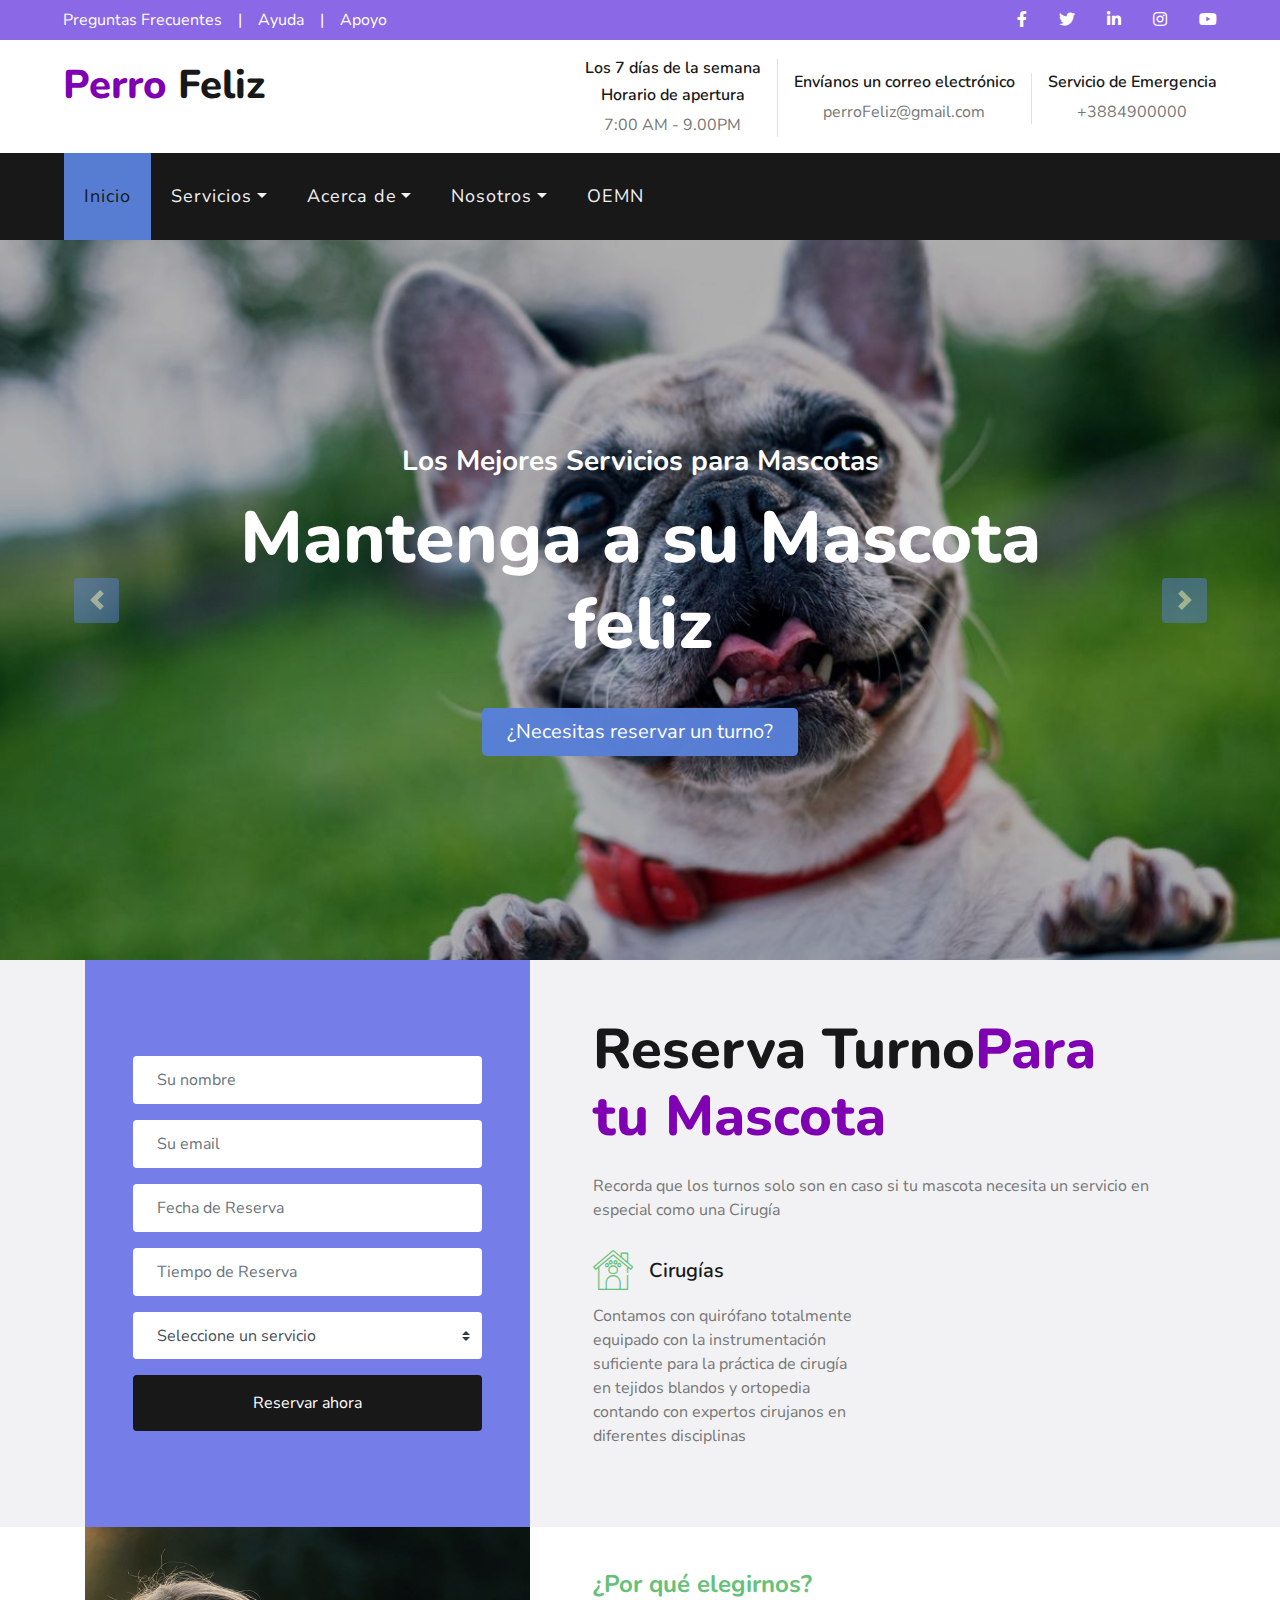
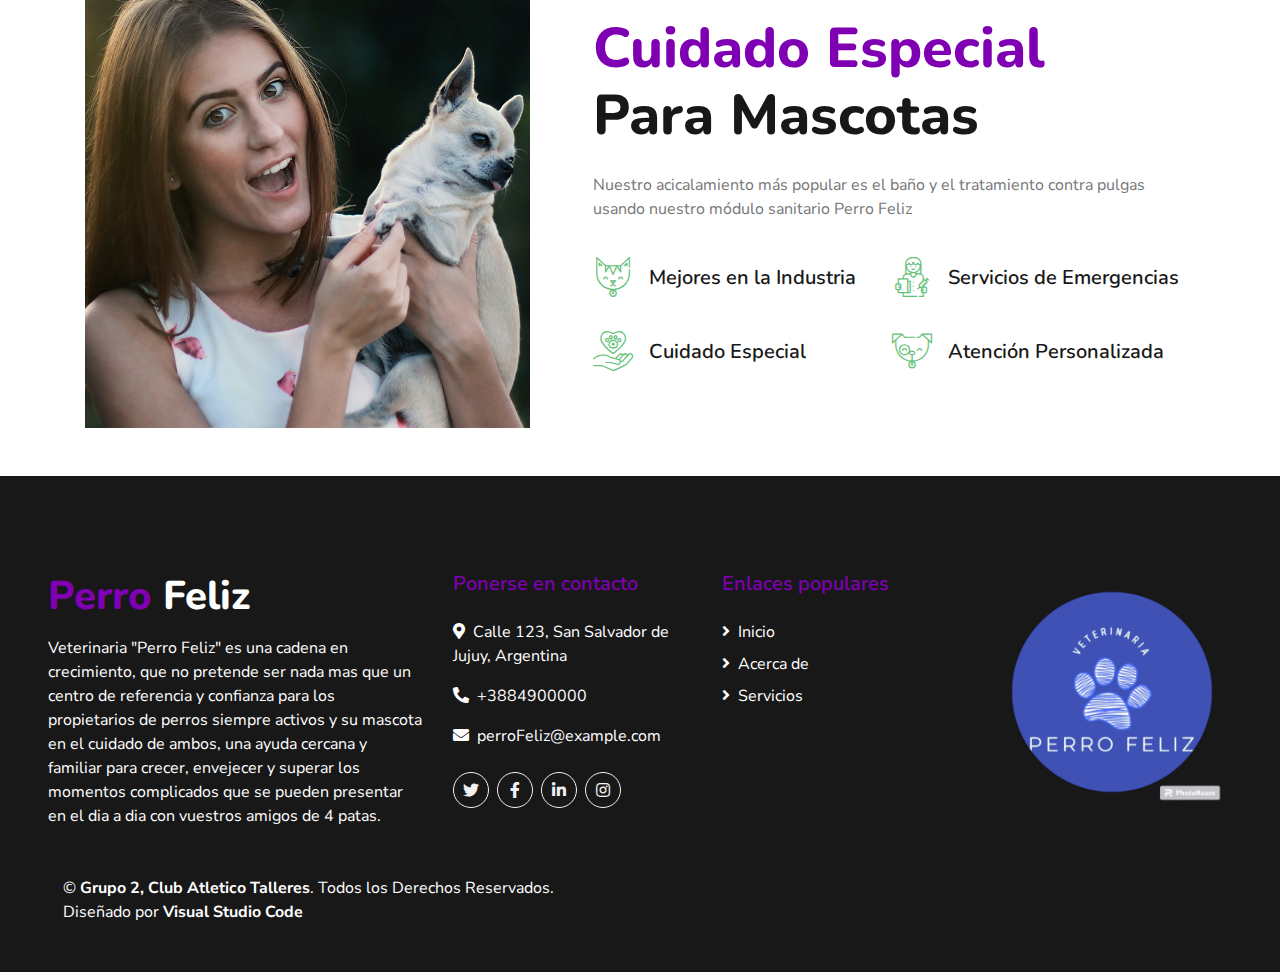
<file: index.html>
<!DOCTYPE html>
<html lang="en">

<head>
    <meta charset="utf-8">
    <title>Perro Feliz - Veterinaria</title>
    <meta content="width=device-width, initial-scale=1.0" name="viewport">
    <meta content="Free HTML Templates" name="keywords">
    <meta content="Free HTML Templates" name="description">

    <!-- Favicon -->
    <link href="img/favicon.jpg" rel="icon">

    <!-- Google Web Fonts -->
    <link href="https://fonts.googleapis.com/css2?family=Nunito+Sans&family=Nunito:wght@600;700;800&display=swap" rel="stylesheet"> 

    <!-- Font Awesome -->
    <link href="https://cdnjs.cloudflare.com/ajax/libs/font-awesome/5.10.0/css/all.min.css" rel="stylesheet">

    <!-- Flaticon Font -->
    <link href="lib/flaticon/font/flaticon.css" rel="stylesheet">

    <!-- Libraries Stylesheet -->
    <link href="lib/owlcarousel/assets/owl.carousel.min.css" rel="stylesheet">
    <link href="lib/tempusdominus/css/tempusdominus-bootstrap-4.min.css" rel="stylesheet" />

    <!-- Customized Bootstrap Stylesheet -->
    <link href="css/style.css" rel="stylesheet">
</head>

<body>
    <!-- Topbar Start -->
    <div class="container-fluid">
        <div class="row bg-secondary py-2 px-lg-5">
            <div class="col-lg-6 text-center text-lg-left mb-2 mb-lg-0">
                <div class="d-inline-flex align-items-center">
                    <a class="text-white pr-3" href="">Preguntas Frecuentes</a>
                    <span class="text-white">|</span>
                    <a class="text-white px-3" href="">Ayuda</a>
                    <span class="text-white">|</span>
                    <a class="text-white pl-3" href="">Apoyo</a>
                </div>
            </div>
            <div class="col-lg-6 text-center text-lg-right">
                <div class="d-inline-flex align-items-center">
                    <a class="text-white px-3" href="">
                        <i class="fab fa-facebook-f"></i>
                    </a>
                    <a class="text-white px-3" href="">
                        <i class="fab fa-twitter"></i>
                    </a>
                    <a class="text-white px-3" href="">
                        <i class="fab fa-linkedin-in"></i>
                    </a>
                    <a class="text-white px-3" href="">
                        <i class="fab fa-instagram"></i>
                    </a>
                    <a class="text-white pl-3" href="">
                        <i class="fab fa-youtube"></i>
                    </a>
                </div>
            </div>
        </div>
        <div class="row py-3 px-lg-5">
            <div class="col-lg-4">
                <a href="" class="navbar-brand d-none d-lg-block">
                    <h1 class="m-0 display-5 text-capitalize"><span class="text-primary">Perro </span>Feliz</h1>
                </a>
            </div>
            <div class="col-lg-8 text-center text-lg-right">
                <div class="d-inline-flex align-items-center">
                    <div class="d-inline-flex flex-column text-center pr-3 border-right">
                        <h6>Los 7 días de la semana</h6>
                        <h6>Horario de apertura</h6>
                        <p class="m-0">7:00 AM - 9.00PM</p>
                    </div>
                    <div class="d-inline-flex flex-column text-center px-3 border-right">
                        <h6>Envíanos un correo electrónico </h6>
                        <p class="m-0">perroFeliz@gmail.com</p>
                    </div>
                    <div class="d-inline-flex flex-column text-center pl-3">
                        <h6>Servicio de Emergencia</h6>
                        <p class="m-0">+3884900000</p>
                    </div>
                </div>
            </div>
        </div>
    </div>
    <!-- Topbar End -->


    <!-- Navbar Start -->
    <div class="container-fluid p-0">
        <nav class="navbar navbar-expand-lg bg-dark navbar-dark py-3 py-lg-0 px-lg-5">
            <a href="" class="navbar-brand d-block d-lg-none">
                <h1 class="m-0 display-5 text-capitalize font-italic text-white"><span class="text-primary">Safety</span>First</h1>
            </a>
            <button type="button" class="navbar-toggler" data-toggle="collapse" data-target="#navbarCollapse">
                <span class="navbar-toggler-icon"></span>
            </button>
            <div class="collapse navbar-collapse justify-content-between px-3" id="navbarCollapse">
                <div class="navbar-nav mr-auto py-0">
                    <a href="index.html" class="nav-item nav-link active">Inicio</a>
                    
                    <div class="nav-item dropdown">
                        <a href="#" class="nav-link dropdown-toggle" data-toggle="dropdown">Servicios</a>
                        <div class="dropdown-menu rounded-0 m-0">
                            <a href="service.html" class="dropdown-item">Servicios Veterinarios</a>
                            <a href="serviceAcicalamiento.html" class="dropdown-item">Servicios de Acicalamiento</a>
                            <a href="serviceOtros.html" class="dropdown-item">Otros</a>
                        </div>
                    </div>
                    <div class="nav-item dropdown">
                        <a href="#" class="nav-link dropdown-toggle" data-toggle="dropdown">Acerca de</a>
                        <div class="dropdown-menu rounded-0 m-0">
                            <a href="price.html" class="dropdown-item">Identidad</a>
                            <a href="myv.html" class="dropdown-item">Misión y Visión</a>
                        </div>
                    </div>
                    <div class="nav-item dropdown">
                        <a href="#" class="nav-link dropdown-toggle" data-toggle="dropdown">Nosotros</a>
                        <div class="dropdown-menu rounded-0 m-0">
                            <a href="blog.html" class="dropdown-item">Desarroladores</a>
                            <a href="single.html" class="dropdown-item">Equipo de Trabajo</a>
                        </div>
                    </div>
                    <a href="about.html" class="nav-item nav-link">OEMN</a>
                    <!--<a href="contact.html" class="nav-item nav-link">Contact</a>-->
                </div>
            </div>
        </nav>
    </div>
    <!-- Navbar End -->


    <!-- Carousel Start -->
    <div class="container-fluid p-0">
        <div id="header-carousel" class="carousel slide" data-ride="carousel">
            <div class="carousel-inner">
                <div class="carousel-item active">
                    <img class="w-100" src="img/carousel-1.jpg" alt="Image">
                    <div class="carousel-caption d-flex flex-column align-items-center justify-content-center">
                        <div class="p-3" style="max-width: 900px;">
                            <h3 class="text-white mb-3 d-none d-sm-block">Los Mejores Servicios para Mascotas</h3>
                            <h1 class="display-3 text-white mb-3">Mantenga a su Mascota feliz</h1>
                            <!--<h5 class="text-white mb-3 d-none d-sm-block">Duo nonumy et dolor tempor no et. Diam sit diam sit diam erat</h5>-->
                            <a href="#reservar" class="btn btn-lg btn-primary mt-3 mt-md-4 px-4">¿Necesitas reservar un turno?</a>
                            <!--<a href="" class="btn btn-lg btn-secondary mt-3 mt-md-4 px-4">Learn More</a>-->
                        </div>
                    </div>
                </div>
                <div class="carousel-item">
                    <img class="w-100" src="img/carousel-2.jpg" alt="Image">
                    <div class="carousel-caption d-flex flex-column align-items-center justify-content-center">
                        <div class="p-3" style="max-width: 900px;">
                            <h3 class="text-white mb-3 d-none d-sm-block">Los Mejores Servicios para Mascotas</h3>
                            <h1 class="display-3 text-white mb-3">Aseo para Mascota</h1>
                            <!--<h5 class="text-white mb-3 d-none d-sm-block">Duo nonumy et dolor tempor no et. Diam sit diam sit diam erat</h5>-->
                            <a href="#reservar" class="btn btn-lg btn-primary mt-3 mt-md-4 px-4">¿Necesitas reservar un turno?</a>
                            <!--<a href="" class="btn btn-lg btn-secondary mt-3 mt-md-4 px-4">Learn More</a>-->
                        </div>
                    </div>
                </div>
            </div>
            <a class="carousel-control-prev" href="#header-carousel" data-slide="prev">
                <div class="btn btn-primary rounded" style="width: 45px; height: 45px;">
                    <span class="carousel-control-prev-icon mb-n2"></span>
                </div>
            </a>
            <a class="carousel-control-next" href="#header-carousel" data-slide="next">
                <div class="btn btn-primary rounded" style="width: 45px; height: 45px;">
                    <span class="carousel-control-next-icon mb-n2"></span>
                </div>
            </a>
        </div>
    </div>
    <!-- Carousel End -->


    <!-- Booking Start -->
    <div id="reservar" class="container-fluid bg-light" >
        <div class="container">
            <div class="row align-items-center">
                <div class="col-lg-5">
                    <div class="bg-primary py-5 px-4 px-sm-5">
                        <form class="py-5">
                            <div class="form-group">
                                <input type="text" class="form-control border-0 p-4" placeholder="Su nombre" required="required" />
                            </div>
                            <div class="form-group">
                                <input type="email" class="form-control border-0 p-4" placeholder="Su email" required="required" />
                            </div>
                            <div class="form-group">
                                <div class="date" id="date" data-target-input="nearest">
                                    <input type="text" class="form-control border-0 p-4 datetimepicker-input" placeholder="Fecha de Reserva" data-target="#date" data-toggle="datetimepicker"/>
                                </div>
                            </div>
                            <div class="form-group">
                                <div class="time" id="time" data-target-input="nearest">
                                    <input type="text" class="form-control border-0 p-4 datetimepicker-input" placeholder="Tiempo de Reserva" data-target="#time" data-toggle="datetimepicker"/>
                                </div>
                            </div>
                            <div class="form-group">
                                <select class="custom-select border-0 px-4" style="height: 47px;">
                                    <option selected>Seleccione un servicio</option>
                                    <option value="1">Castracion</option>
                                    <option value="2">Cirujia de Urgencia</option>
                                    <option value="3">Otro</option>
                                </select>
                            </div>
                            <div>
                                <button class="btn btn-dark btn-block border-0 py-3" type="submit">Reservar ahora</button>
                            </div>
                        </form>
                    </div>
                </div>
                <div class="col-lg-7 py-5 py-lg-0 px-3 px-lg-5">
                    <h1 class="display-4 mb-4">Reserva Turno<span class="text-primary">Para tu Mascota</span></h1>
                    <p>Recorda que los turnos solo son en caso si tu mascota necesita un servicio en especial como una Cirugía</p>
                    <div class="row py-2">
                        <div class="col-sm-6">
                            <div class="d-flex flex-column">
                                <div class="d-flex align-items-center mb-2">
                                    <h1 class="flaticon-house font-weight-normal text-secondary m-0 mr-3"></h1>
                                    <h5 class="text-truncate m-0">Cirugías</h5>
                                </div>
                                <p>Contamos con quirófano totalmente equipado con la instrumentación suficiente para la práctica de cirugía en tejidos blandos y ortopedia contando con expertos cirujanos en diferentes disciplinas</p>
                            </div>
                        </div>
                    </div>
                </div>
            </div>
        </div>
    </div>
    <!-- Booking Start -->

   <!-- Features Start -->
 <div class="container">
    <div class="row align-items-center">
        <div class="col-lg-5">
            <img class="img-fluid w-100" src="img/feature.jpg" alt="">
        </div>
        <div class="col-lg-7 py-5 py-lg-0 px-3 px-lg-5">
            <h4 class="text-secondary mb-3">¿Por qué elegirnos?</h4>
            <h1 class="display-4 mb-4"><span class="text-primary">Cuidado Especial</span> Para Mascotas</h1>
            <p class="mb-4">Nuestro acicalamiento más popular es el baño y el tratamiento contra pulgas usando nuestro módulo sanitario Perro Feliz</p>
            <div class="row py-2">
                <div class="col-6">
                    <div class="d-flex align-items-center mb-4">
                        <h1 class="flaticon-cat font-weight-normal text-secondary m-0 mr-3"></h1>
                        <h5 class="text-truncate m-0">Mejores en la Industria</h5>
                    </div>
                </div>
                <div class="col-6" >
                    <div class="d-flex align-items-center mb-4" style="width: 800px;">
                        <h1 class="flaticon-doctor font-weight-normal text-secondary m-0 mr-3"></h1>
                        <h5 class="text-truncate m-0">Servicios de Emergencias</h5>
                    </div>
                </div>
                <div class="col-6">
                    <div class="d-flex align-items-center">
                        <h1 class="flaticon-care font-weight-normal text-secondary m-0 mr-3"></h1>
                        <h5 class="text-truncate m-0">Cuidado Especial</h5>
                    </div>
                </div>
                <div class="col-6">
                    <div class="d-flex align-items-center" style="width: 800px;">
                        <h1 class="flaticon-dog font-weight-normal text-secondary m-0 mr-3"></h1>
                        <h5 class="text-truncate m-0">Atención Personalizada</h5>
                    </div>
                </div>
            </div>
        </div>
    </div>
</div>
<!-- Features End -->


    <!-- About Start Aqui va los de Matias Coronel
         About End -->


    <!-- Services Start 
     Services End -->


    <!-- Features Start 
    <div class="container">
        <div class="row align-items-center">
            <div class="col-lg-5">
                <img class="img-fluid w-100" src="img/feature.jpg" alt="">
            </div>
            <div class="col-lg-7 py-5 py-lg-0 px-3 px-lg-5">
                <h4 class="text-secondary mb-3">¿Por que elegirnos?</h4>
                <h1 class="display-4 mb-4"><span class="text-primary">Cuidado especial</span> en Perros</h1>
                <p class="mb-4">Nuestro enfoque está orientado a proporcionar servicios básicos de veterinaria y acicalamiento por debajo de los precios del mercado en lugares accesible y durante las horas adecuadas.</p>
                <div class="row py-2" style="width: 700px;">
                    <div class="col-6"  >
                        <div class="d-flex align-items-center mb-4">
                            <h1 class="flaticon-cat font-weight-normal text-secondary m-0 mr-3"></h1>
                            <h5 class="text-truncate m-0">La mejor de la Industria</h5>
                        </div>
                    </div>
                    <div class="col-6">
                        <div class="d-flex align-items-center mb-4">
                            <h1 class="flaticon-doctor font-weight-normal text-secondary m-0 mr-3"></h1>
                            <h5 class="text-truncate m-0">Servicios de Emergencia</h5>
                        </div>
                    </div>
                    <div class="col-6">
                        <div class="d-flex align-items-center">
                            <h1 class="flaticon-care font-weight-normal text-secondary m-0 mr-3"></h1>
                            <h5 class="text-truncate m-0">Cuidado Especial</h5>
                        </div>
                    </div>
                    <div class="col-6">
                        <div class="d-flex align-items-center">
                            <h1 class="flaticon-dog font-weight-normal text-secondary m-0 mr-3"></h1>
                            <h5 class="text-truncate m-0">Atencion al Cliente</h5>
                        </div>
                    </div>
                </div>
            </div>
        </div>
    </div>
     Features End -->


    <!-- Pricing Plan Start -->  
    <!-- Pricing Plan End -->


    <!-- Team Start
    <div class="container mt-5 pt-5 pb-3">
        <div class="d-flex flex-column text-center mb-5">
            <h4 class="text-secondary mb-3">Team Member</h4>
            <h1 class="display-4 m-0">Meet Our <span class="text-primary">Team Member</span></h1>
        </div>
        <div class="row">
            <div class="col-lg-3 col-md-6">
                <div class="team card position-relative overflow-hidden border-0 mb-4">
                    <img class="card-img-top" src="img/team-1.jpg" alt="">
                    <div class="card-body text-center p-0">
                        <div class="team-text d-flex flex-column justify-content-center bg-light">
                            <h5>Mollie Ross</h5>
                            <i>Founder & CEO</i>
                        </div>
                        <div class="team-social d-flex align-items-center justify-content-center bg-dark">
                            <a class="btn btn-outline-primary rounded-circle text-center mr-2 px-0" style="width: 36px; height: 36px;" href="#"><i class="fab fa-twitter"></i></a>
                            <a class="btn btn-outline-primary rounded-circle text-center mr-2 px-0" style="width: 36px; height: 36px;" href="#"><i class="fab fa-facebook-f"></i></a>
                            <a class="btn btn-outline-primary rounded-circle text-center mr-2 px-0" style="width: 36px; height: 36px;" href="#"><i class="fab fa-linkedin-in"></i></a>
                            <a class="btn btn-outline-primary rounded-circle text-center px-0" style="width: 36px; height: 36px;" href="#"><i class="fab fa-instagram"></i></a>
                        </div>
                    </div>
                </div>
            </div>
            <div class="col-lg-3 col-md-6">
                <div class="team card position-relative overflow-hidden border-0 mb-4">
                    <img class="card-img-top" src="img/team-2.jpg" alt="">
                    <div class="card-body text-center p-0">
                        <div class="team-text d-flex flex-column justify-content-center bg-light">
                            <h5>Jennifer Page</h5>
                            <i>Chef Executive</i>
                        </div>
                        <div class="team-social d-flex align-items-center justify-content-center bg-dark">
                            <a class="btn btn-outline-primary rounded-circle text-center mr-2 px-0" style="width: 36px; height: 36px;" href="#"><i class="fab fa-twitter"></i></a>
                            <a class="btn btn-outline-primary rounded-circle text-center mr-2 px-0" style="width: 36px; height: 36px;" href="#"><i class="fab fa-facebook-f"></i></a>
                            <a class="btn btn-outline-primary rounded-circle text-center mr-2 px-0" style="width: 36px; height: 36px;" href="#"><i class="fab fa-linkedin-in"></i></a>
                            <a class="btn btn-outline-primary rounded-circle text-center px-0" style="width: 36px; height: 36px;" href="#"><i class="fab fa-instagram"></i></a>
                        </div>
                    </div>
                </div>
            </div>
            <div class="col-lg-3 col-md-6">
                <div class="team card position-relative overflow-hidden border-0 mb-4">
                    <img class="card-img-top" src="img/team-3.jpg" alt="">
                    <div class="card-body text-center p-0">
                        <div class="team-text d-flex flex-column justify-content-center bg-light">
                            <h5>Kate Glover</h5>
                            <i>Doctor</i>
                        </div>
                        <div class="team-social d-flex align-items-center justify-content-center bg-dark">
                            <a class="btn btn-outline-primary rounded-circle text-center mr-2 px-0" style="width: 36px; height: 36px;" href="#"><i class="fab fa-twitter"></i></a>
                            <a class="btn btn-outline-primary rounded-circle text-center mr-2 px-0" style="width: 36px; height: 36px;" href="#"><i class="fab fa-facebook-f"></i></a>
                            <a class="btn btn-outline-primary rounded-circle text-center mr-2 px-0" style="width: 36px; height: 36px;" href="#"><i class="fab fa-linkedin-in"></i></a>
                            <a class="btn btn-outline-primary rounded-circle text-center px-0" style="width: 36px; height: 36px;" href="#"><i class="fab fa-instagram"></i></a>
                        </div>
                    </div>
                </div>
            </div>
            <div class="col-lg-3 col-md-6">
                <div class="team card position-relative overflow-hidden border-0 mb-4">
                    <img class="card-img-top" src="img/team-4.jpg" alt="">
                    <div class="card-body text-center p-0">
                        <div class="team-text d-flex flex-column justify-content-center bg-light">
                            <h5>Lilly Fry</h5>
                            <i>Trainer</i>
                        </div>
                        <div class="team-social d-flex align-items-center justify-content-center bg-dark">
                            <a class="btn btn-outline-primary rounded-circle text-center mr-2 px-0" style="width: 36px; height: 36px;" href="#"><i class="fab fa-twitter"></i></a>
                            <a class="btn btn-outline-primary rounded-circle text-center mr-2 px-0" style="width: 36px; height: 36px;" href="#"><i class="fab fa-facebook-f"></i></a>
                            <a class="btn btn-outline-primary rounded-circle text-center mr-2 px-0" style="width: 36px; height: 36px;" href="#"><i class="fab fa-linkedin-in"></i></a>
                            <a class="btn btn-outline-primary rounded-circle text-center px-0" style="width: 36px; height: 36px;" href="#"><i class="fab fa-instagram"></i></a>
                        </div>
                    </div>
                </div>
            </div>
        </div>
    </div>
     Team End -->
    

    <!-- Blog Start -->
    

    <!-- Footer Start -->
    <div class="container-fluid bg-dark text-white mt-5 py-5 px-sm-3 px-md-5">
        <div class="row pt-5">
            <div class="col-lg-4 col-md-12 mb-5">
                <h1 class="mb-3 display-5 text-capitalize text-white"><span class="text-primary">Perro </span>Feliz</h1>
                <p class="m-0"> Veterinaria "Perro Feliz" es una cadena en crecimiento, que no pretende ser nada mas que un centro de referencia y confianza para
                    los propietarios de perros siempre activos y su mascota en el cuidado de ambos, una ayuda cercana y familiar para crecer, envejecer y superar los 
                    momentos complicados que se pueden presentar en el dia a dia con vuestros amigos de 4 patas.
                </p>
            </div>
            <div class="col-lg-8 col-md-12">
                <div class="row">
                    <div class="col-md-4 mb-5">
                        <h5 class="text-primary mb-4">Ponerse en contacto</h5>
                        <p><i class="fa fa-map-marker-alt mr-2"></i>Calle 123, San Salvador de Jujuy, Argentina</p>
                        <p><i class="fa fa-phone-alt mr-2"></i>+3884900000</p>
                        <p><i class="fa fa-envelope mr-2"></i>perroFeliz@example.com</p>
                        <div class="d-flex justify-content-start mt-4">
                            <a class="btn btn-outline-light rounded-circle text-center mr-2 px-0" style="width: 36px; height: 36px;" href="#"><i class="fab fa-twitter"></i></a>
                            <a class="btn btn-outline-light rounded-circle text-center mr-2 px-0" style="width: 36px; height: 36px;" href="#"><i class="fab fa-facebook-f"></i></a>
                            <a class="btn btn-outline-light rounded-circle text-center mr-2 px-0" style="width: 36px; height: 36px;" href="#"><i class="fab fa-linkedin-in"></i></a>
                            <a class="btn btn-outline-light rounded-circle text-center mr-2 px-0" style="width: 36px; height: 36px;" href="#"><i class="fab fa-instagram"></i></a>
                        </div>
                    </div>
                    <div class="col-md-4 mb-5">
                        <h5 class="text-primary mb-4">Enlaces populares </h5>
                        <div class="d-flex flex-column justify-content-start">
                            <a class="text-white mb-2" href="index.html"><i class="fa fa-angle-right mr-2"></i>Inicio</a>
                            <a class="text-white mb-2" href="price.html"><i class="fa fa-angle-right mr-2"></i>Acerca de</a>
                            <a class="text-white mb-2" href="service.html"><i class="fa fa-angle-right mr-2"></i>Servicios</a>
                        </div>
                    </div>
                    <div class="col-md-4 mb-5"> 
                        <img class="card-img-top" src="fotos/logofoot.png" alt="">
                    </div>
                </div>
            </div>
        </div>
        <div class="col-md-6 text-center text-md-left mb-3 mb-md-0">
            <p class="m-0 text-white">
                &copy; <a class="text-white font-weight-bold" href="#">Grupo 2, Club Atletico Talleres</a>. Todos los Derechos Reservados. Diseñado por
                <a class="text-white font-weight-bold" href="https://htmlcodex.com">Visual Studio Code</a>
            </p>
        </div>
    </div>
    <!-- Footer End -->


    <!-- Back to Top -->
    <a href="#" class="btn btn-lg btn-primary back-to-top"><i class="fa fa-angle-double-up"></i></a>


    <!-- JavaScript Libraries -->
    <script src="https://code.jquery.com/jquery-3.4.1.min.js"></script>
    <script src="https://stackpath.bootstrapcdn.com/bootstrap/4.4.1/js/bootstrap.bundle.min.js"></script>
    <script src="lib/easing/easing.min.js"></script>
    <script src="lib/owlcarousel/owl.carousel.min.js"></script>
    <script src="lib/tempusdominus/js/moment.min.js"></script>
    <script src="lib/tempusdominus/js/moment-timezone.min.js"></script>
    <script src="lib/tempusdominus/js/tempusdominus-bootstrap-4.min.js"></script>

    <!-- Contact Javascript File -->
    <script src="mail/jqBootstrapValidation.min.js"></script>
    <script src="mail/contact.js"></script>

    <!-- Template Javascript -->
    <script src="js/main.js"></script>
</body>

</html>
</file>
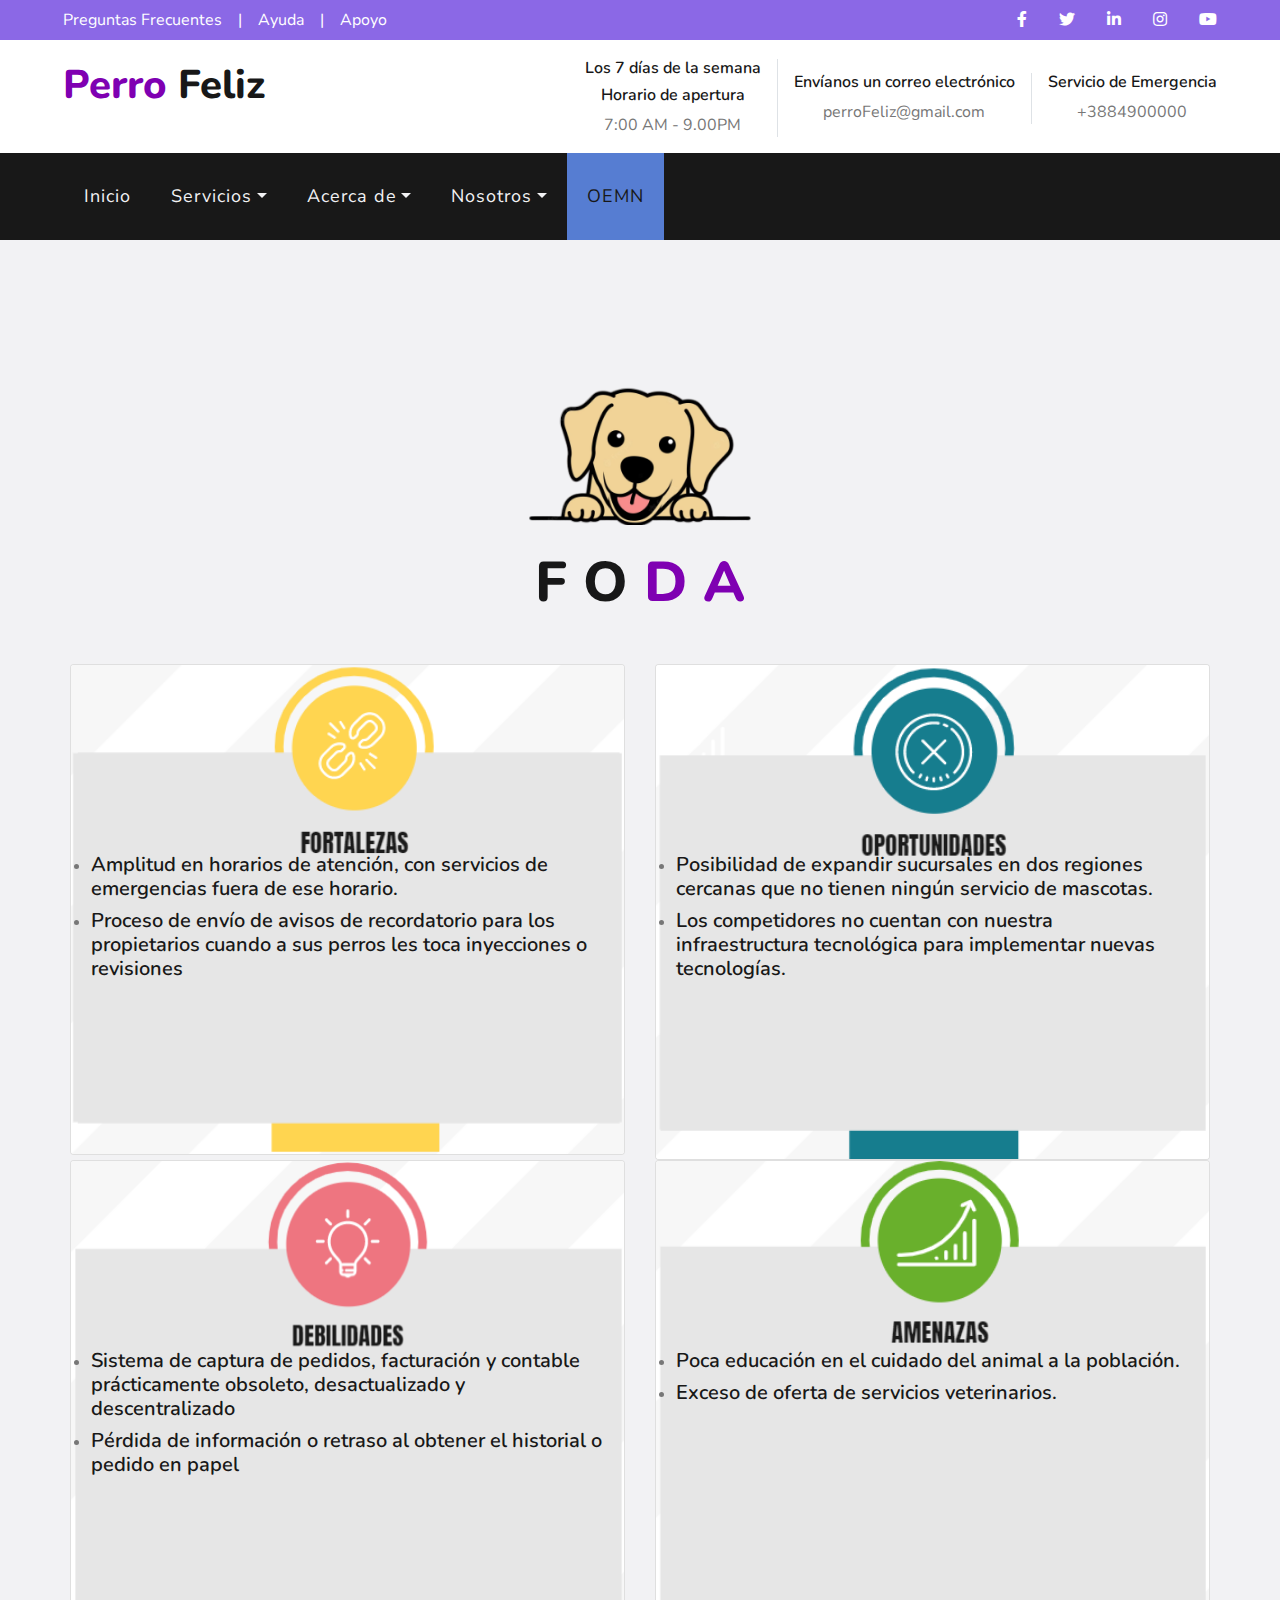
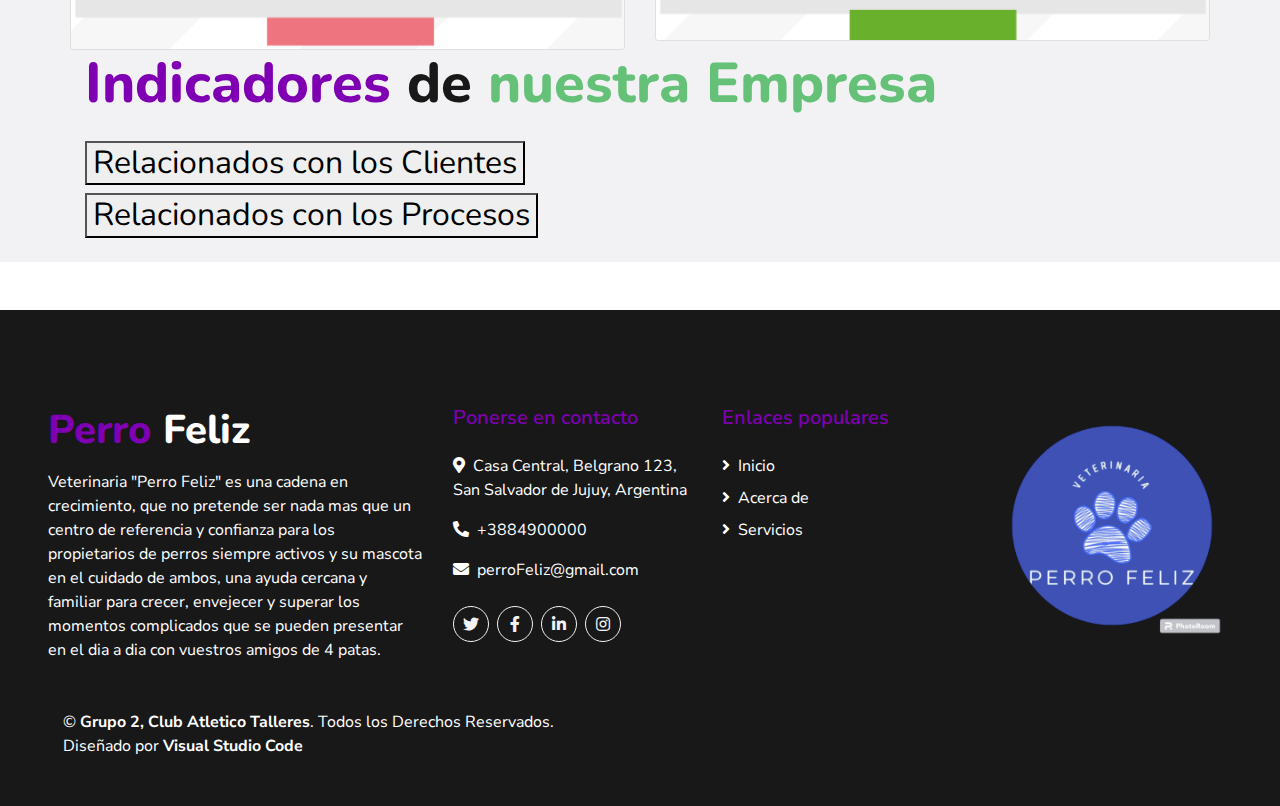
<file: about.html>
<!DOCTYPE html>
<html lang="en">

<head>
    <meta charset="utf-8">
    <title>Perro Feliz - Veterinaria</title>
    <link href="https://cdn.jsdelivr.net/npm/bootstrap@5.3.0-alpha3/dist/css/bootstrap.min.css" rel="stylesheet" integrity="sha384-KK94CHFLLe+nY2dmCWGMq91rCGa5gtU4mk92HdvYe+M/SXH301p5ILy+dN9+nJOZ" crossorigin="anonymous">
    <script src="https://cdn.jsdelivr.net/npm/bootstrap@5.3.0-alpha3/dist/js/bootstrap.bundle.min.js" integrity="sha384-ENjdO4Dr2bkBIFxQpeoTz1HIcje39Wm4jDKdf19U8gI4ddQ3GYNS7NTKfAdVQSZe" crossorigin="anonymous"></script>
    <meta content="width=device-width, initial-scale=1.0" name="viewport">
    <meta content="Free HTML Templates" name="keywords">
    <meta content="Free HTML Templates" name="description">

    <!-- Favicon -->
    <link href="img/favicon.jpg" rel="icon">

    <!-- Google Web Fonts -->
    <link href="https://fonts.googleapis.com/css2?family=Nunito+Sans&family=Nunito:wght@600;700;800&display=swap" rel="stylesheet"> 

    <!-- Font Awesome -->
    <link href="https://cdnjs.cloudflare.com/ajax/libs/font-awesome/5.10.0/css/all.min.css" rel="stylesheet">

    <!-- Flaticon Font -->
    <link href="lib/flaticon/font/flaticon.css" rel="stylesheet">

    <!-- Libraries Stylesheet -->
    <link href="lib/owlcarousel/assets/owl.carousel.min.css" rel="stylesheet">
    <link href="lib/tempusdominus/css/tempusdominus-bootstrap-4.min.css" rel="stylesheet" />

    <!-- Customized Bootstrap Stylesheet -->
    <link href="css/style.css" rel="stylesheet">
</head>

<body>
     <!-- Topbar Start -->
     <div class="container-fluid">
        <div class="row bg-secondary py-2 px-lg-5">
            <div class="col-lg-6 text-center text-lg-left mb-2 mb-lg-0">
                <div class="d-inline-flex align-items-center">
                    <a class="text-white pr-3" href="">Preguntas Frecuentes</a>
                    <span class="text-white">|</span>
                    <a class="text-white px-3" href="">Ayuda</a>
                    <span class="text-white">|</span>
                    <a class="text-white pl-3" href="">Apoyo</a>
                </div>
            </div>
            <div class="col-lg-6 text-center text-lg-right">
                <div class="d-inline-flex align-items-center">
                    <a class="text-white px-3" href="">
                        <i class="fab fa-facebook-f"></i>
                    </a>
                    <a class="text-white px-3" href="">
                        <i class="fab fa-twitter"></i>
                    </a>
                    <a class="text-white px-3" href="">
                        <i class="fab fa-linkedin-in"></i>
                    </a>
                    <a class="text-white px-3" href="">
                        <i class="fab fa-instagram"></i>
                    </a>
                    <a class="text-white pl-3" href="">
                        <i class="fab fa-youtube"></i>
                    </a>
                </div>
            </div>
        </div>
        <div class="row py-3 px-lg-5">
            <div class="col-lg-4">
                <a href="" class="navbar-brand d-none d-lg-block">
                    <h1 class="m-0 display-5 text-capitalize"><span class="text-primary">Perro </span>Feliz</h1>
                </a>
            </div>
            <div class="col-lg-8 text-center text-lg-right">
                <div class="d-inline-flex align-items-center">
                    <div class="d-inline-flex flex-column text-center pr-3 border-right">
                        <h6>Los 7 días de la semana</h6>
                        <h6>Horario de apertura</h6>
                        <p class="m-0">7:00 AM - 9.00PM</p>
                    </div>
                    <div class="d-inline-flex flex-column text-center px-3 border-right">
                        <h6>Envíanos un correo electrónico </h6>
                        <p class="m-0">perroFeliz@gmail.com</p>
                    </div>
                    <div class="d-inline-flex flex-column text-center pl-3">
                        <h6>Servicio de Emergencia</h6>
                        <p class="m-0">+3884900000</p>
                    </div>
                </div>
            </div>
        </div>
    </div>
    <!-- Topbar End -->

    <!-- Navbar Start -->
    <div class="container-fluid p-0">
        <nav class="navbar navbar-expand-lg bg-dark navbar-dark py-3 py-lg-0 px-lg-5">
            <a href="" class="navbar-brand d-block d-lg-none">
                <h1 class="m-0 display-5 text-capitalize font-italic text-white"><span class="text-primary">Perro</span>Feliz</h1>
            </a>
            <button type="button" class="navbar-toggler" data-toggle="collapse" data-target="#navbarCollapse">
                <span class="navbar-toggler-icon"></span>
            </button>
            <div class="collapse navbar-collapse justify-content-between px-3" id="navbarCollapse">
                <div class="navbar-nav mr-auto py-0">
                    <a href="index.html" class="nav-item nav-link">Inicio</a>
                    
                    <div class="nav-item dropdown">
                        <a href="#" class="nav-link dropdown-toggle" data-toggle="dropdown">Servicios</a>
                        <div class="dropdown-menu rounded-0 m-0">
                            <a href="service.html" class="dropdown-item">Servicios Veterinarios</a>
                            <a href="serviceAcicalamiento.html" class="dropdown-item">Servicios de Acicalamiento</a>
                            <a href="serviceOtros.html" class="dropdown-item">Otros</a>
                        </div>
                    </div>
                    <div class="nav-item dropdown">
                        <a href="#" class="nav-link dropdown-toggle" data-toggle="dropdown">Acerca de</a>
                        <div class="dropdown-menu rounded-0 m-0">
                            <a href="price.html" class="dropdown-item">Identidad</a>
                            <a href="myv.html" class="dropdown-item">Misión y Visión</a>
                        </div>
                    </div>
                    <div class="nav-item dropdown">
                        <a href="#" class="nav-link dropdown-toggle" data-toggle="dropdown">Nosotros</a>
                        <div class="dropdown-menu rounded-0 m-0">
                            <a href="blog.html" class="dropdown-item">Desarroladores</a>
                            <a href="single.html" class="dropdown-item">Equipo de Trabajo</a>
                        </div>
                    </div>
                    <a href="about.html" class="nav-item nav-link active">OEMN</a>
                    <!--<a href="contact.html" class="nav-item nav-link">Contact</a>-->
                </div>
            </div>
        </nav>
    </div>
    <!-- Navbar End -->




    <!-- About Start -->
    <div class="container-fluid bg-light pt-5">
 <div class="container mt-5 pt-5 pb-3 ">

    <div class="d-flex flex-column text-center mb-5">
        <img class="d-block mx-auto mb-4" src="img2/mascota3.png" alt="" width=20% height=10%>
        <h1 class="display-4 m-0">F O <span class="text-primary">D A</span></h1>
    </div>
       <div class="row">
            <div class="row row-cols-1 row-cols-md-2 g-4">
                <div class="col">
                    <div class="card text-bg-dark ">
                       
                        <img src="img2/fortaleza.png" class="card-img" alt="...">
                        <div class="container-fluid">
                            <div class="card-img-overlay">

                                <br>
                                <br>
                                <br>
                                <br>
                                <br>
                                <br>
                                <br>
                            
                                <li><h5>Amplitud en horarios de atención, con servicios de emergencias fuera de ese horario.</h5></li>
                                <li><h5>Proceso de envío de avisos de recordatorio para los propietarios cuando a sus perros les toca inyecciones o revisiones</h5></li>
                           </div>
                          
                        </div>
                    </div>
                </div>
                <div class="col">
                    <div class="card text-bg-dark ">
                        <img src="img2/opotunidad.png" class="card-img" alt="...">
                        <div class="container-fluid">
                        <div class="card-img-overlay">

                             <br>
                             <br>
                             <br>
                             <br>
                             <br>
                             <br>
                             <br>
                             
                        <li><h5>Posibilidad de expandir sucursales en dos regiones cercanas que no tienen ningún servicio de mascotas.</h5></li>
                        <li><h5>Los competidores no cuentan con nuestra infraestructura tecnológica para implementar nuevas tecnologías.</h5></li>

                    </div>
                        </div>
                      </div>
                </div>
                <div class="col">
                    <div class="card text-bg-dark ">
                        <img src="img2/debilidad2.png" class="card-img" alt="...">
                        <div class="card-img-overlay">

                             <br>
                             <br>
                             <br>
                             <br>
                             <br>
                             <br>
                             <br>
                             
                            <li><h5>Sistema de captura de pedidos, facturación y contable prácticamente obsoleto, desactualizado y descentralizado</h5></li>
                            <li><h5>Pérdida de información o retraso al obtener el historial o pedido en papel</h5></li>
                           
                          
                        </div>
                      </div>
                </div>
                <div class="col">
                    <div class="card text-bg-dark ">
                        <img src="img2/amenaza2.png" class="card-img" alt="...">
                        <div class="container-fluid">
                            <div class="card-img-overlay">

                             <br>
                             <br>
                             <br>
                             <br>
                             <br>
                             <br>
                             <br>
                             <li><h5>Poca educación en el cuidado del animal a la población.</h5></li>
                             <li><h5>Exceso de oferta de servicios veterinarios.</h5></li>
         
                          
                            </div>
                      </div>
                    </div>
                </div>



          
            </div>
        </div>
   


 

<!-- inicio acordeon -->

    <h1 class="display-4 mb-4"><span class="text-primary">Indicadores</span> de <span class="text-secondary">nuestra Empresa</span></h1>

    <div class="accordion" id="accordionExample">
        <div class="accordion-item">
            <h2 class="accordion-header">
            <button class="accordion-button collapsed" type="button" data-bs-toggle="collapse" data-bs-target="#collapseOne" aria-expanded="true" aria-controls="collapseOne">
                
                Relacionados con los Clientes
            </button>
            </h2>
            <div id="collapseOne" class="accordion-collapse collapse" data-bs-parent="#accordionExample">
                <div class="accordion-body">
                    <!-- <strong>This is the first item's accordion body.</strong> It is shown by default, until the collapse plugin adds the appropriate classes that we use to style each element. These classes control the overall appearance, as well as the showing and hiding via CSS transitions. You can modify any of this with custom CSS or overriding our default variables. It's also worth noting that just about any HTML can go within the <code>.accordion-body</code>, though the transition does limit overflow. -->
                    <div class="col-12 p-0" align="center">
                        <img class="" src="img/indicadores-1.jpeg" alt="">
                    </div>
                </div>
            </div> 
        </div> 
        <div class="accordion-item">
            <h2 class="accordion-header">
            <button class="accordion-button collapsed" type="button" data-bs-toggle="collapse" data-bs-target="#collapseTwo" aria-expanded="false" aria-controls="collapseTwo">
                Relacionados con los Procesos
            </button>
            </h2>
            <div id="collapseTwo" class="accordion-collapse collapse" data-bs-parent="#accordionExample">
                <div class="accordion-body">
                    <!-- <strong>This is the second item's accordion body.</strong> It is hidden by default, until the collapse plugin adds the appropriate classes that we use to style each element. These classes control the overall appearance, as well as the showing and hiding via CSS transitions. You can modify any of this with custom CSS or overriding our default variables. It's also worth noting that just about any HTML can go within the <code>.accordion-body</code>, though the transition does limit overflow. -->
                    <div class="col-12 p-0" align="center">
                        <img class="" src="img/indicadores-2.jpeg" alt="">
                        </div>
                </div>
            </div>
        </div>
    
    </div>

<!-- fin acordeon -->





    </div>
</div>

    <!-- About End -->


    <!-- Features Start -->

    <!-- Features Start
>>>>>>> coronel
    <div class="container-fluid bg-light">
        <div class="container">
            <div class="row align-items-center">
                <div class="col-lg-5">
                    <img class="img-fluid w-100" src="img/feature.jpg" alt="">
                </div>
                <div class="col-lg-7 py-5 py-lg-0 px-3 px-lg-5">
                    <h4 class="text-secondary mb-3">Why Choose Us?</h4>
                    <h1 class="display-4 mb-4"><span class="text-primary">Special Care</span> On Pets</h1>
                    <p class="mb-4">Dolor lorem lorem ipsum sit et ipsum. Sadip sea amet diam sed ut vero no sit. Et elitr stet sed sit sed kasd. Erat duo eos et erat sed diam duo</p>
                    <div class="row py-2">
                        <div class="col-6">
                            <div class="d-flex align-items-center mb-4">
                                <h1 class="flaticon-cat font-weight-normal text-secondary m-0 mr-3"></h1>
                                <h5 class="text-truncate m-0">Best In Industry</h5>
                            </div>
                        </div>
                        <div class="col-6">
                            <div class="d-flex align-items-center mb-4">
                                <h1 class="flaticon-doctor font-weight-normal text-secondary m-0 mr-3"></h1>
                                <h5 class="text-truncate m-0">Emergency Services</h5>
                            </div>
                        </div>
                        <div class="col-6">
                            <div class="d-flex align-items-center">
                                <h1 class="flaticon-care font-weight-normal text-secondary m-0 mr-3"></h1>
                                <h5 class="text-truncate m-0">Special Care</h5>
                            </div>
                        </div>
                        <div class="col-6">
                            <div class="d-flex align-items-center">
                                <h1 class="flaticon-dog font-weight-normal text-secondary m-0 mr-3"></h1>
                                <h5 class="text-truncate m-0">Customer Support</h5>
                            </div>
                        </div>
                    </div>
                </div>
            </div>
        </div>
    </div>
     Features End -->





    <!-- Team Start
    <div class="container mt-5 pt-5 pb-3">
        <div class="d-flex flex-column text-center mb-5">
            <h4 class="text-secondary mb-3">Team Member</h4>
            <h1 class="display-4 m-0">Meet Our <span class="text-primary">Team Member</span></h1>
        </div>
        <div class="row">
            <div class="col-lg-3 col-md-6">
                <div class="team card position-relative overflow-hidden border-0 mb-4">
                    <img class="card-img-top" src="img/team-1.jpg" alt="">
                    <div class="card-body text-center p-0">
                        <div class="team-text d-flex flex-column justify-content-center bg-light">
                            <h5>Mollie Ross</h5>
                            <i>Founder & CEO</i>
                        </div>
                        <div class="team-social d-flex align-items-center justify-content-center bg-dark">
                            <a class="btn btn-outline-primary rounded-circle text-center mr-2 px-0" style="width: 36px; height: 36px;" href="#"><i class="fab fa-twitter"></i></a>
                            <a class="btn btn-outline-primary rounded-circle text-center mr-2 px-0" style="width: 36px; height: 36px;" href="#"><i class="fab fa-facebook-f"></i></a>
                            <a class="btn btn-outline-primary rounded-circle text-center mr-2 px-0" style="width: 36px; height: 36px;" href="#"><i class="fab fa-linkedin-in"></i></a>
                            <a class="btn btn-outline-primary rounded-circle text-center px-0" style="width: 36px; height: 36px;" href="#"><i class="fab fa-instagram"></i></a>
                        </div>
                    </div>
                </div>
            </div>
            <div class="col-lg-3 col-md-6">
                <div class="team card position-relative overflow-hidden border-0 mb-4">
                    <img class="card-img-top" src="img/team-2.jpg" alt="">
                    <div class="card-body text-center p-0">
                        <div class="team-text d-flex flex-column justify-content-center bg-light">
                            <h5>Jennifer Page</h5>
                            <i>Chef Executive</i>
                        </div>
                        <div class="team-social d-flex align-items-center justify-content-center bg-dark">
                            <a class="btn btn-outline-primary rounded-circle text-center mr-2 px-0" style="width: 36px; height: 36px;" href="#"><i class="fab fa-twitter"></i></a>
                            <a class="btn btn-outline-primary rounded-circle text-center mr-2 px-0" style="width: 36px; height: 36px;" href="#"><i class="fab fa-facebook-f"></i></a>
                            <a class="btn btn-outline-primary rounded-circle text-center mr-2 px-0" style="width: 36px; height: 36px;" href="#"><i class="fab fa-linkedin-in"></i></a>
                            <a class="btn btn-outline-primary rounded-circle text-center px-0" style="width: 36px; height: 36px;" href="#"><i class="fab fa-instagram"></i></a>
                        </div>
                    </div>
                </div>
            </div>
            <div class="col-lg-3 col-md-6">
                <div class="team card position-relative overflow-hidden border-0 mb-4">
                    <img class="card-img-top" src="img/team-3.jpg" alt="">
                    <div class="card-body text-center p-0">
                        <div class="team-text d-flex flex-column justify-content-center bg-light">
                            <h5>Kate Glover</h5>
                            <i>Doctor</i>
                        </div>
                        <div class="team-social d-flex align-items-center justify-content-center bg-dark">
                            <a class="btn btn-outline-primary rounded-circle text-center mr-2 px-0" style="width: 36px; height: 36px;" href="#"><i class="fab fa-twitter"></i></a>
                            <a class="btn btn-outline-primary rounded-circle text-center mr-2 px-0" style="width: 36px; height: 36px;" href="#"><i class="fab fa-facebook-f"></i></a>
                            <a class="btn btn-outline-primary rounded-circle text-center mr-2 px-0" style="width: 36px; height: 36px;" href="#"><i class="fab fa-linkedin-in"></i></a>
                            <a class="btn btn-outline-primary rounded-circle text-center px-0" style="width: 36px; height: 36px;" href="#"><i class="fab fa-instagram"></i></a>
                        </div>
                    </div>
                </div>
            </div>
            <div class="col-lg-3 col-md-6">
                <div class="team card position-relative overflow-hidden border-0 mb-4">
                    <img class="card-img-top" src="img/team-4.jpg" alt="">
                    <div class="card-body text-center p-0">
                        <div class="team-text d-flex flex-column justify-content-center bg-light">
                            <h5>Lilly Fry</h5>
                            <i>Trainer</i>
                        </div>
                        <div class="team-social d-flex align-items-center justify-content-center bg-dark">
                            <a class="btn btn-outline-primary rounded-circle text-center mr-2 px-0" style="width: 36px; height: 36px;" href="#"><i class="fab fa-twitter"></i></a>
                            <a class="btn btn-outline-primary rounded-circle text-center mr-2 px-0" style="width: 36px; height: 36px;" href="#"><i class="fab fa-facebook-f"></i></a>
                            <a class="btn btn-outline-primary rounded-circle text-center mr-2 px-0" style="width: 36px; height: 36px;" href="#"><i class="fab fa-linkedin-in"></i></a>
                            <a class="btn btn-outline-primary rounded-circle text-center px-0" style="width: 36px; height: 36px;" href="#"><i class="fab fa-instagram"></i></a>
                        </div>
                    </div>
                </div>
            </div>
        </div>
    </div>
     Team End -->


    <!-- Footer Start -->
    <div class="container-fluid bg-dark text-white mt-5 py-5 px-sm-3 px-md-5">
        <div class="row pt-5">
            <div class="col-lg-4 col-md-12 mb-5">
                <h1 class="mb-3 display-5 text-capitalize text-white"><span class="text-primary">Perro </span>Feliz</h1>
                <p class="m-0"> Veterinaria "Perro Feliz" es una cadena en crecimiento, que no pretende ser nada mas que un centro de referencia y confianza para
                    los propietarios de perros siempre activos y su mascota en el cuidado de ambos, una ayuda cercana y familiar para crecer, envejecer y superar los 
                    momentos complicados que se pueden presentar en el dia a dia con vuestros amigos de 4 patas.
                </p>
            </div>
            <div class="col-lg-8 col-md-12">
                <div class="row">
                    <div class="col-md-4 mb-5">
                        <h5 class="text-primary mb-4">Ponerse en contacto</h5>
                        <p><i class="fa fa-map-marker-alt mr-2"></i>Casa Central, Belgrano 123, San Salvador de Jujuy, Argentina</p>
                        <p><i class="fa fa-phone-alt mr-2"></i>+3884900000</p>
                        <p><i class="fa fa-envelope mr-2"></i>perroFeliz@gmail.com</p>
                        <div class="d-flex justify-content-start mt-4">
                            <a class="btn btn-outline-light rounded-circle text-center mr-2 px-0" style="width: 36px; height: 36px;" href="#"><i class="fab fa-twitter"></i></a>
                            <a class="btn btn-outline-light rounded-circle text-center mr-2 px-0" style="width: 36px; height: 36px;" href="#"><i class="fab fa-facebook-f"></i></a>
                            <a class="btn btn-outline-light rounded-circle text-center mr-2 px-0" style="width: 36px; height: 36px;" href="#"><i class="fab fa-linkedin-in"></i></a>
                            <a class="btn btn-outline-light rounded-circle text-center mr-2 px-0" style="width: 36px; height: 36px;" href="#"><i class="fab fa-instagram"></i></a>
                        </div>
                    </div>
                    <div class="col-md-4 mb-5">
                        <h5 class="text-primary mb-4">Enlaces populares </h5>
                        <div class="d-flex flex-column justify-content-start">
                            <a class="text-white mb-2" href="index.html"><i class="fa fa-angle-right mr-2"></i>Inicio</a>
                            <a class="text-white mb-2" href="price.html"><i class="fa fa-angle-right mr-2"></i>Acerca de</a>
                            <a class="text-white mb-2" href="service.html"><i class="fa fa-angle-right mr-2"></i>Servicios</a>
                         </div>
                    </div>
                    <div class="col-md-4 mb-5"> 
                        <img class="card-img-top" src="fotos/logofoot.png" alt="">
                    </div>
                </div>
            </div>
        </div>
        <div class="col-md-6 text-center text-md-left mb-3 mb-md-0">
            <p class="m-0 text-white">
                &copy; <a class="text-white font-weight-bold" href="#">Grupo 2, Club Atletico Talleres</a>. Todos los Derechos Reservados. Diseñado por
                <a class="text-white font-weight-bold" href="https://htmlcodex.com">Visual Studio Code</a>
            </p>
        </div>
    </div>
    <!-- Footer End -->


    <!-- Back to Top -->
    <a href="#" class="btn btn-lg btn-primary back-to-top"><i class="fa fa-angle-double-up"></i></a>


    <!-- JavaScript Libraries -->
    <script src="https://code.jquery.com/jquery-3.4.1.min.js"></script>
    <script src="https://stackpath.bootstrapcdn.com/bootstrap/4.4.1/js/bootstrap.bundle.min.js"></script>
    <script src="lib/easing/easing.min.js"></script>
    <script src="lib/owlcarousel/owl.carousel.min.js"></script>
    <script src="lib/tempusdominus/js/moment.min.js"></script>
    <script src="lib/tempusdominus/js/moment-timezone.min.js"></script>
    <script src="lib/tempusdominus/js/tempusdominus-bootstrap-4.min.js"></script>

    <!-- Contact Javascript File -->
    <script src="mail/jqBootstrapValidation.min.js"></script>
    <script src="mail/contact.js"></script>

    <!-- Template Javascript -->
    <script src="js/main.js"></script>
</body>

</html>
</file>
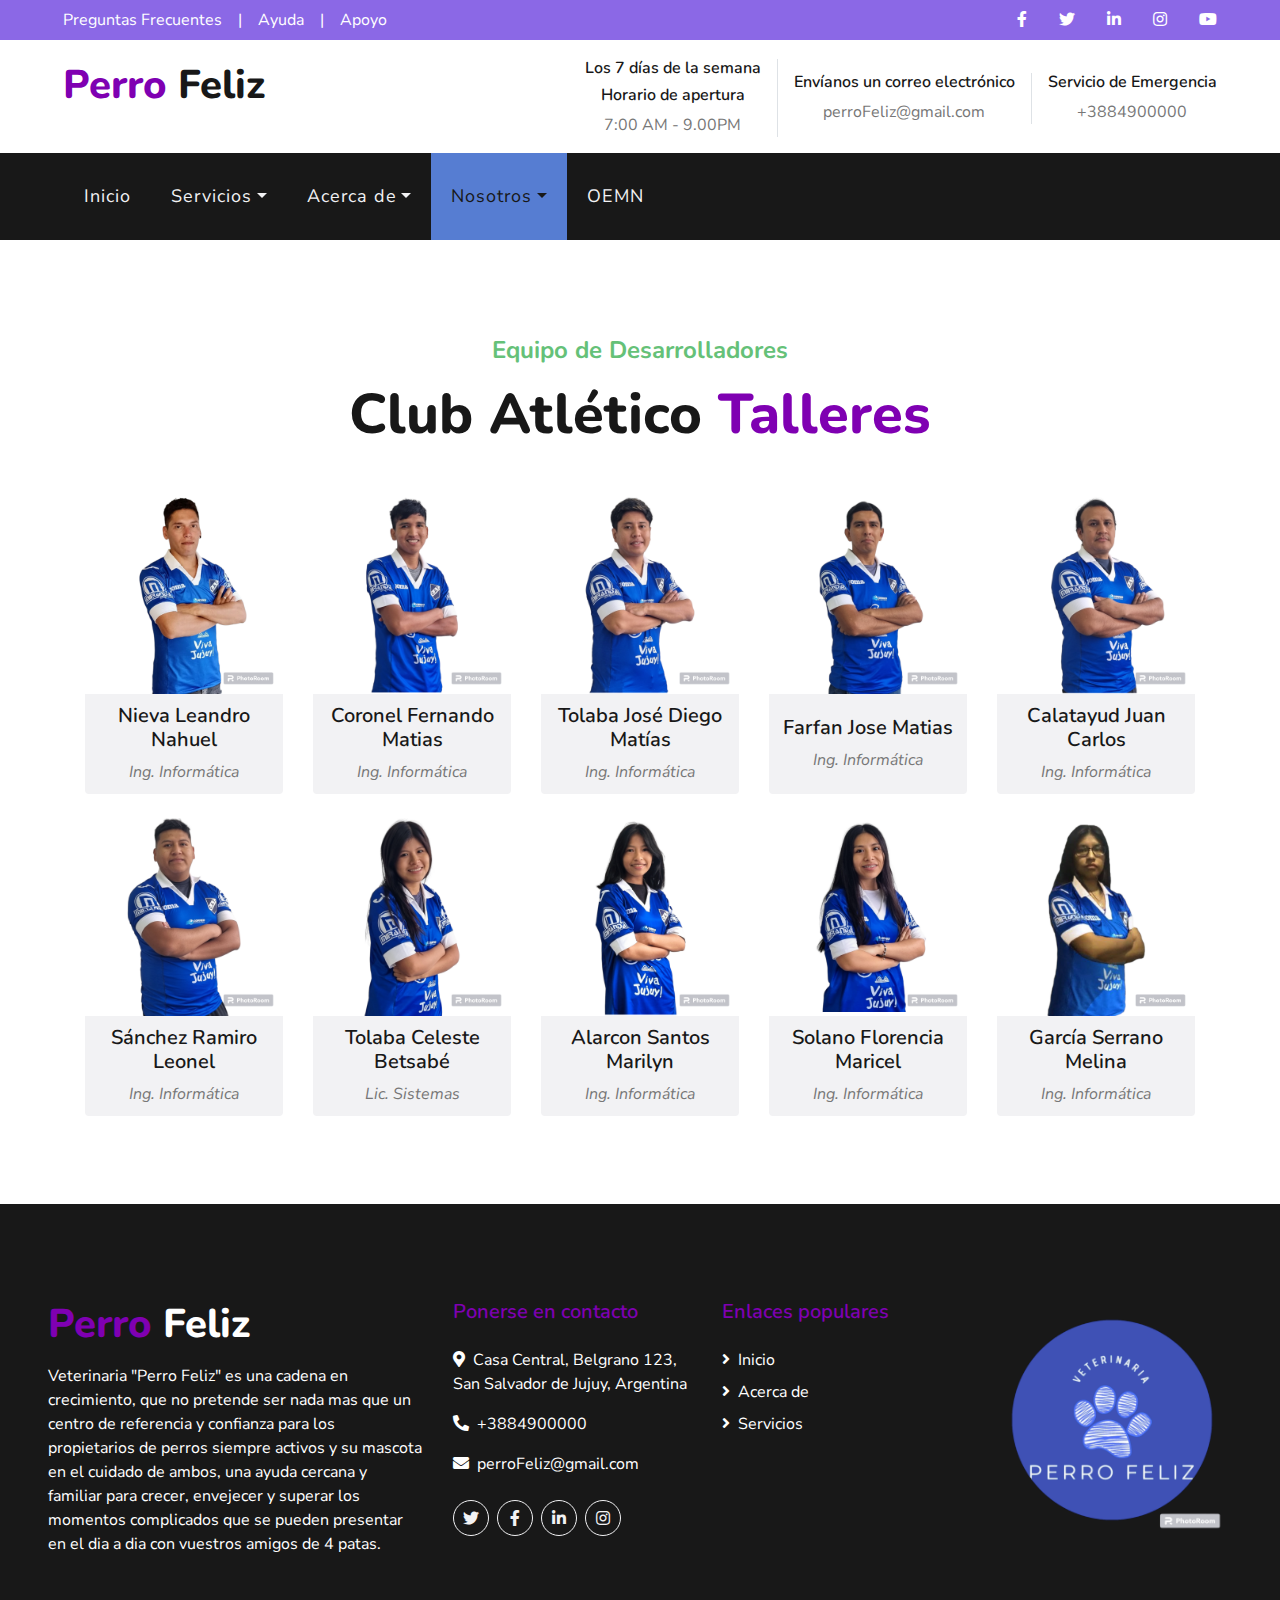
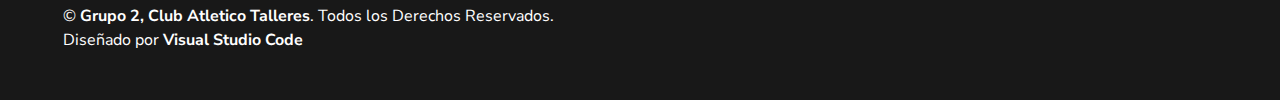
<file: blog.html>
<!DOCTYPE html>
<html lang="en">

<head>
    <meta charset="utf-8">
    <title>Perro Feliz - Veterinaria</title>
    <meta content="width=device-width, initial-scale=1.0" name="viewport">
    <meta content="Free HTML Templates" name="keywords">
    <meta content="Free HTML Templates" name="description">

    <!-- Favicon -->
    <link href="img/favicon.jpg" rel="icon">

    <!-- Google Web Fonts -->
    <link href="https://fonts.googleapis.com/css2?family=Nunito+Sans&family=Nunito:wght@600;700;800&display=swap" rel="stylesheet"> 

    <!-- Font Awesome -->
    <link href="https://cdnjs.cloudflare.com/ajax/libs/font-awesome/5.10.0/css/all.min.css" rel="stylesheet">

    <!-- Flaticon Font -->
    <link href="lib/flaticon/font/flaticon.css" rel="stylesheet">

    <!-- Libraries Stylesheet -->
    <link href="lib/owlcarousel/assets/owl.carousel.min.css" rel="stylesheet">
    <link href="lib/tempusdominus/css/tempusdominus-bootstrap-4.min.css" rel="stylesheet" />

    <!-- Customized Bootstrap Stylesheet -->
    <link href="css/style.css" rel="stylesheet">
</head>

<body>
      <!-- Topbar Start -->
      <div class="container-fluid">
        <div class="row bg-secondary py-2 px-lg-5">
            <div class="col-lg-6 text-center text-lg-left mb-2 mb-lg-0">
                <div class="d-inline-flex align-items-center">
                    <a class="text-white pr-3" href="">Preguntas Frecuentes</a>
                    <span class="text-white">|</span>
                    <a class="text-white px-3" href="">Ayuda</a>
                    <span class="text-white">|</span>
                    <a class="text-white pl-3" href="">Apoyo</a>
                </div>
            </div>
            <div class="col-lg-6 text-center text-lg-right">
                <div class="d-inline-flex align-items-center">
                    <a class="text-white px-3" href="">
                        <i class="fab fa-facebook-f"></i>
                    </a>
                    <a class="text-white px-3" href="">
                        <i class="fab fa-twitter"></i>
                    </a>
                    <a class="text-white px-3" href="">
                        <i class="fab fa-linkedin-in"></i>
                    </a>
                    <a class="text-white px-3" href="">
                        <i class="fab fa-instagram"></i>
                    </a>
                    <a class="text-white pl-3" href="">
                        <i class="fab fa-youtube"></i>
                    </a>
                </div>
            </div>
        </div>
        <div class="row py-3 px-lg-5">
            <div class="col-lg-4">
                <a href="" class="navbar-brand d-none d-lg-block">
                    <h1 class="m-0 display-5 text-capitalize"><span class="text-primary">Perro </span>Feliz</h1>
                </a>
            </div>
            <div class="col-lg-8 text-center text-lg-right">
                <div class="d-inline-flex align-items-center">
                    <div class="d-inline-flex flex-column text-center pr-3 border-right">
                        <h6>Los 7 días de la semana</h6>
                        <h6>Horario de apertura</h6>
                        <p class="m-0">7:00 AM - 9.00PM</p>
                    </div>
                    <div class="d-inline-flex flex-column text-center px-3 border-right">
                        <h6>Envíanos un correo electrónico </h6>
                        <p class="m-0">perroFeliz@gmail.com</p>
                    </div>
                    <div class="d-inline-flex flex-column text-center pl-3">
                        <h6>Servicio de Emergencia</h6>
                        <p class="m-0">+3884900000</p>
                    </div>
                </div>
            </div>
        </div>
    </div>
    <!-- Topbar End -->


   <!-- Navbar Start -->
   <div class="container-fluid p-0">
    <nav class="navbar navbar-expand-lg bg-dark navbar-dark py-3 py-lg-0 px-lg-5">
        <a href="" class="navbar-brand d-block d-lg-none">
            <h1 class="m-0 display-5 text-capitalize font-italic text-white"><span class="text-primary">Safety</span>First</h1>
        </a>
        <button type="button" class="navbar-toggler" data-toggle="collapse" data-target="#navbarCollapse">
            <span class="navbar-toggler-icon"></span>
        </button>
        <div class="collapse navbar-collapse justify-content-between px-3" id="navbarCollapse">
            <div class="navbar-nav mr-auto py-0">
                <a href="index.html" class="nav-item nav-link">Inicio</a>
                    
                <div class="nav-item dropdown">
                    <a href="#" class="nav-link dropdown-toggle" data-toggle="dropdown">Servicios</a>
                    <div class="dropdown-menu rounded-0 m-0">
                        <a href="service.html" class="dropdown-item">Servicios Veterinarios</a>
                        <a href="serviceAcicalamiento.html" class="dropdown-item">Servicios de Acicalamiento</a>
                        <a href="serviceOtros.html" class="dropdown-item">Otros</a>
                    </div>
                </div>
                <div class="nav-item dropdown">
                    <a href="#" class="nav-link dropdown-toggle " data-toggle="dropdown">Acerca de</a>
                    <div class="dropdown-menu rounded-0 m-0">
                        <a href="price.html" class="dropdown-item">Identidad</a>
                        <a href="myv.html" class="dropdown-item">Misión y Visión</a>
                    </div>
                </div>
                <div class="nav-item dropdown">
                    <a href="#" class="nav-link dropdown-toggle active" data-toggle="dropdown">Nosotros</a>
                    <div class="dropdown-menu rounded-0 m-0">
                        <a href="blog.html" class="dropdown-item">Desarroladores</a>
                        <a href="single.html" class="dropdown-item">Equipo de Trabajo</a>
                    </div>
                </div>
                <a href="about.html" class="nav-item nav-link">OEMN</a>
                <!--<a href="contact.html" class="nav-item nav-link">Contact</a>-->
            </div>
        </div>
    </nav>
</div>
<!-- Navbar End -->

<!-- Team Start -->
<div class="container mt-5 pt-5 pb-3">
    <div class="d-flex flex-column text-center mb-5">
        <h4 class="text-secondary mb-3">Equipo de Desarrolladores</h4>
        <h1 class="display-4 m-0">Club Atlético  <span class="text-primary">Talleres</span></h1>
    </div>
    <div class="row">
        <div class="col">
            <div class="team card position-relative overflow-hidden border-0 mb-4">
                <img class="card-img-top" src="fotos/equipo10.png" alt="">
                <div class="card-body text-center p-0">
                    <div class="team-text d-flex flex-column justify-content-center bg-light">
                        <h5>Nieva Leandro Nahuel</h5>
                        <i>Ing. Informática</i>
                    </div>
                    <div class="team-social d-flex align-items-center justify-content-center bg-dark">
                        <a class="btn btn-outline-primary rounded-circle text-center mr-2 px-0" style="width: 36px; height: 36px;" href="https://virtual.unju.edu.ar/user/profile.php?id=27462"><i class="fab fa-twitter"></i></a>
                        <a class="btn btn-outline-primary rounded-circle text-center mr-2 px-0" style="width: 36px; height: 36px;" href="https://virtual.unju.edu.ar/user/profile.php?id=27462"><i class="fab fa-facebook-f"></i></a>
                        <a class="btn btn-outline-primary rounded-circle text-center mr-2 px-0" style="width: 36px; height: 36px;" href="https://virtual.unju.edu.ar/user/profile.php?id=27462"><i class="fab fa-linkedin-in"></i></a>
                        <a class="btn btn-outline-primary rounded-circle text-center px-0" style="width: 36px; height: 36px;" href="https://virtual.unju.edu.ar/user/profile.php?id=27462"><i class="fab fa-instagram"></i></a>
                    </div>
                </div>
            </div>
        </div>
        <div class="col">
            <div class="team card position-relative overflow-hidden border-0 mb-4">
                <img class="card-img-top" src="fotos/equipo11.png" alt="">
                <div class="card-body text-center p-0">
                    <div class="team-text d-flex flex-column justify-content-center bg-light">
                        <h5>Coronel Fernando Matias </h5>
                        <i>Ing. Informática</i>
                    </div>
                    <div class="team-social d-flex align-items-center justify-content-center bg-dark">
                        <a class="btn btn-outline-primary rounded-circle text-center mr-2 px-0" style="width: 36px; height: 36px;" href="https://virtual.unju.edu.ar/user/profile.php?id=8950"><i class="fab fa-twitter"></i></a>
                        <a class="btn btn-outline-primary rounded-circle text-center mr-2 px-0" style="width: 36px; height: 36px;" href="https://virtual.unju.edu.ar/user/profile.php?id=8950"><i class="fab fa-facebook-f"></i></a>
                        <a class="btn btn-outline-primary rounded-circle text-center mr-2 px-0" style="width: 36px; height: 36px;" href="https://virtual.unju.edu.ar/user/profile.php?id=8950"><i class="fab fa-linkedin-in"></i></a>
                        <a class="btn btn-outline-primary rounded-circle text-center px-0" style="width: 36px; height: 36px;" href="https://virtual.unju.edu.ar/user/profile.php?id=8950"><i class="fab fa-instagram"></i></a>
                    </div>
                </div>
            </div>
        </div>
        <div class="col">
            <div class="team card position-relative overflow-hidden border-0 mb-4">
                <img class="card-img-top" src="fotos/equipo22.png" alt="">
                <div class="card-body text-center p-0">
                    <div class="team-text d-flex flex-column justify-content-center bg-light">
                        <h5>Tolaba José Diego Matías</h5>
                        <i>Ing. Informática</i>
                    </div>
                    <div class="team-social d-flex align-items-center justify-content-center bg-dark">
                        <a class="btn btn-outline-primary rounded-circle text-center mr-2 px-0" style="width: 36px; height: 36px;" href="https://virtual.unju.edu.ar/user/profile.php?id=2614"><i class="fab fa-twitter"></i></a>
                        <a class="btn btn-outline-primary rounded-circle text-center mr-2 px-0" style="width: 36px; height: 36px;" href="https://virtual.unju.edu.ar/user/profile.php?id=2614"><i class="fab fa-facebook-f"></i></a>
                        <a class="btn btn-outline-primary rounded-circle text-center mr-2 px-0" style="width: 36px; height: 36px;" href="https://virtual.unju.edu.ar/user/profile.php?id=2614"><i class="fab fa-linkedin-in"></i></a>
                        <a class="btn btn-outline-primary rounded-circle text-center px-0" style="width: 36px; height: 36px;" href="https://virtual.unju.edu.ar/user/profile.php?id=2614"><i class="fab fa-instagram"></i></a>
                    </div>
                </div>
            </div>
        </div>
        <div class="col">
            <div class="team card position-relative overflow-hidden border-0 mb-4">
                <img class="card-img-top" src="fotos/equipo33.png" alt="">
                <div class="card-body text-center p-0">
                    <div class="team-text d-flex flex-column justify-content-center bg-light">
                        <h5>Farfan Jose Matias</h5>
                        <i>Ing. Informática</i>
                    </div>
                    <div class="team-social d-flex align-items-center justify-content-center bg-dark">
                        <a class="btn btn-outline-primary rounded-circle text-center mr-2 px-0" style="width: 36px; height: 36px;" href="https://virtual.unju.edu.ar/user/profile.php?id=29549"><i class="fab fa-twitter"></i></a>
                        <a class="btn btn-outline-primary rounded-circle text-center mr-2 px-0" style="width: 36px; height: 36px;" href="https://virtual.unju.edu.ar/user/profile.php?id=29549"><i class="fab fa-facebook-f"></i></a>
                        <a class="btn btn-outline-primary rounded-circle text-center mr-2 px-0" style="width: 36px; height: 36px;" href="https://virtual.unju.edu.ar/user/profile.php?id=29549"><i class="fab fa-linkedin-in"></i></a>
                        <a class="btn btn-outline-primary rounded-circle text-center px-0" style="width: 36px; height: 36px;" href="https://virtual.unju.edu.ar/user/profile.php?id=29549"><i class="fab fa-instagram"></i></a>
                    </div>
                </div>
            </div>
        </div>
         <div class="col">
            <div class="team card position-relative overflow-hidden border-0 mb-4">
                <img class="card-img-top" src="fotos/equipo44.png" alt="">
                <div class="card-body text-center p-0">
                    <div class="team-text d-flex flex-column justify-content-center bg-light">
                        <h5>Calatayud Juan Carlos</h5>
                        <i>Ing. Informática</i>
                    </div>
                    <div class="team-social d-flex align-items-center justify-content-center bg-dark">
                        <a class="btn btn-outline-primary rounded-circle text-center mr-2 px-0" style="width: 36px; height: 36px;" href="https://virtual.unju.edu.ar/user/profile.php?id=3156"><i class="fab fa-twitter"></i></a>
                        <a class="btn btn-outline-primary rounded-circle text-center mr-2 px-0" style="width: 36px; height: 36px;" href="https://virtual.unju.edu.ar/user/profile.php?id=3156"><i class="fab fa-facebook-f"></i></a>
                        <a class="btn btn-outline-primary rounded-circle text-center mr-2 px-0" style="width: 36px; height: 36px;" href="https://virtual.unju.edu.ar/user/profile.php?id=3156"><i class="fab fa-linkedin-in"></i></a>
                        <a class="btn btn-outline-primary rounded-circle text-center px-0" style="width: 36px; height: 36px;" href="https://virtual.unju.edu.ar/user/profile.php?id=3156"><i class="fab fa-instagram"></i></a>
                    </div>
                </div>
            </div>
        </div>
    </div>




    <div class="row">
        <div class="col">
            <div class="team card position-relative overflow-hidden border-0 mb-4">
                <img class="card-img-top" src="fotos/equipo55.png" alt="">
                <div class="card-body text-center p-0">
                    <div class="team-text d-flex flex-column justify-content-center bg-light">
                        <h5>Sánchez Ramiro Leonel</h5>
                        <i>Ing. Informática</i>
                    </div>
                    <div class="team-social d-flex align-items-center justify-content-center bg-dark">
                        <a class="btn btn-outline-primary rounded-circle text-center mr-2 px-0" style="width: 36px; height: 36px;" href="https://virtual.unju.edu.ar/user/profile.php?id=27614"><i class="fab fa-twitter"></i></a>
                        <a class="btn btn-outline-primary rounded-circle text-center mr-2 px-0" style="width: 36px; height: 36px;" href="https://virtual.unju.edu.ar/user/profile.php?id=27614"><i class="fab fa-facebook-f"></i></a>
                        <a class="btn btn-outline-primary rounded-circle text-center mr-2 px-0" style="width: 36px; height: 36px;" href="https://virtual.unju.edu.ar/user/profile.php?id=27614"><i class="fab fa-linkedin-in"></i></a>
                        <a class="btn btn-outline-primary rounded-circle text-center px-0" style="width: 36px; height: 36px;" href="https://virtual.unju.edu.ar/user/profile.php?id=27614"><i class="fab fa-instagram"></i></a>
                    </div>
                </div>
            </div>
        </div>
        <div class="col">
            <div class="team card position-relative overflow-hidden border-0 mb-4">
                <img class="card-img-top" src="fotos/Equipo66.png" alt="">
                <div class="card-body text-center p-0">
                    <div class="team-text d-flex flex-column justify-content-center bg-light">
                        <h5> Tolaba Celeste Betsabé</h5>
                        <i>Lic. Sistemas </i>
                    </div>
                    <div class="team-social d-flex align-items-center justify-content-center bg-dark">
                        <a class="btn btn-outline-primary rounded-circle text-center mr-2 px-0" style="width: 36px; height: 36px;" href="https://virtual.unju.edu.ar/user/profile.php?id=21194"><i class="fab fa-twitter"></i></a>
                        <a class="btn btn-outline-primary rounded-circle text-center mr-2 px-0" style="width: 36px; height: 36px;" href="https://virtual.unju.edu.ar/user/profile.php?id=21194"><i class="fab fa-facebook-f"></i></a>
                        <a class="btn btn-outline-primary rounded-circle text-center mr-2 px-0" style="width: 36px; height: 36px;" href="https://virtual.unju.edu.ar/user/profile.php?id=21194"><i class="fab fa-linkedin-in"></i></a>
                        <a class="btn btn-outline-primary rounded-circle text-center px-0" style="width: 36px; height: 36px;" href="https://virtual.unju.edu.ar/user/profile.php?id=21194"><i class="fab fa-instagram"></i></a>
                    </div>
                </div>
            </div>
        </div>
        <div class="col">
            <div class="team card position-relative overflow-hidden border-0 mb-4">
                <img class="card-img-top" src="fotos/Equipo77.png" alt="">
                <div class="card-body text-center p-0">
                    <div class="team-text d-flex flex-column justify-content-center bg-light">
                        <h5>Alarcon Santos Marilyn</h5>
                        <i>Ing. Informática</i>
                    </div>
                    <div class="team-social d-flex align-items-center justify-content-center bg-dark">
                        <a class="btn btn-outline-primary rounded-circle text-center mr-2 px-0" style="width: 36px; height: 36px;" href="https://virtual.unju.edu.ar/user/profile.php?id=27116"><i class="fab fa-twitter"></i></a>
                        <a class="btn btn-outline-primary rounded-circle text-center mr-2 px-0" style="width: 36px; height: 36px;" href="https://virtual.unju.edu.ar/user/profile.php?id=27116"><i class="fab fa-facebook-f"></i></a>
                        <a class="btn btn-outline-primary rounded-circle text-center mr-2 px-0" style="width: 36px; height: 36px;" href="https://virtual.unju.edu.ar/user/profile.php?id=27116"><i class="fab fa-linkedin-in"></i></a>
                        <a class="btn btn-outline-primary rounded-circle text-center px-0" style="width: 36px; height: 36px;" href="https://virtual.unju.edu.ar/user/profile.php?id=27116"><i class="fab fa-instagram"></i></a>
                    </div>
                </div>
            </div>
        </div>
        <div class="col">
            <div class="team card position-relative overflow-hidden border-0 mb-4">
                <img class="card-img-top" src="fotos/Equipo88.png" alt="">
                <div class="card-body text-center p-0">
                    <div class="team-text d-flex flex-column justify-content-center bg-light">
                        <h5>Solano Florencia Maricel</h5>
                        <i>Ing. Informática</i>
                    </div>
                    <div class="team-social d-flex align-items-center justify-content-center bg-dark">
                        <a class="btn btn-outline-primary rounded-circle text-center mr-2 px-0" style="width: 36px; height: 36px;" href="https://virtual.unju.edu.ar/user/profile.php?id=27257"><i class="fab fa-twitter"></i></a>
                        <a class="btn btn-outline-primary rounded-circle text-center mr-2 px-0" style="width: 36px; height: 36px;" href="https://virtual.unju.edu.ar/user/profile.php?id=27257"><i class="fab fa-facebook-f"></i></a>
                        <a class="btn btn-outline-primary rounded-circle text-center mr-2 px-0" style="width: 36px; height: 36px;" href="https://virtual.unju.edu.ar/user/profile.php?id=27257"><i class="fab fa-linkedin-in"></i></a>
                        <a class="btn btn-outline-primary rounded-circle text-center px-0" style="width: 36px; height: 36px;" href="https://virtual.unju.edu.ar/user/profile.php?id=27257"><i class="fab fa-instagram"></i></a>
                    </div>
                </div>
            </div>
        </div>
         <div class="col">
            <div class="team card position-relative overflow-hidden border-0 mb-4">
                <img class="card-img-top" src="fotos/equipo999.png" alt="">
                <div class="card-body text-center p-0">
                    <div class="team-text d-flex flex-column justify-content-center bg-light">
                        <h5>García Serrano Melina</h5>
                        <i>Ing. Informática</i>
                    </div>
                    <div class="team-social d-flex align-items-center justify-content-center bg-dark">
                        <a class="btn btn-outline-primary rounded-circle text-center mr-2 px-0" style="width: 36px; height: 36px;" href="https://virtual.unju.edu.ar/user/profile.php?id=4528"><i class="fab fa-twitter"></i></a>
                        <a class="btn btn-outline-primary rounded-circle text-center mr-2 px-0" style="width: 36px; height: 36px;" href="https://virtual.unju.edu.ar/user/profile.php?id=4528"><i class="fab fa-facebook-f"></i></a>
                        <a class="btn btn-outline-primary rounded-circle text-center mr-2 px-0" style="width: 36px; height: 36px;" href="https://virtual.unju.edu.ar/user/profile.php?id=4528"><i class="fab fa-linkedin-in"></i></a>
                        <a class="btn btn-outline-primary rounded-circle text-center px-0" style="width: 36px; height: 36px;" href="https://virtual.unju.edu.ar/user/profile.php?id=4528"><i class="fab fa-instagram"></i></a>
                    </div>
                </div>
            </div>
        </div>
    </div>






</div>
   
<!-- Features Start -->
    <!-- Features End -->
    
    
    
    
    
    
    
    
    
    
    
    
    
    



    <!-- Footer Start -->
    <div class="container-fluid bg-dark text-white mt-5 py-5 px-sm-3 px-md-5">
        <div class="row pt-5">
            <div class="col-lg-4 col-md-12 mb-5">
                <h1 class="mb-3 display-5 text-capitalize text-white"><span class="text-primary">Perro </span>Feliz</h1>
                <p class="m-0"> Veterinaria "Perro Feliz" es una cadena en crecimiento, que no pretende ser nada mas que un centro de referencia y confianza para
                    los propietarios de perros siempre activos y su mascota en el cuidado de ambos, una ayuda cercana y familiar para crecer, envejecer y superar los 
                    momentos complicados que se pueden presentar en el dia a dia con vuestros amigos de 4 patas.
                </p>
            </div>
            <div class="col-lg-8 col-md-12">
                <div class="row">
                    <div class="col-md-4 mb-5">
                        <h5 class="text-primary mb-4">Ponerse en contacto</h5>
                        <p><i class="fa fa-map-marker-alt mr-2"></i>Casa Central, Belgrano 123, San Salvador de Jujuy, Argentina</p>
                        <p><i class="fa fa-phone-alt mr-2"></i>+3884900000</p>
                        <p><i class="fa fa-envelope mr-2"></i>perroFeliz@gmail.com</p>
                        <div class="d-flex justify-content-start mt-4">
                            <a class="btn btn-outline-light rounded-circle text-center mr-2 px-0" style="width: 36px; height: 36px;" href="#"><i class="fab fa-twitter"></i></a>
                            <a class="btn btn-outline-light rounded-circle text-center mr-2 px-0" style="width: 36px; height: 36px;" href="#"><i class="fab fa-facebook-f"></i></a>
                            <a class="btn btn-outline-light rounded-circle text-center mr-2 px-0" style="width: 36px; height: 36px;" href="#"><i class="fab fa-linkedin-in"></i></a>
                            <a class="btn btn-outline-light rounded-circle text-center mr-2 px-0" style="width: 36px; height: 36px;" href="#"><i class="fab fa-instagram"></i></a>
                        </div>
                    </div>
                    <div class="col-md-4 mb-5">
                        <h5 class="text-primary mb-4">Enlaces populares </h5>
                        <div class="d-flex flex-column justify-content-start">
                            <a class="text-white mb-2" href="index.html"><i class="fa fa-angle-right mr-2"></i>Inicio</a>
                            <a class="text-white mb-2" href="price.html"><i class="fa fa-angle-right mr-2"></i>Acerca de</a>
                            <a class="text-white mb-2" href="service.html"><i class="fa fa-angle-right mr-2"></i>Servicios</a>
                         </div>
                    </div>
                    <div class="col-md-4 mb-5"> 
                        <img class="card-img-top" src="fotos/logofoot.png" alt="">
                    </div>
                </div>
            </div>
        </div>
        <div class="col-md-6 text-center text-md-left mb-3 mb-md-0">
            <p class="m-0 text-white">
                &copy; <a class="text-white font-weight-bold" href="#">Grupo 2, Club Atletico Talleres</a>. Todos los Derechos Reservados. Diseñado por
                <a class="text-white font-weight-bold" href="https://htmlcodex.com">Visual Studio Code</a>
            </p>
        </div>
    </div>
    <!-- Footer End -->


    <!-- Back to Top -->
    <a href="#" class="btn btn-lg btn-primary back-to-top"><i class="fa fa-angle-double-up"></i></a>


    <!-- JavaScript Libraries -->
    <script src="https://code.jquery.com/jquery-3.4.1.min.js"></script>
    <script src="https://stackpath.bootstrapcdn.com/bootstrap/4.4.1/js/bootstrap.bundle.min.js"></script>
    <script src="lib/easing/easing.min.js"></script>
    <script src="lib/owlcarousel/owl.carousel.min.js"></script>
    <script src="lib/tempusdominus/js/moment.min.js"></script>
    <script src="lib/tempusdominus/js/moment-timezone.min.js"></script>
    <script src="lib/tempusdominus/js/tempusdominus-bootstrap-4.min.js"></script>

    <!-- Contact Javascript File -->
    <script src="mail/jqBootstrapValidation.min.js"></script>
    <script src="mail/contact.js"></script>

    <!-- Template Javascript -->
    <script src="js/main.js"></script>
</body>

</html>
</file>
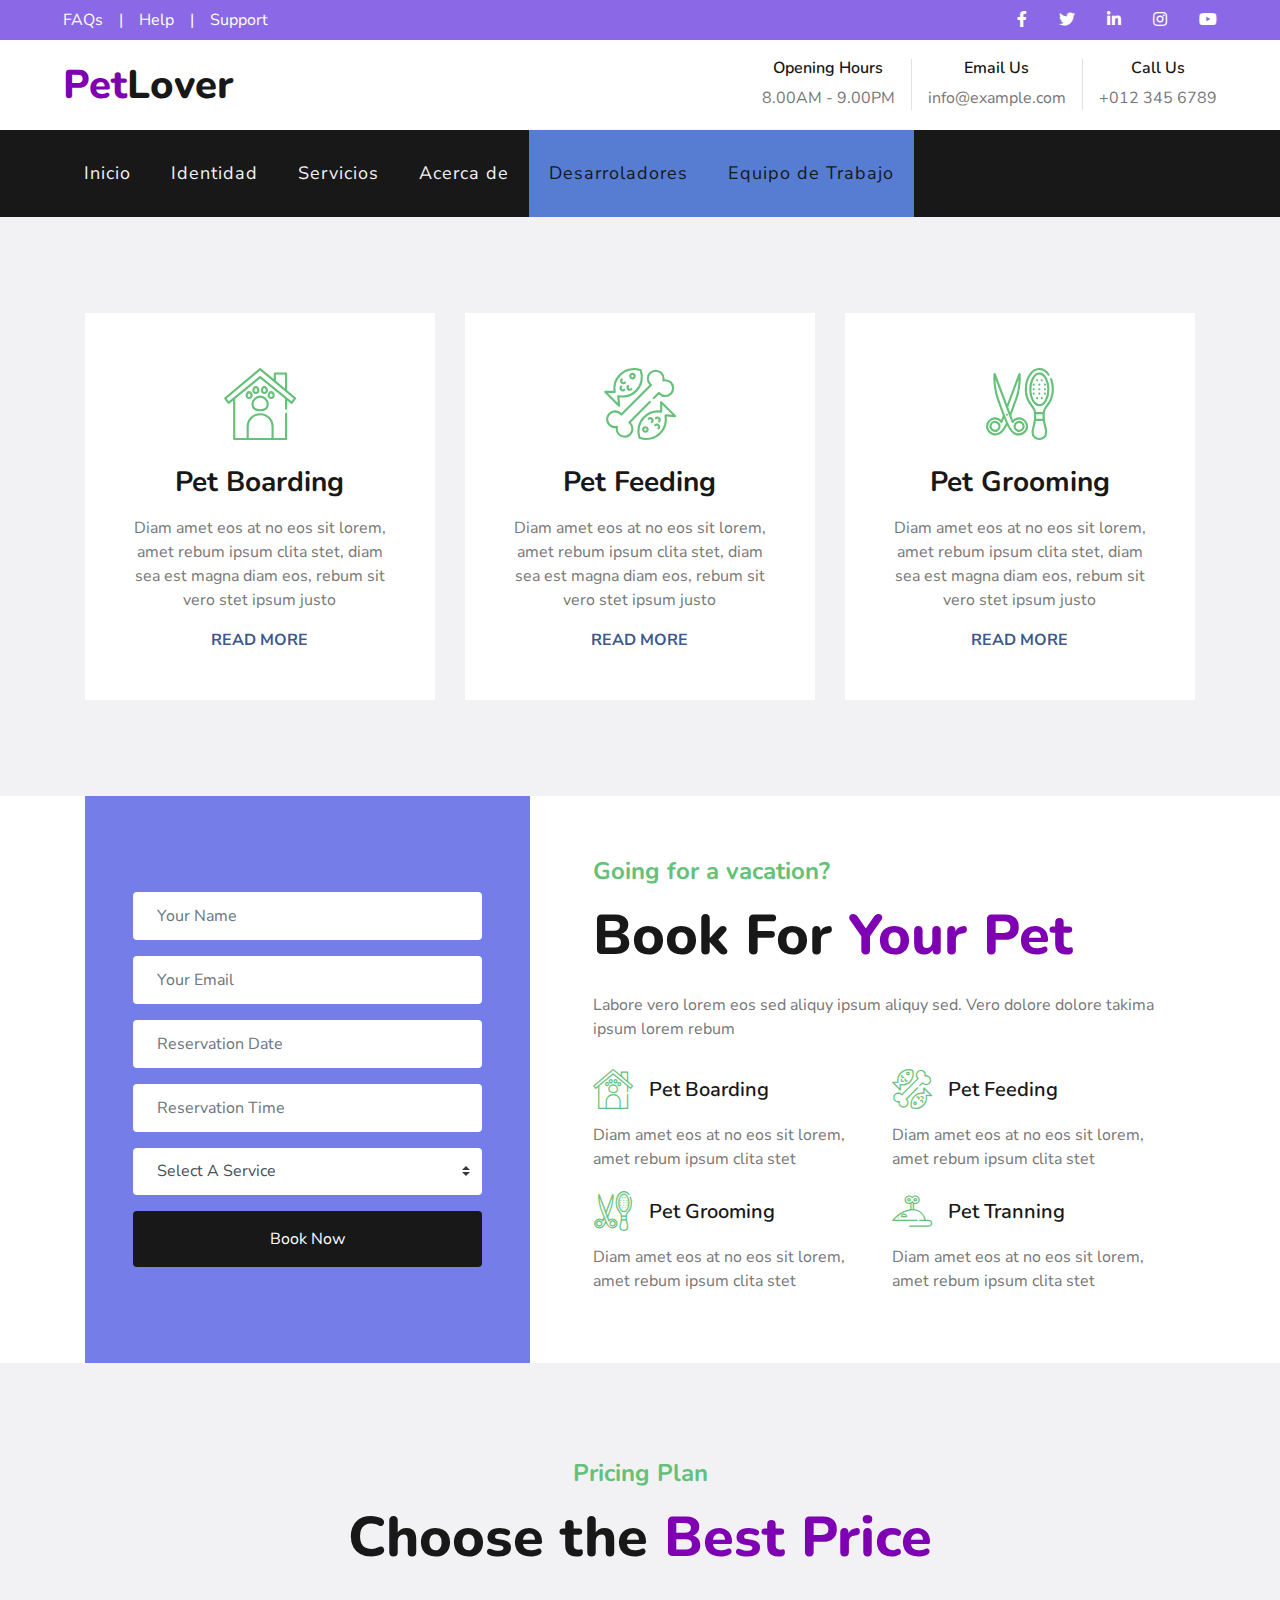
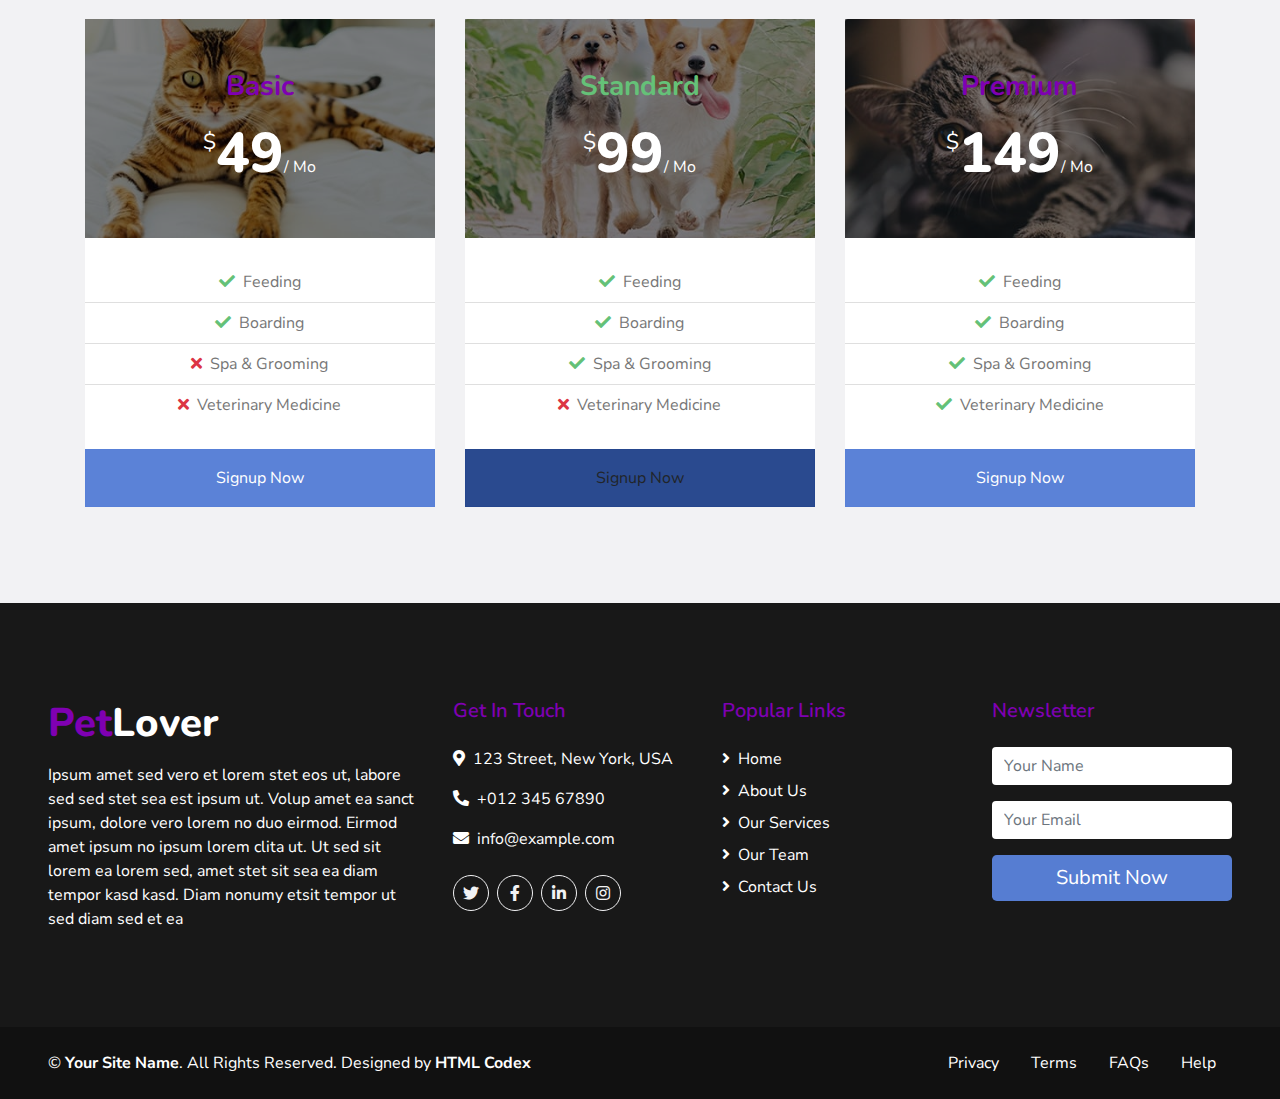
<file: booking.html>
<!DOCTYPE html>
<html lang="en">

<head>
    <meta charset="utf-8">
    <title>Perro Feliz - Veterinaria</title>
    <meta content="width=device-width, initial-scale=1.0" name="viewport">
    <meta content="Free HTML Templates" name="keywords">
    <meta content="Free HTML Templates" name="description">

    <!-- Favicon -->
    <link href="img/favicon.jpg" rel="icon">

    <!-- Google Web Fonts -->
    <link href="https://fonts.googleapis.com/css2?family=Nunito+Sans&family=Nunito:wght@600;700;800&display=swap" rel="stylesheet"> 

    <!-- Font Awesome -->
    <link href="https://cdnjs.cloudflare.com/ajax/libs/font-awesome/5.10.0/css/all.min.css" rel="stylesheet">

    <!-- Flaticon Font -->
    <link href="lib/flaticon/font/flaticon.css" rel="stylesheet">

    <!-- Libraries Stylesheet -->
    <link href="lib/owlcarousel/assets/owl.carousel.min.css" rel="stylesheet">
    <link href="lib/tempusdominus/css/tempusdominus-bootstrap-4.min.css" rel="stylesheet" />

    <!-- Customized Bootstrap Stylesheet -->
    <link href="css/style.css" rel="stylesheet">
</head>

<body>
    <!-- Topbar Start -->
    <div class="container-fluid">
        <div class="row bg-secondary py-2 px-lg-5">
            <div class="col-lg-6 text-center text-lg-left mb-2 mb-lg-0">
                <div class="d-inline-flex align-items-center">
                    <a class="text-white pr-3" href="">FAQs</a>
                    <span class="text-white">|</span>
                    <a class="text-white px-3" href="">Help</a>
                    <span class="text-white">|</span>
                    <a class="text-white pl-3" href="">Support</a>
                </div>
            </div>
            <div class="col-lg-6 text-center text-lg-right">
                <div class="d-inline-flex align-items-center">
                    <a class="text-white px-3" href="">
                        <i class="fab fa-facebook-f"></i>
                    </a>
                    <a class="text-white px-3" href="">
                        <i class="fab fa-twitter"></i>
                    </a>
                    <a class="text-white px-3" href="">
                        <i class="fab fa-linkedin-in"></i>
                    </a>
                    <a class="text-white px-3" href="">
                        <i class="fab fa-instagram"></i>
                    </a>
                    <a class="text-white pl-3" href="">
                        <i class="fab fa-youtube"></i>
                    </a>
                </div>
            </div>
        </div>
        <div class="row py-3 px-lg-5">
            <div class="col-lg-4">
                <a href="" class="navbar-brand d-none d-lg-block">
                    <h1 class="m-0 display-5 text-capitalize"><span class="text-primary">Pet</span>Lover</h1>
                </a>
            </div>
            <div class="col-lg-8 text-center text-lg-right">
                <div class="d-inline-flex align-items-center">
                    <div class="d-inline-flex flex-column text-center pr-3 border-right">
                        <h6>Opening Hours</h6>
                        <p class="m-0">8.00AM - 9.00PM</p>
                    </div>
                    <div class="d-inline-flex flex-column text-center px-3 border-right">
                        <h6>Email Us</h6>
                        <p class="m-0">info@example.com</p>
                    </div>
                    <div class="d-inline-flex flex-column text-center pl-3">
                        <h6>Call Us</h6>
                        <p class="m-0">+012 345 6789</p>
                    </div>
                </div>
            </div>
        </div>
    </div>
    <!-- Topbar End -->


    <!-- Navbar Start -->
    <div class="container-fluid p-0">
        <nav class="navbar navbar-expand-lg bg-dark navbar-dark py-3 py-lg-0 px-lg-5">
            <a href="" class="navbar-brand d-block d-lg-none">
                <h1 class="m-0 display-5 text-capitalize font-italic text-white"><span class="text-primary">Safety</span>First</h1>
            </a>
            <button type="button" class="navbar-toggler" data-toggle="collapse" data-target="#navbarCollapse">
                <span class="navbar-toggler-icon"></span>
            </button>
            <div class="collapse navbar-collapse justify-content-between px-3" id="navbarCollapse">
                <div class="navbar-nav mr-auto py-0">
                    <a href="index.html" class="nav-item nav-link ">Inicio</a>
                    <a href="about.html" class="nav-item nav-link">Identidad</a>
                    <a href="service.html" class="nav-item nav-link">Servicios</a>
                    <a href="price.html" class="nav-item nav-link">Acerca de</a>
                    <a href="booking.html" class="nav-item nav-link active">Desarroladores</a>
                    <a href="booking.html" class="nav-item nav-link active">Equipo de Trabajo</a>

                    <!--<div class="nav-item dropdown">
                        <a href="#" class="nav-link dropdown-toggle" data-toggle="dropdown">Pages</a>
                        <div class="dropdown-menu rounded-0 m-0">
                            <a href="blog.html" class="dropdown-item">Blog Grid</a>
                            <a href="single.html" class="dropdown-item">Blog Detail</a>
                        </div>
                    </div>
                    <a href="contact.html" class="nav-item nav-link">Contact</a>-->
                </div>
            </div>
        </nav>
    </div>
    <!-- Navbar End -->


    <!-- Services Start -->
    <div class="container-fluid bg-light pt-5">
        <div class="container py-5">
            <div class="row pb-3">
                <div class="col-md-6 col-lg-4 mb-4">
                    <div class="d-flex flex-column text-center bg-white mb-2 p-3 p-sm-5">
                        <h3 class="flaticon-house display-3 font-weight-normal text-secondary mb-3"></h3>
                        <h3 class="mb-3">Pet Boarding</h3>
                        <p>Diam amet eos at no eos sit lorem, amet rebum ipsum clita stet, diam sea est magna diam eos, rebum sit vero stet ipsum justo</p>
                        <a class="text-uppercase font-weight-bold" href="">Read More</a>
                    </div>
                </div>
                <div class="col-md-6 col-lg-4 mb-4">
                    <div class="d-flex flex-column text-center bg-white mb-2 p-3 p-sm-5">
                        <h3 class="flaticon-food display-3 font-weight-normal text-secondary mb-3"></h3>
                        <h3 class="mb-3">Pet Feeding</h3>
                        <p>Diam amet eos at no eos sit lorem, amet rebum ipsum clita stet, diam sea est magna diam eos, rebum sit vero stet ipsum justo</p>
                        <a class="text-uppercase font-weight-bold" href="">Read More</a>
                    </div>
                </div>
                <div class="col-md-6 col-lg-4 mb-4">
                    <div class="d-flex flex-column text-center bg-white mb-2 p-3 p-sm-5">
                        <h3 class="flaticon-grooming display-3 font-weight-normal text-secondary mb-3"></h3>
                        <h3 class="mb-3">Pet Grooming</h3>
                        <p>Diam amet eos at no eos sit lorem, amet rebum ipsum clita stet, diam sea est magna diam eos, rebum sit vero stet ipsum justo</p>
                        <a class="text-uppercase font-weight-bold" href="">Read More</a>
                    </div>
                </div>
            </div>
        </div>
    </div>
    <!-- Services End -->


    <!-- Booking Start -->
    <div class="container-fluid">
        <div class="container">
            <div class="row align-items-center">
                <div class="col-lg-5">
                    <div class="bg-primary py-5 px-4 px-sm-5">
                        <form class="py-5">
                            <div class="form-group">
                                <input type="text" class="form-control border-0 p-4" placeholder="Your Name" required="required" />
                            </div>
                            <div class="form-group">
                                <input type="email" class="form-control border-0 p-4" placeholder="Your Email" required="required" />
                            </div>
                            <div class="form-group">
                                <div class="date" id="date" data-target-input="nearest">
                                    <input type="text" class="form-control border-0 p-4 datetimepicker-input" placeholder="Reservation Date" data-target="#date" data-toggle="datetimepicker"/>
                                </div>
                            </div>
                            <div class="form-group">
                                <div class="time" id="time" data-target-input="nearest">
                                    <input type="text" class="form-control border-0 p-4 datetimepicker-input" placeholder="Reservation Time" data-target="#time" data-toggle="datetimepicker"/>
                                </div>
                            </div>
                            <div class="form-group">
                                <select class="custom-select border-0 px-4" style="height: 47px;">
                                    <option selected>Select A Service</option>
                                    <option value="1">Service 1</option>
                                    <option value="2">Service 1</option>
                                    <option value="3">Service 1</option>
                                </select>
                            </div>
                            <div>
                                <button class="btn btn-dark btn-block border-0 py-3" type="submit">Book Now</button>
                            </div>
                        </form>
                    </div>
                </div>
                <div class="col-lg-7 py-5 py-lg-0 px-3 px-lg-5">
                    <h4 class="text-secondary mb-3">Going for a vacation?</h4>
                    <h1 class="display-4 mb-4">Book For <span class="text-primary">Your Pet</span></h1>
                    <p>Labore vero lorem eos sed aliquy ipsum aliquy sed. Vero dolore dolore takima ipsum lorem rebum</p>
                    <div class="row py-2">
                        <div class="col-sm-6">
                            <div class="d-flex flex-column">
                                <div class="d-flex align-items-center mb-2">
                                    <h1 class="flaticon-house font-weight-normal text-secondary m-0 mr-3"></h1>
                                    <h5 class="text-truncate m-0">Pet Boarding</h5>
                                </div>
                                <p>Diam amet eos at no eos sit lorem, amet rebum ipsum clita stet</p>
                            </div>
                        </div>
                        <div class="col-sm-6">
                            <div class="d-flex flex-column">
                                <div class="d-flex align-items-center mb-2">
                                    <h1 class="flaticon-food font-weight-normal text-secondary m-0 mr-3"></h1>
                                    <h5 class="text-truncate m-0">Pet Feeding</h5>
                                </div>
                                <p>Diam amet eos at no eos sit lorem, amet rebum ipsum clita stet</p>
                            </div>
                        </div>
                        <div class="col-sm-6">
                            <div class="d-flex flex-column">
                                <div class="d-flex align-items-center mb-2">
                                    <h1 class="flaticon-grooming font-weight-normal text-secondary m-0 mr-3"></h1>
                                    <h5 class="text-truncate m-0">Pet Grooming</h5>
                                </div>
                                <p class="m-0">Diam amet eos at no eos sit lorem, amet rebum ipsum clita stet</p>
                            </div>
                        </div>
                        <div class="col-sm-6">
                            <div class="d-flex flex-column">
                                <div class="d-flex align-items-center mb-2">
                                    <h1 class="flaticon-toy font-weight-normal text-secondary m-0 mr-3"></h1>
                                    <h5 class="text-truncate m-0">Pet Tranning</h5>
                                </div>
                                <p class="m-0">Diam amet eos at no eos sit lorem, amet rebum ipsum clita stet</p>
                            </div>
                        </div>
                    </div>
                </div>
            </div>
        </div>
    </div>
    <!-- Booking Start -->


    <!-- Pricing Plan Start -->
    <div class="container-fluid bg-light pt-5 pb-4">
        <div class="container py-5">
            <div class="d-flex flex-column text-center mb-5">
                <h4 class="text-secondary mb-3">Pricing Plan</h4>
                <h1 class="display-4 m-0">Choose the <span class="text-primary">Best Price</span></h1>
            </div>
            <div class="row">
                <div class="col-lg-4 mb-4">
                    <div class="card border-0">
                        <div class="card-header position-relative border-0 p-0 mb-4">
                            <img class="card-img-top" src="img/price-1.jpg" alt="">
                            <div class="position-absolute d-flex flex-column align-items-center justify-content-center w-100 h-100" style="top: 0; left: 0; z-index: 1; background: rgba(0, 0, 0, .5);">
                                <h3 class="text-primary mb-3">Basic</h3>
                                <h1 class="display-4 text-white mb-0">
                                    <small class="align-top" style="font-size: 22px; line-height: 45px;">$</small>49<small class="align-bottom" style="font-size: 16px; line-height: 40px;">/ Mo</small>
                                </h1>
                            </div>
                        </div>
                        <div class="card-body text-center p-0">
                            <ul class="list-group list-group-flush mb-4">
                                <li class="list-group-item p-2"><i class="fa fa-check text-secondary mr-2"></i>Feeding</li>
                                <li class="list-group-item p-2"><i class="fa fa-check text-secondary mr-2"></i>Boarding</li>
                                <li class="list-group-item p-2"><i class="fa fa-times text-danger mr-2"></i>Spa & Grooming</li>
                                <li class="list-group-item p-2"><i class="fa fa-times text-danger mr-2"></i>Veterinary Medicine</li>
                            </ul>
                        </div>
                        <div class="card-footer border-0 p-0">
                            <a href="" class="btn btn-primary btn-block p-3" style="border-radius: 0;">Signup Now</a>
                        </div>
                    </div>
                </div>
                <div class="col-lg-4 mb-4">
                    <div class="card border-0">
                        <div class="card-header position-relative border-0 p-0 mb-4">
                            <img class="card-img-top" src="img/price-2.jpg" alt="">
                            <div class="position-absolute d-flex flex-column align-items-center justify-content-center w-100 h-100" style="top: 0; left: 0; z-index: 1; background: rgba(0, 0, 0, .5);">
                                <h3 class="text-secondary mb-3">Standard</h3>
                                <h1 class="display-4 text-white mb-0">
                                    <small class="align-top" style="font-size: 22px; line-height: 45px;">$</small>99<small class="align-bottom" style="font-size: 16px; line-height: 40px;">/ Mo</small>
                                </h1>
                            </div>
                        </div>
                        <div class="card-body text-center p-0">
                            <ul class="list-group list-group-flush mb-4">
                                <li class="list-group-item p-2"><i class="fa fa-check text-secondary mr-2"></i>Feeding</li>
                                <li class="list-group-item p-2"><i class="fa fa-check text-secondary mr-2"></i>Boarding</li>
                                <li class="list-group-item p-2"><i class="fa fa-check text-secondary mr-2"></i>Spa & Grooming</li>
                                <li class="list-group-item p-2"><i class="fa fa-times text-danger mr-2"></i>Veterinary Medicine</li>
                            </ul>
                        </div>
                        <div class="card-footer border-0 p-0">
                            <a href="" class="btn btn-secondary btn-block p-3" style="border-radius: 0;">Signup Now</a>
                        </div>
                    </div>
                </div>
                <div class="col-lg-4 mb-4">
                    <div class="card border-0">
                        <div class="card-header position-relative border-0 p-0 mb-4">
                            <img class="card-img-top" src="img/price-3.jpg" alt="">
                            <div class="position-absolute d-flex flex-column align-items-center justify-content-center w-100 h-100" style="top: 0; left: 0; z-index: 1; background: rgba(0, 0, 0, .5);">
                                <h3 class="text-primary mb-3">Premium</h3>
                                <h1 class="display-4 text-white mb-0">
                                    <small class="align-top" style="font-size: 22px; line-height: 45px;">$</small>149<small class="align-bottom" style="font-size: 16px; line-height: 40px;">/ Mo</small>
                                </h1>
                            </div>
                        </div>
                        <div class="card-body text-center p-0">
                            <ul class="list-group list-group-flush mb-4">
                                <li class="list-group-item p-2"><i class="fa fa-check text-secondary mr-2"></i>Feeding</li>
                                <li class="list-group-item p-2"><i class="fa fa-check text-secondary mr-2"></i>Boarding</li>
                                <li class="list-group-item p-2"><i class="fa fa-check text-secondary mr-2"></i>Spa & Grooming</li>
                                <li class="list-group-item p-2"><i class="fa fa-check text-secondary mr-2"></i>Veterinary Medicine</li>
                            </ul>
                        </div>
                        <div class="card-footer border-0 p-0">
                            <a href="" class="btn btn-primary btn-block p-3" style="border-radius: 0;">Signup Now</a>
                        </div>
                    </div>
                </div>
            </div>
        </div>
    </div>
    <!-- Pricing Plan End -->


    <!-- Footer Start -->
    <div class="container-fluid bg-dark text-white py-5 px-sm-3 px-md-5">
        <div class="row pt-5">
            <div class="col-lg-4 col-md-12 mb-5">
                <h1 class="mb-3 display-5 text-capitalize text-white"><span class="text-primary">Pet</span>Lover</h1>
                <p class="m-0">Ipsum amet sed vero et lorem stet eos ut, labore sed sed stet sea est ipsum ut. Volup amet ea sanct ipsum, dolore vero lorem no duo eirmod. Eirmod amet ipsum no ipsum lorem clita ut. Ut sed sit lorem ea lorem sed, amet stet sit sea ea diam tempor kasd kasd. Diam nonumy etsit tempor ut sed diam sed et ea</p>
            </div>
            <div class="col-lg-8 col-md-12">
                <div class="row">
                    <div class="col-md-4 mb-5">
                        <h5 class="text-primary mb-4">Get In Touch</h5>
                        <p><i class="fa fa-map-marker-alt mr-2"></i>123 Street, New York, USA</p>
                        <p><i class="fa fa-phone-alt mr-2"></i>+012 345 67890</p>
                        <p><i class="fa fa-envelope mr-2"></i>info@example.com</p>
                        <div class="d-flex justify-content-start mt-4">
                            <a class="btn btn-outline-light rounded-circle text-center mr-2 px-0" style="width: 36px; height: 36px;" href="#"><i class="fab fa-twitter"></i></a>
                            <a class="btn btn-outline-light rounded-circle text-center mr-2 px-0" style="width: 36px; height: 36px;" href="#"><i class="fab fa-facebook-f"></i></a>
                            <a class="btn btn-outline-light rounded-circle text-center mr-2 px-0" style="width: 36px; height: 36px;" href="#"><i class="fab fa-linkedin-in"></i></a>
                            <a class="btn btn-outline-light rounded-circle text-center mr-2 px-0" style="width: 36px; height: 36px;" href="#"><i class="fab fa-instagram"></i></a>
                        </div>
                    </div>
                    <div class="col-md-4 mb-5">
                        <h5 class="text-primary mb-4">Popular Links</h5>
                        <div class="d-flex flex-column justify-content-start">
                            <a class="text-white mb-2" href="#"><i class="fa fa-angle-right mr-2"></i>Home</a>
                            <a class="text-white mb-2" href="#"><i class="fa fa-angle-right mr-2"></i>About Us</a>
                            <a class="text-white mb-2" href="#"><i class="fa fa-angle-right mr-2"></i>Our Services</a>
                            <a class="text-white mb-2" href="#"><i class="fa fa-angle-right mr-2"></i>Our Team</a>
                            <a class="text-white" href="#"><i class="fa fa-angle-right mr-2"></i>Contact Us</a>
                        </div>
                    </div>
                    <div class="col-md-4 mb-5">
                        <h5 class="text-primary mb-4">Newsletter</h5>
                        <form action="">
                            <div class="form-group">
                                <input type="text" class="form-control border-0" placeholder="Your Name" required="required" />
                            </div>
                            <div class="form-group">
                                <input type="email" class="form-control border-0" placeholder="Your Email" required="required" />
                            </div>
                            <div>
                                <button class="btn btn-lg btn-primary btn-block border-0" type="submit">Submit Now</button>
                            </div>
                        </form>
                    </div>
                </div>
            </div>
        </div>
    </div>
    <div class="container-fluid text-white py-4 px-sm-3 px-md-5" style="background: #111111;">
        <div class="row">
            <div class="col-md-6 text-center text-md-left mb-3 mb-md-0">
                <p class="m-0 text-white">
                    &copy; <a class="text-white font-weight-bold" href="#">Your Site Name</a>. All Rights Reserved. Designed by
                    <a class="text-white font-weight-bold" href="https://htmlcodex.com">HTML Codex</a>
                </p>
            </div>
            <div class="col-md-6 text-center text-md-right">
                <ul class="nav d-inline-flex">
                    <li class="nav-item">
                        <a class="nav-link text-white py-0" href="#">Privacy</a>
                    </li>
                    <li class="nav-item">
                        <a class="nav-link text-white py-0" href="#">Terms</a>
                    </li>
                    <li class="nav-item">
                        <a class="nav-link text-white py-0" href="#">FAQs</a>
                    </li>
                    <li class="nav-item">
                        <a class="nav-link text-white py-0" href="#">Help</a>
                    </li>
                </ul>
            </div>
        </div>
    </div>
    <!-- Footer End -->


    <!-- Back to Top -->
    <a href="#" class="btn btn-lg btn-primary back-to-top"><i class="fa fa-angle-double-up"></i></a>


    <!-- JavaScript Libraries -->
    <script src="https://code.jquery.com/jquery-3.4.1.min.js"></script>
    <script src="https://stackpath.bootstrapcdn.com/bootstrap/4.4.1/js/bootstrap.bundle.min.js"></script>
    <script src="lib/easing/easing.min.js"></script>
    <script src="lib/owlcarousel/owl.carousel.min.js"></script>
    <script src="lib/tempusdominus/js/moment.min.js"></script>
    <script src="lib/tempusdominus/js/moment-timezone.min.js"></script>
    <script src="lib/tempusdominus/js/tempusdominus-bootstrap-4.min.js"></script>

    <!-- Contact Javascript File -->
    <script src="mail/jqBootstrapValidation.min.js"></script>
    <script src="mail/contact.js"></script>

    <!-- Template Javascript -->
    <script src="js/main.js"></script>
</body>

</html>
</file>
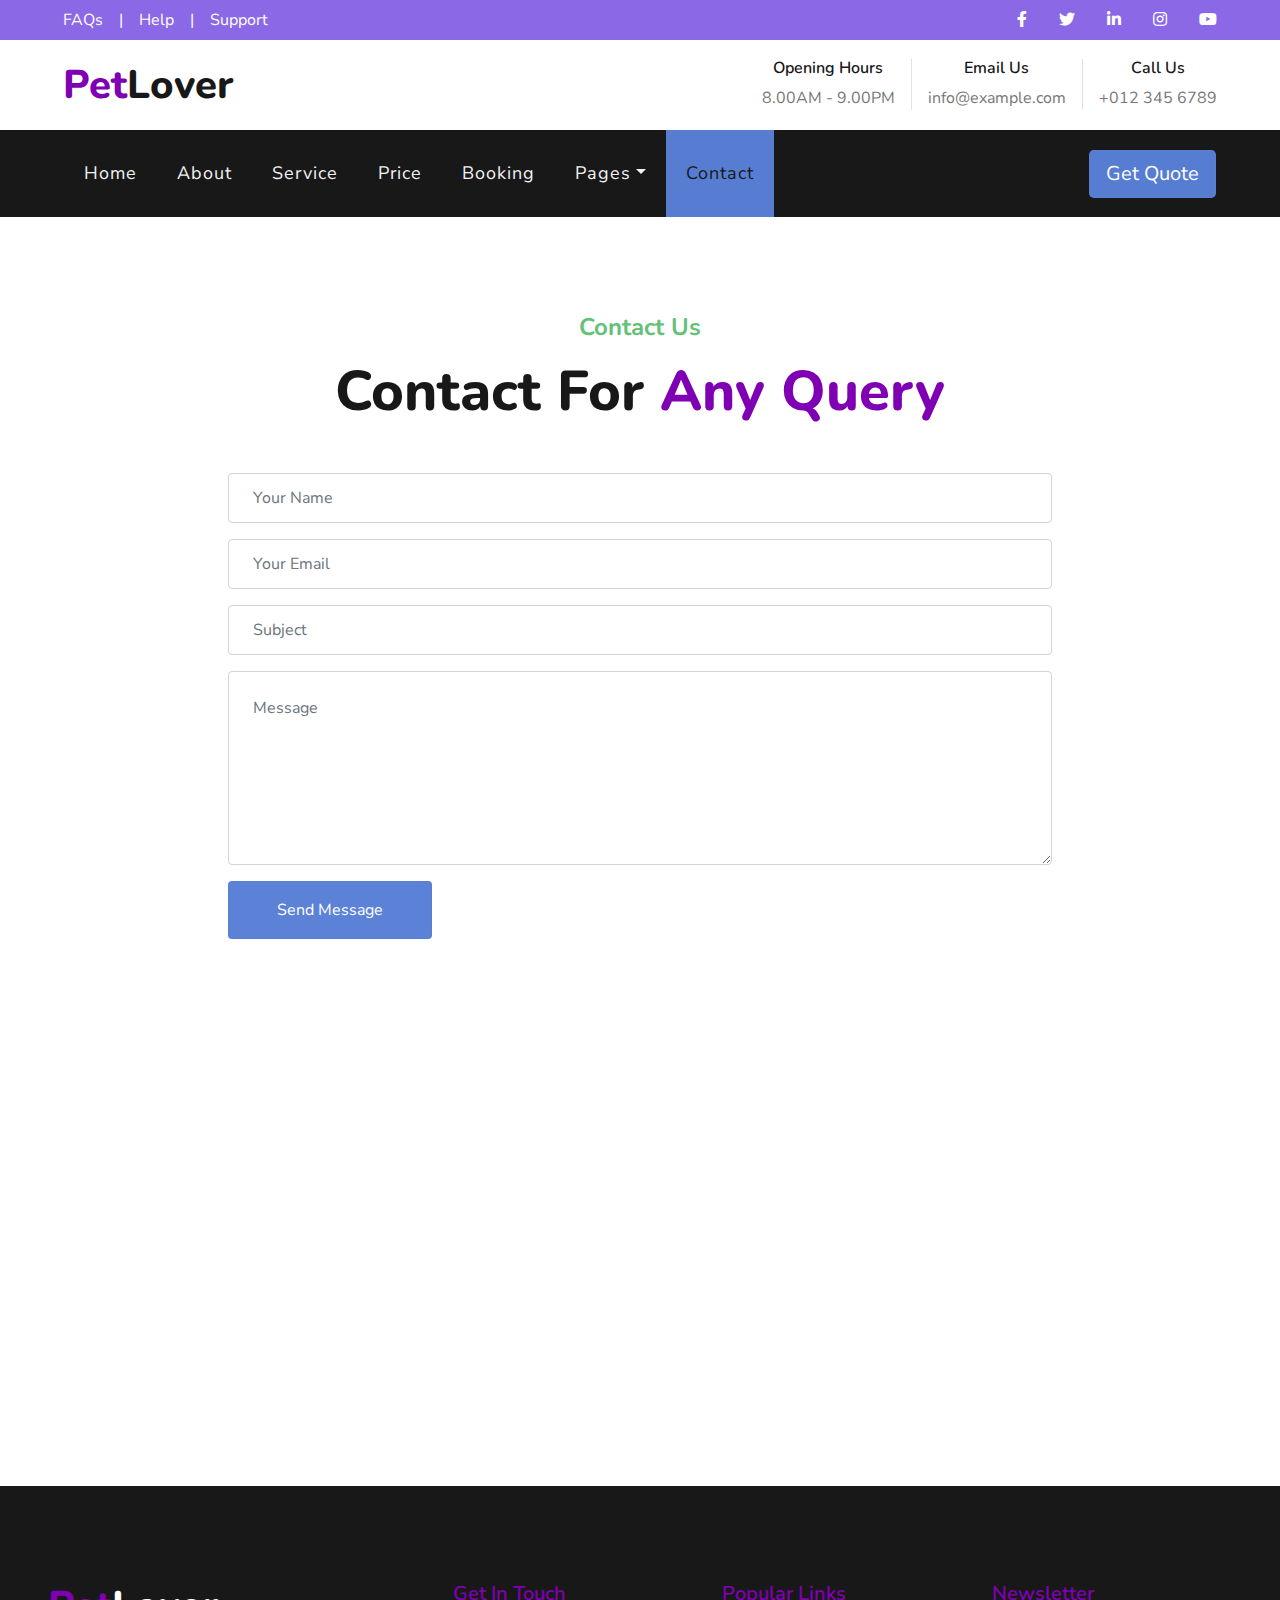
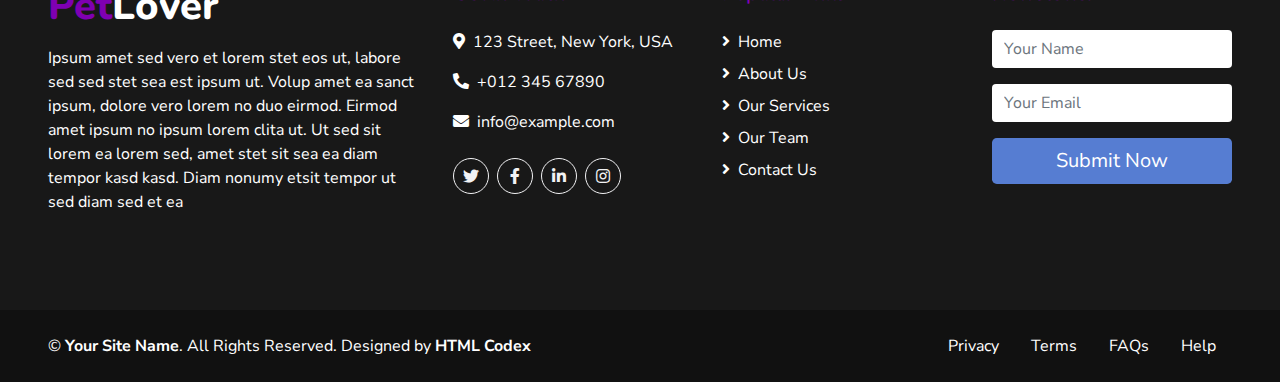
<file: contact.html>
<!DOCTYPE html>
<html lang="en">

<head>
    <meta charset="utf-8">
    <title>Perro Feliz - Veterinaria</title>
    <meta content="width=device-width, initial-scale=1.0" name="viewport">
    <meta content="Free HTML Templates" name="keywords">
    <meta content="Free HTML Templates" name="description">

    <!-- Favicon -->
    <link href="img/favicon.jpg" rel="icon">

    <!-- Google Web Fonts -->
    <link href="https://fonts.googleapis.com/css2?family=Nunito+Sans&family=Nunito:wght@600;700;800&display=swap" rel="stylesheet"> 

    <!-- Font Awesome -->
    <link href="https://cdnjs.cloudflare.com/ajax/libs/font-awesome/5.10.0/css/all.min.css" rel="stylesheet">

    <!-- Flaticon Font -->
    <link href="lib/flaticon/font/flaticon.css" rel="stylesheet">

    <!-- Libraries Stylesheet -->
    <link href="lib/owlcarousel/assets/owl.carousel.min.css" rel="stylesheet">
    <link href="lib/tempusdominus/css/tempusdominus-bootstrap-4.min.css" rel="stylesheet" />

    <!-- Customized Bootstrap Stylesheet -->
    <link href="css/style.css" rel="stylesheet">
</head>

<body>
    <!-- Topbar Start -->
    <div class="container-fluid">
        <div class="row bg-secondary py-2 px-lg-5">
            <div class="col-lg-6 text-center text-lg-left mb-2 mb-lg-0">
                <div class="d-inline-flex align-items-center">
                    <a class="text-white pr-3" href="">FAQs</a>
                    <span class="text-white">|</span>
                    <a class="text-white px-3" href="">Help</a>
                    <span class="text-white">|</span>
                    <a class="text-white pl-3" href="">Support</a>
                </div>
            </div>
            <div class="col-lg-6 text-center text-lg-right">
                <div class="d-inline-flex align-items-center">
                    <a class="text-white px-3" href="">
                        <i class="fab fa-facebook-f"></i>
                    </a>
                    <a class="text-white px-3" href="">
                        <i class="fab fa-twitter"></i>
                    </a>
                    <a class="text-white px-3" href="">
                        <i class="fab fa-linkedin-in"></i>
                    </a>
                    <a class="text-white px-3" href="">
                        <i class="fab fa-instagram"></i>
                    </a>
                    <a class="text-white pl-3" href="">
                        <i class="fab fa-youtube"></i>
                    </a>
                </div>
            </div>
        </div>
        <div class="row py-3 px-lg-5">
            <div class="col-lg-4">
                <a href="" class="navbar-brand d-none d-lg-block">
                    <h1 class="m-0 display-5 text-capitalize"><span class="text-primary">Pet</span>Lover</h1>
                </a>
            </div>
            <div class="col-lg-8 text-center text-lg-right">
                <div class="d-inline-flex align-items-center">
                    <div class="d-inline-flex flex-column text-center pr-3 border-right">
                        <h6>Opening Hours</h6>
                        <p class="m-0">8.00AM - 9.00PM</p>
                    </div>
                    <div class="d-inline-flex flex-column text-center px-3 border-right">
                        <h6>Email Us</h6>
                        <p class="m-0">info@example.com</p>
                    </div>
                    <div class="d-inline-flex flex-column text-center pl-3">
                        <h6>Call Us</h6>
                        <p class="m-0">+012 345 6789</p>
                    </div>
                </div>
            </div>
        </div>
    </div>
    <!-- Topbar End -->


    <!-- Navbar Start -->
    <div class="container-fluid p-0">
        <nav class="navbar navbar-expand-lg bg-dark navbar-dark py-3 py-lg-0 px-lg-5">
            <a href="" class="navbar-brand d-block d-lg-none">
                <h1 class="m-0 display-5 text-capitalize font-italic text-white"><span class="text-primary">Safety</span>First</h1>
            </a>
            <button type="button" class="navbar-toggler" data-toggle="collapse" data-target="#navbarCollapse">
                <span class="navbar-toggler-icon"></span>
            </button>
            <div class="collapse navbar-collapse justify-content-between px-3" id="navbarCollapse">
                <div class="navbar-nav mr-auto py-0">
                    <a href="index.html" class="nav-item nav-link">Home</a>
                    <a href="about.html" class="nav-item nav-link">About</a>
                    <a href="service.html" class="nav-item nav-link">Service</a>
                    <a href="price.html" class="nav-item nav-link">Price</a>
                    <a href="booking.html" class="nav-item nav-link">Booking</a>
                    <div class="nav-item dropdown">
                        <a href="#" class="nav-link dropdown-toggle" data-toggle="dropdown">Pages</a>
                        <div class="dropdown-menu rounded-0 m-0">
                            <a href="blog.html" class="dropdown-item">Blog Grid</a>
                            <a href="single.html" class="dropdown-item">Blog Detail</a>
                        </div>
                    </div>
                    <a href="contact.html" class="nav-item nav-link active">Contact</a>
                </div>
                <a href="" class="btn btn-lg btn-primary px-3 d-none d-lg-block">Get Quote</a>
            </div>
        </nav>
    </div>
    <!-- Navbar End -->


    <!-- Contact Start -->
    <div class="container-fluid pt-5">
        <div class="d-flex flex-column text-center mb-5 pt-5">
            <h4 class="text-secondary mb-3">Contact Us</h4>
            <h1 class="display-4 m-0">Contact For <span class="text-primary">Any Query</span></h1>
        </div>
        <div class="row justify-content-center">
            <div class="col-12 col-sm-8 mb-5">
                <div class="contact-form">
                    <div id="success"></div>
                    <form name="sentMessage" id="contactForm" novalidate="novalidate">
                        <div class="control-group">
                            <input type="text" class="form-control p-4" id="name" placeholder="Your Name" required="required" data-validation-required-message="Please enter your name" />
                            <p class="help-block text-danger"></p>
                        </div>
                        <div class="control-group">
                            <input type="email" class="form-control p-4" id="email" placeholder="Your Email" required="required" data-validation-required-message="Please enter your email" />
                            <p class="help-block text-danger"></p>
                        </div>
                        <div class="control-group">
                            <input type="text" class="form-control p-4" id="subject" placeholder="Subject" required="required" data-validation-required-message="Please enter a subject" />
                            <p class="help-block text-danger"></p>
                        </div>
                        <div class="control-group">
                            <textarea class="form-control p-4" rows="6" id="message" placeholder="Message" required="required" data-validation-required-message="Please enter your message"></textarea>
                            <p class="help-block text-danger"></p>
                        </div>
                        <div>
                            <button class="btn btn-primary py-3 px-5" type="submit" id="sendMessageButton">Send Message</button>
                        </div>
                    </form>
                </div>
            </div>
            <div class="col-12 mb-n2 p-0">
                <iframe style="width: 100%; height: 500px;" src="https://www.google.com/maps/embed?pb=!1m18!1m12!1m3!1d3001156.4288297426!2d-78.01371936852176!3d42.72876761954724!2m3!1f0!2f0!3f0!3m2!1i1024!2i768!4f13.1!3m3!1m2!1s0x4ccc4bf0f123a5a9%3A0xddcfc6c1de189567!2sNew%20York%2C%20USA!5e0!3m2!1sen!2sbd!4v1603794290143!5m2!1sen!2sbd" frameborder="0" style="border:0;" allowfullscreen="" aria-hidden="false" tabindex="0"></iframe>
            </div>
        </div>
    </div>
    <!-- Contact End -->


    <!-- Footer Start -->
    <div class="container-fluid bg-dark text-white py-5 px-sm-3 px-md-5">
        <div class="row pt-5">
            <div class="col-lg-4 col-md-12 mb-5">
                <h1 class="mb-3 display-5 text-capitalize text-white"><span class="text-primary">Pet</span>Lover</h1>
                <p class="m-0">Ipsum amet sed vero et lorem stet eos ut, labore sed sed stet sea est ipsum ut. Volup amet ea sanct ipsum, dolore vero lorem no duo eirmod. Eirmod amet ipsum no ipsum lorem clita ut. Ut sed sit lorem ea lorem sed, amet stet sit sea ea diam tempor kasd kasd. Diam nonumy etsit tempor ut sed diam sed et ea</p>
            </div>
            <div class="col-lg-8 col-md-12">
                <div class="row">
                    <div class="col-md-4 mb-5">
                        <h5 class="text-primary mb-4">Get In Touch</h5>
                        <p><i class="fa fa-map-marker-alt mr-2"></i>123 Street, New York, USA</p>
                        <p><i class="fa fa-phone-alt mr-2"></i>+012 345 67890</p>
                        <p><i class="fa fa-envelope mr-2"></i>info@example.com</p>
                        <div class="d-flex justify-content-start mt-4">
                            <a class="btn btn-outline-light rounded-circle text-center mr-2 px-0" style="width: 36px; height: 36px;" href="#"><i class="fab fa-twitter"></i></a>
                            <a class="btn btn-outline-light rounded-circle text-center mr-2 px-0" style="width: 36px; height: 36px;" href="#"><i class="fab fa-facebook-f"></i></a>
                            <a class="btn btn-outline-light rounded-circle text-center mr-2 px-0" style="width: 36px; height: 36px;" href="#"><i class="fab fa-linkedin-in"></i></a>
                            <a class="btn btn-outline-light rounded-circle text-center mr-2 px-0" style="width: 36px; height: 36px;" href="#"><i class="fab fa-instagram"></i></a>
                        </div>
                    </div>
                    <div class="col-md-4 mb-5">
                        <h5 class="text-primary mb-4">Popular Links</h5>
                        <div class="d-flex flex-column justify-content-start">
                            <a class="text-white mb-2" href="#"><i class="fa fa-angle-right mr-2"></i>Home</a>
                            <a class="text-white mb-2" href="#"><i class="fa fa-angle-right mr-2"></i>About Us</a>
                            <a class="text-white mb-2" href="#"><i class="fa fa-angle-right mr-2"></i>Our Services</a>
                            <a class="text-white mb-2" href="#"><i class="fa fa-angle-right mr-2"></i>Our Team</a>
                            <a class="text-white" href="#"><i class="fa fa-angle-right mr-2"></i>Contact Us</a>
                        </div>
                    </div>
                    <div class="col-md-4 mb-5">
                        <h5 class="text-primary mb-4">Newsletter</h5>
                        <form action="">
                            <div class="form-group">
                                <input type="text" class="form-control border-0" placeholder="Your Name" required="required" />
                            </div>
                            <div class="form-group">
                                <input type="email" class="form-control border-0" placeholder="Your Email" required="required" />
                            </div>
                            <div>
                                <button class="btn btn-lg btn-primary btn-block border-0" type="submit">Submit Now</button>
                            </div>
                        </form>
                    </div>
                </div>
            </div>
        </div>
    </div>
    <div class="container-fluid text-white py-4 px-sm-3 px-md-5" style="background: #111111;">
        <div class="row">
            <div class="col-md-6 text-center text-md-left mb-3 mb-md-0">
                <p class="m-0 text-white">
                    &copy; <a class="text-white font-weight-bold" href="#">Your Site Name</a>. All Rights Reserved. Designed by
                    <a class="text-white font-weight-bold" href="https://htmlcodex.com">HTML Codex</a>
                </p>
            </div>
            <div class="col-md-6 text-center text-md-right">
                <ul class="nav d-inline-flex">
                    <li class="nav-item">
                        <a class="nav-link text-white py-0" href="#">Privacy</a>
                    </li>
                    <li class="nav-item">
                        <a class="nav-link text-white py-0" href="#">Terms</a>
                    </li>
                    <li class="nav-item">
                        <a class="nav-link text-white py-0" href="#">FAQs</a>
                    </li>
                    <li class="nav-item">
                        <a class="nav-link text-white py-0" href="#">Help</a>
                    </li>
                </ul>
            </div>
        </div>
    </div>
    <!-- Footer End -->


    <!-- Back to Top -->
    <a href="#" class="btn btn-lg btn-primary back-to-top"><i class="fa fa-angle-double-up"></i></a>


    <!-- JavaScript Libraries -->
    <script src="https://code.jquery.com/jquery-3.4.1.min.js"></script>
    <script src="https://stackpath.bootstrapcdn.com/bootstrap/4.4.1/js/bootstrap.bundle.min.js"></script>
    <script src="lib/easing/easing.min.js"></script>
    <script src="lib/owlcarousel/owl.carousel.min.js"></script>
    <script src="lib/tempusdominus/js/moment.min.js"></script>
    <script src="lib/tempusdominus/js/moment-timezone.min.js"></script>
    <script src="lib/tempusdominus/js/tempusdominus-bootstrap-4.min.js"></script>

    <!-- Contact Javascript File -->
    <script src="mail/jqBootstrapValidation.min.js"></script>
    <script src="mail/contact.js"></script>

    <!-- Template Javascript -->
    <script src="js/main.js"></script>
</body>

</html>
</file>
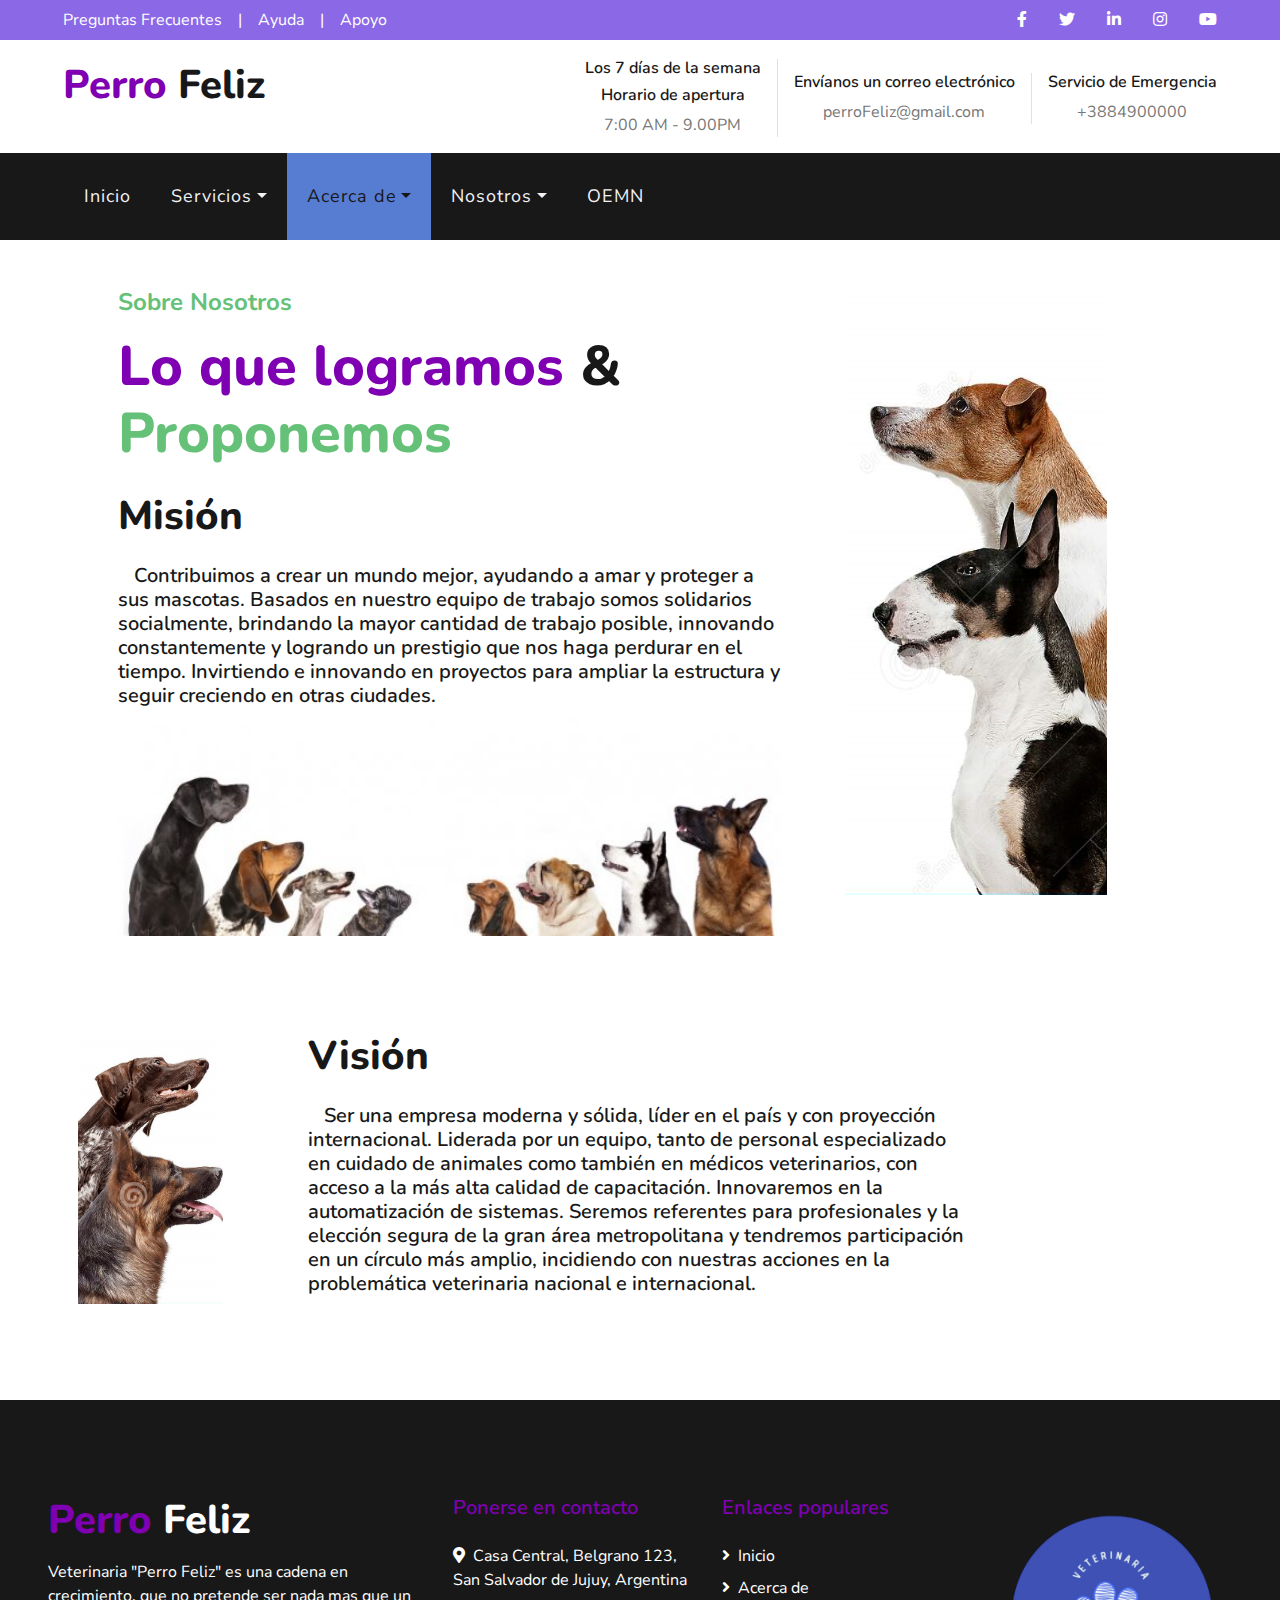
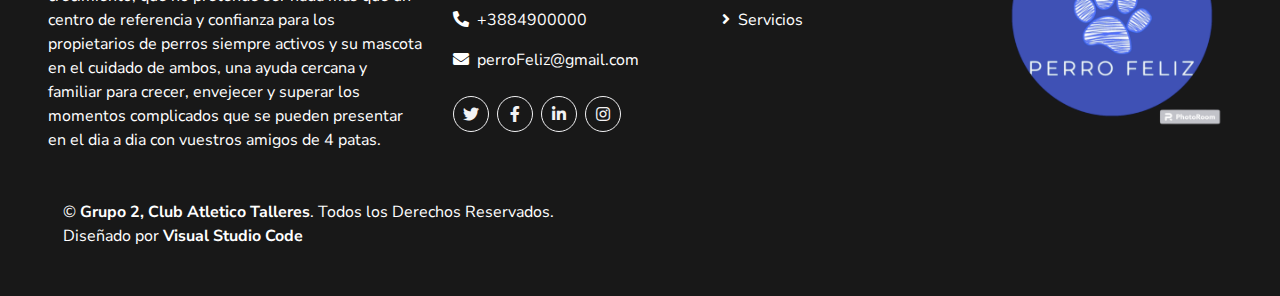
<file: myv.html>
<!DOCTYPE html>
<html lang="en">

<head>
    <meta charset="utf-8">
    <title>Perro Feliz - Veterinaria</title>
    <meta content="width=device-width, initial-scale=1.0" name="viewport">
    <meta content="Free HTML Templates" name="keywords">
    <meta content="Free HTML Templates" name="description">

    <!-- Favicon -->
    <link href="img/favicon.jpg" rel="icon">

    <!-- Google Web Fonts -->
    <link href="https://fonts.googleapis.com/css2?family=Nunito+Sans&family=Nunito:wght@600;700;800&display=swap" rel="stylesheet"> 

    <!-- Font Awesome -->
    <link href="https://cdnjs.cloudflare.com/ajax/libs/font-awesome/5.10.0/css/all.min.css" rel="stylesheet">

    <!-- Flaticon Font -->
    <link href="lib/flaticon/font/flaticon.css" rel="stylesheet">

    <!-- Libraries Stylesheet -->
    <link href="lib/owlcarousel/assets/owl.carousel.min.css" rel="stylesheet">
    <link href="lib/tempusdominus/css/tempusdominus-bootstrap-4.min.css" rel="stylesheet" />

    <!-- Customized Bootstrap Stylesheet -->
    <link href="css/style.css" rel="stylesheet">
</head>

<body>
     <!-- Topbar Start -->
     <div class="container-fluid">
        <div class="row bg-secondary py-2 px-lg-5">
            <div class="col-lg-6 text-center text-lg-left mb-2 mb-lg-0">
                <div class="d-inline-flex align-items-center">
                    <a class="text-white pr-3" href="">Preguntas Frecuentes</a>
                    <span class="text-white">|</span>
                    <a class="text-white px-3" href="">Ayuda</a>
                    <span class="text-white">|</span>
                    <a class="text-white pl-3" href="">Apoyo</a>
                </div>
            </div>
            <div class="col-lg-6 text-center text-lg-right">
                <div class="d-inline-flex align-items-center">
                    <a class="text-white px-3" href="">
                        <i class="fab fa-facebook-f"></i>
                    </a>
                    <a class="text-white px-3" href="">
                        <i class="fab fa-twitter"></i>
                    </a>
                    <a class="text-white px-3" href="">
                        <i class="fab fa-linkedin-in"></i>
                    </a>
                    <a class="text-white px-3" href="">
                        <i class="fab fa-instagram"></i>
                    </a>
                    <a class="text-white pl-3" href="">
                        <i class="fab fa-youtube"></i>
                    </a>
                </div>
            </div>
        </div>
        <div class="row py-3 px-lg-5">
            <div class="col-lg-4">
                <a href="" class="navbar-brand d-none d-lg-block">
                    <h1 class="m-0 display-5 text-capitalize"><span class="text-primary">Perro </span>Feliz</h1>
                </a>
            </div>
            <div class="col-lg-8 text-center text-lg-right">
                <div class="d-inline-flex align-items-center">
                    <div class="d-inline-flex flex-column text-center pr-3 border-right">
                        <h6>Los 7 días de la semana</h6>
                        <h6>Horario de apertura</h6>
                        <p class="m-0">7:00 AM - 9.00PM</p>
                    </div>
                    <div class="d-inline-flex flex-column text-center px-3 border-right">
                        <h6>Envíanos un correo electrónico </h6>
                        <p class="m-0">perroFeliz@gmail.com</p>
                    </div>
                    <div class="d-inline-flex flex-column text-center pl-3">
                        <h6>Servicio de Emergencia</h6>
                        <p class="m-0">+3884900000</p>
                    </div>
                </div>
            </div>
        </div>
    </div>
    <!-- Topbar End -->

    <!-- Navbar Start -->
    <div class="container-fluid p-0">
        <nav class="navbar navbar-expand-lg bg-dark navbar-dark py-3 py-lg-0 px-lg-5">
            <a href="" class="navbar-brand d-block d-lg-none">
                <h1 class="m-0 display-5 text-capitalize font-italic text-white"><span class="text-primary">Safety</span>First</h1>
            </a>
            <button type="button" class="navbar-toggler" data-toggle="collapse" data-target="#navbarCollapse">
                <span class="navbar-toggler-icon"></span>
            </button>
            <div class="collapse navbar-collapse justify-content-between px-3" id="navbarCollapse">
                <div class="navbar-nav mr-auto py-0">
                    <a href="index.html" class="nav-item nav-link">Inicio</a>
                    
                    <div class="nav-item dropdown">
                        <a href="#" class="nav-link dropdown-toggle" data-toggle="dropdown">Servicios</a>
                        <div class="dropdown-menu rounded-0 m-0">
                            <a href="service.html" class="dropdown-item">Servicios Veterinarios</a>
                            <a href="serviceAcicalamiento.html" class="dropdown-item">Servicios de Acicalamiento</a>
                            <a href="serviceOtros.html" class="dropdown-item">Otros</a>
                        </div>
                    </div>
                    <div class="nav-item dropdown">
                        <a href="#" class="nav-link dropdown-toggle active" data-toggle="dropdown">Acerca de</a>
                        <div class="dropdown-menu rounded-0 m-0">
                            <a href="price.html" class="dropdown-item">Identidad</a>
                            <a href="myv.html" class="dropdown-item">Misión y Visión</a>
                        </div>
                    </div>
                    <div class="nav-item dropdown">
                        <a href="#" class="nav-link dropdown-toggle" data-toggle="dropdown">Nosotros</a>
                        <div class="dropdown-menu rounded-0 m-0">
                            <a href="blog.html" class="dropdown-item">Desarroladores</a>
                            <a href="single.html" class="dropdown-item">Equipo de Trabajo</a>
                        </div>
                    </div>
                    <a href="about.html" class="nav-item nav-link">OEMN</a>
                    <!--<a href="contact.html" class="nav-item nav-link">Contact</a>-->
                </div>
            </div>
        </nav>
    </div>
    <!-- Navbar End -->


    <!-- Pricing Plan Start -->


    <!-- Pricing Plan Start 
>>>>>>> coronel
    <div class="container-fluid bg-light pt-5 pb-4">
        <div class="container py-5">
            <div class="d-flex flex-column text-center mb-5">
                <h4 class="text-secondary mb-3">Pricing Plan</h4>
                <h1 class="display-4 m-0">Choose the <span class="text-primary">Best Price</span></h1>
            </div>
            <div class="row">
                <div class="col-lg-4 mb-4">
                    <div class="card border-0">
                        <div class="card-header position-relative border-0 p-0 mb-4">
                            <img class="card-img-top" src="img/price-1.jpg" alt="">
                            <div class="position-absolute d-flex flex-column align-items-center justify-content-center w-100 h-100" style="top: 0; left: 0; z-index: 1; background: rgba(0, 0, 0, .5);">
                                <h3 class="text-primary mb-3">Basic</h3>
                                <h1 class="display-4 text-white mb-0">
                                    <small class="align-top" style="font-size: 22px; line-height: 45px;">$</small>49<small class="align-bottom" style="font-size: 16px; line-height: 40px;">/ Mo</small>
                                </h1>
                            </div>
                        </div>
                        <div class="card-body text-center p-0">
                            <ul class="list-group list-group-flush mb-4">
                                <li class="list-group-item p-2"><i class="fa fa-check text-secondary mr-2"></i>Feeding</li>
                                <li class="list-group-item p-2"><i class="fa fa-check text-secondary mr-2"></i>Boarding</li>
                                <li class="list-group-item p-2"><i class="fa fa-times text-danger mr-2"></i>Spa & Grooming</li>
                                <li class="list-group-item p-2"><i class="fa fa-times text-danger mr-2"></i>Veterinary Medicine</li>
                            </ul>
                        </div>
                        <div class="card-footer border-0 p-0">
                            <a href="" class="btn btn-primary btn-block p-3" style="border-radius: 0;">Signup Now</a>
                        </div>
                    </div>
                </div>
                <div class="col-lg-4 mb-4">
                    <div class="card border-0">
                        <div class="card-header position-relative border-0 p-0 mb-4">
                            <img class="card-img-top" src="img/price-2.jpg" alt="">
                            <div class="position-absolute d-flex flex-column align-items-center justify-content-center w-100 h-100" style="top: 0; left: 0; z-index: 1; background: rgba(0, 0, 0, .5);">
                                <h3 class="text-secondary mb-3">Standard</h3>
                                <h1 class="display-4 text-white mb-0">
                                    <small class="align-top" style="font-size: 22px; line-height: 45px;">$</small>99<small class="align-bottom" style="font-size: 16px; line-height: 40px;">/ Mo</small>
                                </h1>
                            </div>
                        </div>
                        <div class="card-body text-center p-0">
                            <ul class="list-group list-group-flush mb-4">
                                <li class="list-group-item p-2"><i class="fa fa-check text-secondary mr-2"></i>Feeding</li>
                                <li class="list-group-item p-2"><i class="fa fa-check text-secondary mr-2"></i>Boarding</li>
                                <li class="list-group-item p-2"><i class="fa fa-check text-secondary mr-2"></i>Spa & Grooming</li>
                                <li class="list-group-item p-2"><i class="fa fa-times text-danger mr-2"></i>Veterinary Medicine</li>
                            </ul>
                        </div>
                        <div class="card-footer border-0 p-0">
                            <a href="" class="btn btn-secondary btn-block p-3" style="border-radius: 0;">Signup Now</a>
                        </div>
                    </div>
                </div>
                <div class="col-lg-4 mb-4">
                    <div class="card border-0">
                        <div class="card-header position-relative border-0 p-0 mb-4">
                            <img class="card-img-top" src="img/price-3.jpg" alt="">
                            <div class="position-absolute d-flex flex-column align-items-center justify-content-center w-100 h-100" style="top: 0; left: 0; z-index: 1; background: rgba(0, 0, 0, .5);">
                                <h3 class="text-primary mb-3">Premium</h3>
                                <h1 class="display-4 text-white mb-0">
                                    <small class="align-top" style="font-size: 22px; line-height: 45px;">$</small>149<small class="align-bottom" style="font-size: 16px; line-height: 40px;">/ Mo</small>
                                </h1>
                            </div>
                        </div>
                        <div class="card-body text-center p-0">
                            <ul class="list-group list-group-flush mb-4">
                                <li class="list-group-item p-2"><i class="fa fa-check text-secondary mr-2"></i>Feeding</li>
                                <li class="list-group-item p-2"><i class="fa fa-check text-secondary mr-2"></i>Boarding</li>
                                <li class="list-group-item p-2"><i class="fa fa-check text-secondary mr-2"></i>Spa & Grooming</li>
                                <li class="list-group-item p-2"><i class="fa fa-check text-secondary mr-2"></i>Veterinary Medicine</li>
                            </ul>
                        </div>
                        <div class="card-footer border-0 p-0">
                            <a href="" class="btn btn-primary btn-block p-3" style="border-radius: 0;">Signup Now</a>
                        </div>
                    </div>
                </div>
            </div>
        </div>
    </div>
     Pricing Plan End -->

     <!-- About Start -->
    <div class="container py-0">
      <div class="row py-5">
        <div class="col-lg-8 pb-5 pb-lg-0 px-3 px-lg-5">
          <h4 class="text-secondary mb-3">Sobre Nosotros</h4>
          <h1 class="display-4 mb-4">
            <span class="text-primary">Lo que logramos</span> &
            <span class="text-secondary">Proponemos</span>
          </h1>
          <h1 class="display-7 mb-4">
            <span class="text-primary"></span>Misión<span
              class="text-secondary"
            ></span>
          </h1>
          <h5>
            <i class="text-secondary mr-3"></i>Contribuimos a crear un mundo
            mejor, ayudando a amar y proteger a sus mascotas. Basados en nuestro
            equipo de trabajo somos solidarios socialmente, brindando la mayor
            cantidad de trabajo posible, innovando constantemente y logrando un
            prestigio que nos haga perdurar en el tiempo. Invirtiendo e
            innovando en proyectos para ampliar la estructura y seguir creciendo
            en otras ciudades.
          </h5>
          <img class="img-fluid w-100" src="img/Mision2.jpg" alt="" />

          <!-- <h1 class="display-7 mb-4">
            <span class="text-primary"></span>Visión<span
              class="text-secondary"
            ></span>
          </h1>

          <h5>
            <i class="text-secondary mr-3"></i>Ser una empresa moderna y sólida,
            líder en el país y con proyección internacional. Liderada por un
            equipo, tanto de personal especializado en cuidado de animales como
            también en médicos veterinarios, con acceso a la más alta calidad de
            capacitación. Innovaremos en la automatización de sistemas. Seremos
            referentes para profesionales y la elección segura de la gran área
            metropolitana y tendremos participación en un círculo más amplio,
            incidiendo con nuestras acciones en la problemática veterinaria
            nacional e internacional.
          </h5> -->

          <!--<ul class="list-inline">
                    <li><h5><i class="fa fa-check-double text-secondary mr-3"></i>Best In Industry</h5></li>
                    <li><h5><i class="fa fa-check-double text-secondary mr-3"></i>Emergency Services</h5></li>
                    <li><h5><i class="fa fa-check-double text-secondary mr-3"></i>24/7 Customer Support</h5></li>
                </ul> 
                <a href="" class="btn btn-lg btn-primary mt-3 px-4">Learn More</a>-->
        </div>
        <div class="col-lg-4">
          <div class="row px-3">
            <div class="col-12 p-0">
              <img class="img-fluid w-75" src="img/Mision.png" alt="" />
            </div>
            <!-- <div class="col-6 p-0">
              <img class="img-fluid w-100" src="img/about-2.jpg" alt="" />
            </div>
            <div class="col-6 p-0">
              <img class="img-fluid w-100" src="img/about-3.jpg" alt="" />
            </div> -->
          </div>
        </div>
      </div>

      <!--Nueva row-->
      <div class="row py-5">
        <div class="col-lg-2">
          <div class="row px-2 d-lg-block">
            <div class="col-10 p-0">
              <img class="img-fluid h-75" src="img/Vision.png" alt="" />
            </div>
            
            <!--<div class="col-3 p-0">
              <img class="img-fluid w-100" src="img/about-2.jpg" alt="" />
            </div>
            <div class="col-3 p-0">
              <img class="img-fluid w-100" src="img/about-3.jpg" alt="" />
            </div>-->
          </div>
        </div> 

       
          <div class="col-lg-8 pb-0 pb-lg-0 px-3 px-lg-5">
          <h1 class="display-7 mb-4">
            <span class="text-primary"></span>Visión<span
              class="text-secondary"
            ></span>
          </h1>

          <h5>
            <i class="text-secondary mr-3"></i>Ser una empresa moderna y sólida,
            líder en el país y con proyección internacional. Liderada por un
            equipo, tanto de personal especializado en cuidado de animales como
            también en médicos veterinarios, con acceso a la más alta calidad de
            capacitación. Innovaremos en la automatización de sistemas. Seremos
            referentes para profesionales y la elección segura de la gran área
            metropolitana y tendremos participación en un círculo más amplio,
            incidiendo con nuestras acciones en la problemática veterinaria
            nacional e internacional.
          </h5>
          </div>
          <!--<ul class="list-inline">
                    <li><h5><i class="fa fa-check-double text-secondary mr-3"></i>Best In Industry</h5></li>
                    <li><h5><i class="fa fa-check-double text-secondary mr-3"></i>Emergency Services</h5></li>
                    <li><h5><i class="fa fa-check-double text-secondary mr-3"></i>24/7 Customer Support</h5></li>
                </ul> 
                <a href="" class="btn btn-lg btn-primary mt-3 px-4">Learn More</a>-->
        </div>
      </div>
    </div>
    <!-- About End -->

   


   


    <!-- Footer Start -->
    <div class="container-fluid bg-dark text-white mt-5 py-5 px-sm-3 px-md-5">
        <div class="row pt-5">
            <div class="col-lg-4 col-md-12 mb-5">
                <h1 class="mb-3 display-5 text-capitalize text-white"><span class="text-primary">Perro </span>Feliz</h1>
                <p class="m-0"> Veterinaria "Perro Feliz" es una cadena en crecimiento, que no pretende ser nada mas que un centro de referencia y confianza para
                    los propietarios de perros siempre activos y su mascota en el cuidado de ambos, una ayuda cercana y familiar para crecer, envejecer y superar los 
                    momentos complicados que se pueden presentar en el dia a dia con vuestros amigos de 4 patas.
                </p>
            </div>
            <div class="col-lg-8 col-md-12">
                <div class="row">
                    <div class="col-md-4 mb-5">
                        <h5 class="text-primary mb-4">Ponerse en contacto</h5>
                        <p><i class="fa fa-map-marker-alt mr-2"></i>Casa Central, Belgrano 123, San Salvador de Jujuy, Argentina</p>
                        <p><i class="fa fa-phone-alt mr-2"></i>+3884900000</p>
                        <p><i class="fa fa-envelope mr-2"></i>perroFeliz@gmail.com</p>
                        <div class="d-flex justify-content-start mt-4">
                            <a class="btn btn-outline-light rounded-circle text-center mr-2 px-0" style="width: 36px; height: 36px;" href="#"><i class="fab fa-twitter"></i></a>
                            <a class="btn btn-outline-light rounded-circle text-center mr-2 px-0" style="width: 36px; height: 36px;" href="#"><i class="fab fa-facebook-f"></i></a>
                            <a class="btn btn-outline-light rounded-circle text-center mr-2 px-0" style="width: 36px; height: 36px;" href="#"><i class="fab fa-linkedin-in"></i></a>
                            <a class="btn btn-outline-light rounded-circle text-center mr-2 px-0" style="width: 36px; height: 36px;" href="#"><i class="fab fa-instagram"></i></a>
                        </div>
                    </div>
                    <div class="col-md-4 mb-5">
                        <h5 class="text-primary mb-4">Enlaces populares </h5>
                        <div class="d-flex flex-column justify-content-start">
                            <a class="text-white mb-2" href="index.html"><i class="fa fa-angle-right mr-2"></i>Inicio</a>
                            <a class="text-white mb-2" href="price.html"><i class="fa fa-angle-right mr-2"></i>Acerca de</a>
                            <a class="text-white mb-2" href="service.html"><i class="fa fa-angle-right mr-2"></i>Servicios</a>
                        </div>
                    </div>
                    <div class="col-md-4 mb-5"> 
                        <img class="card-img-top" src="fotos/logofoot.png" alt="">
                    </div>
                </div>
            </div>
        </div>
        <div class="col-md-6 text-center text-md-left mb-3 mb-md-0">
            <p class="m-0 text-white">
                &copy; <a class="text-white font-weight-bold" href="#">Grupo 2, Club Atletico Talleres</a>. Todos los Derechos Reservados. Diseñado por
                <a class="text-white font-weight-bold" href="https://htmlcodex.com">Visual Studio Code</a>
            </p>
        </div>
    </div>
    <!-- Footer End -->


    <!-- Back to Top -->
    <a href="#" class="btn btn-lg btn-primary back-to-top"><i class="fa fa-angle-double-up"></i></a>


    <!-- JavaScript Libraries -->
    <script src="https://code.jquery.com/jquery-3.4.1.min.js"></script>
    <script src="https://stackpath.bootstrapcdn.com/bootstrap/4.4.1/js/bootstrap.bundle.min.js"></script>
    <script src="lib/easing/easing.min.js"></script>
    <script src="lib/owlcarousel/owl.carousel.min.js"></script>
    <script src="lib/tempusdominus/js/moment.min.js"></script>
    <script src="lib/tempusdominus/js/moment-timezone.min.js"></script>
    <script src="lib/tempusdominus/js/tempusdominus-bootstrap-4.min.js"></script>

    <!-- Contact Javascript File -->
    <script src="mail/jqBootstrapValidation.min.js"></script>
    <script src="mail/contact.js"></script>

    <!-- Template Javascript -->
    <script src="js/main.js"></script>
</body>

</html>
</file>
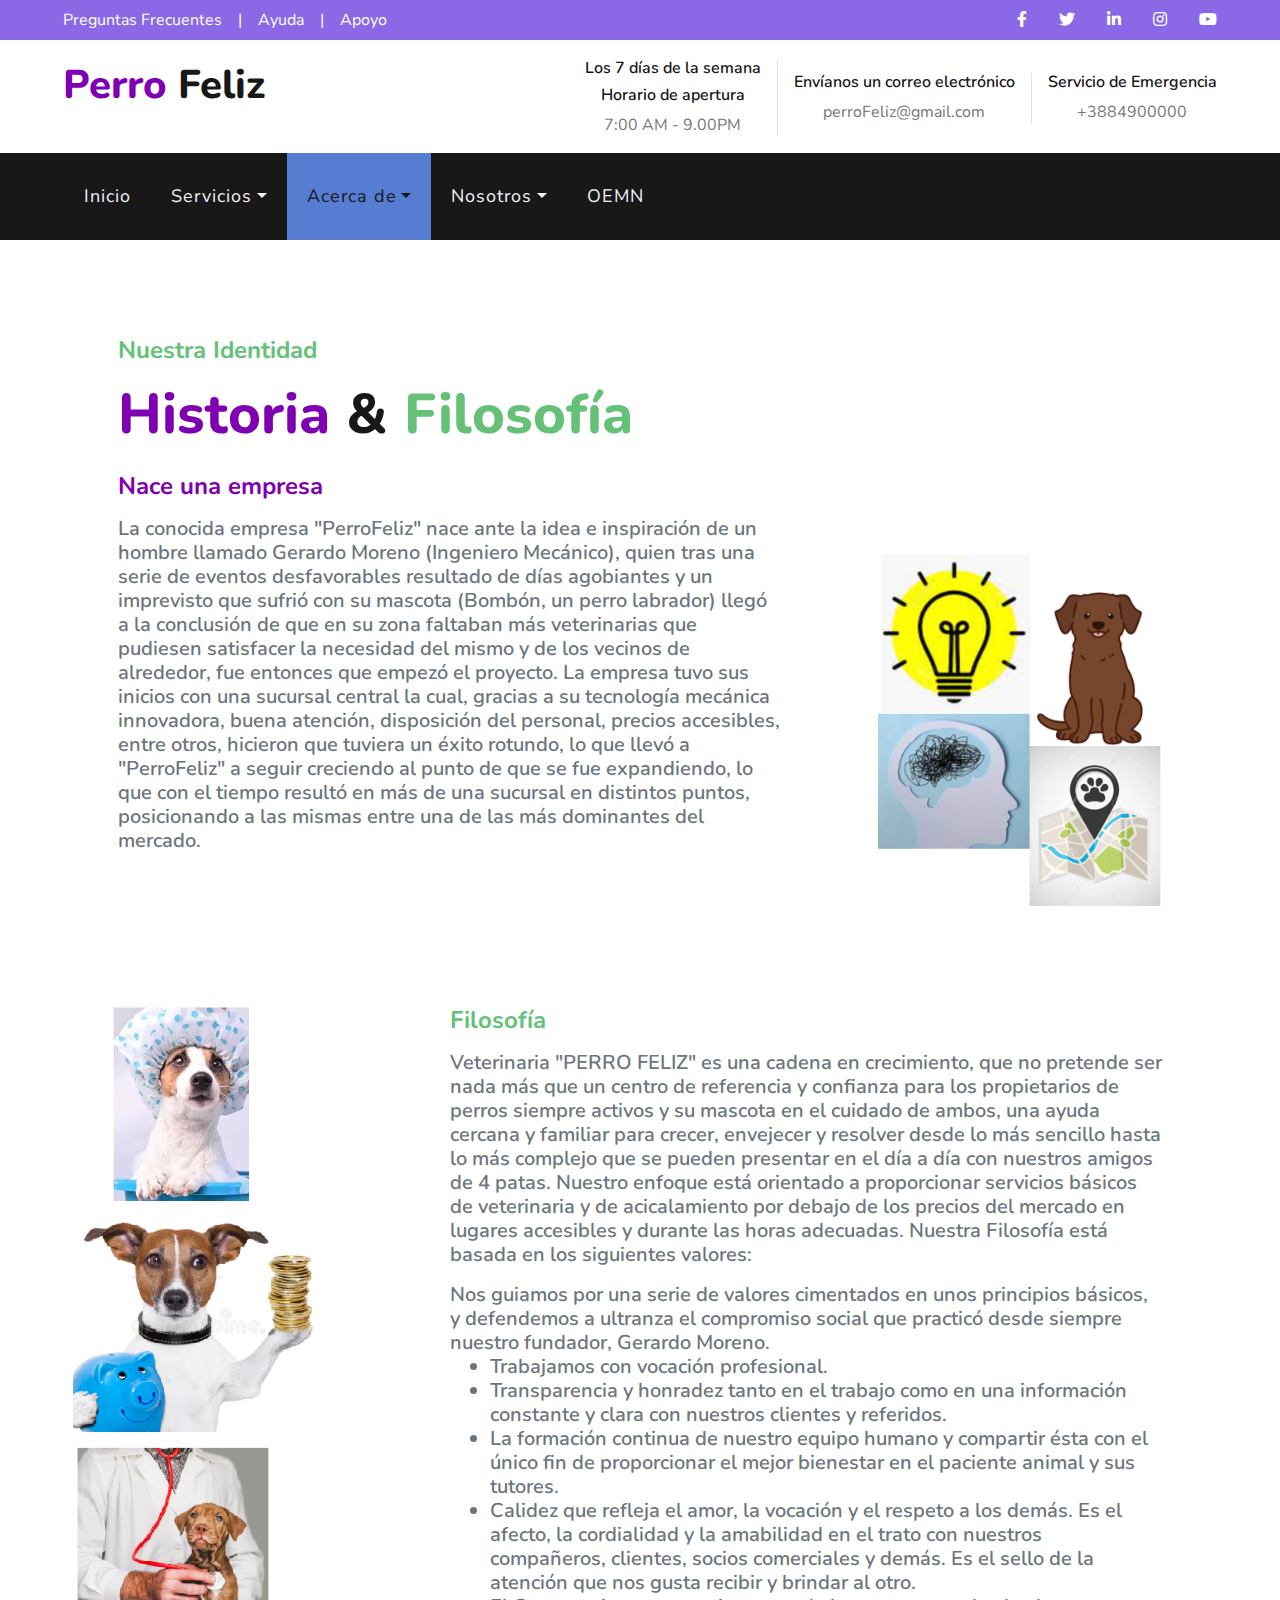
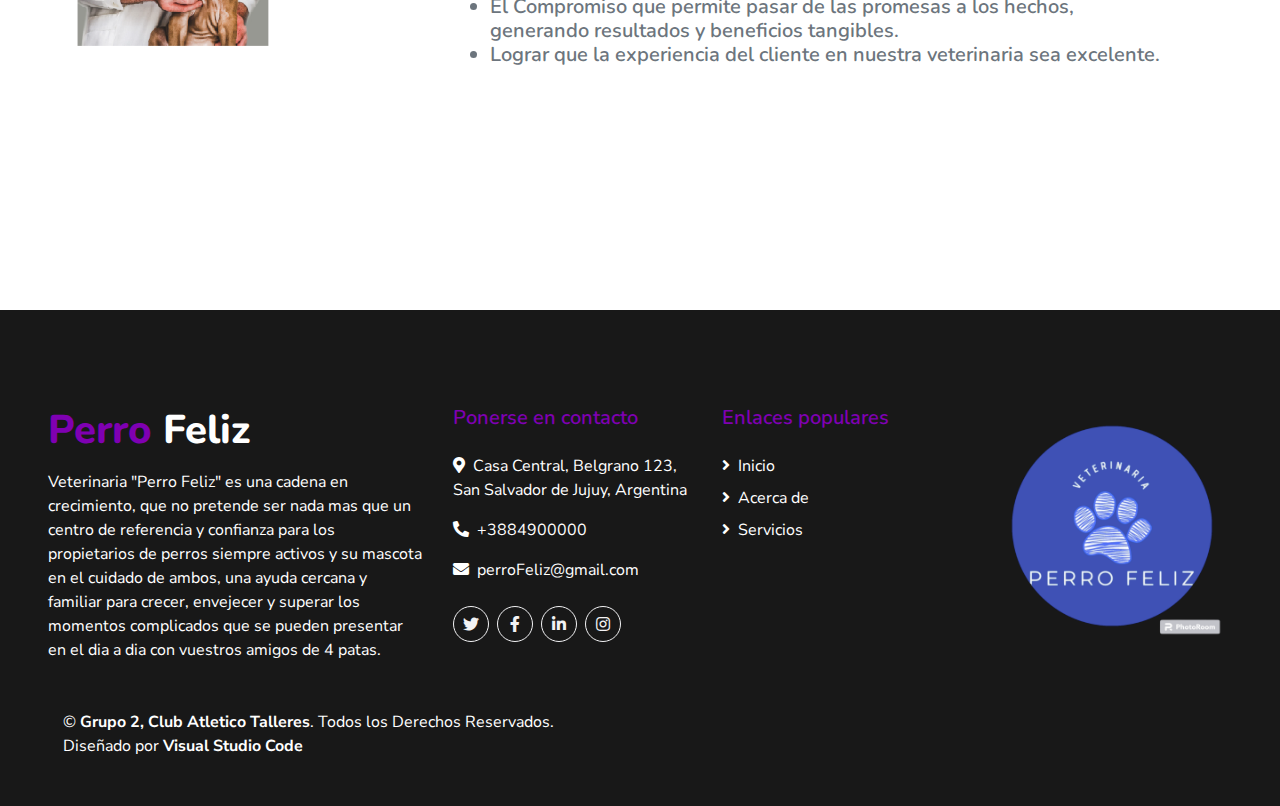
<file: price.html>
<!DOCTYPE html>
<html lang="en">
  <head>
    <meta charset="utf-8" />
    <title>Perro Feliz - Veterinaria</title>
    <meta content="width=device-width, initial-scale=1.0" name="viewport" />
    <meta content="Free HTML Templates" name="keywords" />
    <meta content="Free HTML Templates" name="description" />

    <!-- Favicon -->
    <link href="img/favicon.jpg" rel="icon" />

    <!-- Google Web Fonts -->
    <link
      href="https://fonts.googleapis.com/css2?family=Nunito+Sans&family=Nunito:wght@600;700;800&display=swap"
      rel="stylesheet"
    />

    <!-- Font Awesome -->
    <link
      href="https://cdnjs.cloudflare.com/ajax/libs/font-awesome/5.10.0/css/all.min.css"
      rel="stylesheet"
    />

    <!-- Flaticon Font -->
    <link href="lib/flaticon/font/flaticon.css" rel="stylesheet" />

    <!-- Libraries Stylesheet -->
    <link href="lib/owlcarousel/assets/owl.carousel.min.css" rel="stylesheet" />
    <link
      href="lib/tempusdominus/css/tempusdominus-bootstrap-4.min.css"
      rel="stylesheet"
    />

    <!-- Customized Bootstrap Stylesheet -->
    <link href="css/style.css" rel="stylesheet" />
  </head>

  <body>
    <!-- Topbar Start -->
    <div class="container-fluid">
      <div class="row bg-secondary py-2 px-lg-5">
        <div class="col-lg-6 text-center text-lg-left mb-2 mb-lg-0">
          <div class="d-inline-flex align-items-center">
            <a class="text-white pr-3" href="">Preguntas Frecuentes</a>
            <span class="text-white">|</span>
            <a class="text-white px-3" href="">Ayuda</a>
            <span class="text-white">|</span>
            <a class="text-white pl-3" href="">Apoyo</a>
          </div>
        </div>
        <div class="col-lg-6 text-center text-lg-right">
          <div class="d-inline-flex align-items-center">
            <a class="text-white px-3" href="">
              <i class="fab fa-facebook-f"></i>
            </a>
            <a class="text-white px-3" href="">
              <i class="fab fa-twitter"></i>
            </a>
            <a class="text-white px-3" href="">
              <i class="fab fa-linkedin-in"></i>
            </a>
            <a class="text-white px-3" href="">
              <i class="fab fa-instagram"></i>
            </a>
            <a class="text-white pl-3" href="">
              <i class="fab fa-youtube"></i>
            </a>
          </div>
        </div>
      </div>
      <div class="row py-3 px-lg-5">
        <div class="col-lg-4">
          <a href="" class="navbar-brand d-none d-lg-block">
            <h1 class="m-0 display-5 text-capitalize">
              <span class="text-primary">Perro </span>Feliz
            </h1>
          </a>
        </div>
        <div class="col-lg-8 text-center text-lg-right">
          <div class="d-inline-flex align-items-center">
            <div
              class="d-inline-flex flex-column text-center pr-3 border-right"
            >
              <h6>Los 7 días de la semana</h6>
              <h6>Horario de apertura</h6>
              <p class="m-0">7:00 AM - 9.00PM</p>
            </div>
            <div
              class="d-inline-flex flex-column text-center px-3 border-right"
            >
              <h6>Envíanos un correo electrónico</h6>
              <p class="m-0">perroFeliz@gmail.com</p>
            </div>
            <div class="d-inline-flex flex-column text-center pl-3">
              <h6>Servicio de Emergencia</h6>
              <p class="m-0">+3884900000</p>
            </div>
          </div>
        </div>
      </div>
    </div>
    <!-- Topbar End -->

    <!-- Navbar Start -->
    <div class="container-fluid p-0">
        <nav class="navbar navbar-expand-lg bg-dark navbar-dark py-3 py-lg-0 px-lg-5">
            <a href="" class="navbar-brand d-block d-lg-none">
                <h1 class="m-0 display-5 text-capitalize font-italic text-white"><span class="text-primary">Safety</span>First</h1>
            </a>
            <button type="button" class="navbar-toggler" data-toggle="collapse" data-target="#navbarCollapse">
                <span class="navbar-toggler-icon"></span>
            </button>
            <div class="collapse navbar-collapse justify-content-between px-3" id="navbarCollapse">
                <div class="navbar-nav mr-auto py-0">
                  <a href="index.html" class="nav-item nav-link">Inicio</a>
                    
                  <div class="nav-item dropdown">
                      <a href="#" class="nav-link dropdown-toggle" data-toggle="dropdown">Servicios</a>
                      <div class="dropdown-menu rounded-0 m-0">
                          <a href="service.html" class="dropdown-item">Servicios Veterinarios</a>
                          <a href="serviceAcicalamiento.html" class="dropdown-item">Servicios de Acicalamiento</a>
                          <a href="serviceOtros.html" class="dropdown-item">Otros</a>
                      </div>
                  </div>
                  <div class="nav-item dropdown">
                      <a href="#" class="nav-link dropdown-toggle active" data-toggle="dropdown">Acerca de</a>
                      <div class="dropdown-menu rounded-0 m-0">
                          <a href="price.html" class="dropdown-item">Identidad</a>
                          <a href="myv.html" class="dropdown-item">Misión y Visión</a>
                      </div>
                  </div>
                  <div class="nav-item dropdown">
                      <a href="#" class="nav-link dropdown-toggle" data-toggle="dropdown">Nosotros</a>
                      <div class="dropdown-menu rounded-0 m-0">
                          <a href="blog.html" class="dropdown-item">Desarroladores</a>
                          <a href="single.html" class="dropdown-item">Equipo de Trabajo</a>
                      </div>
                  </div>
                  <a href="about.html" class="nav-item nav-link">OEMN</a>
                    <!--<a href="contact.html" class="nav-item nav-link">Contact</a>-->
                </div>
            </div>
            <!--<a href="contact.html" class="nav-item nav-link">Contact</a>-->
          </div>
        </div>
      </nav>
    </div>
    <!-- Navbar End -->

    <!-- Pricing Plan Start -->

    <!--About Start-->

    <div class="container py-5">
      <div class="row py-5">
        <div class="col-lg-8 pb-5 pb-lg-0 px-3 px-lg-5">
          <h4 class="text-secondary mb-3">Nuestra Identidad</h4>
          <h1 class="display-4 mb-4">
            <span class="text-primary">Historia</span> &
            <span class="text-secondary">Filosofía</span>
          </h1>
          <h4 class="text-primary mb-3">Nace una empresa</h4>
          <h5 class="text-muted mb-3">
            La conocida empresa "PerroFeliz" nace ante la idea e inspiración de
            un hombre llamado Gerardo Moreno (Ingeniero Mecánico), quien tras
            una serie de eventos desfavorables resultado de días agobiantes y un
            imprevisto que sufrió con su mascota (Bombón, un perro labrador)
            llegó a la conclusión de que en su zona faltaban más veterinarias
            que pudiesen satisfacer la necesidad del mismo y de los vecinos de
            alrededor, fue entonces que empezó el proyecto. La empresa tuvo sus
            inicios con una sucursal central la cual, gracias a su tecnología
            mecánica innovadora, buena atención, disposición del personal,
            precios accesibles, entre otros, hicieron que tuviera un éxito
            rotundo, lo que llevó a "PerroFeliz" a seguir creciendo al punto de
            que se fue expandiendo, lo que con el tiempo resultó en más de una
            sucursal en distintos puntos, posicionando a las mismas entre una de
            las más dominantes del mercado.
          </h5>
        </div>
        <div class="col-lg-4 pb-5 pb-lg-0 px-3 px-lg-5">
          <img
            class="img-fluid w-100 mt-5 pt-5"
            src="./img/historia.png"
            alt=""
          />
        </div>
      </div>
    </div>
    <div class="container py-0">
      <div class="row py-0">
        <div class="col-lg-4 pb-5 pb-lg-0 pl-5 px-lg-0">
          <img class="img-fluid h-75" src="./img/filosofia22.png" alt="" />
        </div>
        <div class="col-lg-8 pb-5 pb-lg-0 px-0 pr-5">
          <h4 class="text-secondary mb-3">Filosofía</h4>
          <h5 class="text-muted mb-3">
            Veterinaria "PERRO FELIZ" es una cadena en crecimiento, que no
            pretende ser nada más que un centro de referencia y confianza para
            los propietarios de perros siempre activos y su mascota en el
            cuidado de ambos, una ayuda cercana y familiar para crecer,
            envejecer y resolver desde lo más sencillo hasta lo más complejo que
            se pueden presentar en el día a día con nuestros amigos de 4 patas.
            Nuestro enfoque está orientado a proporcionar servicios básicos de
            veterinaria y de acicalamiento por debajo de los precios del mercado
            en lugares accesibles y durante las horas adecuadas. Nuestra
            Filosofía está basada en los siguientes valores:
          </h5>
          <h5 class="text-muted mb-3">
            Nos guiamos por una serie de valores cimentados en unos principios
            básicos, y defendemos a ultranza el compromiso social que practicó
            desde siempre nuestro fundador, Gerardo Moreno.
            <ul>
              <li>Trabajamos con vocación profesional.</li>
              <li>
                Transparencia y honradez tanto en el trabajo como en una
                información constante y clara con nuestros clientes y referidos.
              </li>
              <li>
                La formación continua de nuestro equipo humano y compartir ésta
                con el único fin de proporcionar el mejor bienestar en el
                paciente animal y sus tutores.
              </li>
              <li>
                Calidez que refleja el amor, la vocación y el respeto a los
                demás. Es el afecto, la cordialidad y la amabilidad en el trato
                con nuestros compañeros, clientes, socios comerciales y demás.
                Es el sello de la atención que nos gusta recibir y brindar al
                otro.
              </li>
              <li>
                El Compromiso que permite pasar de las promesas a los hechos,
                generando resultados y beneficios tangibles.
              </li>
              <li>
                Lograr que la experiencia del cliente en nuestra veterinaria sea
                excelente.
              </li>
            </ul>
          </h5>
        </div>
      </div>
    </div>

    <!-- <div class="container py-5">
        <div class="row py-5">
            <div class="col-lg-12 pb-5 pb-lg-0 px-3 px-lg-5">
                <h4 class="text-secondary mb-3">Nuestra Identidad</h4>
                <h1 class="display-4 mb-4"><span class="text-primary">Historia</span> & <span class="text-secondary">Filosofía</span></h1>
                <h4 class="text-primary mb-3">Nace una empresa</h4>
                <h5 class="text-muted mb-3">La conocida empresa "PerroFeliz" nace ante la idea e inspiración de un hombre llamado Gerardo Moreno (Ingeniero Mecánico), quien tras una serie de eventos desfavorables resultado de días agobiantes y un imprevisto que sufrió con su mascota (Bombón, un perro labrador) llegó a la conclusión de que en su zona faltaban más veterinarias que pudiesen satisfacer la necesidad del mismo y de los vecinos de alrededor, fue entonces que empezó el proyecto. La empresa tuvo sus inicios con una sucursal central la cual, gracias a su tecnología mecánica innovadora, buena atención, disposición del personal, precios accesibles, entre otros, hicieron que tuviera un éxito rotundo, lo que llevó a "PerroFeliz" a seguir creciendo al punto de que se fue expandiendo, lo que con el tiempo resultó en más de una sucursal en distintos puntos, posicionando a las mismas entre una de las más dominantes del mercado.
                </h5>
                <h4 class="text-secondary mb-3">Filosofía</h4>
                <h5 class="text-muted mb-3">Veterinaria "PERRO FELIZ" es una cadena en crecimiento, que no pretende ser nada más que un centro de referencia y confianza para los propietarios de perros siempre activos y su mascota en el cuidado de ambos, una ayuda cercana y familiar para crecer, envejecer y resolver desde lo más sencillo hasta lo más complejo que se pueden presentar en el día a día con nuestros amigos de 4 patas.
                    Nuestro enfoque está orientado a proporcionar servicios básicos de veterinaria y de acicalamiento por debajo de los precios del mercado en lugares accesibles y durante las horas adecuadas.
                    Nuestra Filosofía está basada en los siguientes valores:
                                   
                </h5>
                <h5 class="text-muted mb-3">Nos guiamos por una serie de valores cimentados en unos principios básicos, y defendemos a ultranza el compromiso social que practicó desde siempre nuestro fundador, Gerardo Moreno.
                    <ul><li>Trabajamos con vocación profesional.
                    </li>
                    <li>Transparencia y honradez tanto en el trabajo como en una información constante y clara con nuestros clientes y referidos.</li>
                    <li>La formación continua de nuestro equipo humano y compartir ésta con el único fin de proporcionar el mejor bienestar en el paciente animal y sus tutores.</li>
                    <li>Calidez que refleja el amor, la vocación y el respeto a los demás. Es el afecto, la cordialidad y la amabilidad en el trato con nuestros compañeros, clientes, socios comerciales y demás. Es el sello de la atención que nos gusta recibir y brindar al otro.</li>
                    <li>El Compromiso que permite pasar de las promesas a los hechos, generando resultados y beneficios tangibles.</li>
                    <li>Lograr que la experiencia del cliente en nuestra veterinaria sea excelente.</li></ul></h5>
                </div>
       </div>
    </div> -->

    <!-- Pricing Plan Start 
>>>>>>> coronel
    <div class="container-fluid bg-light pt-5 pb-4">
        <div class="container py-5">
            <div class="d-flex flex-column text-center mb-5">
                <h4 class="text-secondary mb-3">Pricing Plan</h4>
                <h1 class="display-4 m-0">Choose the <span class="text-primary">Best Price</span></h1>
            </div>
            <div class="row">
                <div class="col-lg-4 mb-4">
                    <div class="card border-0">
                        <div class="card-header position-relative border-0 p-0 mb-4">
                            <img class="card-img-top" src="img/price-1.jpg" alt="">
                            <div class="position-absolute d-flex flex-column align-items-center justify-content-center w-100 h-100" style="top: 0; left: 0; z-index: 1; background: rgba(0, 0, 0, .5);">
                                <h3 class="text-primary mb-3">Basic</h3>
                                <h1 class="display-4 text-white mb-0">
                                    <small class="align-top" style="font-size: 22px; line-height: 45px;">$</small>49<small class="align-bottom" style="font-size: 16px; line-height: 40px;">/ Mo</small>
                                </h1>
                            </div>
                        </div>
                        <div class="card-body text-center p-0">
                            <ul class="list-group list-group-flush mb-4">
                                <li class="list-group-item p-2"><i class="fa fa-check text-secondary mr-2"></i>Feeding</li>
                                <li class="list-group-item p-2"><i class="fa fa-check text-secondary mr-2"></i>Boarding</li>
                                <li class="list-group-item p-2"><i class="fa fa-times text-danger mr-2"></i>Spa & Grooming</li>
                                <li class="list-group-item p-2"><i class="fa fa-times text-danger mr-2"></i>Veterinary Medicine</li>
                            </ul>
                        </div>
                        <div class="card-footer border-0 p-0">
                            <a href="" class="btn btn-primary btn-block p-3" style="border-radius: 0;">Signup Now</a>
                        </div>
                    </div>
                </div>
                <div class="col-lg-4 mb-4">
                    <div class="card border-0">
                        <div class="card-header position-relative border-0 p-0 mb-4">
                            <img class="card-img-top" src="img/price-2.jpg" alt="">
                            <div class="position-absolute d-flex flex-column align-items-center justify-content-center w-100 h-100" style="top: 0; left: 0; z-index: 1; background: rgba(0, 0, 0, .5);">
                                <h3 class="text-secondary mb-3">Standard</h3>
                                <h1 class="display-4 text-white mb-0">
                                    <small class="align-top" style="font-size: 22px; line-height: 45px;">$</small>99<small class="align-bottom" style="font-size: 16px; line-height: 40px;">/ Mo</small>
                                </h1>
                            </div>
                        </div>
                        <div class="card-body text-center p-0">
                            <ul class="list-group list-group-flush mb-4">
                                <li class="list-group-item p-2"><i class="fa fa-check text-secondary mr-2"></i>Feeding</li>
                                <li class="list-group-item p-2"><i class="fa fa-check text-secondary mr-2"></i>Boarding</li>
                                <li class="list-group-item p-2"><i class="fa fa-check text-secondary mr-2"></i>Spa & Grooming</li>
                                <li class="list-group-item p-2"><i class="fa fa-times text-danger mr-2"></i>Veterinary Medicine</li>
                            </ul>
                        </div>
                        <div class="card-footer border-0 p-0">
                            <a href="" class="btn btn-secondary btn-block p-3" style="border-radius: 0;">Signup Now</a>
                        </div>
                    </div>
                </div>
                <div class="col-lg-4 mb-4">
                    <div class="card border-0">
                        <div class="card-header position-relative border-0 p-0 mb-4">
                            <img class="card-img-top" src="img/price-3.jpg" alt="">
                            <div class="position-absolute d-flex flex-column align-items-center justify-content-center w-100 h-100" style="top: 0; left: 0; z-index: 1; background: rgba(0, 0, 0, .5);">
                                <h3 class="text-primary mb-3">Premium</h3>
                                <h1 class="display-4 text-white mb-0">
                                    <small class="align-top" style="font-size: 22px; line-height: 45px;">$</small>149<small class="align-bottom" style="font-size: 16px; line-height: 40px;">/ Mo</small>
                                </h1>
                            </div>
                        </div>
                        <div class="card-body text-center p-0">
                            <ul class="list-group list-group-flush mb-4">
                                <li class="list-group-item p-2"><i class="fa fa-check text-secondary mr-2"></i>Feeding</li>
                                <li class="list-group-item p-2"><i class="fa fa-check text-secondary mr-2"></i>Boarding</li>
                                <li class="list-group-item p-2"><i class="fa fa-check text-secondary mr-2"></i>Spa & Grooming</li>
                                <li class="list-group-item p-2"><i class="fa fa-check text-secondary mr-2"></i>Veterinary Medicine</li>
                            </ul>
                        </div>
                        <div class="card-footer border-0 p-0">
                            <a href="" class="btn btn-primary btn-block p-3" style="border-radius: 0;">Signup Now</a>
                        </div>
                    </div>
                </div>
            </div>
        </div>
    </div>
     Pricing Plan End -->

    <!-- About Start 
    <div class="container py-5">
        <div class="row py-5">
            <div class="col-lg-7 pb-5 pb-lg-0 px-3 px-lg-5">
                <h4 class="text-secondary mb-3">Sobre Nosotros</h4>
                <h1 class="display-4 mb-4"><span class="text-primary">Lo que logramos</span> & <span class="text-secondary">Proponemos</span></h1>
                <h1 class="display-7 mb-4"><span class="text-primary"></span>Misión<span class="text-secondary"></span></h1>
                <h5><i class="text-secondary mr-3"></i>Contribuimos a crear un mundo mejor, ayudando a amar y proteger a sus mascotas. Basados en nuestro equipo de trabajo somos solidarios socialmente, brindando la mayor cantidad de trabajo posible, innovando constantemente y logrando un prestigio que nos haga perdurar en el tiempo. Invirtiendo e innovando en proyectos para ampliar la estructura y seguir creciendo en otras ciudades.</h5>
                
                <h1 class="display-7 mb-4"><span class="text-primary"></span>Visión<span class="text-secondary"></span></h1>

                <h5><i class="text-secondary mr-3"></i>Ser una empresa moderna y sólida, líder en el país y con proyección internacional. Liderada por un equipo, tanto de personal especializado en cuidado de animales como también en médicos veterinarios, con acceso a la más alta calidad de capacitación. Innovaremos en la automatización de sistemas.
                    Seremos referentes para profesionales y la elección segura de la gran área metropolitana y tendremos participación en un círculo más amplio, incidiendo con nuestras acciones en la problemática veterinaria nacional e internacional.</h5>
                
                    ##BorradoInicio##
                <ul class="list-inline">
                    <li><h5><i class="fa fa-check-double text-secondary mr-3"></i>Best In Industry</h5></li>
                    <li><h5><i class="fa fa-check-double text-secondary mr-3"></i>Emergency Services</h5></li>
                    <li><h5><i class="fa fa-check-double text-secondary mr-3"></i>24/7 Customer Support</h5></li>
                </ul> 
                <a href="" class="btn btn-lg btn-primary mt-3 px-4">Learn More</a>  #BorradoFin#
                
            </div>
            <div class="col-lg-5">
                <div class="row px-3">
                    <div class="col-12 p-0">
                        <img class="img-fluid w-100" src="img/about-1.jpg" alt="">
                    </div>
                    <div class="col-6 p-0">
                        <img class="img-fluid w-100" src="img/about-2.jpg" alt="">
                    </div>
                    <div class="col-6 p-0">
                        <img class="img-fluid w-100" src="img/about-3.jpg" alt="">
                    </div>
                </div>
            </div>
        </div>
    </div>
    About End -->

    <!-- About Start -->
    <!-- <div class="container py-5">
        <div class="row py-5">
            <h1 class="display-4 mb-4"><span class="text-primary">FODA</span> de <span class="text-secondary">nuestra Empresa</span></h1>
               
                
            <div class="col-lg-7 pb-5 pb-lg-0 px-3 px-lg-5">
                <h1 class="display-7 mb-4"><span class="text-primary"></span>Fortalezas<span class="text-secondary"></span></h1>
                <ul class="list-inline">
                    <li><h5><i class="fa fa-check-double text-secondary mr-3"></i>Amplitud en horarios de atención, con servicios de emergencias fuera de ese horario.</h5></li>
                    <li><h5><i class="fa fa-check-double text-secondary mr-3"></i>Proceso de envío de avisos de recordatorio para los propietarios cuando a sus perros les toca inyecciones o revisiones</h5></li>
                
                </ul>
                <ul class="list-inline">
                    <h1 class="display-7 mb-4"><span class="text-primary"></span>Debilidades<span class="text-secondary"></span></h1>
                    <li><h5><i class="fa fa-times text-danger mr-2 text-secondary mr-3"></i>Sistema de captura de pedidos, facturación y contable prácticamente obsoleto, desactualizado y descentralizado</h5></li>
                    <li><h5><i class="fa fa-times text-danger mr-2 text-secondary mr-3"></i>Pérdida de información o retraso al obtener el historial o pedido en papel</h5></li>
                </ul>
                    
                    <h1 class="display-7 mb-4"><span class="text-primary"></span>Oportunidades<span class="text-secondary"></span></h1>
                    <ul class="list-inline">
                        <li><h5><i class="fa fa-check-double text-secondary mr-3"></i>Posibilidad de expandir sucursales en dos regiones cercanas que no tienen ningún servicio de mascotas.</h5></li>
                        <li><h5><i class="fa fa-check-double text-secondary mr-3"></i>Los competidores no cuentan con nuestra infraestructura tecnológica para implementar nuevas tecnologías.</h5></li>

                    <h1 class="display-7 mb-4"><span class="text-primary"></span>Amenazas<span class="text-secondary"></span></h1>
                    <li><h5><i class="fa fa-times text-danger mr-2 text-secondary mr-3"></i>Poca educación en el cuidado del animal a la población.</h5></li>
                    <li><h5><i class="fa fa-times text-danger mr-2 text-secondary mr-3"></i>Exceso de oferta de servicios veterinarios.</h5></li>

            
            </div>
            <div class="col-lg-5">
                <div class="row px-3">
                    <div class="col-12 p-0">
                        <img class="img-fluid w-100" src="img/Fortaleza.jpg" alt="">
                    </div>
                </div>
                <div class="row px-3">
                    <div class="col-12 p-0">
                        <img class="img-fluid w-100" src="img/Debilidad.jpg" alt="">
                    </div>
                </div>
                <div class="row px-3">
                    <div class="col-12 p-0">
                        <img class="img-fluid w-100" src="img/Oportunidad.png" alt="">
                    </div>
                </div>
                <div class="row px-3">
                    <div class="col-12 p-0">
                        <img class="img-fluid w-100" src="img/about-4.jpg" alt="">
                    </div>
                </div>
               
            </div>

          
        </div>
    </div> -->

    <!-- <div class="container py-5">
        <div class="row py-5">
           <h1 class="display-4 mb-4"><span class="text-primary">Indicadore</span> de <span class="text-secondary">nuestra Empresa</span></h1>
            <h1 class="display-7 mb-4"><span class="text-primary"></span>Relacionados con los Clientes<span class="text-secondary"></span></h1>
            <div class="col-12 p-0">
            <img class="" src="img/indicadores-1.jpeg" alt="">
            </div>
             <h1 class="display-7 mb-4"><span class="text-primary"></span>Relacionados con los Procesos<span class="text-secondary"></span></h1>
            <div class="col-12 p-0">
             <img class="" src="img/indicadores-2.jpeg" alt="">
            </div>
        </div>
    </div> -->

    <!-- About End -->

    <!-- Booking Start
    <div class="container-fluid">
        <div class="container">
            <div class="row align-items-center">
                <div class="col-lg-5">
                    <div class="bg-primary py-5 px-4 px-sm-5">
                        <form class="py-5">
                            <div class="form-group">
                                <input type="text" class="form-control border-0 p-4" placeholder="Your Name" required="required" />
                            </div>
                            <div class="form-group">
                                <input type="email" class="form-control border-0 p-4" placeholder="Your Email" required="required" />
                            </div>
                            <div class="form-group">
                                <div class="date" id="date" data-target-input="nearest">
                                    <input type="text" class="form-control border-0 p-4 datetimepicker-input" placeholder="Reservation Date" data-target="#date" data-toggle="datetimepicker"/>
                                </div>
                            </div>
                            <div class="form-group">
                                <div class="time" id="time" data-target-input="nearest">
                                    <input type="text" class="form-control border-0 p-4 datetimepicker-input" placeholder="Reservation Time" data-target="#time" data-toggle="datetimepicker"/>
                                </div>
                            </div>
                            <div class="form-group">
                                <select class="custom-select border-0 px-4" style="height: 47px;">
                                    <option selected>Select A Service</option>
                                    <option value="1">Service 1</option>
                                    <option value="2">Service 1</option>
                                    <option value="3">Service 1</option>
                                </select>
                            </div>
                            <div>
                                <button class="btn btn-dark btn-block border-0 py-3" type="submit">Book Now</button>
                            </div>
                        </form>
                    </div>
                </div>
                <div class="col-lg-7 py-5 py-lg-0 px-3 px-lg-5">
                    <h4 class="text-secondary mb-3">Going for a vacation?</h4>
                    <h1 class="display-4 mb-4">Book For <span class="text-primary">Your Pet</span></h1>
                    <p>Labore vero lorem eos sed aliquy ipsum aliquy sed. Vero dolore dolore takima ipsum lorem rebum</p>
                    <div class="row py-2">
                        <div class="col-sm-6">
                            <div class="d-flex flex-column">
                                <div class="d-flex align-items-center mb-2">
                                    <h1 class="flaticon-house font-weight-normal text-secondary m-0 mr-3"></h1>
                                    <h5 class="text-truncate m-0">Pet Boarding</h5>
                                </div>
                                <p>Diam amet eos at no eos sit lorem, amet rebum ipsum clita stet</p>
                            </div>
                        </div>
                        <div class="col-sm-6">
                            <div class="d-flex flex-column">
                                <div class="d-flex align-items-center mb-2">
                                    <h1 class="flaticon-food font-weight-normal text-secondary m-0 mr-3"></h1>
                                    <h5 class="text-truncate m-0">Pet Feeding</h5>
                                </div>
                                <p>Diam amet eos at no eos sit lorem, amet rebum ipsum clita stet</p>
                            </div>
                        </div>
                        <div class="col-sm-6">
                            <div class="d-flex flex-column">
                                <div class="d-flex align-items-center mb-2">
                                    <h1 class="flaticon-grooming font-weight-normal text-secondary m-0 mr-3"></h1>
                                    <h5 class="text-truncate m-0">Pet Grooming</h5>
                                </div>
                                <p class="m-0">Diam amet eos at no eos sit lorem, amet rebum ipsum clita stet</p>
                            </div>
                        </div>
                        <div class="col-sm-6">
                            <div class="d-flex flex-column">
                                <div class="d-flex align-items-center mb-2">
                                    <h1 class="flaticon-toy font-weight-normal text-secondary m-0 mr-3"></h1>
                                    <h5 class="text-truncate m-0">Pet Tranning</h5>
                                </div>
                                <p class="m-0">Diam amet eos at no eos sit lorem, amet rebum ipsum clita stet</p>
                            </div>
                        </div>
                    </div>
                </div>
            </div>
        </div>
    </div>
    Booking Start -->

    <!-- Footer Start -->
    <div class="container-fluid bg-dark text-white mt-5 py-5 px-sm-3 px-md-5">
      <div class="row pt-5">
        <div class="col-lg-4 col-md-12 mb-5">
          <h1 class="mb-3 display-5 text-capitalize text-white">
            <span class="text-primary">Perro </span>Feliz
          </h1>
          <p class="m-0">
            Veterinaria "Perro Feliz" es una cadena en crecimiento, que no
            pretende ser nada mas que un centro de referencia y confianza para
            los propietarios de perros siempre activos y su mascota en el
            cuidado de ambos, una ayuda cercana y familiar para crecer,
            envejecer y superar los momentos complicados que se pueden presentar
            en el dia a dia con vuestros amigos de 4 patas.
          </p>
        </div>
        <div class="col-lg-8 col-md-12">
          <div class="row">
            <div class="col-md-4 mb-5">
              <h5 class="text-primary mb-4">Ponerse en contacto</h5>
              <p>
                <i class="fa fa-map-marker-alt mr-2"></i>Casa Central, Belgrano
                123, San Salvador de Jujuy, Argentina
              </p>
              <p><i class="fa fa-phone-alt mr-2"></i>+3884900000</p>
              <p><i class="fa fa-envelope mr-2"></i>perroFeliz@gmail.com</p>
              <div class="d-flex justify-content-start mt-4">
                <a
                  class="btn btn-outline-light rounded-circle text-center mr-2 px-0"
                  style="width: 36px; height: 36px"
                  href="#"
                  ><i class="fab fa-twitter"></i
                ></a>
                <a
                  class="btn btn-outline-light rounded-circle text-center mr-2 px-0"
                  style="width: 36px; height: 36px"
                  href="#"
                  ><i class="fab fa-facebook-f"></i
                ></a>
                <a
                  class="btn btn-outline-light rounded-circle text-center mr-2 px-0"
                  style="width: 36px; height: 36px"
                  href="#"
                  ><i class="fab fa-linkedin-in"></i
                ></a>
                <a
                  class="btn btn-outline-light rounded-circle text-center mr-2 px-0"
                  style="width: 36px; height: 36px"
                  href="#"
                  ><i class="fab fa-instagram"></i
                ></a>
              </div>
            </div>
            <div class="col-md-4 mb-5">
              <h5 class="text-primary mb-4">Enlaces populares</h5>
              <div class="d-flex flex-column justify-content-start">
                <a class="text-white mb-2" href="index.html"
                  ><i class="fa fa-angle-right mr-2"></i>Inicio</a
                >
                <a class="text-white mb-2" href="price.html"
                  ><i class="fa fa-angle-right mr-2"></i>Acerca de</a
                >
                <a class="text-white mb-2" href="service.html"
                  ><i class="fa fa-angle-right mr-2"></i>Servicios</a
                >
              </div>
            </div>
            <div class="col-md-4 mb-5">
              <img class="card-img-top" src="fotos/logofoot.png" alt="" />
            </div>
          </div>
        </div>
      </div>
      <div class="col-md-6 text-center text-md-left mb-3 mb-md-0">
        <p class="m-0 text-white">
          &copy;
          <a class="text-white font-weight-bold" href="#"
            >Grupo 2, Club Atletico Talleres</a
          >. Todos los Derechos Reservados. Diseñado por
          <a class="text-white font-weight-bold" href="https://htmlcodex.com"
            >Visual Studio Code</a
          >
        </p>
      </div>
    </div>
    <!-- Footer End -->

    <!-- Back to Top -->
    <a href="#" class="btn btn-lg btn-primary back-to-top"
      ><i class="fa fa-angle-double-up"></i
    ></a>

    <!-- JavaScript Libraries -->
    <script src="https://code.jquery.com/jquery-3.4.1.min.js"></script>
    <script src="https://stackpath.bootstrapcdn.com/bootstrap/4.4.1/js/bootstrap.bundle.min.js"></script>
    <script src="lib/easing/easing.min.js"></script>
    <script src="lib/owlcarousel/owl.carousel.min.js"></script>
    <script src="lib/tempusdominus/js/moment.min.js"></script>
    <script src="lib/tempusdominus/js/moment-timezone.min.js"></script>
    <script src="lib/tempusdominus/js/tempusdominus-bootstrap-4.min.js"></script>

    <!-- Contact Javascript File -->
    <script src="mail/jqBootstrapValidation.min.js"></script>
    <script src="mail/contact.js"></script>

    <!-- Template Javascript -->
    <script src="js/main.js"></script>
  </body>
</html>
</file>
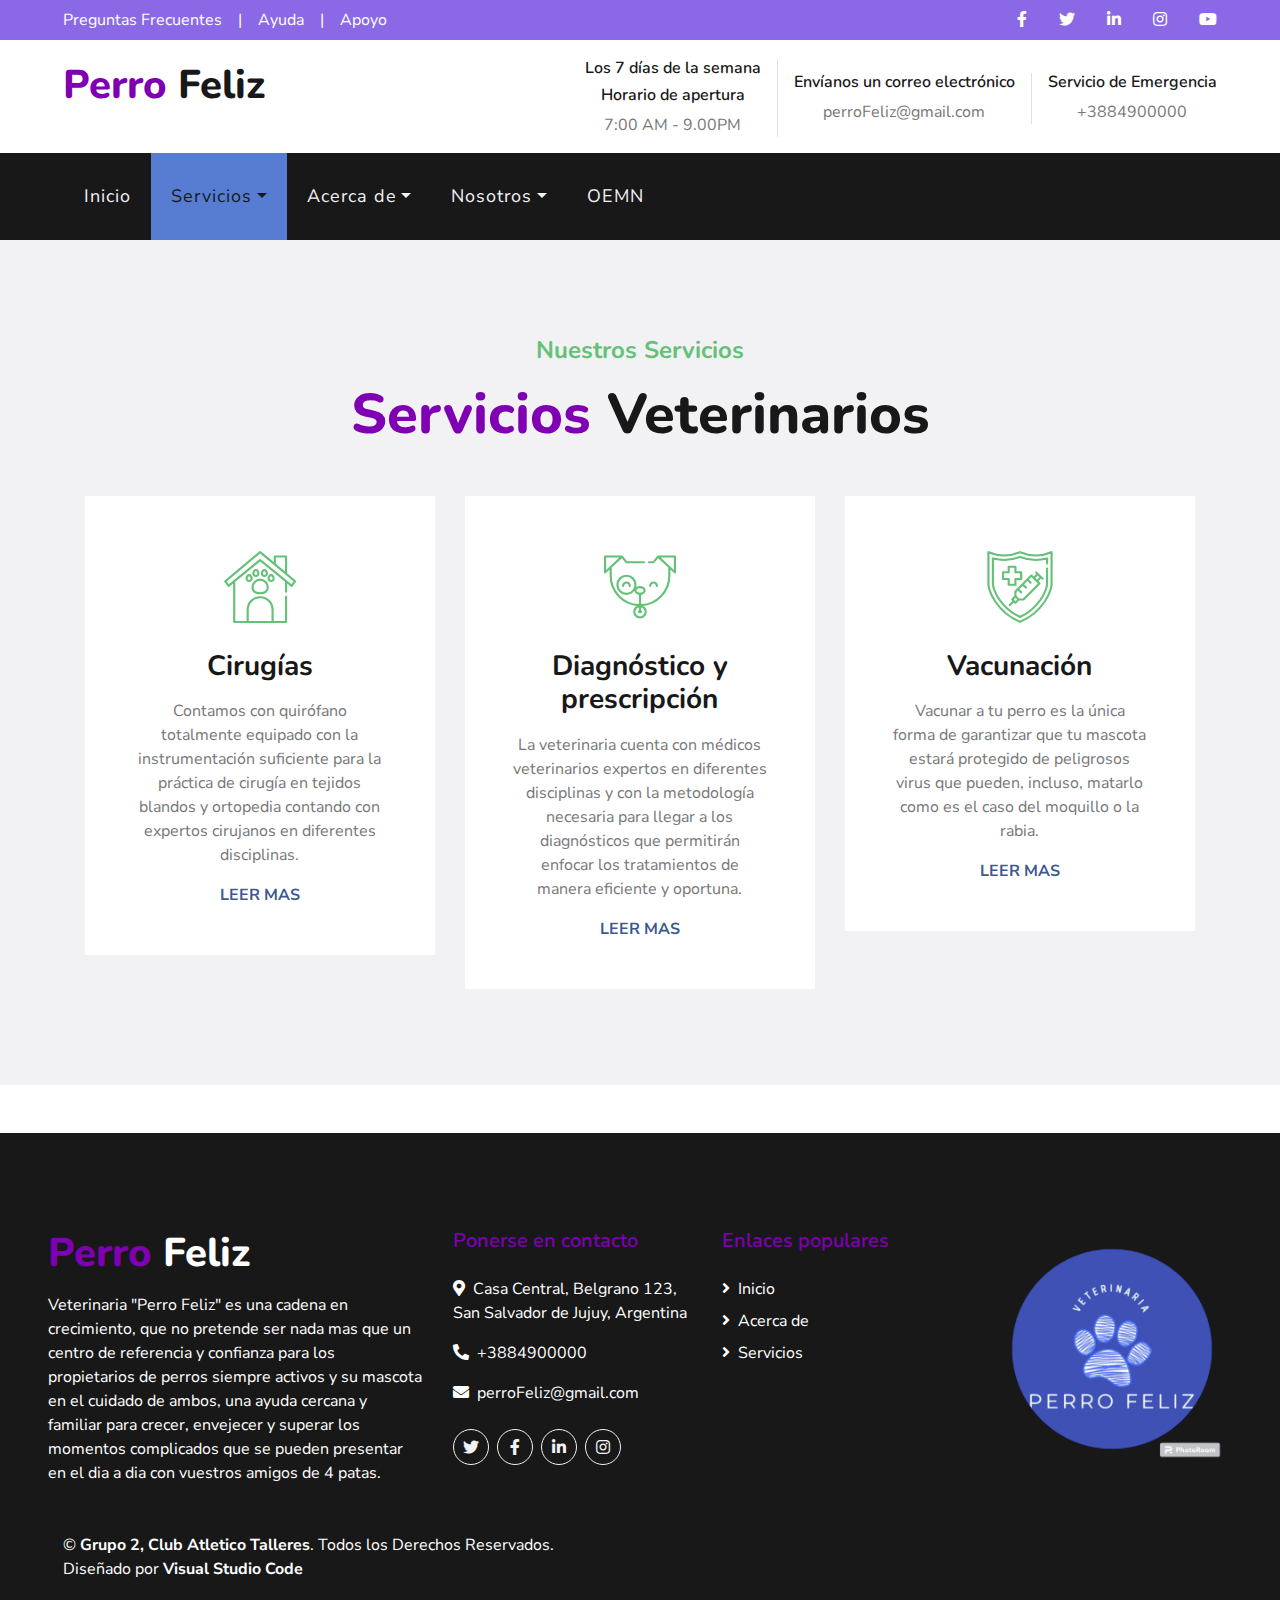
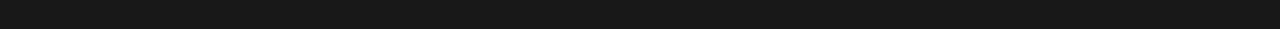
<file: service.html>
<!DOCTYPE html>
<html lang="en">

<head>
    <meta charset="utf-8">
    <title>Perro Feliz - Veterinaria</title>
    <meta content="width=device-width, initial-scale=1.0" name="viewport">
    <meta content="Free HTML Templates" name="keywords">
    <meta content="Free HTML Templates" name="description">

    <!-- Favicon -->
    <link href="img/favicon.jpg" rel="icon">

    <!-- Google Web Fonts -->
    <link href="https://fonts.googleapis.com/css2?family=Nunito+Sans&family=Nunito:wght@600;700;800&display=swap" rel="stylesheet"> 

    <!-- Font Awesome -->
    <link href="https://cdnjs.cloudflare.com/ajax/libs/font-awesome/5.10.0/css/all.min.css" rel="stylesheet">

    <!-- Flaticon Font -->
    <link href="lib/flaticon/font/flaticon.css" rel="stylesheet">

    <!-- Libraries Stylesheet -->
    <link href="lib/owlcarousel/assets/owl.carousel.min.css" rel="stylesheet">
    <link href="lib/tempusdominus/css/tempusdominus-bootstrap-4.min.css" rel="stylesheet" />

    <!-- Customized Bootstrap Stylesheet -->
    <link href="css/style.css" rel="stylesheet">
</head>

<body>
      <!-- Topbar Start -->
      <div class="container-fluid">
        <div class="row bg-secondary py-2 px-lg-5">
            <div class="col-lg-6 text-center text-lg-left mb-2 mb-lg-0">
                <div class="d-inline-flex align-items-center">
                    <a class="text-white pr-3" href="">Preguntas Frecuentes</a>
                    <span class="text-white">|</span>
                    <a class="text-white px-3" href="">Ayuda</a>
                    <span class="text-white">|</span>
                    <a class="text-white pl-3" href="">Apoyo</a>
                </div>
            </div>
            <div class="col-lg-6 text-center text-lg-right">
                <div class="d-inline-flex align-items-center">
                    <a class="text-white px-3" href="">
                        <i class="fab fa-facebook-f"></i>
                    </a>
                    <a class="text-white px-3" href="">
                        <i class="fab fa-twitter"></i>
                    </a>
                    <a class="text-white px-3" href="">
                        <i class="fab fa-linkedin-in"></i>
                    </a>
                    <a class="text-white px-3" href="">
                        <i class="fab fa-instagram"></i>
                    </a>
                    <a class="text-white pl-3" href="">
                        <i class="fab fa-youtube"></i>
                    </a>
                </div>
            </div>
        </div>
        <div class="row py-3 px-lg-5">
            <div class="col-lg-4">
                <a href="" class="navbar-brand d-none d-lg-block">
                    <h1 class="m-0 display-5 text-capitalize"><span class="text-primary">Perro  </span>Feliz</h1>
                </a>
            </div>
            <div class="col-lg-8 text-center text-lg-right">
                <div class="d-inline-flex align-items-center">
                    <div class="d-inline-flex flex-column text-center pr-3 border-right">
                        <h6>Los 7 días de la semana</h6>
                        <h6>Horario de apertura</h6>
                        <p class="m-0">7:00 AM - 9.00PM</p>
                    </div>
                    <div class="d-inline-flex flex-column text-center px-3 border-right">
                        <h6>Envíanos un correo electrónico </h6>
                        <p class="m-0">perroFeliz@gmail.com</p>
                    </div>
                    <div class="d-inline-flex flex-column text-center pl-3">
                        <h6>Servicio de Emergencia</h6>
                        <p class="m-0">+3884900000</p>
                    </div>
                </div>
            </div>
        </div>
    </div>
    <!-- Topbar End -->

    <!-- Navbar Start -->
    <div class="container-fluid p-0">
        <nav  class="navbar  navbar-expand-lg bg-dark navbar-dark py-3 py-lg-0 px-lg-5">
            <a href="" class="navbar-brand d-block d-lg-none">
                <h1 class="m-0 display-5 text-capitalize font-italic text-white"><span class="text-primary">Perro</span>Feliz</h1>
            </a>
            <button type="button" class="navbar-toggler" data-toggle="collapse" data-target="#navbarCollapse">
                <span class="navbar-toggler-icon"></span>
            </button>
            <div class="collapse navbar-collapse justify-content-between px-3" id="navbarCollapse">
                <div class="navbar-nav mr-auto py-0">
                    <a href="index.html" class="nav-item nav-link">Inicio</a>
                    
                    <div class="nav-item dropdown">
                        <a href="#" class="nav-link dropdown-toggle active" data-toggle="dropdown">Servicios</a>
                        <div class="dropdown-menu rounded-0 m-0">
                            <a href="service.html" class="dropdown-item">Servicios Veterinarios</a>
                            <a href="serviceAcicalamiento.html" class="dropdown-item">Servicios de Acicalamiento</a>
                            <a href="serviceOtros.html" class="dropdown-item">Otros</a>
                        </div>
                    </div>
                    <div class="nav-item dropdown">
                        <a href="#" class="nav-link dropdown-toggle " data-toggle="dropdown">Acerca de</a>
                        <div class="dropdown-menu rounded-0 m-0">
                            <a href="price.html" class="dropdown-item">Identidad</a>
                            <a href="myv.html" class="dropdown-item">Misión y Visión</a>
                        </div>
                    </div>
                    <div class="nav-item dropdown">
                        <a href="#" class="nav-link dropdown-toggle" data-toggle="dropdown">Nosotros</a>
                        <div class="dropdown-menu rounded-0 m-0">
                            <a href="blog.html" class="dropdown-item">Desarroladores</a>
                            <a href="single.html" class="dropdown-item">Equipo de Trabajo</a>
                        </div>
                    </div>
                    <a href="about.html" class="nav-item nav-link">OEMN</a>
                    <!--<a href="contact.html" class="nav-item nav-link">Contact</a>-->
                </div>
            </div>
        </nav>
    </div>
    <!-- Navbar End -->
        

    <!-- Servicios Medicos -->
    <div class="container-fluid bg-light pt-5" id="serviciosmed">
        <div class="container py-5">
            <div class="d-flex flex-column text-center mb-5">
                <h4 class="text-secondary mb-3">Nuestros Servicios</h4>
                <h1 class="display-4 m-0"><span class="text-primary">Servicios</span> Veterinarios</h1>
            </div>
            <div class="row pb-3">
                <div class="col-md-6 col-lg-4 mb-4">
                    <div class="d-flex flex-column text-center bg-white mb-2 p-3 p-sm-5">
                        <h3 class="flaticon-house display-3 font-weight-normal text-secondary mb-3"></h3>
                        <h3 class="mb-3">Cirugías</h3>
                        <p>Contamos con quirófano totalmente equipado con la instrumentación suficiente para la práctica de cirugía en tejidos blandos y ortopedia contando con expertos cirujanos en diferentes disciplinas.</p>
                        <a class="text-uppercase font-weight-bold" href="">Leer mas</a>
                    </div>
                </div>

               
                <div class="col-md-6 col-lg-4 mb-4">
                    <div class="d-flex flex-column text-center bg-white mb-2 p-3 p-sm-5">
                        <h3 class="flaticon-dog display-3 font-weight-normal text-secondary mb-3"></h3>
                        <h3 class="mb-3">Diagnóstico y prescripción</h3>
                        <p>La veterinaria cuenta con médicos veterinarios expertos en diferentes disciplinas y con la metodología necesaria para llegar a los diagnósticos que permitirán enfocar los tratamientos de manera eficiente y oportuna.</p>
                        <a class="text-uppercase font-weight-bold" href="">Leer mas</a>
                    </div>
                </div>
                
                <div class="col-md-6 col-lg-4 mb-4">
                    <div class="d-flex flex-column text-center bg-white mb-2 p-3 p-sm-5">
                        <h3 class="flaticon-vaccine display-3 font-weight-normal text-secondary mb-3"></h3>
                        <h3 class="mb-3">Vacunación</h3>
                        <p>Vacunar a tu perro es la única forma de garantizar que tu mascota estará protegido de peligrosos virus que pueden, incluso, matarlo como es el caso del moquillo o la rabia. 
                        </p>
                        <a class="text-uppercase font-weight-bold" href="">Leer mas</a>
                    </div>
                </div>

                

                         
            </div>
                
                 
                       
        </div>
    </div>
    <!-- Servicios End -->


   

    <!-- Footer Start -->
    <div class="container-fluid bg-dark text-white mt-5 py-5 px-sm-3 px-md-5">
        <div class="row pt-5">
            <div class="col-lg-4 col-md-12 mb-5">
                <h1 class="mb-3 display-5 text-capitalize text-white"><span class="text-primary">Perro </span>Feliz</h1>
                <p class="m-0"> Veterinaria "Perro Feliz" es una cadena en crecimiento, que no pretende ser nada mas que un centro de referencia y confianza para
                    los propietarios de perros siempre activos y su mascota en el cuidado de ambos, una ayuda cercana y familiar para crecer, envejecer y superar los 
                    momentos complicados que se pueden presentar en el dia a dia con vuestros amigos de 4 patas.
                </p>
            </div>
            <div class="col-lg-8 col-md-12">
                <div class="row">
                    <div class="col-md-4 mb-5">
                        <h5 class="text-primary mb-4">Ponerse en contacto</h5>
                        <p><i class="fa fa-map-marker-alt mr-2"></i>Casa Central, Belgrano 123, San Salvador de Jujuy, Argentina</p>
                        <p><i class="fa fa-phone-alt mr-2"></i>+3884900000</p>
                        <p><i class="fa fa-envelope mr-2"></i>perroFeliz@gmail.com</p>
                        <div class="d-flex justify-content-start mt-4">
                            <a class="btn btn-outline-light rounded-circle text-center mr-2 px-0" style="width: 36px; height: 36px;" href="#"><i class="fab fa-twitter"></i></a>
                            <a class="btn btn-outline-light rounded-circle text-center mr-2 px-0" style="width: 36px; height: 36px;" href="#"><i class="fab fa-facebook-f"></i></a>
                            <a class="btn btn-outline-light rounded-circle text-center mr-2 px-0" style="width: 36px; height: 36px;" href="#"><i class="fab fa-linkedin-in"></i></a>
                            <a class="btn btn-outline-light rounded-circle text-center mr-2 px-0" style="width: 36px; height: 36px;" href="#"><i class="fab fa-instagram"></i></a>
                        </div>
                    </div>
                    <div class="col-md-4 mb-5">
                        <h5 class="text-primary mb-4">Enlaces populares </h5>
                        <div class="d-flex flex-column justify-content-start">
                            <a class="text-white mb-2" href="index.html"><i class="fa fa-angle-right mr-2"></i>Inicio</a>
                            <a class="text-white mb-2" href="price.html"><i class="fa fa-angle-right mr-2"></i>Acerca de</a>
                            <a class="text-white mb-2" href="service.html"><i class="fa fa-angle-right mr-2"></i>Servicios</a>
                            </div>
                    </div>
                    <div class="col-md-4 mb-5"> 
                        <img class="card-img-top" src="fotos/logofoot.png" alt="">
                    </div>
                </div>
            </div>
        </div>
        <div class="col-md-6 text-center text-md-left mb-3 mb-md-0">
            <p class="m-0 text-white">
                &copy; <a class="text-white font-weight-bold" href="#">Grupo 2, Club Atletico Talleres</a>. Todos los Derechos Reservados. Diseñado por
                <a class="text-white font-weight-bold" href="https://htmlcodex.com">Visual Studio Code</a>
            </p>
        </div>
    </div>
   <!-- Footer End -->


    <!-- Back to Top -->
    <a href="#" class="btn btn-lg btn-primary back-to-top"><i class="fa fa-angle-double-up"></i></a>


    <!-- JavaScript Libraries -->
    <script src="https://code.jquery.com/jquery-3.4.1.min.js"></script>
    <script src="https://stackpath.bootstrapcdn.com/bootstrap/4.4.1/js/bootstrap.bundle.min.js"></script>
    <script src="lib/easing/easing.min.js"></script>
    <script src="lib/owlcarousel/owl.carousel.min.js"></script>
    <script src="lib/tempusdominus/js/moment.min.js"></script>
    <script src="lib/tempusdominus/js/moment-timezone.min.js"></script>
    <script src="lib/tempusdominus/js/tempusdominus-bootstrap-4.min.js"></script>

    <!-- Contact Javascript File -->
    <script src="mail/jqBootstrapValidation.min.js"></script>
    <script src="mail/contact.js"></script>

    <!-- Template Javascript -->
    <script src="js/main.js"></script>
</body>

</html>
</file>
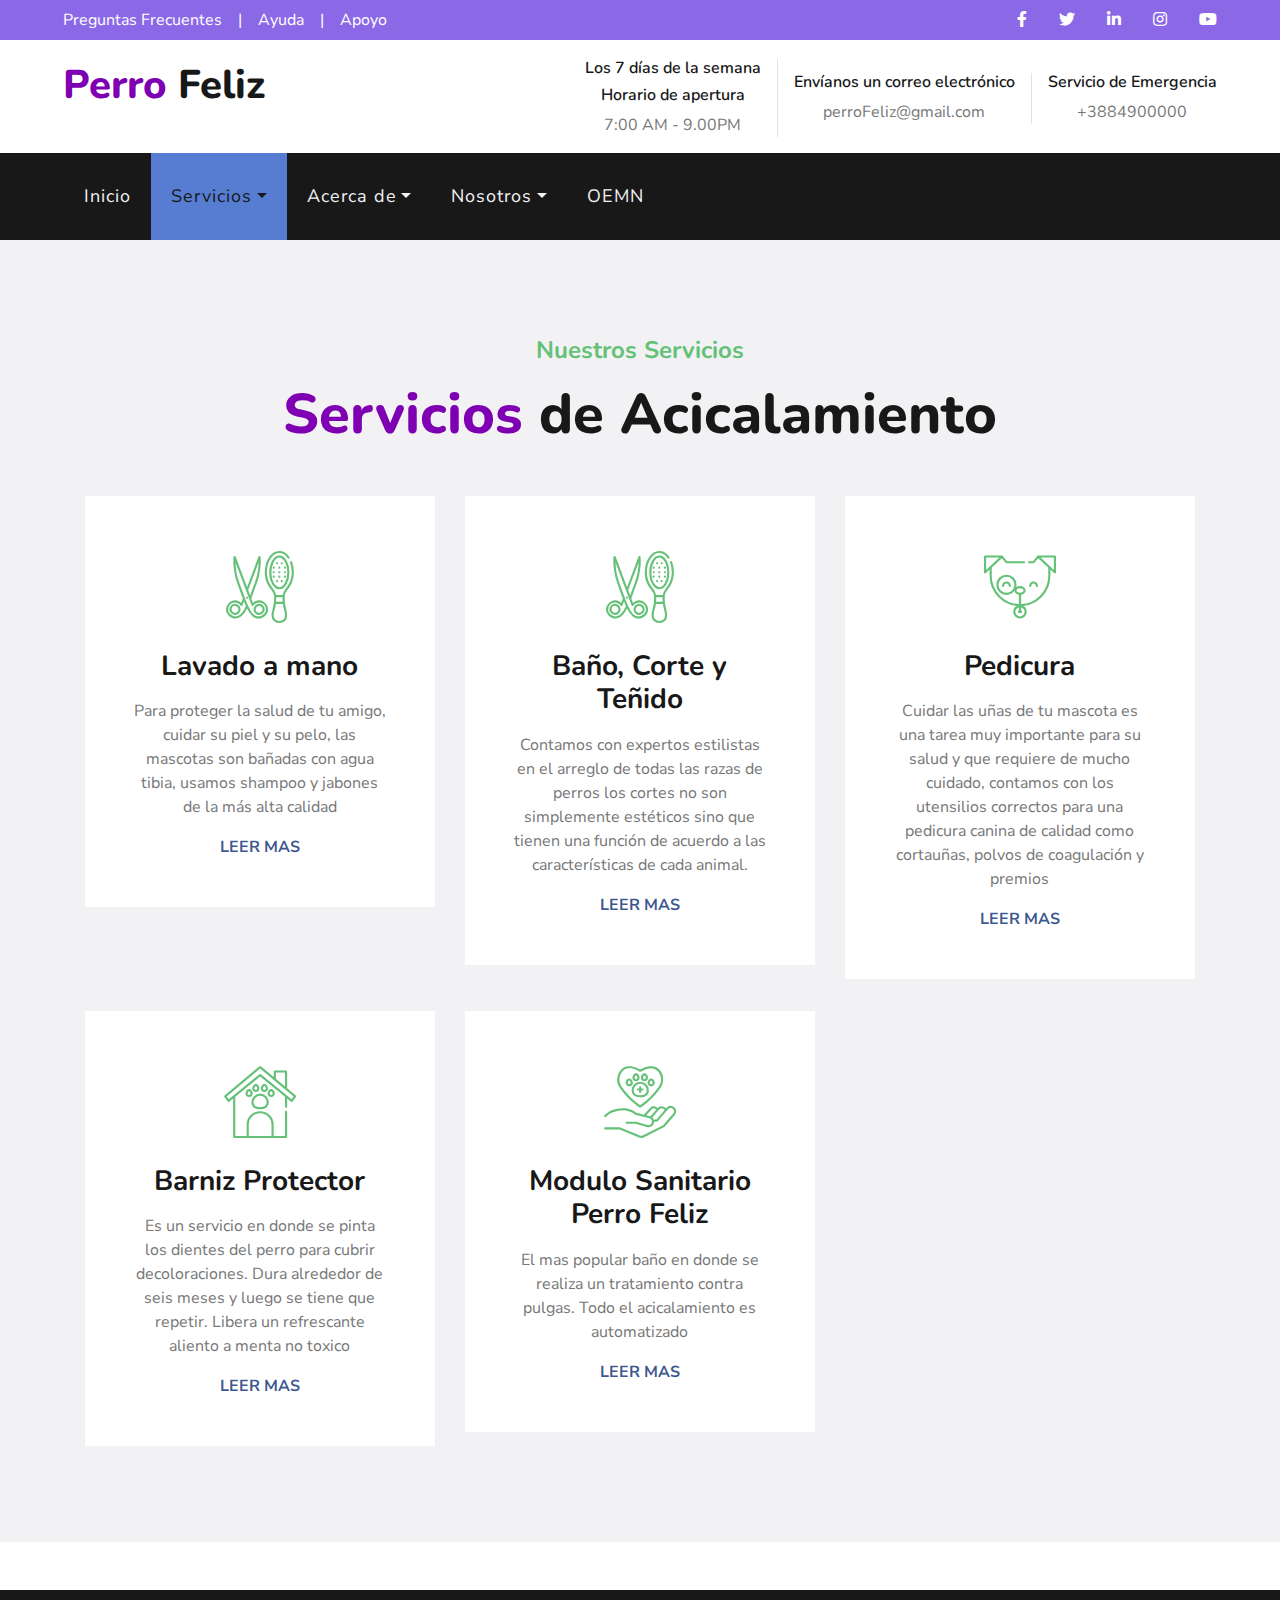
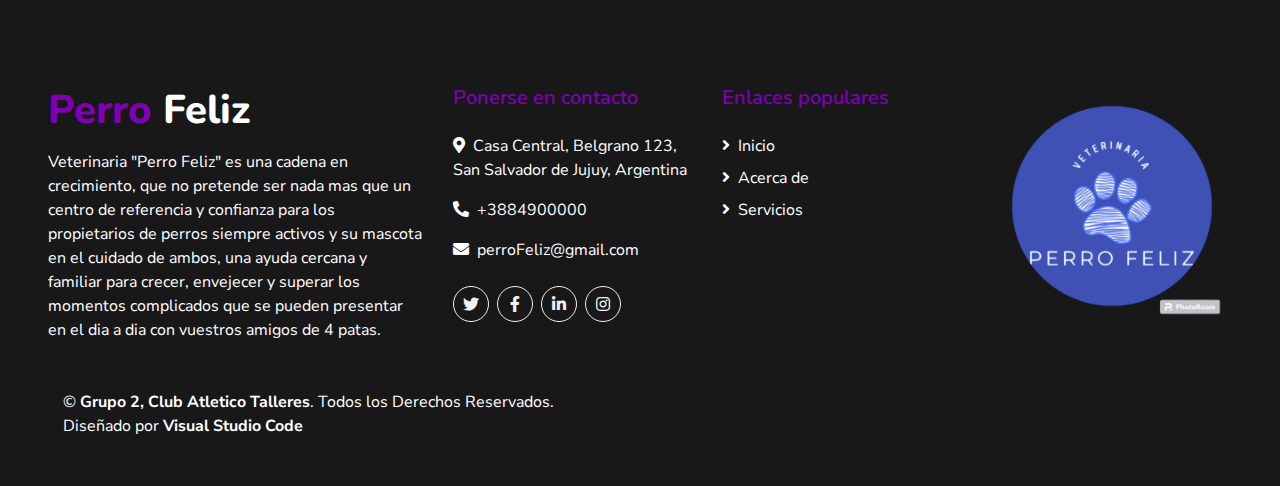
<file: serviceAcicalamiento.html>
<!DOCTYPE html>
<html lang="en">
    
<head>
    <meta charset="utf-8">
    <title>Perro Feliz - Veterinaria</title>
    <meta content="width=device-width, initial-scale=1.0" name="viewport">
    <meta content="Free HTML Templates" name="keywords">
    <meta content="Free HTML Templates" name="description">

    <!-- Favicon -->
    <link href="img/favicon.jpg" rel="icon">

    <!-- Google Web Fonts -->
    <link href="https://fonts.googleapis.com/css2?family=Nunito+Sans&family=Nunito:wght@600;700;800&display=swap" rel="stylesheet"> 

    <!-- Font Awesome -->
    <link href="https://cdnjs.cloudflare.com/ajax/libs/font-awesome/5.10.0/css/all.min.css" rel="stylesheet">

    <!-- Flaticon Font -->
    <link href="lib/flaticon/font/flaticon.css" rel="stylesheet">

    <!-- Libraries Stylesheet -->
    <link href="lib/owlcarousel/assets/owl.carousel.min.css" rel="stylesheet">
    <link href="lib/tempusdominus/css/tempusdominus-bootstrap-4.min.css" rel="stylesheet" />

    <!-- Customized Bootstrap Stylesheet -->
    <link href="css/style.css" rel="stylesheet">
</head>

<body>
       <!-- Topbar Start -->
       <div class="container-fluid">
        <div class="row bg-secondary py-2 px-lg-5">
            <div class="col-lg-6 text-center text-lg-left mb-2 mb-lg-0">
                <div class="d-inline-flex align-items-center">
                    <a class="text-white pr-3" href="">Preguntas Frecuentes</a>
                    <span class="text-white">|</span>
                    <a class="text-white px-3" href="">Ayuda</a>
                    <span class="text-white">|</span>
                    <a class="text-white pl-3" href="">Apoyo</a>
                </div>
            </div>
            <div class="col-lg-6 text-center text-lg-right">
                <div class="d-inline-flex align-items-center">
                    <a class="text-white px-3" href="">
                        <i class="fab fa-facebook-f"></i>
                    </a>
                    <a class="text-white px-3" href="">
                        <i class="fab fa-twitter"></i>
                    </a>
                    <a class="text-white px-3" href="">
                        <i class="fab fa-linkedin-in"></i>
                    </a>
                    <a class="text-white px-3" href="">
                        <i class="fab fa-instagram"></i>
                    </a>
                    <a class="text-white pl-3" href="">
                        <i class="fab fa-youtube"></i>
                    </a>
                </div>
            </div>
        </div>
        <div class="row py-3 px-lg-5">
            <div class="col-lg-4">
                <a href="" class="navbar-brand d-none d-lg-block">
                    <h1 class="m-0 display-5 text-capitalize"><span class="text-primary">Perro </span>Feliz</h1>
                </a>
            </div>
            <div class="col-lg-8 text-center text-lg-right">
                <div class="d-inline-flex align-items-center">
                    <div class="d-inline-flex flex-column text-center pr-3 border-right">
                        <h6>Los 7 días de la semana</h6>
                        <h6>Horario de apertura</h6>
                        <p class="m-0">7:00 AM - 9.00PM</p>
                    </div>
                    <div class="d-inline-flex flex-column text-center px-3 border-right">
                        <h6>Envíanos un correo electrónico </h6>
                        <p class="m-0">perroFeliz@gmail.com</p>
                    </div>
                    <div class="d-inline-flex flex-column text-center pl-3">
                        <h6>Servicio de Emergencia</h6>
                        <p class="m-0">+3884900000</p>
                    </div>
                </div>
            </div>
        </div>
    </div>
    <!-- Topbar End -->

    <!-- Navbar Start -->
    <div class="container-fluid p-0">
        <nav class="navbar navbar-expand-lg bg-dark navbar-dark py-3 py-lg-0 px-lg-5">
            <a href="" class="navbar-brand d-block d-lg-none">
                <h1 class="m-0 display-5 text-capitalize font-italic text-white"><span class="text-primary">Safety</span>First</h1>
            </a>
            <button type="button" class="navbar-toggler" data-toggle="collapse" data-target="#navbarCollapse">
                <span class="navbar-toggler-icon"></span>
            </button>
            <div class="collapse navbar-collapse justify-content-between px-3" id="navbarCollapse">
                <div class="navbar-nav mr-auto py-0">
                    <a href="index.html" class="nav-item nav-link">Inicio</a>
                    
                    <div class="nav-item dropdown">
                        <a href="#" class="nav-link dropdown-toggle active" data-toggle="dropdown">Servicios</a>
                        <div class="dropdown-menu rounded-0 m-0">
                            <a href="service.html" class="dropdown-item">Servicios Veterinarios</a>
                            <a href="serviceAcicalamiento.html" class="dropdown-item">Servicios de Acicalamiento</a>
                            <a href="serviceOtros.html" class="dropdown-item">Otros</a>
                        </div>
                    </div>
                    <div class="nav-item dropdown">
                        <a href="#" class="nav-link dropdown-toggle" data-toggle="dropdown">Acerca de</a>
                        <div class="dropdown-menu rounded-0 m-0">
                            <a href="price.html" class="dropdown-item">Identidad</a>
                            <a href="myv.html" class="dropdown-item">Misión y Visión</a>
                        </div>
                    </div>
                    <div class="nav-item dropdown">
                        <a href="#" class="nav-link dropdown-toggle" data-toggle="dropdown">Nosotros</a>
                        <div class="dropdown-menu rounded-0 m-0">
                            <a href="blog.html" class="dropdown-item">Desarroladores</a>
                            <a href="single.html" class="dropdown-item">Equipo de Trabajo</a>
                        </div>
                    </div>
                    <a href="about.html" class="nav-item nav-link">OEMN </a>
                </div>
            </div>
        </nav>
    </div>
          <!--<Fin Navbar>-->

<!-- Services Start -->
    <div class="container-fluid bg-light pt-5">
        <div class="container py-5">
            <div class="d-flex flex-column text-center mb-5">
                <h4 class="text-secondary mb-3">Nuestros Servicios</h4>
                <h1 class="display-4 m-0"><span class="text-primary">Servicios</span> de Acicalamiento</h1>
            </div>
            <div class="row pb-3">
                <div class="col-md-6 col-lg-4 mb-4">
                    <div class="d-flex flex-column text-center bg-white mb-2 p-3 p-sm-5">
                        <h3 class="flaticon-grooming display-3 font-weight-normal text-secondary mb-3"></h3>
                        <h3 class="mb-3">Lavado a mano</h3>
                        <p>Para proteger la salud de tu amigo, cuidar su piel y su pelo, las mascotas son bañadas con agua tibia, usamos shampoo y jabones de la más alta calidad</p>
                        <a class="text-uppercase font-weight-bold" href="">Leer mas</a>
                    </div>
                </div>
                <div class="col-md-6 col-lg-4 mb-4">
                    <div class="d-flex flex-column text-center bg-white mb-2 p-3 p-sm-5">
                        <h3 class="flaticon-grooming display-3 font-weight-normal text-secondary mb-3"></h3>
                        <h3 class="mb-3">Baño, Corte y Teñido</h3>
                        <p>Contamos con expertos estilistas en el arreglo de todas las razas de perros los cortes no son simplemente estéticos sino que tienen una función de acuerdo a las características de cada animal.
                        </p>
                        <a class="text-uppercase font-weight-bold" href="">Leer mas</a>
                    </div>
                </div>
                <div class="col-md-6 col-lg-4 mb-4">
                    <div class="d-flex flex-column text-center bg-white mb-2 p-3 p-sm-5">
                        <h3 class="flaticon-dog display-3 font-weight-normal text-secondary mb-3"></h3>
                        <h3 class="mb-3">Pedicura</h3>
                        <p>Cuidar las uñas de tu mascota es una tarea muy importante para su salud y que requiere de mucho cuidado, contamos con los utensilios correctos para una pedicura canina de calidad como cortauñas, polvos de coagulación y premios</p>
                        <a class="text-uppercase font-weight-bold" href="">Leer mas</a>
                    </div>
                </div>
                <div class="col-md-6 col-lg-4 mb-4">
                    <div class="d-flex flex-column text-center bg-white mb-2 p-3 p-sm-5">
                        <h3 class="flaticon-house display-3 font-weight-normal text-secondary mb-3"></h3>
                        <h3 class="mb-3">Barniz Protector</h3>
                        <p>Es un servicio en donde se pinta los dientes del perro para cubrir decoloraciones. Dura alrededor de seis meses y luego se tiene que repetir. Libera un refrescante aliento a menta no toxico </p>
                        <a class="text-uppercase font-weight-bold" href="">Leer mas</a>
                    </div>
                </div>
                <div class="col-md-6 col-lg-4 mb-4">
                    <div class="d-flex flex-column text-center bg-white mb-2 p-3 p-sm-5">
                        <h3 class="flaticon-care display-3 font-weight-normal text-secondary mb-3"></h3>
                        <h3 class="mb-3">Modulo Sanitario Perro Feliz</h3>
                        <p>El mas popular baño en donde se realiza un tratamiento contra pulgas. Todo el acicalamiento es automatizado</p>
                        <a class="text-uppercase font-weight-bold" href="">Leer mas</a>
                    </div>
                </div>
            </div>
        </div>
    </div>
<!-- Services End-->
   

<!-- Footer Start -->
    <div class="container-fluid bg-dark text-white mt-5 py-5 px-sm-3 px-md-5">
        <div class="row pt-5">
            <div class="col-lg-4 col-md-12 mb-5">
                <h1 class="mb-3 display-5 text-capitalize text-white"><span class="text-primary">Perro </span>Feliz</h1>
                <p class="m-0"> Veterinaria "Perro Feliz" es una cadena en crecimiento, que no pretende ser nada mas que un centro de referencia y confianza para
                    los propietarios de perros siempre activos y su mascota en el cuidado de ambos, una ayuda cercana y familiar para crecer, envejecer y superar los 
                    momentos complicados que se pueden presentar en el dia a dia con vuestros amigos de 4 patas.
                </p>
            </div>
            <div class="col-lg-8 col-md-12">
                <div class="row">
                    <div class="col-md-4 mb-5">
                        <h5 class="text-primary mb-4">Ponerse en contacto</h5>
                        <p><i class="fa fa-map-marker-alt mr-2"></i>Casa Central, Belgrano 123, San Salvador de Jujuy, Argentina</p>
                        <p><i class="fa fa-phone-alt mr-2"></i>+3884900000</p>
                        <p><i class="fa fa-envelope mr-2"></i>perroFeliz@gmail.com</p>
                        <div class="d-flex justify-content-start mt-4">
                            <a class="btn btn-outline-light rounded-circle text-center mr-2 px-0" style="width: 36px; height: 36px;" href="#"><i class="fab fa-twitter"></i></a>
                            <a class="btn btn-outline-light rounded-circle text-center mr-2 px-0" style="width: 36px; height: 36px;" href="#"><i class="fab fa-facebook-f"></i></a>
                            <a class="btn btn-outline-light rounded-circle text-center mr-2 px-0" style="width: 36px; height: 36px;" href="#"><i class="fab fa-linkedin-in"></i></a>
                            <a class="btn btn-outline-light rounded-circle text-center mr-2 px-0" style="width: 36px; height: 36px;" href="#"><i class="fab fa-instagram"></i></a>
                        </div>
                    </div>
                    <div class="col-md-4 mb-5">
                        <h5 class="text-primary mb-4">Enlaces populares </h5>
                        <div class="d-flex flex-column justify-content-start">
                            <a class="text-white mb-2" href="index.html"><i class="fa fa-angle-right mr-2"></i>Inicio</a>
                            <a class="text-white mb-2" href="price.html"><i class="fa fa-angle-right mr-2"></i>Acerca de</a>
                            <a class="text-white mb-2" href="service.html"><i class="fa fa-angle-right mr-2"></i>Servicios</a>
                            </div>
                    </div>
                    <div class="col-md-4 mb-5"> 
                        <img class="card-img-top" src="fotos/logofoot.png" alt="">
                    </div>
                </div>
            </div>
        </div>
        <div class="col-md-6 text-center text-md-left mb-3 mb-md-0">
            <p class="m-0 text-white">
                &copy; <a class="text-white font-weight-bold" href="#">Grupo 2, Club Atletico Talleres</a>. Todos los Derechos Reservados. Diseñado por
                <a class="text-white font-weight-bold" href="https://htmlcodex.com">Visual Studio Code</a>
            </p>
        </div>
    </div>
<!-- Footer End -->
 
<!-- Back to Top -->
 <a href="#" class="btn btn-lg btn-primary back-to-top"><i class="fa fa-angle-double-up"></i></a>


 <!-- JavaScript Libraries -->
 <script src="https://code.jquery.com/jquery-3.4.1.min.js"></script>
 <script src="https://stackpath.bootstrapcdn.com/bootstrap/4.4.1/js/bootstrap.bundle.min.js"></script>
 <script src="lib/easing/easing.min.js"></script>
 <script src="lib/owlcarousel/owl.carousel.min.js"></script>
 <script src="lib/tempusdominus/js/moment.min.js"></script>
 <script src="lib/tempusdominus/js/moment-timezone.min.js"></script>
 <script src="lib/tempusdominus/js/tempusdominus-bootstrap-4.min.js"></script>

 <!-- Contact Javascript File -->
 <script src="mail/jqBootstrapValidation.min.js"></script>
 <script src="mail/contact.js"></script>

 <!-- Template Javascript -->
 <script src="js/main.js"></script>
 </body>
</html>
</file>
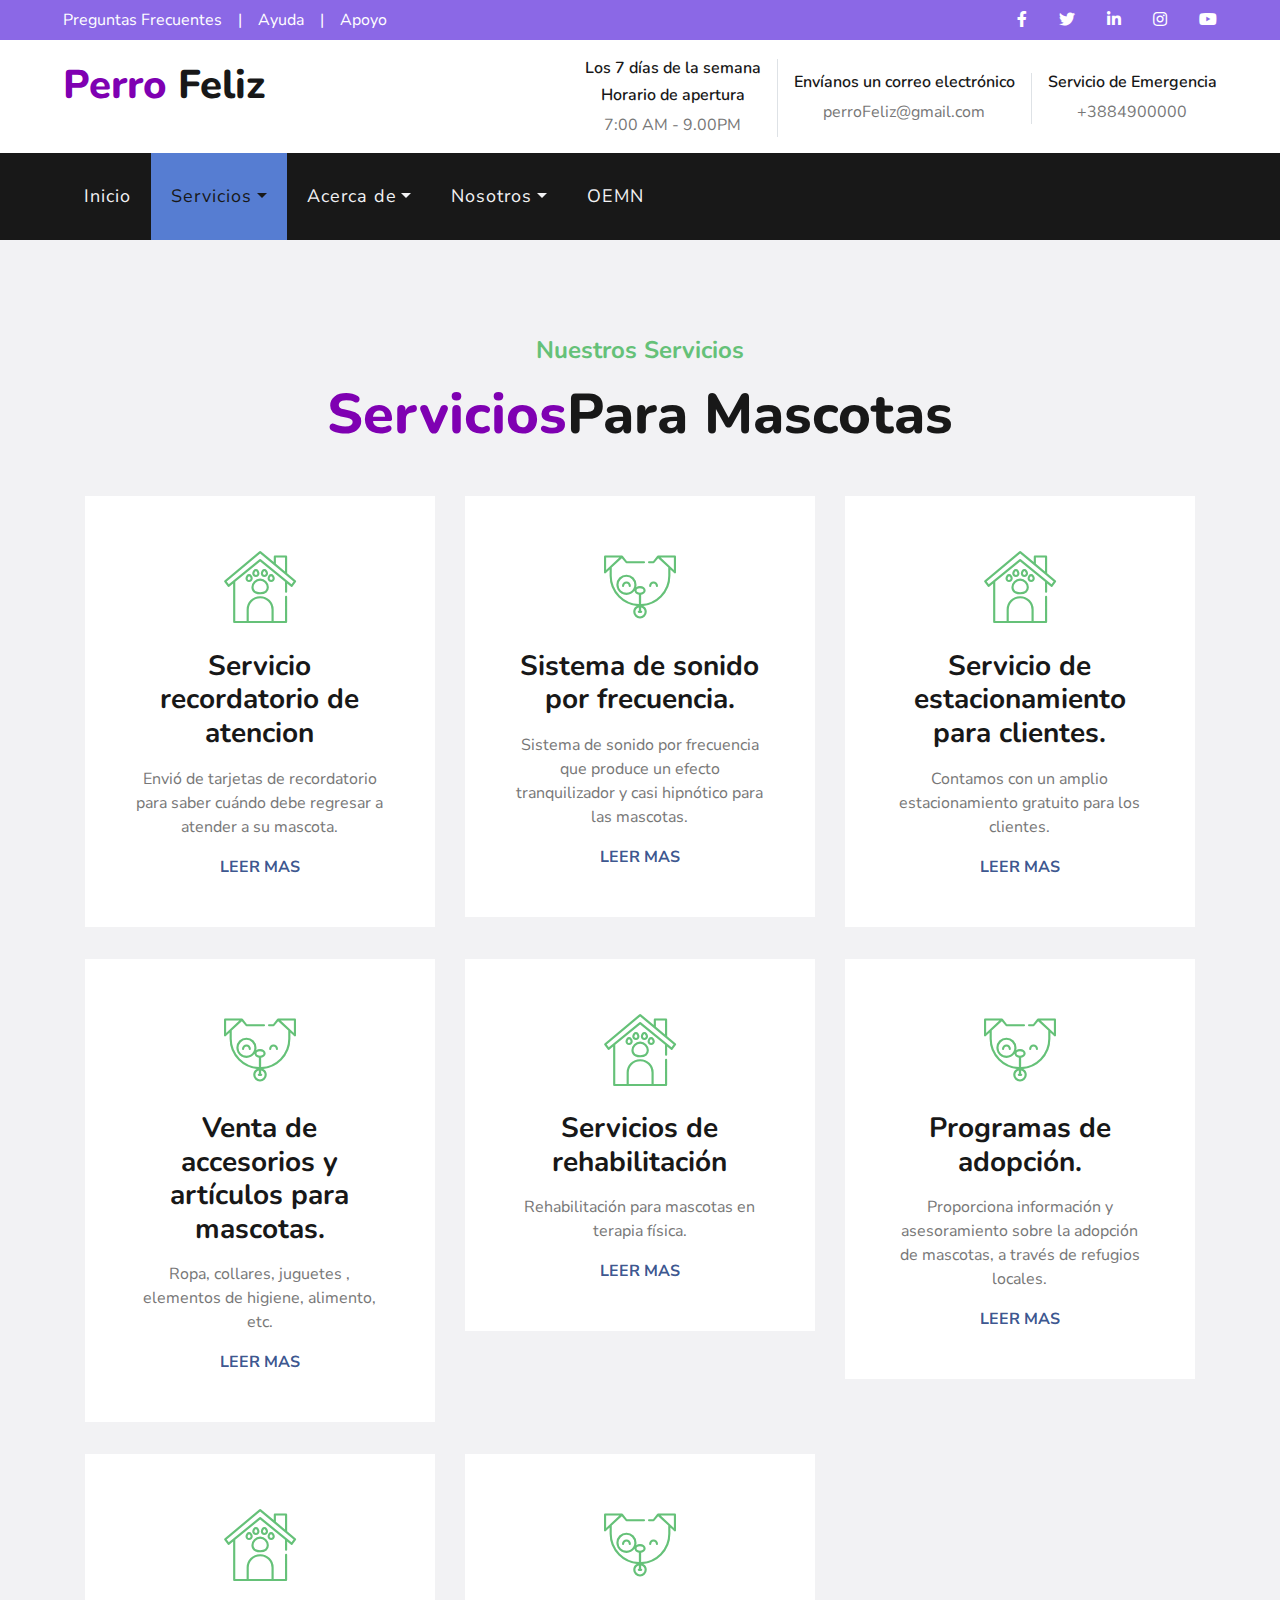
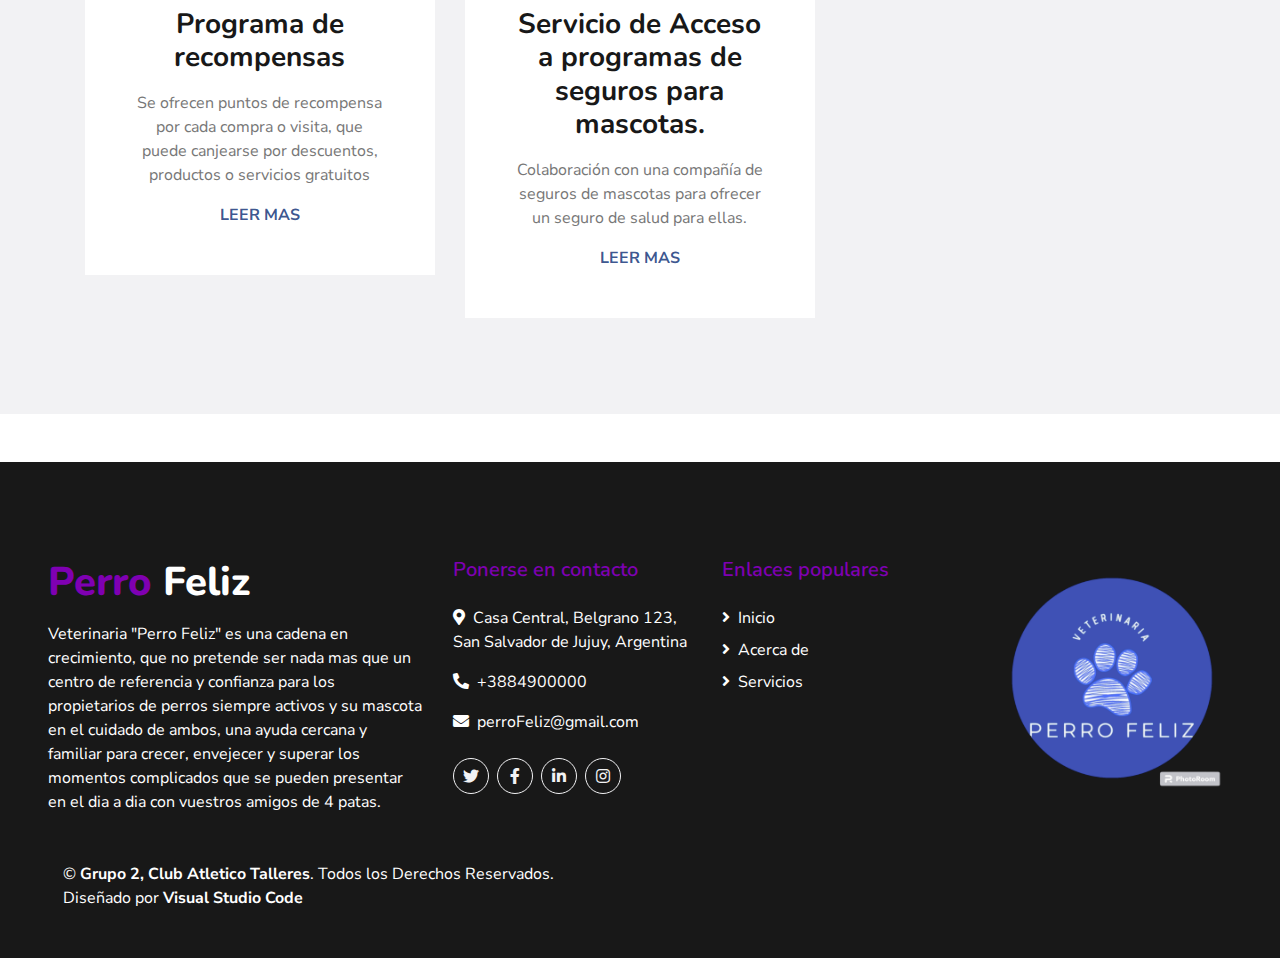
<file: serviceOtros.html>
<!DOCTYPE html>
<html lang="en">
<head>
    <meta charset="utf-8">
    <title>Perro Feliz - Veterinaria</title>
    <meta content="width=device-width, initial-scale=1.0" name="viewport">
    <meta content="Free HTML Templates" name="keywords">
    <meta content="Free HTML Templates" name="description">

    <!-- Favicon -->
    <link href="img/favicon.jpg" rel="icon">

    <!-- Google Web Fonts -->
    <link href="https://fonts.googleapis.com/css2?family=Nunito+Sans&family=Nunito:wght@600;700;800&display=swap" rel="stylesheet"> 

    <!-- Font Awesome -->
    <link href="https://cdnjs.cloudflare.com/ajax/libs/font-awesome/5.10.0/css/all.min.css" rel="stylesheet">

    <!-- Flaticon Font -->
    <link href="lib/flaticon/font/flaticon.css" rel="stylesheet">

    <!-- Libraries Stylesheet -->
    <link href="lib/owlcarousel/assets/owl.carousel.min.css" rel="stylesheet">
    <link href="lib/tempusdominus/css/tempusdominus-bootstrap-4.min.css" rel="stylesheet" />

    <!-- Customized Bootstrap Stylesheet -->
    <link href="css/style.css" rel="stylesheet">
</head>
<body>
    <!-- Topbar Start -->
    <div class="container-fluid">
        <div class="row bg-secondary py-2 px-lg-5">
            <div class="col-lg-6 text-center text-lg-left mb-2 mb-lg-0">
                <div class="d-inline-flex align-items-center">
                    <a class="text-white pr-3" href="">Preguntas Frecuentes</a>
                    <span class="text-white">|</span>
                    <a class="text-white px-3" href="">Ayuda</a>
                    <span class="text-white">|</span>
                    <a class="text-white pl-3" href="">Apoyo</a>
                </div>
            </div>
            <div class="col-lg-6 text-center text-lg-right">
                <div class="d-inline-flex align-items-center">
                    <a class="text-white px-3" href="">
                        <i class="fab fa-facebook-f"></i>
                    </a>
                    <a class="text-white px-3" href="">
                        <i class="fab fa-twitter"></i>
                    </a>
                    <a class="text-white px-3" href="">
                        <i class="fab fa-linkedin-in"></i>
                    </a>
                    <a class="text-white px-3" href="">
                        <i class="fab fa-instagram"></i>
                    </a>
                    <a class="text-white pl-3" href="">
                        <i class="fab fa-youtube"></i>
                    </a>
                </div>
            </div>
        </div>
        <div class="row py-3 px-lg-5">
            <div class="col-lg-4">
                <a href="" class="navbar-brand d-none d-lg-block">
                    <h1 class="m-0 display-5 text-capitalize"><span class="text-primary">Perro </span>Feliz</h1>
                </a>
            </div>
            <div class="col-lg-8 text-center text-lg-right">
                <div class="d-inline-flex align-items-center">
                    <div class="d-inline-flex flex-column text-center pr-3 border-right">
                        <h6>Los 7 días de la semana</h6>
                        <h6>Horario de apertura</h6>
                        <p class="m-0">7:00 AM - 9.00PM</p>
                    </div>
                    <div class="d-inline-flex flex-column text-center px-3 border-right">
                        <h6>Envíanos un correo electrónico </h6>
                        <p class="m-0">perroFeliz@gmail.com</p>
                    </div>
                    <div class="d-inline-flex flex-column text-center pl-3">
                        <h6>Servicio de Emergencia</h6>
                        <p class="m-0">+3884900000</p>
                    </div>
                </div>
            </div>
        </div>
    </div>
    <!-- Topbar fin -->
    <!-- Navbar star -->
    <div class="container-fluid p-0">
        <nav class="navbar navbar-expand-lg bg-dark navbar-dark py-3 py-lg-0 px-lg-5">
            <a href="" class="navbar-brand d-block d-lg-none">
                <h1 class="m-0 display-5 text-capitalize font-italic text-white"><span class="text-primary">Perro</span>Feliz</h1>
            </a>
            <button type="button" class="navbar-toggler" data-toggle="collapse" data-target="#navbarCollapse">
                <span class="navbar-toggler-icon"></span>
            </button>
            <div class="collapse navbar-collapse justify-content-between px-3" id="navbarCollapse">
                <div class="navbar-nav mr-auto py-0">
                    <a href="index.html" class="nav-item nav-link">Inicio</a>
                    
                    <div class="nav-item dropdown">
                        <a href="#" class="nav-link dropdown-toggle active " data-toggle="dropdown">Servicios</a>
                        <div class="dropdown-menu rounded-0 m-0">
                            <a href="service.html" class="dropdown-item">Servicios Veterinarios</a>
                            <a href="serviceAcicalamiento.html" class="dropdown-item">Servicios de Acicalamiento</a>
                            <a href="serviceOtros.html" class="dropdown-item">Otros</a>
                        </div>
                    </div>
                    <div class="nav-item dropdown">
                        <a href="#" class="nav-link dropdown-toggle" data-toggle="dropdown">Acerca de</a>
                        <div class="dropdown-menu rounded-0 m-0">
                            <a href="price.html" class="dropdown-item">Identidad</a>
                            <a href="myv.html" class="dropdown-item">Misión y Visión</a>
                        </div>
                    </div>
                    <div class="nav-item dropdown">
                        <a href="#" class="nav-link dropdown-toggle" data-toggle="dropdown">Nosotros</a>
                        <div class="dropdown-menu rounded-0 m-0">
                            <a href="blog.html" class="dropdown-item">Desarroladores</a>
                            <a href="single.html" class="dropdown-item">Equipo de Trabajo</a>
                        </div>
                    </div>
                    <a href="about.html" class="nav-item nav-link">OEMN</a>
                    <!--<a href="contact.html" class="nav-item nav-link">Contact</a>-->
                </div>
            </div>
        </nav>
    </div>
    <!-- Navbar End -->

    <!-- Services Start -->
    <div class="container-fluid bg-light pt-5">
        <div class="container py-5">
            <div class="d-flex flex-column text-center mb-5">
                <h4 class="text-secondary mb-3">Nuestros Servicios</h4>
                <h1 class="display-4 m-0"><span class="text-primary">Servicios</span>Para Mascotas</h1>
            </div>
            <div class="row pb-3">
                <div class="col-md-6 col-lg-4 mb-4">
                    <div class="d-flex flex-column text-center bg-white mb-2 p-3 p-sm-5">
                        <h3 class="flaticon-house display-3 font-weight-normal text-secondary mb-3"></h3>
                        <h3 class="mb-3">Servicio recordatorio de atencion</h3>
                        <p>Envió de tarjetas de recordatorio para saber cuándo debe regresar a atender a su mascota.</p>
                        <a class="text-uppercase font-weight-bold" href="">Leer mas</a>
                    </div>
                </div>
                <div class="col-md-6 col-lg-4 mb-4">
                    <div class="d-flex flex-column text-center bg-white mb-2 p-3 p-sm-5">
                        <h3 class="flaticon-dog display-3 font-weight-normal text-secondary mb-3"></h3>
                        <h3 class="mb-3">Sistema de sonido por frecuencia.</h3>
                        <p>Sistema de sonido por frecuencia que produce un efecto tranquilizador y casi hipnótico para las mascotas. </p>
                        <a class="text-uppercase font-weight-bold" href="">Leer mas</a>
                    </div>
                </div>
                <div class="col-md-6 col-lg-4 mb-4">
                    <div class="d-flex flex-column text-center bg-white mb-2 p-3 p-sm-5">
                        <h3 class="flaticon-house display-3 font-weight-normal text-secondary mb-3"></h3>
                        <h3 class="mb-3">Servicio de estacionamiento para clientes.</h3>
                        <p>Contamos con un amplio estacionamiento gratuito para los clientes.</p>
                        <a class="text-uppercase font-weight-bold" href="">Leer mas</a>
                    </div>
                </div> 
                <div class="col-md-6 col-lg-4 mb-4">
                    <div class="d-flex flex-column text-center bg-white mb-2 p-3 p-sm-5">
                        <h3 class="flaticon-dog display-3 font-weight-normal text-secondary mb-3"></h3>
                        <h3 class="mb-3">Venta de accesorios y artículos para mascotas.</h3>
                        <p>Ropa, collares, juguetes , elementos de higiene, alimento, etc.</p>
                        <a class="text-uppercase font-weight-bold" href="">Leer mas</a>
                    </div>
                </div>
                <div class="col-md-6 col-lg-4 mb-4">
                    <div class="d-flex flex-column text-center bg-white mb-2 p-3 p-sm-5">
                        <h3 class="flaticon-house display-3 font-weight-normal text-secondary mb-3"></h3>
                        <h3 class="mb-3">Servicios de rehabilitación</h3>
                        <p>Rehabilitación para mascotas en terapia física.</p>
                        <a class="text-uppercase font-weight-bold" href="">Leer mas</a>
                    </div>
                </div>
                <div class="col-md-6 col-lg-4 mb-4">
                    <div class="d-flex flex-column text-center bg-white mb-2 p-3 p-sm-5">
                        <h3 class="flaticon-dog display-3 font-weight-normal text-secondary mb-3"></h3>
                        <h3 class="mb-3">Programas de adopción.</h3>
                        <p>Proporciona información y asesoramiento sobre la adopción de mascotas, a través de refugios locales.</p>
                        <a class="text-uppercase font-weight-bold" href="">Leer mas</a>
                    </div>
                </div>
                <div class="col-md-6 col-lg-4 mb-4">
                    <div class="d-flex flex-column text-center bg-white mb-2 p-3 p-sm-5">
                        <h3 class="flaticon-house display-3 font-weight-normal text-secondary mb-3"></h3>
                        <h3 class="mb-3">Programa de recompensas</h3>
                        <p>Se ofrecen puntos de recompensa por cada compra o visita, que puede canjearse por descuentos, productos o servicios gratuitos</p>
                        <a class="text-uppercase font-weight-bold" href="">Leer mas</a>
                    </div>
                </div>
                <div class="col-md-6 col-lg-4 mb-4">
                    <div class="d-flex flex-column text-center bg-white mb-2 p-3 p-sm-5">
                        <h3 class="flaticon-dog display-3 font-weight-normal text-secondary mb-3"></h3>
                        <h3 class="mb-3">Servicio de Acceso a programas de seguros para mascotas.</h3>
                        <p>Colaboración con una compañía de seguros de mascotas para ofrecer un seguro de salud para ellas.</p>
                        <a class="text-uppercase font-weight-bold" href="">Leer mas</a>
                    </div>
                </div>



            </div>
        </div>
    </div>    
    <!-- Services End -->
    
<!-- Footer Start -->
    <div class="container-fluid bg-dark text-white mt-5 py-5 px-sm-3 px-md-5">
        <div class="row pt-5">
            <div class="col-lg-4 col-md-12 mb-5">
                <h1 class="mb-3 display-5 text-capitalize text-white"><span class="text-primary">Perro </span>Feliz</h1>
                <p class="m-0"> Veterinaria "Perro Feliz" es una cadena en crecimiento, que no pretende ser nada mas que un centro de referencia y confianza para
                    los propietarios de perros siempre activos y su mascota en el cuidado de ambos, una ayuda cercana y familiar para crecer, envejecer y superar los 
                    momentos complicados que se pueden presentar en el dia a dia con vuestros amigos de 4 patas.
                </p>
            </div>
            <div class="col-lg-8 col-md-12">
                <div class="row">
                    <div class="col-md-4 mb-5">
                        <h5 class="text-primary mb-4">Ponerse en contacto</h5>
                        <p><i class="fa fa-map-marker-alt mr-2"></i>Casa Central, Belgrano 123, San Salvador de Jujuy, Argentina</p>
                        <p><i class="fa fa-phone-alt mr-2"></i>+3884900000</p>
                        <p><i class="fa fa-envelope mr-2"></i>perroFeliz@gmail.com</p>
                        <div class="d-flex justify-content-start mt-4">
                            <a class="btn btn-outline-light rounded-circle text-center mr-2 px-0" style="width: 36px; height: 36px;" href="#"><i class="fab fa-twitter"></i></a>
                            <a class="btn btn-outline-light rounded-circle text-center mr-2 px-0" style="width: 36px; height: 36px;" href="#"><i class="fab fa-facebook-f"></i></a>
                            <a class="btn btn-outline-light rounded-circle text-center mr-2 px-0" style="width: 36px; height: 36px;" href="#"><i class="fab fa-linkedin-in"></i></a>
                            <a class="btn btn-outline-light rounded-circle text-center mr-2 px-0" style="width: 36px; height: 36px;" href="#"><i class="fab fa-instagram"></i></a>
                        </div>
                    </div>
                    <div class="col-md-4 mb-5">
                        <h5 class="text-primary mb-4">Enlaces populares </h5>
                        <div class="d-flex flex-column justify-content-start">
                            <a class="text-white mb-2" href="index.html"><i class="fa fa-angle-right mr-2"></i>Inicio</a>
                            <a class="text-white mb-2" href="price.html"><i class="fa fa-angle-right mr-2"></i>Acerca de</a>
                            <a class="text-white mb-2" href="service.html"><i class="fa fa-angle-right mr-2"></i>Servicios</a>
                            </div>
                    </div>
                    <div class="col-md-4 mb-5"> 
                        <img class="card-img-top" src="fotos/logofoot.png" alt="">
                    </div>
                </div>
            </div>
        </div>
        <div class="col-md-6 text-center text-md-left mb-3 mb-md-0">
            <p class="m-0 text-white">
                &copy; <a class="text-white font-weight-bold" href="#">Grupo 2, Club Atletico Talleres</a>. Todos los Derechos Reservados. Diseñado por
                <a class="text-white font-weight-bold" href="https://htmlcodex.com">Visual Studio Code</a>
            </p>
        </div>
    </div>
    <!-- Back to Top -->
 <a href="#" class="btn btn-lg btn-primary back-to-top"><i class="fa fa-angle-double-up"></i></a>
<!-- Footer End -->

 <!-- JavaScript Libraries -->
 <script src="https://code.jquery.com/jquery-3.4.1.min.js"></script>
 <script src="https://stackpath.bootstrapcdn.com/bootstrap/4.4.1/js/bootstrap.bundle.min.js"></script>
 <script src="lib/easing/easing.min.js"></script>
 <script src="lib/owlcarousel/owl.carousel.min.js"></script>
 <script src="lib/tempusdominus/js/moment.min.js"></script>
 <script src="lib/tempusdominus/js/moment-timezone.min.js"></script>
 <script src="lib/tempusdominus/js/tempusdominus-bootstrap-4.min.js"></script>

 <!-- Contact Javascript File -->
 <script src="mail/jqBootstrapValidation.min.js"></script>
 <script src="mail/contact.js"></script>

 <!-- Template Javascript -->
 <script src="js/main.js"></script>
 </body>
</html>
</file>
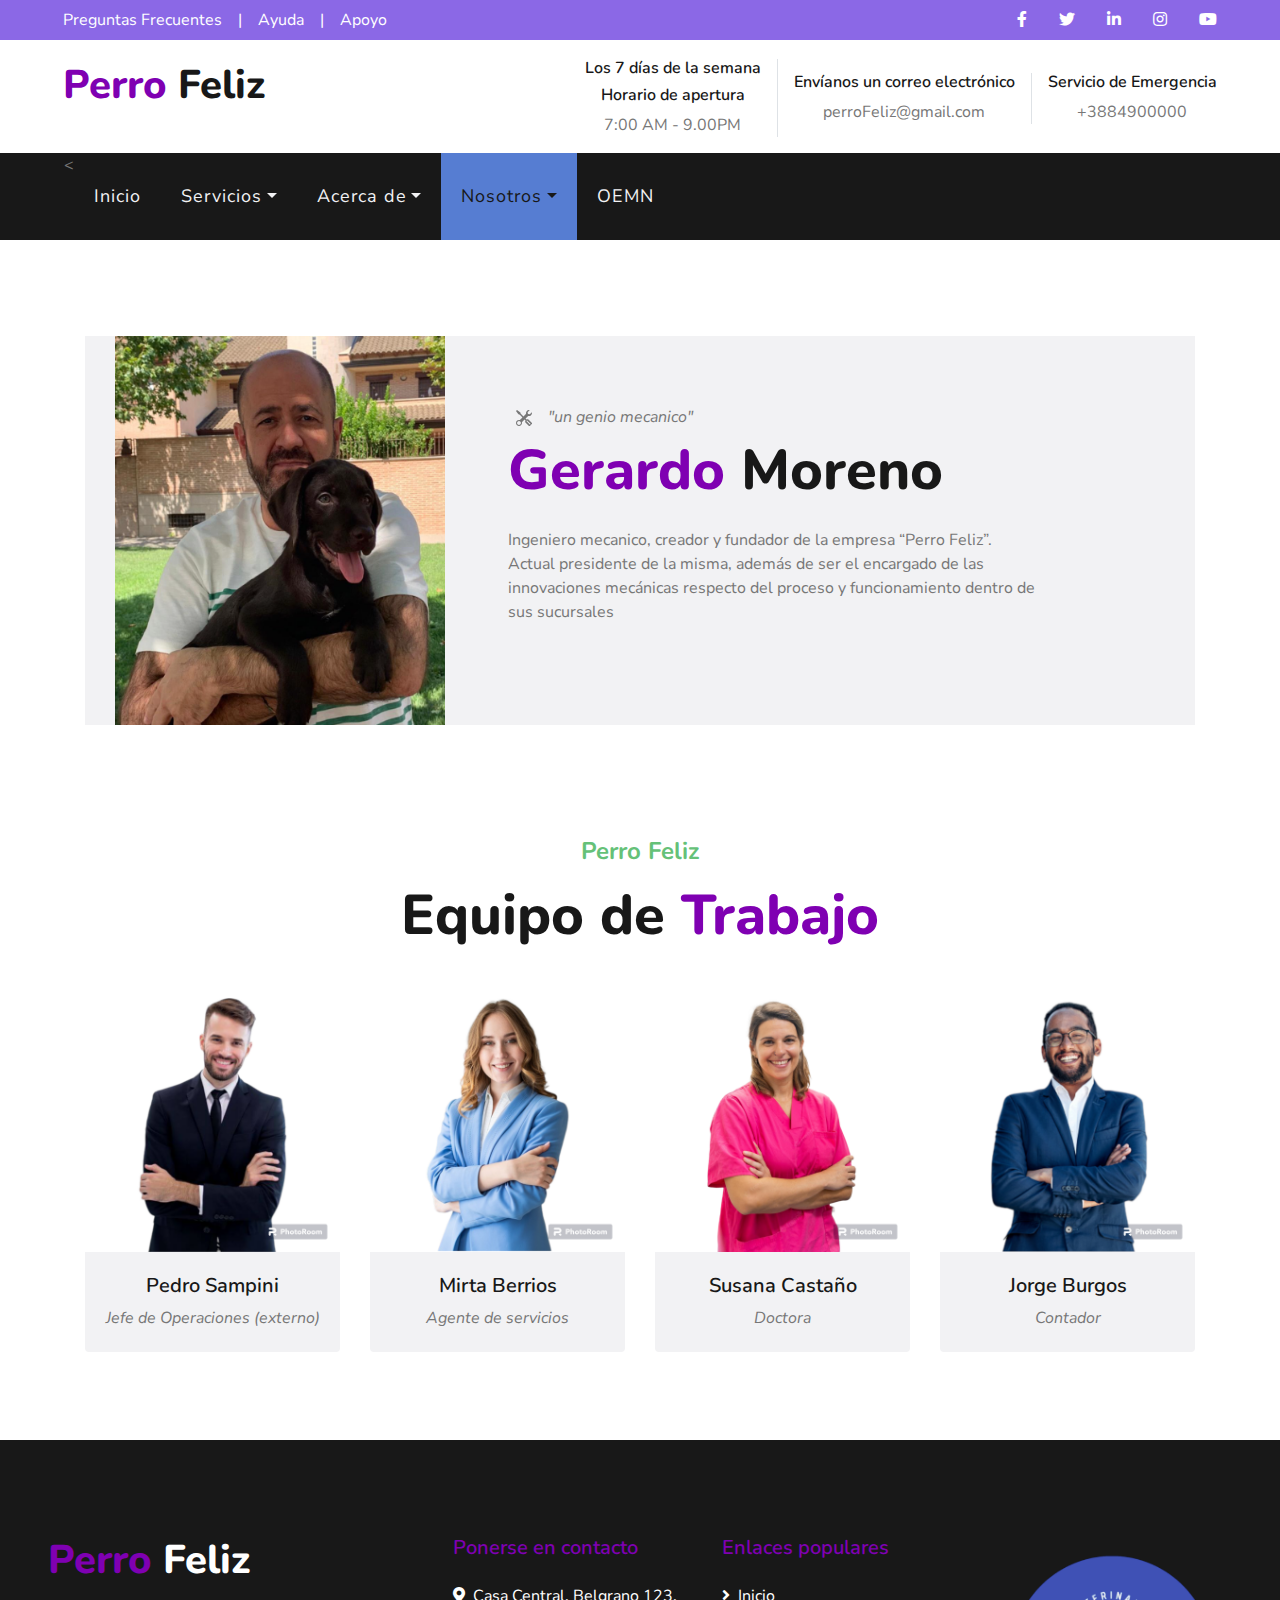
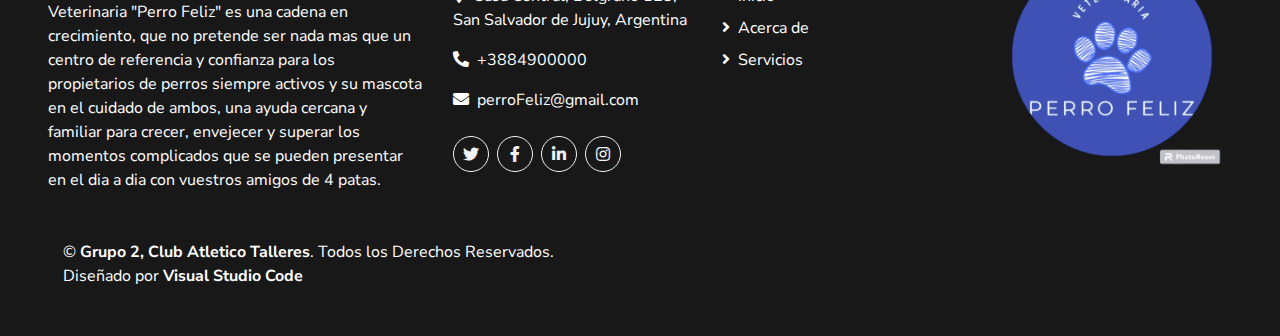
<file: single.html>
<!DOCTYPE html>
<html lang="en">

<head>
    <meta charset="utf-8">
    <title>Perro Feliz - Veterinaria</title>
    <meta content="width=device-width, initial-scale=1.0" name="viewport">
    <meta content="Free HTML Templates" name="keywords">
    <meta content="Free HTML Templates" name="description">

    <!-- Favicon -->
    <link href="img/favicon.jpg" rel="icon">

    <!-- Google Web Fonts -->
    <link href="https://fonts.googleapis.com/css2?family=Nunito+Sans&family=Nunito:wght@600;700;800&display=swap" rel="stylesheet"> 

    <!-- Font Awesome -->
    <link href="https://cdnjs.cloudflare.com/ajax/libs/font-awesome/5.10.0/css/all.min.css" rel="stylesheet">

    <!-- Flaticon Font -->
    <link href="lib/flaticon/font/flaticon.css" rel="stylesheet">

    <!-- Libraries Stylesheet -->
    <link href="lib/owlcarousel/assets/owl.carousel.min.css" rel="stylesheet">
    <link href="lib/tempusdominus/css/tempusdominus-bootstrap-4.min.css" rel="stylesheet" />

    <!-- Customized Bootstrap Stylesheet -->
    <link href="css/style.css" rel="stylesheet">
</head>

<body>
    <!-- Topbar Start -->
    <div class="container-fluid">
        <div class="row bg-secondary py-2 px-lg-5">
            <div class="col-lg-6 text-center text-lg-left mb-2 mb-lg-0">
                <div class="d-inline-flex align-items-center">
                    <a class="text-white pr-3" href="">Preguntas Frecuentes</a>
                    <span class="text-white">|</span>
                    <a class="text-white px-3" href="">Ayuda</a>
                    <span class="text-white">|</span>
                    <a class="text-white pl-3" href="">Apoyo</a>
                </div>
            </div>
            <div class="col-lg-6 text-center text-lg-right">
                <div class="d-inline-flex align-items-center">
                    <a class="text-white px-3" href="">
                        <i class="fab fa-facebook-f"></i>
                    </a>
                    <a class="text-white px-3" href="">
                        <i class="fab fa-twitter"></i>
                    </a>
                    <a class="text-white px-3" href="">
                        <i class="fab fa-linkedin-in"></i>
                    </a>
                    <a class="text-white px-3" href="">
                        <i class="fab fa-instagram"></i>
                    </a>
                    <a class="text-white pl-3" href="">
                        <i class="fab fa-youtube"></i>
                    </a>
                </div>
            </div>
        </div>
        <div class="row py-3 px-lg-5">
            <div class="col-lg-4">
                <a href="" class="navbar-brand d-none d-lg-block">
                    <h1 class="m-0 display-5 text-capitalize"><span class="text-primary">Perro </span>Feliz</h1>
                </a>
            </div>
            <div class="col-lg-8 text-center text-lg-right">
                <div class="d-inline-flex align-items-center">
                    <div class="d-inline-flex flex-column text-center pr-3 border-right">
                        <h6>Los 7 días de la semana</h6>
                        <h6>Horario de apertura</h6>
                        <p class="m-0">7:00 AM - 9.00PM</p>
                    </div>
                    <div class="d-inline-flex flex-column text-center px-3 border-right">
                        <h6>Envíanos un correo electrónico </h6>
                        <p class="m-0">perroFeliz@gmail.com</p>
                    </div>
                    <div class="d-inline-flex flex-column text-center pl-3">
                        <h6>Servicio de Emergencia</h6>
                        <p class="m-0">+3884900000</p>
                    </div>
                </div>
            </div>
        </div>
    </div>
    <!-- Topbar End -->

    <!-- Navbar Start -->
    <div class="container-fluid p-0">
        <nav class="navbar navbar-expand-lg bg-dark navbar-dark py-3 py-lg-0 px-lg-5">
            <a href="" class="navbar-brand d-block d-lg-none">
                <h1 class="m-0 display-5 text-capitalize font-italic text-white"><span class="text-primary">Safety</span>First</h1>
            </a>
            <button type="button" class="navbar-toggler" data-toggle="collapse" data-target="#navbarCollapse">
                <span class="navbar-toggler-icon"></span>
            </button>
            <div class="collapse navbar-collapse justify-content-between px-3" id="navbarCollapse">
                <div class="navbar-nav mr-auto py-0">
                    <<a href="index.html" class="nav-item nav-link">Inicio</a>
                    
                    <div class="nav-item dropdown">
                        <a href="#" class="nav-link dropdown-toggle" data-toggle="dropdown">Servicios</a>
                        <div class="dropdown-menu rounded-0 m-0">
                            <a href="service.html" class="dropdown-item">Servicios Veterinarios</a>
                            <a href="serviceAcicalamiento.html" class="dropdown-item">Servicios de Acicalamiento</a>
                            <a href="serviceOtros.html" class="dropdown-item">Otros</a>
                        </div>
                    </div>
                    <div class="nav-item dropdown">
                        <a href="#" class="nav-link dropdown-toggle" data-toggle="dropdown">Acerca de</a>
                        <div class="dropdown-menu rounded-0 m-0">
                            <a href="price.html" class="dropdown-item">Identidad</a>
                            <a href="myv.html" class="dropdown-item">Misión y Visión</a>
                        </div>
                    </div>
                    <div class="nav-item dropdown">
                        <a href="#" class="nav-link dropdown-toggle active " data-toggle="dropdown">Nosotros</a>
                        <div class="dropdown-menu rounded-0 m-0">
                            <a href="blog.html" class="dropdown-item">Desarroladores</a>
                            <a href="single.html" class="dropdown-item">Equipo de Trabajo</a>
                        </div>
                    </div>
                    <a href="about.html" class="nav-item nav-link">OEMN</a>
                    <!--<a href="contact.html" class="nav-item nav-link">Contact</a>-->
                </div>
            </div>
        </nav>
    </div>
    <!-- Navbar End -->
    <div class="container mt-5 pt-5 pb-3">
    <div class="container-fluid bg-light">
        <div class="container">
            <div class="row align-items-center">
                <div class="col-lg-4">
                    <img class="img-fluid w-100" src="fotos/director1.png" alt="">
                </div>
                <div class="col-lg-7 py-5 py-lg-0 px-3 px-lg-5">
    
                    <div class="d-flex flex-nowrap">
                        <div class="order-3 p-2">
    
                            <i>"un genio mecanico"</i>
    
                        </div>
                        
                        <div class="order-1 p-2">
    
                            <svg xmlns="http://www.w3.org/2000/svg" width="16" height="16" fill="currentColor" class="bi bi-tools" viewBox="0 0 16 16">
                                <path d="M1 0 0 1l2.2 3.081a1 1 0 0 0 .815.419h.07a1 1 0 0 1 .708.293l2.675 2.675-2.617 2.654A3.003 3.003 0 0 0 0 13a3 3 0 1 0 5.878-.851l2.654-2.617.968.968-.305.914a1 1 0 0 0 .242 1.023l3.27 3.27a.997.997 0 0 0 1.414 0l1.586-1.586a.997.997 0 0 0 0-1.414l-3.27-3.27a1 1 0 0 0-1.023-.242L10.5 9.5l-.96-.96 2.68-2.643A3.005 3.005 0 0 0 16 3c0-.269-.035-.53-.102-.777l-2.14 2.141L12 4l-.364-1.757L13.777.102a3 3 0 0 0-3.675 3.68L7.462 6.46 4.793 3.793a1 1 0 0 1-.293-.707v-.071a1 1 0 0 0-.419-.814L1 0Zm9.646 10.646a.5.5 0 0 1 .708 0l2.914 2.915a.5.5 0 0 1-.707.707l-2.915-2.914a.5.5 0 0 1 0-.708ZM3 11l.471.242.529.026.287.445.445.287.026.529L5 13l-.242.471-.026.529-.445.287-.287.445-.529.026L3 15l-.471-.242L2 14.732l-.287-.445L1.268 14l-.026-.529L1 13l.242-.471.026-.529.445-.287.287-.445.529-.026L3 11Z"/>
                              </svg>
    
                        </div>
                      </div>
    
                   
                    
                    
                   
                        <h1 class="display-4 mb-4"><span class="text-primary">Gerardo</span> Moreno</h1>
                    <p class="mb-4"> Ingeniero mecanico, creador y fundador de la empresa “Perro Feliz”. Actual presidente de la misma, además de ser el encargado de las innovaciones mecánicas respecto del proceso y funcionamiento dentro de sus sucursales</p>
                    <div class="row py-2">
                       
                        
                       
                        
                    </div>
                </div>
            </div>
        </div>
    </div>
    </div>
     <!-- Team Start -->
     <div class="container mt-5 pt-5 pb-3">
        <div class="d-flex flex-column text-center mb-5">
            <h4 class="text-secondary mb-3">Perro Feliz</h4>
            <h1 class="display-4 m-0">Equipo de <span class="text-primary">Trabajo</span></h1>
        </div>
        <div class="row">
            <div class="col-lg-3 col-md-6">
                <div class="team card position-relative overflow-hidden border-0 mb-4">
                    <img class="card-img-top" src="fotos/pedrosampini.png" alt="">
                    <div class="card-body text-center p-0">
                        <div class="team-text d-flex flex-column justify-content-center bg-light">
                            <h5>Pedro Sampini</h5>
                            <i>Jefe de Operaciones (externo)</i>
                        </div>
                        <div class="team-social d-flex align-items-center justify-content-center bg-dark">
                            <a class="btn btn-outline-primary rounded-circle text-center mr-2 px-0" style="width: 36px; height: 36px;" href="#"><i class="fab fa-twitter"></i></a>
                            <a class="btn btn-outline-primary rounded-circle text-center mr-2 px-0" style="width: 36px; height: 36px;" href="#"><i class="fab fa-facebook-f"></i></a>
                            <a class="btn btn-outline-primary rounded-circle text-center mr-2 px-0" style="width: 36px; height: 36px;" href="#"><i class="fab fa-linkedin-in"></i></a>
                            <a class="btn btn-outline-primary rounded-circle text-center px-0" style="width: 36px; height: 36px;" href="#"><i class="fab fa-instagram"></i></a>
                        </div>
                    </div>
                </div>
            </div>
            <div class="col-lg-3 col-md-6">
                <div class="team card position-relative overflow-hidden border-0 mb-4">
                    <img class="card-img-top" src="fotos/mirta.png" alt="">
                    <div class="card-body text-center p-0">
                        <div class="team-text d-flex flex-column justify-content-center bg-light">
                            <h5>Mirta Berrios</h5>
                            <i>Agente de servicios</i>
                        </div>
                        <div class="team-social d-flex align-items-center justify-content-center bg-dark">
                            <a class="btn btn-outline-primary rounded-circle text-center mr-2 px-0" style="width: 36px; height: 36px;" href="#"><i class="fab fa-twitter"></i></a>
                            <a class="btn btn-outline-primary rounded-circle text-center mr-2 px-0" style="width: 36px; height: 36px;" href="#"><i class="fab fa-facebook-f"></i></a>
                            <a class="btn btn-outline-primary rounded-circle text-center mr-2 px-0" style="width: 36px; height: 36px;" href="#"><i class="fab fa-linkedin-in"></i></a>
                            <a class="btn btn-outline-primary rounded-circle text-center px-0" style="width: 36px; height: 36px;" href="#"><i class="fab fa-instagram"></i></a>
                        </div>
                    </div>
                </div>
            </div>
            <div class="col-lg-3 col-md-6">
                <div class="team card position-relative overflow-hidden border-0 mb-4">
                    <img class="card-img-top" src="fotos/susana.png" alt="">
                    <div class="card-body text-center p-0">
                        <div class="team-text d-flex flex-column justify-content-center bg-light">
                            <h5>Susana Castaño</h5>
                            <i>Doctora</i>
                        </div>
                        <div class="team-social d-flex align-items-center justify-content-center bg-dark">
                            <a class="btn btn-outline-primary rounded-circle text-center mr-2 px-0" style="width: 36px; height: 36px;" href="#"><i class="fab fa-twitter"></i></a>
                            <a class="btn btn-outline-primary rounded-circle text-center mr-2 px-0" style="width: 36px; height: 36px;" href="#"><i class="fab fa-facebook-f"></i></a>
                            <a class="btn btn-outline-primary rounded-circle text-center mr-2 px-0" style="width: 36px; height: 36px;" href="#"><i class="fab fa-linkedin-in"></i></a>
                            <a class="btn btn-outline-primary rounded-circle text-center px-0" style="width: 36px; height: 36px;" href="#"><i class="fab fa-instagram"></i></a>
                        </div>
                    </div>
                </div>
            </div>
            <div class="col-lg-3 col-md-6">
                <div class="team card position-relative overflow-hidden border-0 mb-4">
                    <img class="card-img-top" src="fotos/jorge.png" alt="">
                    <div class="card-body text-center p-0">
                        <div class="team-text d-flex flex-column justify-content-center bg-light">
                            <h5>Jorge Burgos</h5>
                            <i>Contador</i>
                        </div>
                        <div class="team-social d-flex align-items-center justify-content-center bg-dark">
                            <a class="btn btn-outline-primary rounded-circle text-center mr-2 px-0" style="width: 36px; height: 36px;" href="#"><i class="fab fa-twitter"></i></a>
                            <a class="btn btn-outline-primary rounded-circle text-center mr-2 px-0" style="width: 36px; height: 36px;" href="#"><i class="fab fa-facebook-f"></i></a>
                            <a class="btn btn-outline-primary rounded-circle text-center mr-2 px-0" style="width: 36px; height: 36px;" href="#"><i class="fab fa-linkedin-in"></i></a>
                            <a class="btn btn-outline-primary rounded-circle text-center px-0" style="width: 36px; height: 36px;" href="#"><i class="fab fa-instagram"></i></a>
                        </div>
                    </div>
                </div>
            </div>
        </div>
    </div>
    <!-- Team End -->

<!-- Team End -->





    <!-- Footer Start -->
    <div class="container-fluid bg-dark text-white mt-5 py-5 px-sm-3 px-md-5">
        <div class="row pt-5">
            <div class="col-lg-4 col-md-12 mb-5">
                <h1 class="mb-3 display-5 text-capitalize text-white"><span class="text-primary">Perro </span>Feliz</h1>
                <p class="m-0"> Veterinaria "Perro Feliz" es una cadena en crecimiento, que no pretende ser nada mas que un centro de referencia y confianza para
                    los propietarios de perros siempre activos y su mascota en el cuidado de ambos, una ayuda cercana y familiar para crecer, envejecer y superar los 
                    momentos complicados que se pueden presentar en el dia a dia con vuestros amigos de 4 patas.
                </p>
            </div>
            <div class="col-lg-8 col-md-12">
                <div class="row">
                    <div class="col-md-4 mb-5">
                        <h5 class="text-primary mb-4">Ponerse en contacto</h5>
                        <p><i class="fa fa-map-marker-alt mr-2"></i>Casa Central, Belgrano 123, San Salvador de Jujuy, Argentina</p>
                        <p><i class="fa fa-phone-alt mr-2"></i>+3884900000</p>
                        <p><i class="fa fa-envelope mr-2"></i>perroFeliz@gmail.com</p>
                        <div class="d-flex justify-content-start mt-4">
                            <a class="btn btn-outline-light rounded-circle text-center mr-2 px-0" style="width: 36px; height: 36px;" href="#"><i class="fab fa-twitter"></i></a>
                            <a class="btn btn-outline-light rounded-circle text-center mr-2 px-0" style="width: 36px; height: 36px;" href="#"><i class="fab fa-facebook-f"></i></a>
                            <a class="btn btn-outline-light rounded-circle text-center mr-2 px-0" style="width: 36px; height: 36px;" href="#"><i class="fab fa-linkedin-in"></i></a>
                            <a class="btn btn-outline-light rounded-circle text-center mr-2 px-0" style="width: 36px; height: 36px;" href="#"><i class="fab fa-instagram"></i></a>
                        </div>
                    </div>
                    <div class="col-md-4 mb-5">
                        <h5 class="text-primary mb-4">Enlaces populares </h5>
                        <div class="d-flex flex-column justify-content-start">
                            <a class="text-white mb-2" href="index.html"><i class="fa fa-angle-right mr-2"></i>Inicio</a>
                            <a class="text-white mb-2" href="price.html"><i class="fa fa-angle-right mr-2"></i>Acerca de</a>
                            <a class="text-white mb-2" href="service.html"><i class="fa fa-angle-right mr-2"></i>Servicios</a>
                           </div>
                    </div>
                    <div class="col-md-4 mb-5"> 
                        <img class="card-img-top" src="fotos/logofoot.png" alt="">
                    </div>
                </div>
            </div>
        </div>
        <div class="col-md-6 text-center text-md-left mb-3 mb-md-0">
            <p class="m-0 text-white">
                &copy; <a class="text-white font-weight-bold" href="#">Grupo 2, Club Atletico Talleres</a>. Todos los Derechos Reservados. Diseñado por
                <a class="text-white font-weight-bold" href="https://htmlcodex.com">Visual Studio Code</a>
            </p>
        </div>
    </div>
    <!-- Footer End -->


    <!-- Back to Top -->
    <a href="#" class="btn btn-lg btn-primary back-to-top"><i class="fa fa-angle-double-up"></i></a>


    <!-- JavaScript Libraries -->
    <script src="https://code.jquery.com/jquery-3.4.1.min.js"></script>
    <script src="https://stackpath.bootstrapcdn.com/bootstrap/4.4.1/js/bootstrap.bundle.min.js"></script>
    <script src="lib/easing/easing.min.js"></script>
    <script src="lib/owlcarousel/owl.carousel.min.js"></script>
    <script src="lib/tempusdominus/js/moment.min.js"></script>
    <script src="lib/tempusdominus/js/moment-timezone.min.js"></script>
    <script src="lib/tempusdominus/js/tempusdominus-bootstrap-4.min.js"></script>

    <!-- Contact Javascript File -->
    <script src="mail/jqBootstrapValidation.min.js"></script>
    <script src="mail/contact.js"></script>

    <!-- Template Javascript -->
    <script src="js/main.js"></script>
</body>

</html>
</file>
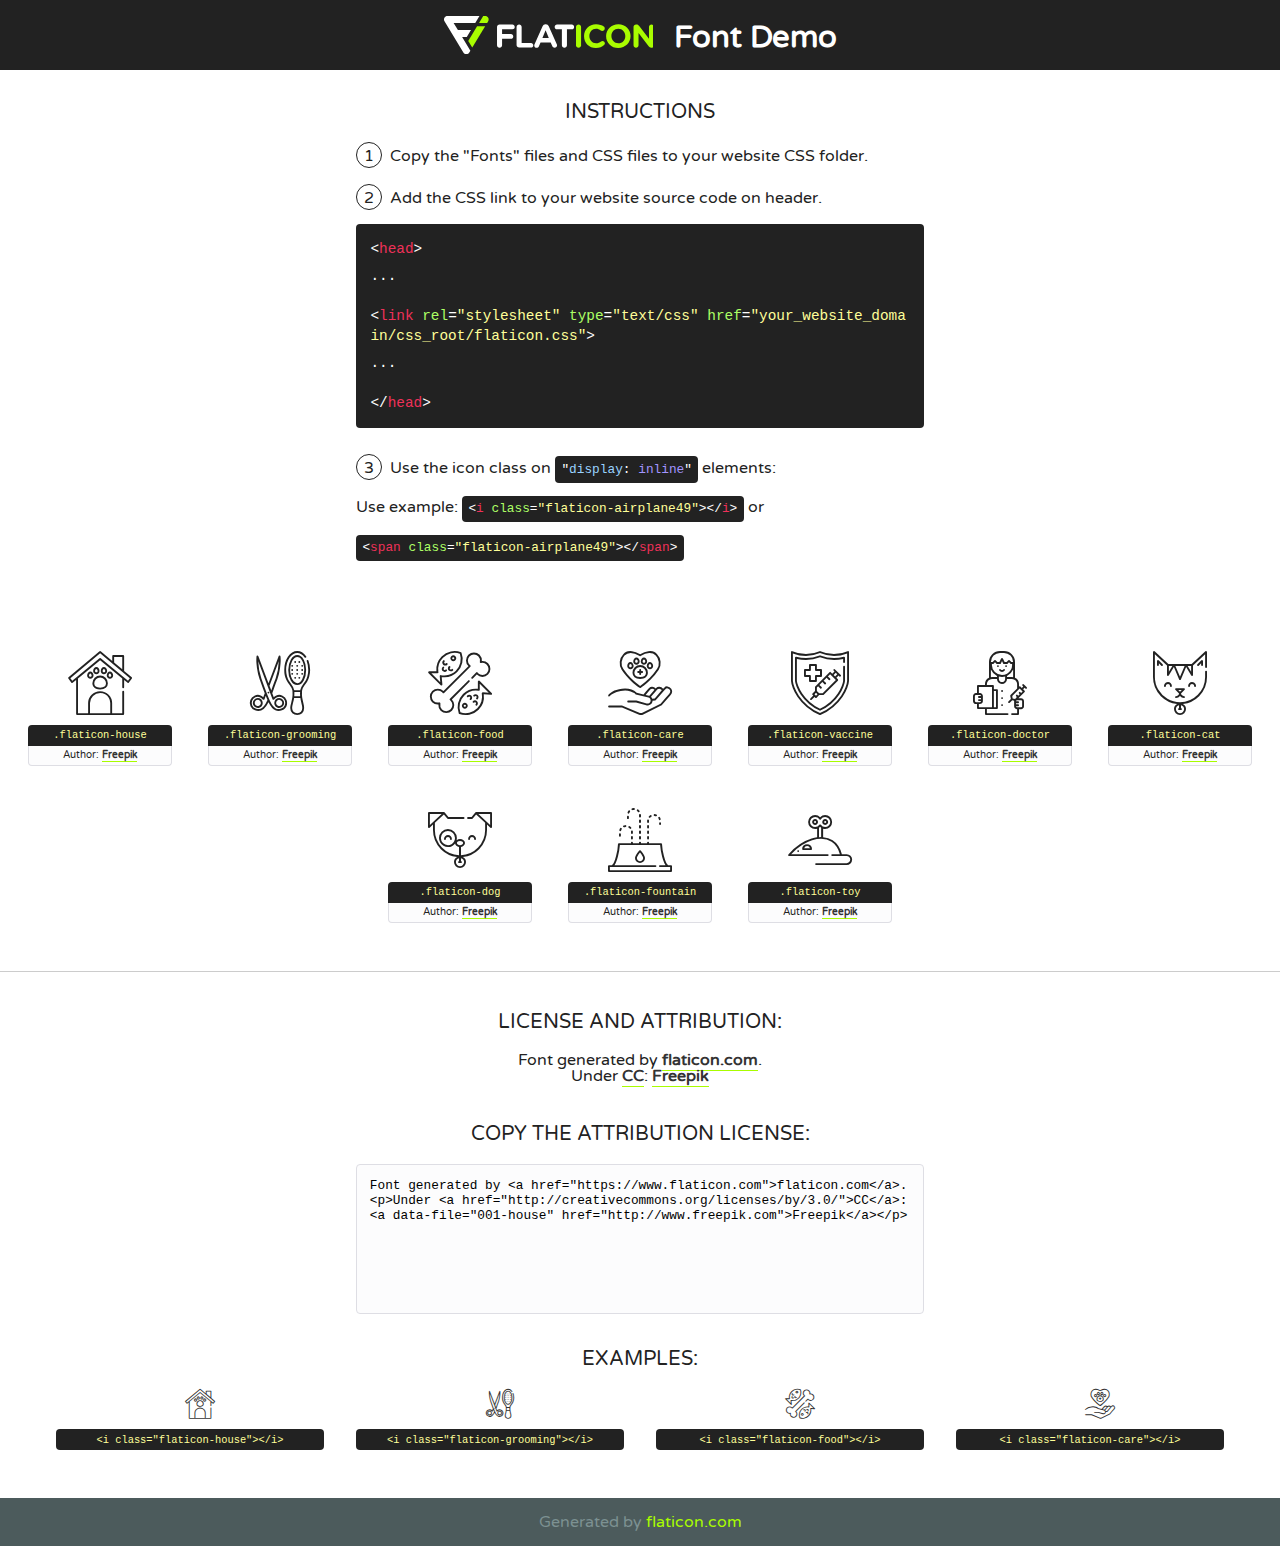
<file: lib/flaticon/font/flaticon.html>
<!DOCTYPE html>
<!--
  Flaticon icon font: Flaticon
  Creation date: 06/11/2020 05:08
-->
<html>
<!DOCTYPE html>
<html>

<head>
    <title>Flaticon WebFont</title>
    <link href="http://fonts.googleapis.com/css?family=Varela+Round" rel="stylesheet" type="text/css" />
    <link rel="stylesheet" type="text/css" href="flaticon.css">
    <meta charset="UTF-8">
    <style>
    html, body, div, span, applet, object, iframe,
    h1, h2, h3, h4, h5, h6, p, blockquote, pre,
    a, abbr, acronym, address, big, cite, code,
    del, dfn, em, img, ins, kbd, q, s, samp,
    small, strike, strong, sub, sup, tt, var,
    b, u, i, center,
    dl, dt, dd, ol, ul, li,
    fieldset, form, label, legend,
    table, caption, tbody, tfoot, thead, tr, th, td,
    article, aside, canvas, details, embed, 
    figure, figcaption, footer, header, hgroup, 
    menu, nav, output, ruby, section, summary,
    time, mark, audio, video {
        margin: 0;
        padding: 0;
        border: 0;
        font-size: 100%;
        font: inherit;
        vertical-align: baseline;
    }
    /* HTML5 display-role reset for older browsers */
    article, aside, details, figcaption, figure, 
    footer, header, hgroup, menu, nav, section {
        display: block;
    }
    body {
        line-height: 1;
    }
    ol, ul {
        list-style: none;
    }
    blockquote, q {
        quotes: none;
    }
    blockquote:before, blockquote:after,
    q:before, q:after {
        content: '';
        content: none;
    }
    table {
        border-collapse: collapse;
        border-spacing: 0;
    }
    body {
        font-family: 'Varela Round', Helvetica, Arial, sans-serif;
        font-size: 16px;
        color: #222;
    }
    a {
        color: #333;
        border-bottom: 1px solid #a9fd00;
        font-weight: bold;
        text-decoration: none;
    }
    * {
        -moz-box-sizing: border-box;
        -webkit-box-sizing: border-box;
        box-sizing: border-box;
        margin: 0;
        padding: 0;
    }
    [class^="flaticon-"]:before, [class*=" flaticon-"]:before, [class^="flaticon-"]:after, [class*=" flaticon-"]:after {
        font-family: Flaticon;
        font-size: 30px;
        font-style: normal;
        margin-left: 20px;
        color: #333;
    }
    .wrapper {
        max-width: 600px;
        margin: auto;
        padding: 0 1em;
    }
    .title {
        font-size: 1.25em;
        text-align: center;
        margin-bottom: 1em;
        text-transform: uppercase;
    }
    header {
        text-align: center;
        background-color: #222;
        color: #fff;
        padding: 1em;
    }
    header .logo {
        width: 210px;
        height: 38px;
        display: inline-block;
        vertical-align: middle;
        margin-right: 1em;
        border: none;
    }
    header strong {
        font-size: 1.95em;
        font-weight: bold;
        vertical-align: middle;
        margin-top: 5px;
        display: inline-block;
    }
    .demo {
        margin: 2em auto;
        line-height: 1.25em;
    }
    .demo ul li {
        margin-bottom: 1em;
    }
    .demo ul li .num {
        color: #222;
        border-radius: 20px;
        display: inline-block;
        width: 26px;
        padding: 3px;
        height: 26px;
        text-align: center;
        margin-right: 0.5em;
        border: 1px solid #222;
    }
    .demo ul li code {
        background-color: #222;
        border-radius: 4px;
        padding: 0.25em 0.5em;
        display: inline-block;
        color: #fff;
        font-family: Consolas,Monaco,Lucida Console,Liberation Mono,DejaVu Sans Mono,Bitstream Vera Sans Mono,Courier New, monospace;
        font-weight: lighter;
        margin-top: 1em;
        font-size: 0.8em;
        word-break: break-all;
    }
    .demo ul li code.big {
        padding: 1em;
        font-size: 0.9em;
    }
    .demo ul li code .red {
        color: #EF3159;
    }
    .demo ul li code .green {
        color: #ACFF65;
    }
    .demo ul li code .yellow {
        color: #FFFF99;
    }
    .demo ul li code .blue {
        color: #99D3FF;
    }
    .demo ul li code .purple {
        color: #A295FF;
    }
    .demo ul li code .dots {
        margin-top: 0.5em;
        display: block;
    }
    #glyphs {
        border-bottom: 1px solid #ccc;
        padding: 2em 0;
        text-align: center;
    }
    .glyph {
        display: inline-block;
        width: 9em;
        margin: 1em;
        text-align: center;
        vertical-align: top;
        background: #FFF;
    }
    .glyph .glyph-icon {
        padding: 10px;
        display: block;
        font-family:"Flaticon";
        font-size: 64px;
        line-height: 1;
    }
    .glyph .glyph-icon:before {
        font-size: 64px;
        color: #222;
        margin-left: 0;
    }
    .class-name {
        font-size: 0.65em;
        background-color: #222;
        color: #fff;
        border-radius: 4px 4px 0 0;
        padding: 0.5em;
        color: #FFFF99;
        font-family: Consolas,Monaco,Lucida Console,Liberation Mono,DejaVu Sans Mono,Bitstream Vera Sans Mono,Courier New, monospace;
    }
    .author-name {
        font-size: 0.6em;
        background-color: #fcfcfd;
        border: 1px solid #DEDEE4;
        border-top: 0;
        border-radius: 0 0 4px 4px;
        padding: 0.5em;
    }
    .class-name:last-child {
        font-size: 10px;
        color:#888;
    }
    .class-name:last-child a {
        font-size: 10px;
        color:#555;
    }
    .class-name:last-child a:hover {
        color:#a9fd00;
    }
    .glyph > input {
        display: block;
        width: 100px;
        margin: 5px auto;
        text-align: center;
        font-size: 12px;
        cursor: text;
    }
    .glyph > input.icon-input {
        font-family:"Flaticon";
        font-size: 16px;
        margin-bottom: 10px;
    }
    .attribution .title {
        margin-top: 2em;
    }
    .attribution textarea {
        background-color: #fcfcfd;
        padding: 1em;
        border: none;
        box-shadow: none;
        border: 1px solid #DEDEE4;
        border-radius: 4px;
        resize: none;
        width: 100%;
        height: 150px;
        font-size: 0.8em;
        font-family: Consolas,Monaco,Lucida Console,Liberation Mono,DejaVu Sans Mono,Bitstream Vera Sans Mono,Courier New, monospace;
        -webkit-appearance: none;
    }
    .iconsuse {
        margin: 2em auto;
        text-align: center;
        max-width: 1200px;
    }
    .iconsuse:after {
        content: '';
        display: table;
        clear: both;
    }
    .iconsuse .image {
        float: left;
        width: 25%;
        padding: 0 1em;
    }
    .iconsuse .image p {
        margin-bottom: 1em;
    }
    .iconsuse .image span {
        display: block;
        font-size: 0.65em;
        background-color: #222;
        color: #fff;
        border-radius: 4px;
        padding: 0.5em;
        color: #FFFF99;
        margin-top: 1em;
        font-family: Consolas,Monaco,Lucida Console,Liberation Mono,DejaVu Sans Mono,Bitstream Vera Sans Mono,Courier New, monospace;
    }
    #footer {
        text-align: center;
        background-color: #4C5B5C;
        color: #7c9192;
        padding: 1em;
    }
    #footer a {
        border: none;
        color: #a9fd00;
        font-weight: normal;
    }
    @media (max-width: 960px) {
        .iconsuse .image {
            width: 50%;
        }
    }
    @media (max-width: 560px) {
        .iconsuse .image {
            width: 100%;
        }
    }
    </style>
</head>

<body class="characters-off">

    <header>
        <a href="https://www.flaticon.com" target="_blank" class="logo">
            <svg version="1.1" xmlns="http://www.w3.org/2000/svg" xmlns:xlink="http://www.w3.org/1999/xlink" xmlns:a="http://ns.adobe.com/AdobeSVGViewerExtensions/3.0/" viewBox="0 0 560.875 102.036" enable-background="new 0 0 560.875 102.036" xml:space="preserve">
                <defs>
                </defs>
                <g>
                    <g class="letters">
                        <path fill="#ffffff" d="M141.596,29.675c0-3.777,2.985-6.767,6.764-6.767h34.438c3.426,0,6.15,2.728,6.15,6.15
                        c0,3.43-2.724,6.149-6.15,6.149h-27.674v13.091h23.719c3.429,0,6.151,2.724,6.151,6.15c0,3.43-2.723,6.149-6.151,6.149h-23.719
                        v17.574c0,3.773-2.986,6.761-6.764,6.761c-3.779,0-6.764-2.989-6.764-6.761V29.675z"></path>
                        <path fill="#ffffff" d="M193.844,29.149c0-3.781,2.985-6.767,6.764-6.767c3.776,0,6.763,2.985,6.763,6.767v42.957h25.039
                        c3.426,0,6.149,2.726,6.149,6.153c0,3.425-2.723,6.15-6.149,6.15h-31.802c-3.779,0-6.764-2.986-6.764-6.768V29.149z"></path>
                        <path fill="#ffffff" d="M241.891,75.71l21.438-48.407c1.492-3.341,4.215-5.357,7.906-5.357h0.792
                        c3.686,0,6.323,2.017,7.815,5.357l21.439,48.407c0.436,0.967,0.701,1.845,0.701,2.723c0,3.602-2.809,6.501-6.414,6.501
                        c-3.161,0-5.269-1.845-6.499-4.655l-4.132-9.661h-27.059l-4.301,10.102c-1.144,2.631-3.426,4.214-6.237,4.214
                        c-3.517,0-6.24-2.81-6.24-6.325C241.1,77.64,241.451,76.677,241.891,75.71z M279.932,58.666l-8.521-20.297l-8.526,20.297H279.932
                        z"></path>
                        <path fill="#ffffff" d="M314.864,35.387H301.86c-3.429,0-6.239-2.813-6.239-6.238c0-3.429,2.811-6.24,6.239-6.24h39.533
                        c3.426,0,6.237,2.811,6.237,6.24c0,3.425-2.811,6.238-6.237,6.238h-13.001v42.785c0,3.773-2.99,6.761-6.764,6.761
                        c-3.779,0-6.764-2.989-6.764-6.761V35.387z"></path>
                        <path fill="#A9FD00" d="M352.615,29.149c0-3.781,2.985-6.767,6.767-6.767c3.774,0,6.761,2.985,6.761,6.767v49.024
                        c0,3.773-2.987,6.761-6.761,6.761c-3.781,0-6.767-2.989-6.767-6.761V29.149z"></path>
                        <path fill="#A9FD00" d="M374.132,53.836v-0.179c0-17.481,13.178-31.801,32.065-31.801c9.22,0,15.459,2.458,20.557,6.238
                        c1.402,1.054,2.637,2.985,2.637,5.357c0,3.692-2.985,6.59-6.681,6.59c-1.845,0-3.071-0.702-4.044-1.319
                        c-3.776-2.813-7.729-4.393-12.562-4.393c-10.364,0-17.831,8.611-17.831,19.154v0.173c0,10.542,7.291,19.329,17.831,19.329
                        c5.715,0,9.492-1.756,13.359-4.834c1.049-0.874,2.458-1.491,4.039-1.491c3.429,0,6.325,2.813,6.325,6.236
                        c0,2.106-1.056,3.78-2.282,4.834c-5.539,4.834-12.036,7.733-21.878,7.733C387.572,85.464,374.132,71.493,374.132,53.836z"></path>
                        <path fill="#A9FD00" d="M433.009,53.836v-0.179c0-17.481,13.79-31.801,32.766-31.801c18.981,0,32.592,14.143,32.592,31.628v0.173
                        c0,17.483-13.785,31.807-32.769,31.807C446.625,85.464,433.009,71.32,433.009,53.836z M484.224,53.836v-0.179
                        c0-10.539-7.725-19.326-18.626-19.326c-10.893,0-18.449,8.611-18.449,19.154v0.173c0,10.542,7.73,19.329,18.626,19.329
                        C476.676,72.986,484.224,64.378,484.224,53.836z"></path>
                        <path fill="#A9FD00" d="M506.233,29.321c0-3.774,2.99-6.763,6.767-6.763h1.401c3.252,0,5.183,1.583,7.029,3.953l26.093,34.265
                        V29.059c0-3.692,2.99-6.677,6.681-6.677c3.683,0,6.671,2.985,6.671,6.677v48.934c0,3.78-2.987,6.765-6.764,6.765h-0.436
                        c-3.257,0-5.188-1.581-7.034-3.953l-27.056-35.492v32.944c0,3.687-2.985,6.676-6.678,6.676c-3.683,0-6.673-2.989-6.673-6.676
                        V29.321z"></path>
                    </g>
                    <g class="insignia">
                        <path fill="#ffffff" d="M48.372,56.137h12.517l11.156-18.537H37.186L25.688,18.539h57.825L94.668,0H9.271
                        C5.925,0,2.842,1.801,1.198,4.716c-1.644,2.907-1.593,6.482,0.134,9.343l50.38,83.501c1.678,2.781,4.689,4.476,7.938,4.476
                        c3.246,0,6.257-1.695,7.935-4.476l2.898-4.804L48.372,56.137z"></path>
                        <g class="i">
                            <path fill="#A9FD00" d="M93.575,18.539h0.031v0.004l21.652,0.004l2.705-4.488c1.727-2.861,1.778-6.436,0.133-9.343
                            C116.454,1.801,113.371,0,110.026,0h-5.294L93.575,18.539z"></path>
                            <polygon fill="#A9FD00" points="88.291,27.356 64.725,66.486 75.519,84.404 109.942,27.356"></polygon>
                        </g>
                    </g>
                </g>
            </svg>
        </a>
        <strong>Font Demo</strong>
    </header>


    <section class="demo wrapper">

        <p class="title">Instructions</p>

        <ul>
            <li>
                <span class="num">1</span>Copy the "Fonts" files and CSS files to your website CSS folder.
            </li>
            <li>
                <span class="num">2</span>Add the CSS link to your website source code on header.
                <code class="big">
                    &lt;<span class="red">head</span>&gt;
                    <br/><span class="dots">...</span>
                    <br/>&lt;<span class="red">link</span> <span class="green">rel</span>=<span class="yellow">"stylesheet"</span> <span class="green">type</span>=<span class="yellow">"text/css"</span> <span class="green">href</span>=<span class="yellow">"your_website_domain/css_root/flaticon.css"</span>&gt;
                    <br/><span class="dots">...</span>
                    <br/>&lt;/<span class="red">head</span>&gt;
                </code>
            </li>

            <li>
                <p>
                    <span class="num">3</span>Use the icon class on <code>"<span class="blue">display</span>:<span class="purple"> inline</span>"</code> elements:
                    <br />
                    Use example: <code>&lt;<span class="red">i</span> <span class="green">class</span>=<span class="yellow">&quot;flaticon-airplane49&quot;</span>&gt;&lt;/<span class="red">i</span>&gt;</code> or <code>&lt;<span class="red">span</span> <span class="green">class</span>=<span class="yellow">&quot;flaticon-airplane49&quot;</span>&gt;&lt;/<span class="red">span</span>&gt;</code>
            </li>
        </ul>

    </section>




   <section id="glyphs">          
    
      
        <div class="glyph"><div class="glyph-icon flaticon-house"></div>
            <div class="class-name">.flaticon-house</div>
            <div class="author-name">Author: <a data-file="001-house" href="http://www.freepik.com">Freepik</a> </div> 
        </div>        
        
        <div class="glyph"><div class="glyph-icon flaticon-grooming"></div>
            <div class="class-name">.flaticon-grooming</div>
            <div class="author-name">Author: <a data-file="002-grooming" href="http://www.freepik.com">Freepik</a> </div> 
        </div>        
        
        <div class="glyph"><div class="glyph-icon flaticon-food"></div>
            <div class="class-name">.flaticon-food</div>
            <div class="author-name">Author: <a data-file="003-food" href="http://www.freepik.com">Freepik</a> </div> 
        </div>        
        
        <div class="glyph"><div class="glyph-icon flaticon-care"></div>
            <div class="class-name">.flaticon-care</div>
            <div class="author-name">Author: <a data-file="004-care" href="http://www.freepik.com">Freepik</a> </div> 
        </div>        
        
        <div class="glyph"><div class="glyph-icon flaticon-vaccine"></div>
            <div class="class-name">.flaticon-vaccine</div>
            <div class="author-name">Author: <a data-file="005-vaccine" href="http://www.freepik.com">Freepik</a> </div> 
        </div>        
        
        <div class="glyph"><div class="glyph-icon flaticon-doctor"></div>
            <div class="class-name">.flaticon-doctor</div>
            <div class="author-name">Author: <a data-file="006-doctor" href="http://www.freepik.com">Freepik</a> </div> 
        </div>        
        
        <div class="glyph"><div class="glyph-icon flaticon-cat"></div>
            <div class="class-name">.flaticon-cat</div>
            <div class="author-name">Author: <a data-file="007-cat" href="http://www.freepik.com">Freepik</a> </div> 
        </div>        
        
        <div class="glyph"><div class="glyph-icon flaticon-dog"></div>
            <div class="class-name">.flaticon-dog</div>
            <div class="author-name">Author: <a data-file="008-dog" href="http://www.freepik.com">Freepik</a> </div> 
        </div>        
        
        <div class="glyph"><div class="glyph-icon flaticon-fountain"></div>
            <div class="class-name">.flaticon-fountain</div>
            <div class="author-name">Author: <a data-file="009-fountain" href="http://www.freepik.com">Freepik</a> </div> 
        </div>        
        
        <div class="glyph"><div class="glyph-icon flaticon-toy"></div>
            <div class="class-name">.flaticon-toy</div>
            <div class="author-name">Author: <a data-file="010-toy" href="http://www.freepik.com">Freepik</a> </div> 
        </div>        
        

    </section>



    <section class="attribution wrapper"   style="text-align:center;">

      <div class="title">License and attribution:</div><div class="attrDiv">Font generated by <a href="https://www.flaticon.com">flaticon.com</a>. <div><p>Under <a href="http://creativecommons.org/licenses/by/3.0/">CC</a>: <a data-file="001-house" href="http://www.freepik.com">Freepik</a></p>  </div>
      </div>
      <div class="title">Copy the Attribution License:</div>

    <textarea onclick="this.focus();this.select();">Font generated by &lt;a href=&quot;https://www.flaticon.com&quot;&gt;flaticon.com&lt;/a&gt;. <p>Under <a href="http://creativecommons.org/licenses/by/3.0/">CC</a>: <a data-file="001-house" href="http://www.freepik.com">Freepik</a></p>  
     </textarea>

    </section>

    <section class="iconsuse">

          <div class="title">Examples:</div>            
             
            <div class="image">
                <p>
                    <i class="glyph-icon flaticon-house"></i> 
                    <span>&lt;i class=&quot;flaticon-house&quot;&gt;&lt;/i&gt;</span>
                </p>
            </div>
            
            <div class="image">
                <p>
                    <i class="glyph-icon flaticon-grooming"></i> 
                    <span>&lt;i class=&quot;flaticon-grooming&quot;&gt;&lt;/i&gt;</span>
                </p>
            </div>
            
            <div class="image">
                <p>
                    <i class="glyph-icon flaticon-food"></i> 
                    <span>&lt;i class=&quot;flaticon-food&quot;&gt;&lt;/i&gt;</span>
                </p>
            </div>
            
            <div class="image">
                <p>
                    <i class="glyph-icon flaticon-care"></i> 
                    <span>&lt;i class=&quot;flaticon-care&quot;&gt;&lt;/i&gt;</span>
                </p>
            </div>
                       
        </div>
                            
    </section>

<div id="footer">
    <div>Generated by <a href="https://www.flaticon.com">flaticon.com</a>
    </div>
</div>



</body>
</html>
</file>
<file: lib/flaticon/font/flaticon.css>
/*
  	Flaticon icon font: Flaticon
  	Creation date: 06/11/2020 05:08
  	*/

@font-face {
  font-family: "Flaticon";
  src: url("./Flaticon.eot");
  src: url("./Flaticon.eot?#iefix") format("embedded-opentype"),
       url("./Flaticon.woff2") format("woff2"),
       url("./Flaticon.woff") format("woff"),
       url("./Flaticon.ttf") format("truetype"),
       url("./Flaticon.svg#Flaticon") format("svg");
  font-weight: normal;
  font-style: normal;
}

@media screen and (-webkit-min-device-pixel-ratio:0) {
  @font-face {
    font-family: "Flaticon";
    src: url("./Flaticon.svg#Flaticon") format("svg");
  }
}

[class^="flaticon-"]:before, [class*=" flaticon-"]:before,
[class^="flaticon-"]:after, [class*=" flaticon-"]:after {   
  font-family: Flaticon;
        font-size: 20px;
font-style: normal;
margin-left: 20px;
}

.flaticon-house:before { content: "\f100"; }
.flaticon-grooming:before { content: "\f101"; }
.flaticon-food:before { content: "\f102"; }
.flaticon-care:before { content: "\f103"; }
.flaticon-vaccine:before { content: "\f104"; }
.flaticon-doctor:before { content: "\f105"; }
.flaticon-cat:before { content: "\f106"; }
.flaticon-dog:before { content: "\f107"; }
.flaticon-fountain:before { content: "\f108"; }
.flaticon-toy:before { content: "\f109"; }
</file>
<file: css/style.css>
/******* Bootstrap Theming ********/
/*!
 * Bootstrap v4.5.3 (https://getbootstrap.com/)
 * Copyright 2011-2020 The Bootstrap Authors
 * Copyright 2011-2020 Twitter, Inc.
 * Licensed under MIT (https://github.com/twbs/bootstrap/blob/main/LICENSE)
 */
:root {
  --blue: #007bff;
  --indigo: #6610f2;
  --purple: #6f42c1;
  --pink: #e83e8c;
  --red: #dc3545;
  --orange: #fd7e14;
  --yellow: #ffc107;
  --green: #28a745;
  --teal: #20c997;
  --cyan: #17a2b8;
  --white: #fff;
  --gray: #6c757d;
  --gray-dark: #343a40;
  --primary: #ED6436;
  --secondary: #65C178;
  --success: #28a745;
  --info: #17a2b8;
  --warning: #ffc107;
  --danger: #dc3545;
  --light: #F2F2F4;
  --dark: #181818;
  --breakpoint-xs: 0;
  --breakpoint-sm: 576px;
  --breakpoint-md: 768px;
  --breakpoint-lg: 992px;
  --breakpoint-xl: 1200px;
  --font-family-sans-serif: "Nunito Sans", sans-serif;
  --font-family-monospace: SFMono-Regular, Menlo, Monaco, Consolas, "Liberation Mono", "Courier New", monospace;
}

*,
*::before,
*::after {
  box-sizing: border-box;
}

html {
  font-family: sans-serif;
  line-height: 1.15;
  -webkit-text-size-adjust: 100%;
  -webkit-tap-highlight-color: rgba(0, 0, 0, 0);
 
}

article, aside, figcaption, figure, footer, header, hgroup, main, nav, section {
  display: block;
}

body {
  margin: 0;
  font-family: "Nunito Sans", sans-serif;
  font-size: 1rem;
  font-weight: 400;
  line-height: 1.5;
  color: #777777;
  text-align: left;
  background-color: #fff;
}


[tabindex="-1"]:focus:not(:focus-visible) {
  outline: 0 !important;
}

hr {
  box-sizing: content-box;
  height: 0;
  overflow: visible;
}

h1, h2, h3, h4, h5, h6 {
  margin-top: 0;
  margin-bottom: 0.5rem;
}

p {
  margin-top: 0;
  margin-bottom: 1rem;
}

abbr[title],
abbr[data-original-title] {
  text-decoration: underline;
  text-decoration: underline dotted;
  cursor: help;
  border-bottom: 0;
  text-decoration-skip-ink: none;
}

address {
  margin-bottom: 1rem;
  font-style: normal;
  line-height: inherit;
}

ol,
ul,
dl {
  margin-top: 0;
  margin-bottom: 1rem;
}

ol ol,
ul ul,
ol ul,
ul ol {
  margin-bottom: 0;
}

dt {
  font-weight: 700;
}

dd {
  margin-bottom: .5rem;
  margin-left: 0;
}

blockquote {
  margin: 0 0 1rem;
}

b,
strong {
  font-weight: bolder;
}

small {
  font-size: 80%;
}

sub,
sup {
  position: relative;
  font-size: 75%;
  line-height: 0;
  vertical-align: baseline;
}

sub {
  bottom: -.25em;
}

sup {
  top: -.5em;
}

a {
  color: #38538dfa;
  text-decoration: none;
  background-color: transparent;
}

a:hover {
  color: #c53f12;
  text-decoration: underline;
}

a:not([href]):not([class]) {
  color: inherit;
  text-decoration: none;
}

a:not([href]):not([class]):hover {
  color: inherit;
  text-decoration: none;
}

pre,
code,
kbd,
samp {
  font-family: SFMono-Regular, Menlo, Monaco, Consolas, "Liberation Mono", "Courier New", monospace;
  font-size: 1em;
}

pre {
  margin-top: 0;
  margin-bottom: 1rem;
  overflow: auto;
  -ms-overflow-style: scrollbar;
}

figure {
  margin: 0 0 1rem;
}

img {
  vertical-align: middle;
  border-style: none;
}

svg {
  overflow: hidden;
  vertical-align: middle;
}

table {
  border-collapse: collapse;
}

caption {
  padding-top: 0.75rem;
  padding-bottom: 0.75rem;
  color: #6c757d;
  text-align: left;
  caption-side: bottom;
}

th {
  text-align: inherit;
  text-align: -webkit-match-parent;
}

label {
  display: inline-block;
  margin-bottom: 0.5rem;
}

button {
  border-radius: 0;
}

button:focus {
  outline: 1px dotted;
  outline: 5px auto -webkit-focus-ring-color;
}

input,
button,
select,
optgroup,
textarea {
  margin: 0;
  font-family: inherit;
  font-size: inherit;
  line-height: inherit;
}

button,
input {
  overflow: visible;
}

button,
select {
  text-transform: none;
}

[role="button"] {
  cursor: pointer;
}

select {
  word-wrap: normal;
}

button,
[type="button"],
[type="reset"],
[type="submit"] {
  -webkit-appearance: button;
}

button:not(:disabled),
[type="button"]:not(:disabled),
[type="reset"]:not(:disabled),
[type="submit"]:not(:disabled) {
  cursor: pointer;
}

button::-moz-focus-inner,
[type="button"]::-moz-focus-inner,
[type="reset"]::-moz-focus-inner,
[type="submit"]::-moz-focus-inner {
  padding: 0;
  border-style: none;
}

input[type="radio"],
input[type="checkbox"] {
  box-sizing: border-box;
  padding: 0;
}

textarea {
  overflow: auto;
  resize: vertical;
}

fieldset {
  min-width: 0;
  padding: 0;
  margin: 0;
  border: 0;
}

legend {
  display: block;
  width: 100%;
  max-width: 100%;
  padding: 0;
  margin-bottom: .5rem;
  font-size: 1.5rem;
  line-height: inherit;
  color: inherit;
  white-space: normal;
}

@media (max-width: 1200px) {
  legend {
    font-size: calc(1.275rem + 0.3vw) ;
  }
}

progress {
  vertical-align: baseline;
}

[type="number"]::-webkit-inner-spin-button,
[type="number"]::-webkit-outer-spin-button {
  height: auto;
}

[type="search"] {
  outline-offset: -2px;
  -webkit-appearance: none;
}

[type="search"]::-webkit-search-decoration {
  -webkit-appearance: none;
}

::-webkit-file-upload-button {
  font: inherit;
  -webkit-appearance: button;
}

output {
  display: inline-block;
}

summary {
  display: list-item;
  cursor: pointer;
}

template {
  display: none;
}

[hidden] {
  display: none !important;
}

h1, h2, h3, h4, h5, h6,
.h1, .h2, .h3, .h4, .h5, .h6 {
  margin-bottom: 0.5rem;
  font-family: "Nunito", sans-serif;
  font-weight: 500;
  line-height: 1.2;
  color: #181818;
}

h1, .h1 {
  font-size: 2.5rem;
}

@media (max-width: 1200px) {
  h1, .h1 {
    font-size: calc(1.375rem + 1.5vw) ;
  }
}

h2, .h2 {
  font-size: 2rem;
}

@media (max-width: 1200px) {
  h2, .h2 {
    font-size: calc(1.325rem + 0.9vw) ;
  }
}

h3, .h3 {
  font-size: 1.75rem;
}

@media (max-width: 1200px) {
  h3, .h3 {
    font-size: calc(1.3rem + 0.6vw) ;
  }
}

h4, .h4 {
  font-size: 1.5rem;
}

@media (max-width: 1200px) {
  h4, .h4 {
    font-size: calc(1.275rem + 0.3vw) ;
  }
}

h5, .h5 {
  font-size: 1.25rem;
}

h6, .h6 {
  font-size: 1rem;
}

.lead {
  font-size: 1.25rem;
  font-weight: 300;
}

.display-1 {
  font-size: 6rem;
  font-weight: 300;
  line-height: 1.2;
}

@media (max-width: 1200px) {
  .display-1 {
    font-size: calc(1.725rem + 5.7vw) ;
  }
}

.display-2 {
  font-size: 5.5rem;
  font-weight: 300;
  line-height: 1.2;
}

@media (max-width: 1200px) {
  .display-2 {
    font-size: calc(1.675rem + 5.1vw) ;
  }
}

.display-3 {
  font-size: 4.5rem;
  font-weight: 300;
  line-height: 1.2;
}

@media (max-width: 1200px) {
  .display-3 {
    font-size: calc(1.575rem + 3.9vw) ;
  }
}

.display-4 {
  font-size: 3.5rem;
  font-weight: 300;
  line-height: 1.2;
}

@media (max-width: 1200px) {
  .display-4 {
    font-size: calc(1.475rem + 2.7vw) ;
  }
}

hr {
  margin-top: 1rem;
  margin-bottom: 1rem;
  border: 0;
  border-top: 1px solid rgba(0, 0, 0, 0.1);
}

small,
.small {
  font-size: 80%;
  font-weight: 400;
}

mark,
.mark {
  padding: 0.2em;
  background-color: #fcf8e3;
}

.list-unstyled {
  padding-left: 0;
  list-style: none;
}

.list-inline {
  padding-left: 0;
  list-style: none;
}

.list-inline-item {
  display: inline-block;
}

.list-inline-item:not(:last-child) {
  margin-right: 0.5rem;
}

.initialism {
  font-size: 90%;
  text-transform: uppercase;
}

.blockquote {
  margin-bottom: 1rem;
  font-size: 1.25rem;
}

.blockquote-footer {
  display: block;
  font-size: 80%;
  color: #6c757d;
}

.blockquote-footer::before {
  content: "\2014\00A0";
}

.img-fluid {
  max-width: 100%;
  height: auto;
}

.img-thumbnail {
  padding: 0.25rem;
  background-color: #fff;
  border: 1px solid #dee2e6;
  border-radius: 0.25rem;
  max-width: 100%;
  height: auto;
}

.figure {
  display: inline-block;
}

.figure-img {
  margin-bottom: 0.5rem;
  line-height: 1;
}

.figure-caption {
  font-size: 90%;
  color: #6c757d;
}

code {
  font-size: 87.5%;
  color: #e83e8c;
  word-wrap: break-word;
}

a > code {
  color: inherit;
}

kbd {
  padding: 0.2rem 0.4rem;
  font-size: 87.5%;
  color: #fff;
  background-color: #212529;
  border-radius: 0.2rem;
}

kbd kbd {
  padding: 0;
  font-size: 100%;
  font-weight: 700;
}

pre {
  display: block;
  font-size: 87.5%;
  color: #212529;
}

pre code {
  font-size: inherit;
  color: inherit;
  word-break: normal;
}

.pre-scrollable {
  max-height: 340px;
  overflow-y: scroll;
}

.container,
.container-fluid,
.container-sm,
.container-md,
.container-lg,
.container-xl {
  width: 100%;
  padding-right: 15px;
  padding-left: 15px;
  margin-right: auto;
  margin-left: auto;
}

@media (min-width: 576px) {
  .container, .container-sm {
    max-width: 540px;
  }
}

@media (min-width: 768px) {
  .container, .container-sm, .container-md {
    max-width: 720px;
  }
}

@media (min-width: 992px) {
  .container, .container-sm, .container-md, .container-lg {
    max-width: 960px;
  }
}

@media (min-width: 1200px) {
  .container, .container-sm, .container-md, .container-lg, .container-xl {
    max-width: 1140px;
  }
}

.row {
  display: flex;
  flex-wrap: wrap;
  margin-right: -15px;
  margin-left: -15px;
}

.no-gutters {
  margin-right: 0;
  margin-left: 0;
}

.no-gutters > .col,
.no-gutters > [class*="col-"] {
  padding-right: 0;
  padding-left: 0;
}

.col-1, .col-2, .col-3, .col-4, .col-5, .col-6, .col-7, .col-8, .col-9, .col-10, .col-11, .col-12, .col,
.col-auto, .col-sm-1, .col-sm-2, .col-sm-3, .col-sm-4, .col-sm-5, .col-sm-6, .col-sm-7, .col-sm-8, .col-sm-9, .col-sm-10, .col-sm-11, .col-sm-12, .col-sm,
.col-sm-auto, .col-md-1, .col-md-2, .col-md-3, .col-md-4, .col-md-5, .col-md-6, .col-md-7, .col-md-8, .col-md-9, .col-md-10, .col-md-11, .col-md-12, .col-md,
.col-md-auto, .col-lg-1, .col-lg-2, .col-lg-3, .col-lg-4, .col-lg-5, .col-lg-6, .col-lg-7, .col-lg-8, .col-lg-9, .col-lg-10, .col-lg-11, .col-lg-12, .col-lg,
.col-lg-auto, .col-xl-1, .col-xl-2, .col-xl-3, .col-xl-4, .col-xl-5, .col-xl-6, .col-xl-7, .col-xl-8, .col-xl-9, .col-xl-10, .col-xl-11, .col-xl-12, .col-xl,
.col-xl-auto {
  position: relative;
  width: 100%;
  padding-right: 15px;
  padding-left: 15px;
}

.col {
  flex-basis: 0;
  flex-grow: 1;
  max-width: 100%;
}

.row-cols-1 > * {
  flex: 0 0 100%;
  max-width: 100%;
}

.row-cols-2 > * {
  flex: 0 0 50%;
  max-width: 50%;
}

.row-cols-3 > * {
  flex: 0 0 33.33333%;
  max-width: 33.33333%;
}

.row-cols-4 > * {
  flex: 0 0 25%;
  max-width: 25%;
}

.row-cols-5 > * {
  flex: 0 0 20%;
  max-width: 20%;
}

.row-cols-6 > * {
  flex: 0 0 16.66667%;
  max-width: 16.66667%;
}

.col-auto {
  flex: 0 0 auto;
  width: auto;
  max-width: 100%;
}

.col-1 {
  flex: 0 0 8.33333%;
  max-width: 8.33333%;
}

.col-2 {
  flex: 0 0 16.66667%;
  max-width: 16.66667%;
}

.col-3 {
  flex: 0 0 25%;
  max-width: 25%;
}

.col-4 {
  flex: 0 0 33.33333%;
  max-width: 33.33333%;
}

.col-5 {
  flex: 0 0 41.66667%;
  max-width: 41.66667%;
}

.col-6 {
  flex: 0 0 50%;
  max-width: 50%;
}

.col-7 {
  flex: 0 0 58.33333%;
  max-width: 58.33333%;
}

.col-8 {
  flex: 0 0 66.66667%;
  max-width: 66.66667%;
}

.col-9 {
  flex: 0 0 75%;
  max-width: 75%;
}

.col-10 {
  flex: 0 0 83.33333%;
  max-width: 83.33333%;
}

.col-11 {
  flex: 0 0 91.66667%;
  max-width: 91.66667%;
}

.col-12 {
  flex: 0 0 100%;
  max-width: 100%;
}

.order-first {
  order: -1;
}

.order-last {
  order: 13;
}

.order-0 {
  order: 0;
}

.order-1 {
  order: 1;
}

.order-2 {
  order: 2;
}

.order-3 {
  order: 3;
}

.order-4 {
  order: 4;
}

.order-5 {
  order: 5;
}

.order-6 {
  order: 6;
}

.order-7 {
  order: 7;
}

.order-8 {
  order: 8;
}

.order-9 {
  order: 9;
}

.order-10 {
  order: 10;
}

.order-11 {
  order: 11;
}

.order-12 {
  order: 12;
}

.offset-1 {
  margin-left: 8.33333%;
}

.offset-2 {
  margin-left: 16.66667%;
}

.offset-3 {
  margin-left: 25%;
}

.offset-4 {
  margin-left: 33.33333%;
}

.offset-5 {
  margin-left: 41.66667%;
}

.offset-6 {
  margin-left: 50%;
}

.offset-7 {
  margin-left: 58.33333%;
}

.offset-8 {
  margin-left: 66.66667%;
}

.offset-9 {
  margin-left: 75%;
}

.offset-10 {
  margin-left: 83.33333%;
}

.offset-11 {
  margin-left: 91.66667%;
}

@media (min-width: 576px) {
  .col-sm {
    flex-basis: 0;
    flex-grow: 1;
    max-width: 100%;
  }
  .row-cols-sm-1 > * {
    flex: 0 0 100%;
    max-width: 100%;
  }
  .row-cols-sm-2 > * {
    flex: 0 0 50%;
    max-width: 50%;
  }
  .row-cols-sm-3 > * {
    flex: 0 0 33.33333%;
    max-width: 33.33333%;
  }
  .row-cols-sm-4 > * {
    flex: 0 0 25%;
    max-width: 25%;
  }
  .row-cols-sm-5 > * {
    flex: 0 0 20%;
    max-width: 20%;
  }
  .row-cols-sm-6 > * {
    flex: 0 0 16.66667%;
    max-width: 16.66667%;
  }
  .col-sm-auto {
    flex: 0 0 auto;
    width: auto;
    max-width: 100%;
  }
  .col-sm-1 {
    flex: 0 0 8.33333%;
    max-width: 8.33333%;
  }
  .col-sm-2 {
    flex: 0 0 16.66667%;
    max-width: 16.66667%;
  }
  .col-sm-3 {
    flex: 0 0 25%;
    max-width: 25%;
  }
  .col-sm-4 {
    flex: 0 0 33.33333%;
    max-width: 33.33333%;
  }
  .col-sm-5 {
    flex: 0 0 41.66667%;
    max-width: 41.66667%;
  }
  .col-sm-6 {
    flex: 0 0 50%;
    max-width: 50%;
  }
  .col-sm-7 {
    flex: 0 0 58.33333%;
    max-width: 58.33333%;
  }
  .col-sm-8 {
    flex: 0 0 66.66667%;
    max-width: 66.66667%;
  }
  .col-sm-9 {
    flex: 0 0 75%;
    max-width: 75%;
  }
  .col-sm-10 {
    flex: 0 0 83.33333%;
    max-width: 83.33333%;
  }
  .col-sm-11 {
    flex: 0 0 91.66667%;
    max-width: 91.66667%;
  }
  .col-sm-12 {
    flex: 0 0 100%;
    max-width: 100%;
  }
  .order-sm-first {
    order: -1;
  }
  .order-sm-last {
    order: 13;
  }
  .order-sm-0 {
    order: 0;
  }
  .order-sm-1 {
    order: 1;
  }
  .order-sm-2 {
    order: 2;
  }
  .order-sm-3 {
    order: 3;
  }
  .order-sm-4 {
    order: 4;
  }
  .order-sm-5 {
    order: 5;
  }
  .order-sm-6 {
    order: 6;
  }
  .order-sm-7 {
    order: 7;
  }
  .order-sm-8 {
    order: 8;
  }
  .order-sm-9 {
    order: 9;
  }
  .order-sm-10 {
    order: 10;
  }
  .order-sm-11 {
    order: 11;
  }
  .order-sm-12 {
    order: 12;
  }
  .offset-sm-0 {
    margin-left: 0;
  }
  .offset-sm-1 {
    margin-left: 8.33333%;
  }
  .offset-sm-2 {
    margin-left: 16.66667%;
  }
  .offset-sm-3 {
    margin-left: 25%;
  }
  .offset-sm-4 {
    margin-left: 33.33333%;
  }
  .offset-sm-5 {
    margin-left: 41.66667%;
  }
  .offset-sm-6 {
    margin-left: 50%;
  }
  .offset-sm-7 {
    margin-left: 58.33333%;
  }
  .offset-sm-8 {
    margin-left: 66.66667%;
  }
  .offset-sm-9 {
    margin-left: 75%;
  }
  .offset-sm-10 {
    margin-left: 83.33333%;
  }
  .offset-sm-11 {
    margin-left: 91.66667%;
  }
}

@media (min-width: 768px) {
  .col-md {
    flex-basis: 0;
    flex-grow: 1;
    max-width: 100%;
  }
  .row-cols-md-1 > * {
    flex: 0 0 100%;
    max-width: 100%;
  }
  .row-cols-md-2 > * {
    flex: 0 0 50%;
    max-width: 50%;
  }
  .row-cols-md-3 > * {
    flex: 0 0 33.33333%;
    max-width: 33.33333%;
  }
  .row-cols-md-4 > * {
    flex: 0 0 25%;
    max-width: 25%;
  }
  .row-cols-md-5 > * {
    flex: 0 0 20%;
    max-width: 20%;
  }
  .row-cols-md-6 > * {
    flex: 0 0 16.66667%;
    max-width: 16.66667%;
  }
  .col-md-auto {
    flex: 0 0 auto;
    width: auto;
    max-width: 100%;
  }
  .col-md-1 {
    flex: 0 0 8.33333%;
    max-width: 8.33333%;
  }
  .col-md-2 {
    flex: 0 0 16.66667%;
    max-width: 16.66667%;
  }
  .col-md-3 {
    flex: 0 0 25%;
    max-width: 25%;
  }
  .col-md-4 {
    flex: 0 0 33.33333%;
    max-width: 33.33333%;
  }
  .col-md-5 {
    flex: 0 0 41.66667%;
    max-width: 41.66667%;
  }
  .col-md-6 {
    flex: 0 0 50%;
    max-width: 50%;
  }
  .col-md-7 {
    flex: 0 0 58.33333%;
    max-width: 58.33333%;
  }
  .col-md-8 {
    flex: 0 0 66.66667%;
    max-width: 66.66667%;
  }
  .col-md-9 {
    flex: 0 0 75%;
    max-width: 75%;
  }
  .col-md-10 {
    flex: 0 0 83.33333%;
    max-width: 83.33333%;
  }
  .col-md-11 {
    flex: 0 0 91.66667%;
    max-width: 91.66667%;
  }
  .col-md-12 {
    flex: 0 0 100%;
    max-width: 100%;
  }
  .order-md-first {
    order: -1;
  }
  .order-md-last {
    order: 13;
  }
  .order-md-0 {
    order: 0;
  }
  .order-md-1 {
    order: 1;
  }
  .order-md-2 {
    order: 2;
  }
  .order-md-3 {
    order: 3;
  }
  .order-md-4 {
    order: 4;
  }
  .order-md-5 {
    order: 5;
  }
  .order-md-6 {
    order: 6;
  }
  .order-md-7 {
    order: 7;
  }
  .order-md-8 {
    order: 8;
  }
  .order-md-9 {
    order: 9;
  }
  .order-md-10 {
    order: 10;
  }
  .order-md-11 {
    order: 11;
  }
  .order-md-12 {
    order: 12;
  }
  .offset-md-0 {
    margin-left: 0;
  }
  .offset-md-1 {
    margin-left: 8.33333%;
  }
  .offset-md-2 {
    margin-left: 16.66667%;
  }
  .offset-md-3 {
    margin-left: 25%;
  }
  .offset-md-4 {
    margin-left: 33.33333%;
  }
  .offset-md-5 {
    margin-left: 41.66667%;
  }
  .offset-md-6 {
    margin-left: 50%;
  }
  .offset-md-7 {
    margin-left: 58.33333%;
  }
  .offset-md-8 {
    margin-left: 66.66667%;
  }
  .offset-md-9 {
    margin-left: 75%;
  }
  .offset-md-10 {
    margin-left: 83.33333%;
  }
  .offset-md-11 {
    margin-left: 91.66667%;
  }
}

@media (min-width: 992px) {
  .col-lg {
    flex-basis: 0;
    flex-grow: 1;
    max-width: 100%;
  }
  .row-cols-lg-1 > * {
    flex: 0 0 100%;
    max-width: 100%;
  }
  .row-cols-lg-2 > * {
    flex: 0 0 50%;
    max-width: 50%;
  }
  .row-cols-lg-3 > * {
    flex: 0 0 33.33333%;
    max-width: 33.33333%;
  }
  .row-cols-lg-4 > * {
    flex: 0 0 25%;
    max-width: 25%;
  }
  .row-cols-lg-5 > * {
    flex: 0 0 20%;
    max-width: 20%;
  }
  .row-cols-lg-6 > * {
    flex: 0 0 16.66667%;
    max-width: 16.66667%;
  }
  .col-lg-auto {
    flex: 0 0 auto;
    width: auto;
    max-width: 100%;
  }
  .col-lg-1 {
    flex: 0 0 8.33333%;
    max-width: 8.33333%;
  }
  .col-lg-2 {
    flex: 0 0 16.66667%;
    max-width: 16.66667%;
  }
  .col-lg-3 {
    flex: 0 0 25%;
    max-width: 25%;
  }
  .col-lg-4 {
    flex: 0 0 33.33333%;
    max-width: 33.33333%;
  }
  .col-lg-5 {
    flex: 0 0 41.66667%;
    max-width: 41.66667%;
  }
  .col-lg-6 {
    flex: 0 0 50%;
    max-width: 50%;
  }
  .col-lg-7 {
    flex: 0 0 58.33333%;
    max-width: 58.33333%;
  }
  .col-lg-8 {
    flex: 0 0 66.66667%;
    max-width: 66.66667%;
  }
  .col-lg-9 {
    flex: 0 0 75%;
    max-width: 75%;
  }
  .col-lg-10 {
    flex: 0 0 83.33333%;
    max-width: 83.33333%;
  }
  .col-lg-11 {
    flex: 0 0 91.66667%;
    max-width: 91.66667%;
  }
  .col-lg-12 {
    flex: 0 0 100%;
    max-width: 100%;
  }
  .order-lg-first {
    order: -1;
  }
  .order-lg-last {
    order: 13;
  }
  .order-lg-0 {
    order: 0;
  }
  .order-lg-1 {
    order: 1;
  }
  .order-lg-2 {
    order: 2;
  }
  .order-lg-3 {
    order: 3;
  }
  .order-lg-4 {
    order: 4;
  }
  .order-lg-5 {
    order: 5;
  }
  .order-lg-6 {
    order: 6;
  }
  .order-lg-7 {
    order: 7;
  }
  .order-lg-8 {
    order: 8;
  }
  .order-lg-9 {
    order: 9;
  }
  .order-lg-10 {
    order: 10;
  }
  .order-lg-11 {
    order: 11;
  }
  .order-lg-12 {
    order: 12;
  }
  .offset-lg-0 {
    margin-left: 0;
  }
  .offset-lg-1 {
    margin-left: 8.33333%;
  }
  .offset-lg-2 {
    margin-left: 16.66667%;
  }
  .offset-lg-3 {
    margin-left: 25%;
  }
  .offset-lg-4 {
    margin-left: 33.33333%;
  }
  .offset-lg-5 {
    margin-left: 41.66667%;
  }
  .offset-lg-6 {
    margin-left: 50%;
  }
  .offset-lg-7 {
    margin-left: 58.33333%;
  }
  .offset-lg-8 {
    margin-left: 66.66667%;
  }
  .offset-lg-9 {
    margin-left: 75%;
  }
  .offset-lg-10 {
    margin-left: 83.33333%;
  }
  .offset-lg-11 {
    margin-left: 91.66667%;
  }
}

@media (min-width: 1200px) {
  .col-xl {
    flex-basis: 0;
    flex-grow: 1;
    max-width: 100%;
  }
  .row-cols-xl-1 > * {
    flex: 0 0 100%;
    max-width: 100%;
  }
  .row-cols-xl-2 > * {
    flex: 0 0 50%;
    max-width: 50%;
  }
  .row-cols-xl-3 > * {
    flex: 0 0 33.33333%;
    max-width: 33.33333%;
  }
  .row-cols-xl-4 > * {
    flex: 0 0 25%;
    max-width: 25%;
  }
  .row-cols-xl-5 > * {
    flex: 0 0 20%;
    max-width: 20%;
  }
  .row-cols-xl-6 > * {
    flex: 0 0 16.66667%;
    max-width: 16.66667%;
  }
  .col-xl-auto {
    flex: 0 0 auto;
    width: auto;
    max-width: 100%;
  }
  .col-xl-1 {
    flex: 0 0 8.33333%;
    max-width: 8.33333%;
  }
  .col-xl-2 {
    flex: 0 0 16.66667%;
    max-width: 16.66667%;
  }
  .col-xl-3 {
    flex: 0 0 25%;
    max-width: 25%;
  }
  .col-xl-4 {
    flex: 0 0 33.33333%;
    max-width: 33.33333%;
  }
  .col-xl-5 {
    flex: 0 0 41.66667%;
    max-width: 41.66667%;
  }
  .col-xl-6 {
    flex: 0 0 50%;
    max-width: 50%;
  }
  .col-xl-7 {
    flex: 0 0 58.33333%;
    max-width: 58.33333%;
  }
  .col-xl-8 {
    flex: 0 0 66.66667%;
    max-width: 66.66667%;
  }
  .col-xl-9 {
    flex: 0 0 75%;
    max-width: 75%;
  }
  .col-xl-10 {
    flex: 0 0 83.33333%;
    max-width: 83.33333%;
  }
  .col-xl-11 {
    flex: 0 0 91.66667%;
    max-width: 91.66667%;
  }
  .col-xl-12 {
    flex: 0 0 100%;
    max-width: 100%;
  }
  .order-xl-first {
    order: -1;
  }
  .order-xl-last {
    order: 13;
  }
  .order-xl-0 {
    order: 0;
  }
  .order-xl-1 {
    order: 1;
  }
  .order-xl-2 {
    order: 2;
  }
  .order-xl-3 {
    order: 3;
  }
  .order-xl-4 {
    order: 4;
  }
  .order-xl-5 {
    order: 5;
  }
  .order-xl-6 {
    order: 6;
  }
  .order-xl-7 {
    order: 7;
  }
  .order-xl-8 {
    order: 8;
  }
  .order-xl-9 {
    order: 9;
  }
  .order-xl-10 {
    order: 10;
  }
  .order-xl-11 {
    order: 11;
  }
  .order-xl-12 {
    order: 12;
  }
  .offset-xl-0 {
    margin-left: 0;
  }
  .offset-xl-1 {
    margin-left: 8.33333%;
  }
  .offset-xl-2 {
    margin-left: 16.66667%;
  }
  .offset-xl-3 {
    margin-left: 25%;
  }
  .offset-xl-4 {
    margin-left: 33.33333%;
  }
  .offset-xl-5 {
    margin-left: 41.66667%;
  }
  .offset-xl-6 {
    margin-left: 50%;
  }
  .offset-xl-7 {
    margin-left: 58.33333%;
  }
  .offset-xl-8 {
    margin-left: 66.66667%;
  }
  .offset-xl-9 {
    margin-left: 75%;
  }
  .offset-xl-10 {
    margin-left: 83.33333%;
  }
  .offset-xl-11 {
    margin-left: 91.66667%;
  }
}

.table {
  width: 100%;
  margin-bottom: 1rem;
  color: #777777;
}

.table th,
.table td {
  padding: 0.75rem;
  vertical-align: top;
  border-top: 1px solid #dee2e6;
}

.table thead th {
  vertical-align: bottom;
  border-bottom: 2px solid #dee2e6;
}

.table tbody + tbody {
  border-top: 2px solid #dee2e6;
}

.table-sm th,
.table-sm td {
  padding: 0.3rem;
}

.table-bordered {
  border: 1px solid #dee2e6;
}

.table-bordered th,
.table-bordered td {
  border: 1px solid #dee2e6;
}

.table-bordered thead th,
.table-bordered thead td {
  border-bottom-width: 2px;
}

.table-borderless th,
.table-borderless td,
.table-borderless thead th,
.table-borderless tbody + tbody {
  border: 0;
}

.table-striped tbody tr:nth-of-type(odd) {
  background-color: rgba(0, 0, 0, 0.05);
}

.table-hover tbody tr:hover {
  color: #777777;
  background-color: rgba(0, 0, 0, 0.075);
}

.table-primary,
.table-primary > th,
.table-primary > td {
  background-color: #fad4c7;
}

.table-primary th,
.table-primary td,
.table-primary thead th,
.table-primary tbody + tbody {
  border-color: #f6ae96;
}

.table-hover .table-primary:hover {
  background-color: #f8c2b0;
}

.table-hover .table-primary:hover > td,
.table-hover .table-primary:hover > th {
  background-color: #f8c2b0;
}

.table-secondary,
.table-secondary > th,
.table-secondary > td {
  background-color: #d4eed9;
}

.table-secondary th,
.table-secondary td,
.table-secondary thead th,
.table-secondary tbody + tbody {
  border-color: #afdfb9;
}

.table-hover .table-secondary:hover {
  background-color: #c2e7c9;
}

.table-hover .table-secondary:hover > td,
.table-hover .table-secondary:hover > th {
  background-color: #c2e7c9;
}

.table-success,
.table-success > th,
.table-success > td {
  background-color: #c3e6cb;
}

.table-success th,
.table-success td,
.table-success thead th,
.table-success tbody + tbody {
  border-color: #8fd19e;
}

.table-hover .table-success:hover {
  background-color: #b1dfbb;
}

.table-hover .table-success:hover > td,
.table-hover .table-success:hover > th {
  background-color: #b1dfbb;
}

.table-info,
.table-info > th,
.table-info > td {
  background-color: #bee5eb;
}

.table-info th,
.table-info td,
.table-info thead th,
.table-info tbody + tbody {
  border-color: #86cfda;
}

.table-hover .table-info:hover {
  background-color: #abdde5;
}

.table-hover .table-info:hover > td,
.table-hover .table-info:hover > th {
  background-color: #abdde5;
}

.table-warning,
.table-warning > th,
.table-warning > td {
  background-color: #ffeeba;
}

.table-warning th,
.table-warning td,
.table-warning thead th,
.table-warning tbody + tbody {
  border-color: #ffdf7e;
}

.table-hover .table-warning:hover {
  background-color: #ffe8a1;
}

.table-hover .table-warning:hover > td,
.table-hover .table-warning:hover > th {
  background-color: #ffe8a1;
}

.table-danger,
.table-danger > th,
.table-danger > td {
  background-color: #f5c6cb;
}

.table-danger th,
.table-danger td,
.table-danger thead th,
.table-danger tbody + tbody {
  border-color: #ed969e;
}

.table-hover .table-danger:hover {
  background-color: #f1b0b7;
}

.table-hover .table-danger:hover > td,
.table-hover .table-danger:hover > th {
  background-color: #f1b0b7;
}

.table-light,
.table-light > th,
.table-light > td {
  background-color: #fbfbfc;
}

.table-light th,
.table-light td,
.table-light thead th,
.table-light tbody + tbody {
  border-color: #f8f8f9;
}

.table-hover .table-light:hover {
  background-color: #ececf1;
}

.table-hover .table-light:hover > td,
.table-hover .table-light:hover > th {
  background-color: #ececf1;
}

.table-dark,
.table-dark > th,
.table-dark > td {
  background-color: #bebebe;
}

.table-dark th,
.table-dark td,
.table-dark thead th,
.table-dark tbody + tbody {
  border-color: #878787;
}

.table-hover .table-dark:hover {
  background-color: #b1b1b1;
}

.table-hover .table-dark:hover > td,
.table-hover .table-dark:hover > th {
  background-color: #b1b1b1;
}

.table-active,
.table-active > th,
.table-active > td {
  background-color: rgba(0, 0, 0, 0.075);
}

.table-hover .table-active:hover {
  background-color: rgba(0, 0, 0, 0.075);
}

.table-hover .table-active:hover > td,
.table-hover .table-active:hover > th {
  background-color: rgba(0, 0, 0, 0.075);
}

.table .thead-dark th {
  color: #fff;
  background-color: #343a40;
  border-color: #454d55;
}

.table .thead-light th {
  color: #495057;
  background-color: #e9ecef;
  border-color: #dee2e6;
}

.table-dark {
  color: #fff;
  background-color: #343a40;
}

.table-dark th,
.table-dark td,
.table-dark thead th {
  border-color: #454d55;
}

.table-dark.table-bordered {
  border: 0;
}

.table-dark.table-striped tbody tr:nth-of-type(odd) {
  background-color: rgba(255, 255, 255, 0.05);
}

.table-dark.table-hover tbody tr:hover {
  color: #fff;
  background-color: rgba(255, 255, 255, 0.075);
}

@media (max-width: 575.98px) {
  .table-responsive-sm {
    display: block;
    width: 100%;
    overflow-x: auto;
    -webkit-overflow-scrolling: touch;
  }
  .table-responsive-sm > .table-bordered {
    border: 0;
  }
}

@media (max-width: 767.98px) {
  .table-responsive-md {
    display: block;
    width: 100%;
    overflow-x: auto;
    -webkit-overflow-scrolling: touch;
  }
  .table-responsive-md > .table-bordered {
    border: 0;
  }
}

@media (max-width: 991.98px) {
  .table-responsive-lg {
    display: block;
    width: 100%;
    overflow-x: auto;
    -webkit-overflow-scrolling: touch;
  }
  .table-responsive-lg > .table-bordered {
    border: 0;
  }
}

@media (max-width: 1199.98px) {
  .table-responsive-xl {
    display: block;
    width: 100%;
    overflow-x: auto;
    -webkit-overflow-scrolling: touch;
  }
  .table-responsive-xl > .table-bordered {
    border: 0;
  }
}

.table-responsive {
  display: block;
  width: 100%;
  overflow-x: auto;
  -webkit-overflow-scrolling: touch;
}

.table-responsive > .table-bordered {
  border: 0;
}

.form-control {
  display: block;
  width: 100%;
  height: calc(1.5em + 0.75rem + 2px);
  padding: 0.375rem 0.75rem;
  font-size: 1rem;
  font-weight: 400;
  line-height: 1.5;
  color: #495057;
  background-color: #fff;
  background-clip: padding-box;
  border: 1px solid #ced4da;
  border-radius: 0.25rem;
  transition: border-color 0.15s ease-in-out, box-shadow 0.15s ease-in-out;
}

@media (prefers-reduced-motion: reduce) {
  .form-control {
    transition: none;
  }
}

.form-control::-ms-expand {
  background-color: transparent;
  border: 0;
}

.form-control:-moz-focusring {
  color: transparent;
  text-shadow: 0 0 0 #495057;
}

.form-control:focus {
  color: #495057;
  background-color: #fff;
  border-color: #f7beab;
  outline: 0;
  box-shadow: 0 0 0 0.2rem rgba(237, 100, 54, 0.25);
}

.form-control::placeholder {
  color: #6c757d;
  opacity: 1;
}

.form-control:disabled, .form-control[readonly] {
  background-color: #e9ecef;
  opacity: 1;
}

input[type="date"].form-control,
input[type="time"].form-control,
input[type="datetime-local"].form-control,
input[type="month"].form-control {
  appearance: none;
}

select.form-control:focus::-ms-value {
  color: #495057;
  background-color: #fff;
}

.form-control-file,
.form-control-range {
  display: block;
  width: 100%;
}

.col-form-label {
  padding-top: calc(0.375rem + 1px);
  padding-bottom: calc(0.375rem + 1px);
  margin-bottom: 0;
  font-size: inherit;
  line-height: 1.5;
}

.col-form-label-lg {
  padding-top: calc(0.5rem + 1px);
  padding-bottom: calc(0.5rem + 1px);
  font-size: 1.25rem;
  line-height: 1.5;
}

.col-form-label-sm {
  padding-top: calc(0.25rem + 1px);
  padding-bottom: calc(0.25rem + 1px);
  font-size: 0.875rem;
  line-height: 1.5;
}

.form-control-plaintext {
  display: block;
  width: 100%;
  padding: 0.375rem 0;
  margin-bottom: 0;
  font-size: 1rem;
  line-height: 1.5;
  color: #777777;
  background-color: transparent;
  border: solid transparent;
  border-width: 1px 0;
}

.form-control-plaintext.form-control-sm, .form-control-plaintext.form-control-lg {
  padding-right: 0;
  padding-left: 0;
}

.form-control-sm {
  height: calc(1.5em + 0.5rem + 2px);
  padding: 0.25rem 0.5rem;
  font-size: 0.875rem;
  line-height: 1.5;
  border-radius: 0.2rem;
}

.form-control-lg {
  height: calc(1.5em + 1rem + 2px);
  padding: 0.5rem 1rem;
  font-size: 1.25rem;
  line-height: 1.5;
  border-radius: 0.3rem;
}

select.form-control[size], select.form-control[multiple] {
  height: auto;
}

textarea.form-control {
  height: auto;
}

.form-group {
  margin-bottom: 1rem;
}

.form-text {
  display: block;
  margin-top: 0.25rem;
}

.form-row {
  display: flex;
  flex-wrap: wrap;
  margin-right: -5px;
  margin-left: -5px;
}

.form-row > .col,
.form-row > [class*="col-"] {
  padding-right: 5px;
  padding-left: 5px;
}

.form-check {
  position: relative;
  display: block;
  padding-left: 1.25rem;
}

.form-check-input {
  position: absolute;
  margin-top: 0.3rem;
  margin-left: -1.25rem;
}

.form-check-input[disabled] ~ .form-check-label,
.form-check-input:disabled ~ .form-check-label {
  color: #6c757d;
}

.form-check-label {
  margin-bottom: 0;
}

.form-check-inline {
  display: inline-flex;
  align-items: center;
  padding-left: 0;
  margin-right: 0.75rem;
}

.form-check-inline .form-check-input {
  position: static;
  margin-top: 0;
  margin-right: 0.3125rem;
  margin-left: 0;
}

.valid-feedback {
  display: none;
  width: 100%;
  margin-top: 0.25rem;
  font-size: 80%;
  color: #28a745;
}

.valid-tooltip {
  position: absolute;
  top: 100%;
  left: 0;
  z-index: 5;
  display: none;
  max-width: 100%;
  padding: 0.25rem 0.5rem;
  margin-top: .1rem;
  font-size: 0.875rem;
  line-height: 1.5;
  color: #fff;
  background-color: rgba(40, 167, 69, 0.9);
  border-radius: 0.25rem;
}

.was-validated :valid ~ .valid-feedback,
.was-validated :valid ~ .valid-tooltip,
.is-valid ~ .valid-feedback,
.is-valid ~ .valid-tooltip {
  display: block;
}

.was-validated .form-control:valid, .form-control.is-valid {
  border-color: #28a745;
  padding-right: calc(1.5em + 0.75rem);
  background-image: url("data:image/svg+xml,%3csvg xmlns='http://www.w3.org/2000/svg' width='8' height='8' viewBox='0 0 8 8'%3e%3cpath fill='%2328a745' d='M2.3 6.73L.6 4.53c-.4-1.04.46-1.4 1.1-.8l1.1 1.4 3.4-3.8c.6-.63 1.6-.27 1.2.7l-4 4.6c-.43.5-.8.4-1.1.1z'/%3e%3c/svg%3e");
  background-repeat: no-repeat;
  background-position: right calc(0.375em + 0.1875rem) center;
  background-size: calc(0.75em + 0.375rem) calc(0.75em + 0.375rem);
}

.was-validated .form-control:valid:focus, .form-control.is-valid:focus {
  border-color: #28a745;
  box-shadow: 0 0 0 0.2rem rgba(40, 167, 69, 0.25);
}

.was-validated textarea.form-control:valid, textarea.form-control.is-valid {
  padding-right: calc(1.5em + 0.75rem);
  background-position: top calc(0.375em + 0.1875rem) right calc(0.375em + 0.1875rem);
}

.was-validated .custom-select:valid, .custom-select.is-valid {
  border-color: #28a745;
  padding-right: calc(0.75em + 2.3125rem);
  background: url("data:image/svg+xml,%3csvg xmlns='http://www.w3.org/2000/svg' width='4' height='5' viewBox='0 0 4 5'%3e%3cpath fill='%23343a40' d='M2 0L0 2h4zm0 5L0 3h4z'/%3e%3c/svg%3e") no-repeat right 0.75rem center/8px 10px, url("data:image/svg+xml,%3csvg xmlns='http://www.w3.org/2000/svg' width='8' height='8' viewBox='0 0 8 8'%3e%3cpath fill='%2328a745' d='M2.3 6.73L.6 4.53c-.4-1.04.46-1.4 1.1-.8l1.1 1.4 3.4-3.8c.6-.63 1.6-.27 1.2.7l-4 4.6c-.43.5-.8.4-1.1.1z'/%3e%3c/svg%3e") #fff no-repeat center right 1.75rem/calc(0.75em + 0.375rem) calc(0.75em + 0.375rem);
}

.was-validated .custom-select:valid:focus, .custom-select.is-valid:focus {
  border-color: #28a745;
  box-shadow: 0 0 0 0.2rem rgba(40, 167, 69, 0.25);
}

.was-validated .form-check-input:valid ~ .form-check-label, .form-check-input.is-valid ~ .form-check-label {
  color: #28a745;
}

.was-validated .form-check-input:valid ~ .valid-feedback,
.was-validated .form-check-input:valid ~ .valid-tooltip, .form-check-input.is-valid ~ .valid-feedback,
.form-check-input.is-valid ~ .valid-tooltip {
  display: block;
}

.was-validated .custom-control-input:valid ~ .custom-control-label, .custom-control-input.is-valid ~ .custom-control-label {
  color: #28a745;
}

.was-validated .custom-control-input:valid ~ .custom-control-label::before, .custom-control-input.is-valid ~ .custom-control-label::before {
  border-color: #28a745;
}

.was-validated .custom-control-input:valid:checked ~ .custom-control-label::before, .custom-control-input.is-valid:checked ~ .custom-control-label::before {
  border-color: #34ce57;
  background-color: #34ce57;
}

.was-validated .custom-control-input:valid:focus ~ .custom-control-label::before, .custom-control-input.is-valid:focus ~ .custom-control-label::before {
  box-shadow: 0 0 0 0.2rem rgba(40, 167, 69, 0.25);
}

.was-validated .custom-control-input:valid:focus:not(:checked) ~ .custom-control-label::before, .custom-control-input.is-valid:focus:not(:checked) ~ .custom-control-label::before {
  border-color: #28a745;
}

.was-validated .custom-file-input:valid ~ .custom-file-label, .custom-file-input.is-valid ~ .custom-file-label {
  border-color: #28a745;
}

.was-validated .custom-file-input:valid:focus ~ .custom-file-label, .custom-file-input.is-valid:focus ~ .custom-file-label {
  border-color: #28a745;
  box-shadow: 0 0 0 0.2rem rgba(40, 167, 69, 0.25);
}

.invalid-feedback {
  display: none;
  width: 100%;
  margin-top: 0.25rem;
  font-size: 80%;
  color: #dc3545;
}

.invalid-tooltip {
  position: absolute;
  top: 100%;
  left: 0;
  z-index: 5;
  display: none;
  max-width: 100%;
  padding: 0.25rem 0.5rem;
  margin-top: .1rem;
  font-size: 0.875rem;
  line-height: 1.5;
  color: #fff;
  background-color: rgba(220, 53, 69, 0.9);
  border-radius: 0.25rem;
}

.was-validated :invalid ~ .invalid-feedback,
.was-validated :invalid ~ .invalid-tooltip,
.is-invalid ~ .invalid-feedback,
.is-invalid ~ .invalid-tooltip {
  display: block;
}

.was-validated .form-control:invalid, .form-control.is-invalid {
  border-color: #dc3545;
  padding-right: calc(1.5em + 0.75rem);
  background-image: url("data:image/svg+xml,%3csvg xmlns='http://www.w3.org/2000/svg' width='12' height='12' fill='none' stroke='%23dc3545' viewBox='0 0 12 12'%3e%3ccircle cx='6' cy='6' r='4.5'/%3e%3cpath stroke-linejoin='round' d='M5.8 3.6h.4L6 6.5z'/%3e%3ccircle cx='6' cy='8.2' r='.6' fill='%23dc3545' stroke='none'/%3e%3c/svg%3e");
  background-repeat: no-repeat;
  background-position: right calc(0.375em + 0.1875rem) center;
  background-size: calc(0.75em + 0.375rem) calc(0.75em + 0.375rem);
}

.was-validated .form-control:invalid:focus, .form-control.is-invalid:focus {
  border-color: #dc3545;
  box-shadow: 0 0 0 0.2rem rgba(220, 53, 69, 0.25);
}

.was-validated textarea.form-control:invalid, textarea.form-control.is-invalid {
  padding-right: calc(1.5em + 0.75rem);
  background-position: top calc(0.375em + 0.1875rem) right calc(0.375em + 0.1875rem);
}

.was-validated .custom-select:invalid, .custom-select.is-invalid {
  border-color: #dc3545;
  padding-right: calc(0.75em + 2.3125rem);
  background: url("data:image/svg+xml,%3csvg xmlns='http://www.w3.org/2000/svg' width='4' height='5' viewBox='0 0 4 5'%3e%3cpath fill='%23343a40' d='M2 0L0 2h4zm0 5L0 3h4z'/%3e%3c/svg%3e") no-repeat right 0.75rem center/8px 10px, url("data:image/svg+xml,%3csvg xmlns='http://www.w3.org/2000/svg' width='12' height='12' fill='none' stroke='%23dc3545' viewBox='0 0 12 12'%3e%3ccircle cx='6' cy='6' r='4.5'/%3e%3cpath stroke-linejoin='round' d='M5.8 3.6h.4L6 6.5z'/%3e%3ccircle cx='6' cy='8.2' r='.6' fill='%23dc3545' stroke='none'/%3e%3c/svg%3e") #fff no-repeat center right 1.75rem/calc(0.75em + 0.375rem) calc(0.75em + 0.375rem);
}

.was-validated .custom-select:invalid:focus, .custom-select.is-invalid:focus {
  border-color: #dc3545;
  box-shadow: 0 0 0 0.2rem rgba(220, 53, 69, 0.25);
}

.was-validated .form-check-input:invalid ~ .form-check-label, .form-check-input.is-invalid ~ .form-check-label {
  color: #dc3545;
}

.was-validated .form-check-input:invalid ~ .invalid-feedback,
.was-validated .form-check-input:invalid ~ .invalid-tooltip, .form-check-input.is-invalid ~ .invalid-feedback,
.form-check-input.is-invalid ~ .invalid-tooltip {
  display: block;
}

.was-validated .custom-control-input:invalid ~ .custom-control-label, .custom-control-input.is-invalid ~ .custom-control-label {
  color: #dc3545;
}

.was-validated .custom-control-input:invalid ~ .custom-control-label::before, .custom-control-input.is-invalid ~ .custom-control-label::before {
  border-color: #dc3545;
}

.was-validated .custom-control-input:invalid:checked ~ .custom-control-label::before, .custom-control-input.is-invalid:checked ~ .custom-control-label::before {
  border-color: #e4606d;
  background-color: #e4606d;
}

.was-validated .custom-control-input:invalid:focus ~ .custom-control-label::before, .custom-control-input.is-invalid:focus ~ .custom-control-label::before {
  box-shadow: 0 0 0 0.2rem rgba(220, 53, 69, 0.25);
}

.was-validated .custom-control-input:invalid:focus:not(:checked) ~ .custom-control-label::before, .custom-control-input.is-invalid:focus:not(:checked) ~ .custom-control-label::before {
  border-color: #dc3545;
}

.was-validated .custom-file-input:invalid ~ .custom-file-label, .custom-file-input.is-invalid ~ .custom-file-label {
  border-color: #dc3545;
}

.was-validated .custom-file-input:invalid:focus ~ .custom-file-label, .custom-file-input.is-invalid:focus ~ .custom-file-label {
  border-color: #dc3545;
  box-shadow: 0 0 0 0.2rem rgba(220, 53, 69, 0.25);
}

.form-inline {
  display: flex;
  flex-flow: row wrap;
  align-items: center;
}

.form-inline .form-check {
  width: 100%;
}

@media (min-width: 576px) {
  .form-inline label {
    display: flex;
    align-items: center;
    justify-content: center;
    margin-bottom: 0;
  }
  .form-inline .form-group {
    display: flex;
    flex: 0 0 auto;
    flex-flow: row wrap;
    align-items: center;
    margin-bottom: 0;
  }
  .form-inline .form-control {
    display: inline-block;
    width: auto;
    vertical-align: middle;
  }
  .form-inline .form-control-plaintext {
    display: inline-block;
  }
  .form-inline .input-group,
  .form-inline .custom-select {
    width: auto;
  }
  .form-inline .form-check {
    display: flex;
    align-items: center;
    justify-content: center;
    width: auto;
    padding-left: 0;
  }
  .form-inline .form-check-input {
    position: relative;
    flex-shrink: 0;
    margin-top: 0;
    margin-right: 0.25rem;
    margin-left: 0;
  }
  .form-inline .custom-control {
    align-items: center;
    justify-content: center;
  }
  .form-inline .custom-control-label {
    margin-bottom: 0;
  }
}

.btn {
  display: inline-block;
  font-weight: 400;
  color: #777777;
  text-align: center;
  vertical-align: middle;
  user-select: none;
  background-color: transparent;
  border: 1px solid transparent;
  padding: 0.375rem 0.75rem;
  font-size: 1rem;
  line-height: 1.5;
  border-radius: 0.25rem;
  transition: color 0.15s ease-in-out, background-color 0.15s ease-in-out, border-color 0.15s ease-in-out, box-shadow 0.15s ease-in-out;
}

@media (prefers-reduced-motion: reduce) {
  .btn {
    transition: none;
  }
}

.btn:hover {
  color: #777777;
  text-decoration: none;
}

.btn:focus, .btn.focus {
  outline: 0;
  box-shadow: 0 0 0 0.2rem rgba(237, 100, 54, 0.25);
}

.btn.disabled, .btn:disabled {
  opacity: 0.65;
}

.btn:not(:disabled):not(.disabled) {
  cursor: pointer;
}

a.btn.disabled,
fieldset:disabled a.btn {
  pointer-events: none;
}

.btn-primary {
  color: #fff;
  background-color: #5880d6fa;
  border-color: #5880d6fa;
}

.btn-primary:hover {
  color: #fff;
  background-color: #38538dfa;
  border-color:#38538dfa;
}

.btn-primary:focus, .btn-primary.focus {
  color: #fff;
  background-color: #5880d6fa;
  border-color: #5880d6fa;
  box-shadow: 0 0 0 0.2rem rgba(240, 123, 84, 0.5);
}

.btn-primary.disabled, .btn-primary:disabled {
  color: #fff;
  background-color: #5880d6fa;
  border-color: #5880d6fa;
}

.btn-primary:not(:disabled):not(.disabled):active, .btn-primary:not(:disabled):not(.disabled).active,
.show > .btn-primary.dropdown-toggle {
  color: #fff;
  background-color: #5880d6fa;
  border-color: #5880d6fa;
}

.btn-primary:not(:disabled):not(.disabled):active:focus, .btn-primary:not(:disabled):not(.disabled).active:focus,
.show > .btn-primary.dropdown-toggle:focus {
  box-shadow: 0 0 0 0.2rem rgba(240, 123, 84, 0.5);
}

.btn-secondary {
  color: #212529;
  background-color: #26468dfa;
  border-color: #26468dfa;
}

.btn-secondary:hover {
  color: #fff;
  background-color: #4ab660;
  border-color: #46ad5b;
}

.btn-secondary:focus, .btn-secondary.focus {
  color: #fff;
  background-color: #4ab660;
  border-color: #46ad5b;
  box-shadow: 0 0 0 0.2rem rgba(91, 170, 108, 0.5);
}

.btn-secondary.disabled, .btn-secondary:disabled {
  color: #212529;
  background-color: #65C178;
  border-color: #65C178;
}

.btn-secondary:not(:disabled):not(.disabled):active, .btn-secondary:not(:disabled):not(.disabled).active,
.show > .btn-secondary.dropdown-toggle {
  color: #fff;
  background-color: #46ad5b;
  border-color: #42a456;
}

.btn-secondary:not(:disabled):not(.disabled):active:focus, .btn-secondary:not(:disabled):not(.disabled).active:focus,
.show > .btn-secondary.dropdown-toggle:focus {
  box-shadow: 0 0 0 0.2rem rgba(91, 170, 108, 0.5);
}

.btn-success {
  color: #fff;
  background-color: #28a745;
  border-color: #28a745;
}

.btn-success:hover {
  color: #fff;
  background-color: #218838;
  border-color: #1e7e34;
}

.btn-success:focus, .btn-success.focus {
  color: #fff;
  background-color: #218838;
  border-color: #1e7e34;
  box-shadow: 0 0 0 0.2rem rgba(72, 180, 97, 0.5);
}

.btn-success.disabled, .btn-success:disabled {
  color: #fff;
  background-color: #28a745;
  border-color: #28a745;
}

.btn-success:not(:disabled):not(.disabled):active, .btn-success:not(:disabled):not(.disabled).active,
.show > .btn-success.dropdown-toggle {
  color: #fff;
  background-color: #1e7e34;
  border-color: #1c7430;
}

.btn-success:not(:disabled):not(.disabled):active:focus, .btn-success:not(:disabled):not(.disabled).active:focus,
.show > .btn-success.dropdown-toggle:focus {
  box-shadow: 0 0 0 0.2rem rgba(72, 180, 97, 0.5);
}

.btn-info {
  color: #fff;
  background-color: #17a2b8;
  border-color: #17a2b8;
}

.btn-info:hover {
  color: #fff;
  background-color: #138496;
  border-color: #117a8b;
}

.btn-info:focus, .btn-info.focus {
  color: #fff;
  background-color: #138496;
  border-color: #117a8b;
  box-shadow: 0 0 0 0.2rem rgba(58, 176, 195, 0.5);
}

.btn-info.disabled, .btn-info:disabled {
  color: #fff;
  background-color: #17a2b8;
  border-color: #17a2b8;
}

.btn-info:not(:disabled):not(.disabled):active, .btn-info:not(:disabled):not(.disabled).active,
.show > .btn-info.dropdown-toggle {
  color: #fff;
  background-color: #117a8b;
  border-color: #10707f;
}

.btn-info:not(:disabled):not(.disabled):active:focus, .btn-info:not(:disabled):not(.disabled).active:focus,
.show > .btn-info.dropdown-toggle:focus {
  box-shadow: 0 0 0 0.2rem rgba(58, 176, 195, 0.5);
}

.btn-warning {
  color: #212529;
  background-color: #ffc107;
  border-color: #ffc107;
}

.btn-warning:hover {
  color: #212529;
  background-color: #e0a800;
  border-color: #d39e00;
}

.btn-warning:focus, .btn-warning.focus {
  color: #212529;
  background-color: #e0a800;
  border-color: #d39e00;
  box-shadow: 0 0 0 0.2rem rgba(222, 170, 12, 0.5);
}

.btn-warning.disabled, .btn-warning:disabled {
  color: #212529;
  background-color: #ffc107;
  border-color: #ffc107;
}

.btn-warning:not(:disabled):not(.disabled):active, .btn-warning:not(:disabled):not(.disabled).active,
.show > .btn-warning.dropdown-toggle {
  color: #212529;
  background-color: #d39e00;
  border-color: #c69500;
}

.btn-warning:not(:disabled):not(.disabled):active:focus, .btn-warning:not(:disabled):not(.disabled).active:focus,
.show > .btn-warning.dropdown-toggle:focus {
  box-shadow: 0 0 0 0.2rem rgba(222, 170, 12, 0.5);
}

.btn-danger {
  color: #fff;
  background-color: #dc3545;
  border-color: #dc3545;
}

.btn-danger:hover {
  color: #fff;
  background-color: #c82333;
  border-color: #bd2130;
}

.btn-danger:focus, .btn-danger.focus {
  color: #fff;
  background-color: #c82333;
  border-color: #bd2130;
  box-shadow: 0 0 0 0.2rem rgba(225, 83, 97, 0.5);
}

.btn-danger.disabled, .btn-danger:disabled {
  color: #fff;
  background-color: #dc3545;
  border-color: #dc3545;
}

.btn-danger:not(:disabled):not(.disabled):active, .btn-danger:not(:disabled):not(.disabled).active,
.show > .btn-danger.dropdown-toggle {
  color: #fff;
  background-color: #bd2130;
  border-color: #b21f2d;
}

.btn-danger:not(:disabled):not(.disabled):active:focus, .btn-danger:not(:disabled):not(.disabled).active:focus,
.show > .btn-danger.dropdown-toggle:focus {
  box-shadow: 0 0 0 0.2rem rgba(225, 83, 97, 0.5);
}

.btn-light {
  color: #212529;
  background-color: #F2F2F4;
  border-color: #F2F2F4;
}

.btn-light:hover {
  color: #212529;
  background-color: #dddde2;
  border-color: #d6d6dd;
}

.btn-light:focus, .btn-light.focus {
  color: #212529;
  background-color: #dddde2;
  border-color: #d6d6dd;
  box-shadow: 0 0 0 0.2rem rgba(211, 211, 214, 0.5);
}

.btn-light.disabled, .btn-light:disabled {
  color: #212529;
  background-color: #F2F2F4;
  border-color: #F2F2F4;
}

.btn-light:not(:disabled):not(.disabled):active, .btn-light:not(:disabled):not(.disabled).active,
.show > .btn-light.dropdown-toggle {
  color: #212529;
  background-color: #d6d6dd;
  border-color: #cfcfd7;
}

.btn-light:not(:disabled):not(.disabled):active:focus, .btn-light:not(:disabled):not(.disabled).active:focus,
.show > .btn-light.dropdown-toggle:focus {
  box-shadow: 0 0 0 0.2rem rgba(211, 211, 214, 0.5);
}

.btn-dark {
  color: #fff;
  background-color: #181818;
  border-color: #181818;
}

.btn-dark:hover {
  color: #fff;
  background-color: #050505;
  border-color: black;
}

.btn-dark:focus, .btn-dark.focus {
  color: #fff;
  background-color: #050505;
  border-color: black;
  box-shadow: 0 0 0 0.2rem rgba(59, 59, 59, 0.5);
}

.btn-dark.disabled, .btn-dark:disabled {
  color: #fff;
  background-color: #181818;
  border-color: #181818;
}

.btn-dark:not(:disabled):not(.disabled):active, .btn-dark:not(:disabled):not(.disabled).active,
.show > .btn-dark.dropdown-toggle {
  color: #fff;
  background-color: black;
  border-color: black;
}

.btn-dark:not(:disabled):not(.disabled):active:focus, .btn-dark:not(:disabled):not(.disabled).active:focus,
.show > .btn-dark.dropdown-toggle:focus {
  box-shadow: 0 0 0 0.2rem rgba(59, 59, 59, 0.5);
}

.btn-outline-primary {
  color: #5880d6fa;
  border-color: #5880d6fa;
}

.btn-outline-primary:hover {
  color: #fff;
  background-color: #38538dfa;
  border-color: #38538dfa;
}

.btn-outline-primary:focus, .btn-outline-primary.focus {
  box-shadow: 0 0 0 0.2rem rgba(237, 100, 54, 0.5);
}

.btn-outline-primary.disabled, .btn-outline-primary:disabled {
  color: #38538dfa;
  background-color: transparent;
}

.btn-outline-primary:not(:disabled):not(.disabled):active, .btn-outline-primary:not(:disabled):not(.disabled).active,
.show > .btn-outline-primary.dropdown-toggle {
  color: #fff;
  background-color: #38538dfa;
  border-color: #38538dfa;
}

.btn-outline-primary:not(:disabled):not(.disabled):active:focus, .btn-outline-primary:not(:disabled):not(.disabled).active:focus,
.show > .btn-outline-primary.dropdown-toggle:focus {
  box-shadow: 0 0 0 0.2rem rgba(237, 100, 54, 0.5);
}

.btn-outline-secondary {
  color: #65C178;
  border-color: #65C178;
}

.btn-outline-secondary:hover {
  color: #212529;
  background-color: #65C178;
  border-color: #65C178;
}

.btn-outline-secondary:focus, .btn-outline-secondary.focus {
  box-shadow: 0 0 0 0.2rem rgba(101, 193, 120, 0.5);
}

.btn-outline-secondary.disabled, .btn-outline-secondary:disabled {
  color: #65C178;
  background-color: transparent;
}

.btn-outline-secondary:not(:disabled):not(.disabled):active, .btn-outline-secondary:not(:disabled):not(.disabled).active,
.show > .btn-outline-secondary.dropdown-toggle {
  color: #212529;
  background-color: #65C178;
  border-color: #65C178;
}

.btn-outline-secondary:not(:disabled):not(.disabled):active:focus, .btn-outline-secondary:not(:disabled):not(.disabled).active:focus,
.show > .btn-outline-secondary.dropdown-toggle:focus {
  box-shadow: 0 0 0 0.2rem rgba(101, 193, 120, 0.5);
}

.btn-outline-success {
  color: #28a745;
  border-color: #28a745;
}

.btn-outline-success:hover {
  color: #fff;
  background-color: #28a745;
  border-color: #28a745;
}

.btn-outline-success:focus, .btn-outline-success.focus {
  box-shadow: 0 0 0 0.2rem rgba(40, 167, 69, 0.5);
}

.btn-outline-success.disabled, .btn-outline-success:disabled {
  color: #28a745;
  background-color: transparent;
}

.btn-outline-success:not(:disabled):not(.disabled):active, .btn-outline-success:not(:disabled):not(.disabled).active,
.show > .btn-outline-success.dropdown-toggle {
  color: #fff;
  background-color: #28a745;
  border-color: #28a745;
}

.btn-outline-success:not(:disabled):not(.disabled):active:focus, .btn-outline-success:not(:disabled):not(.disabled).active:focus,
.show > .btn-outline-success.dropdown-toggle:focus {
  box-shadow: 0 0 0 0.2rem rgba(40, 167, 69, 0.5);
}

.btn-outline-info {
  color: #17a2b8;
  border-color: #17a2b8;
}

.btn-outline-info:hover {
  color: #fff;
  background-color: #17a2b8;
  border-color: #17a2b8;
}

.btn-outline-info:focus, .btn-outline-info.focus {
  box-shadow: 0 0 0 0.2rem rgba(23, 162, 184, 0.5);
}

.btn-outline-info.disabled, .btn-outline-info:disabled {
  color: #17a2b8;
  background-color: transparent;
}

.btn-outline-info:not(:disabled):not(.disabled):active, .btn-outline-info:not(:disabled):not(.disabled).active,
.show > .btn-outline-info.dropdown-toggle {
  color: #fff;
  background-color: #17a2b8;
  border-color: #17a2b8;
}

.btn-outline-info:not(:disabled):not(.disabled):active:focus, .btn-outline-info:not(:disabled):not(.disabled).active:focus,
.show > .btn-outline-info.dropdown-toggle:focus {
  box-shadow: 0 0 0 0.2rem rgba(23, 162, 184, 0.5);
}

.btn-outline-warning {
  color: #ffc107;
  border-color: #ffc107;
}

.btn-outline-warning:hover {
  color: #212529;
  background-color: #ffc107;
  border-color: #ffc107;
}

.btn-outline-warning:focus, .btn-outline-warning.focus {
  box-shadow: 0 0 0 0.2rem rgba(255, 193, 7, 0.5);
}

.btn-outline-warning.disabled, .btn-outline-warning:disabled {
  color: #ffc107;
  background-color: transparent;
}

.btn-outline-warning:not(:disabled):not(.disabled):active, .btn-outline-warning:not(:disabled):not(.disabled).active,
.show > .btn-outline-warning.dropdown-toggle {
  color: #212529;
  background-color: #ffc107;
  border-color: #ffc107;
}

.btn-outline-warning:not(:disabled):not(.disabled):active:focus, .btn-outline-warning:not(:disabled):not(.disabled).active:focus,
.show > .btn-outline-warning.dropdown-toggle:focus {
  box-shadow: 0 0 0 0.2rem rgba(255, 193, 7, 0.5);
}

.btn-outline-danger {
  color: #dc3545;
  border-color: #dc3545;
}

.btn-outline-danger:hover {
  color: #fff;
  background-color: #dc3545;
  border-color: #dc3545;
}

.btn-outline-danger:focus, .btn-outline-danger.focus {
  box-shadow: 0 0 0 0.2rem rgba(220, 53, 69, 0.5);
}

.btn-outline-danger.disabled, .btn-outline-danger:disabled {
  color: #dc3545;
  background-color: transparent;
}

.btn-outline-danger:not(:disabled):not(.disabled):active, .btn-outline-danger:not(:disabled):not(.disabled).active,
.show > .btn-outline-danger.dropdown-toggle {
  color: #fff;
  background-color: #dc3545;
  border-color: #dc3545;
}

.btn-outline-danger:not(:disabled):not(.disabled):active:focus, .btn-outline-danger:not(:disabled):not(.disabled).active:focus,
.show > .btn-outline-danger.dropdown-toggle:focus {
  box-shadow: 0 0 0 0.2rem rgba(220, 53, 69, 0.5);
}

.btn-outline-light {
  color: #F2F2F4;
  border-color: #F2F2F4;
}

.btn-outline-light:hover {
  color: #212529;
  background-color: #F2F2F4;
  border-color: #F2F2F4;
}

.btn-outline-light:focus, .btn-outline-light.focus {
  box-shadow: 0 0 0 0.2rem rgba(242, 242, 244, 0.5);
}

.btn-outline-light.disabled, .btn-outline-light:disabled {
  color: #F2F2F4;
  background-color: transparent;
}

.btn-outline-light:not(:disabled):not(.disabled):active, .btn-outline-light:not(:disabled):not(.disabled).active,
.show > .btn-outline-light.dropdown-toggle {
  color: #212529;
  background-color: #F2F2F4;
  border-color: #F2F2F4;
}

.btn-outline-light:not(:disabled):not(.disabled):active:focus, .btn-outline-light:not(:disabled):not(.disabled).active:focus,
.show > .btn-outline-light.dropdown-toggle:focus {
  box-shadow: 0 0 0 0.2rem rgba(242, 242, 244, 0.5);
}

.btn-outline-dark {
  color: #181818;
  border-color: #181818;
}

.btn-outline-dark:hover {
  color: #fff;
  background-color: #181818;
  border-color: #181818;
}

.btn-outline-dark:focus, .btn-outline-dark.focus {
  box-shadow: 0 0 0 0.2rem rgba(24, 24, 24, 0.5);
}

.btn-outline-dark.disabled, .btn-outline-dark:disabled {
  color: #181818;
  background-color: transparent;
}

.btn-outline-dark:not(:disabled):not(.disabled):active, .btn-outline-dark:not(:disabled):not(.disabled).active,
.show > .btn-outline-dark.dropdown-toggle {
  color: #fff;
  background-color: #181818;
  border-color: #181818;
}

.btn-outline-dark:not(:disabled):not(.disabled):active:focus, .btn-outline-dark:not(:disabled):not(.disabled).active:focus,
.show > .btn-outline-dark.dropdown-toggle:focus {
  box-shadow: 0 0 0 0.2rem rgba(24, 24, 24, 0.5);
}

.btn-link {
  font-weight: 400;
  color: #5880d6fa;
  text-decoration: none;
}

.btn-link:hover {
  color: #38538dfa;
  text-decoration: underline;
}

.btn-link:focus, .btn-link.focus {
  text-decoration: underline;
}

.btn-link:disabled, .btn-link.disabled {
  color: #6c757d;
  pointer-events: none;
}

.btn-lg, .btn-group-lg > .btn {
  padding: 0.5rem 1rem;
  font-size: 1.25rem;
  line-height: 1.5;
  border-radius: 0.3rem;
}

.btn-sm, .btn-group-sm > .btn {
  padding: 0.25rem 0.5rem;
  font-size: 0.875rem;
  line-height: 1.5;
  border-radius: 0.2rem;
}

.btn-block {
  display: block;
  width: 100%;
}

.btn-block + .btn-block {
  margin-top: 0.5rem;
}

input[type="submit"].btn-block,
input[type="reset"].btn-block,
input[type="button"].btn-block {
  width: 100%;
}

.fade {
  transition: opacity 0.15s linear;
}

@media (prefers-reduced-motion: reduce) {
  .fade {
    transition: none;
  }
}

.fade:not(.show) {
  opacity: 0;
}

.collapse:not(.show) {
  display: none;
}

.collapsing {
  position: relative;
  height: 0;
  overflow: hidden;
  transition: height 0.35s ease;
}

@media (prefers-reduced-motion: reduce) {
  .collapsing {
    transition: none;
  }
}

.dropup,
.dropright,
.dropdown,
.dropleft {
  position: relative;
}

.dropdown-toggle {
  white-space: nowrap;
}

.dropdown-toggle::after {
  display: inline-block;
  margin-left: 0.255em;
  vertical-align: 0.255em;
  content: "";
  border-top: 0.3em solid;
  border-right: 0.3em solid transparent;
  border-bottom: 0;
  border-left: 0.3em solid transparent;
}

.dropdown-toggle:empty::after {
  margin-left: 0;
}

.dropdown-menu {
  position: absolute;
  top: 100%;
  left: 0;
  z-index: 1000;
  display: none;
  float: left;
  min-width: 10rem;
  padding: 0.5rem 0;
  margin: 0.125rem 0 0;
  font-size: 1rem;
  color: #777777;
  text-align: left;
  list-style: none;
  background-color: #fff;
  background-clip: padding-box;
  border: 1px solid rgba(0, 0, 0, 0.15);
  border-radius: 0.25rem;
}

.dropdown-menu-left {
  right: auto;
  left: 0;
}

.dropdown-menu-right {
  right: 0;
  left: auto;
}

@media (min-width: 576px) {
  .dropdown-menu-sm-left {
    right: auto;
    left: 0;
  }
  .dropdown-menu-sm-right {
    right: 0;
    left: auto;
  }
}

@media (min-width: 768px) {
  .dropdown-menu-md-left {
    right: auto;
    left: 0;
  }
  .dropdown-menu-md-right {
    right: 0;
    left: auto;
  }
}

@media (min-width: 992px) {
  .dropdown-menu-lg-left {
    right: auto;
    left: 0;
  }
  .dropdown-menu-lg-right {
    right: 0;
    left: auto;
  }
}

@media (min-width: 1200px) {
  .dropdown-menu-xl-left {
    right: auto;
    left: 0;
  }
  .dropdown-menu-xl-right {
    right: 0;
    left: auto;
  }
}

.dropup .dropdown-menu {
  top: auto;
  bottom: 100%;
  margin-top: 0;
  margin-bottom: 0.125rem;
}

.dropup .dropdown-toggle::after {
  display: inline-block;
  margin-left: 0.255em;
  vertical-align: 0.255em;
  content: "";
  border-top: 0;
  border-right: 0.3em solid transparent;
  border-bottom: 0.3em solid;
  border-left: 0.3em solid transparent;
}

.dropup .dropdown-toggle:empty::after {
  margin-left: 0;
}

.dropright .dropdown-menu {
  top: 0;
  right: auto;
  left: 100%;
  margin-top: 0;
  margin-left: 0.125rem;
}

.dropright .dropdown-toggle::after {
  display: inline-block;
  margin-left: 0.255em;
  vertical-align: 0.255em;
  content: "";
  border-top: 0.3em solid transparent;
  border-right: 0;
  border-bottom: 0.3em solid transparent;
  border-left: 0.3em solid;
}

.dropright .dropdown-toggle:empty::after {
  margin-left: 0;
}

.dropright .dropdown-toggle::after {
  vertical-align: 0;
}

.dropleft .dropdown-menu {
  top: 0;
  right: 100%;
  left: auto;
  margin-top: 0;
  margin-right: 0.125rem;
}

.dropleft .dropdown-toggle::after {
  display: inline-block;
  margin-left: 0.255em;
  vertical-align: 0.255em;
  content: "";
}

.dropleft .dropdown-toggle::after {
  display: none;
}

.dropleft .dropdown-toggle::before {
  display: inline-block;
  margin-right: 0.255em;
  vertical-align: 0.255em;
  content: "";
  border-top: 0.3em solid transparent;
  border-right: 0.3em solid;
  border-bottom: 0.3em solid transparent;
}

.dropleft .dropdown-toggle:empty::after {
  margin-left: 0;
}

.dropleft .dropdown-toggle::before {
  vertical-align: 0;
}

.dropdown-menu[x-placement^="top"], .dropdown-menu[x-placement^="right"], .dropdown-menu[x-placement^="bottom"], .dropdown-menu[x-placement^="left"] {
  right: auto;
  bottom: auto;
}

.dropdown-divider {
  height: 0;
  margin: 0.5rem 0;
  overflow: hidden;
  border-top: 1px solid #e9ecef;
}

.dropdown-item {
  display: block;
  width: 100%;
  padding: 0.25rem 1.5rem;
  clear: both;
  font-weight: 400;
  color: #212529;
  text-align: inherit;
  white-space: nowrap;
  background-color: transparent;
  border: 0;
}

.dropdown-item:hover, .dropdown-item:focus {
  color: #16181b;
  text-decoration: none;
  background-color: #f8f9fa;
}

.dropdown-item.active, .dropdown-item:active {
  color: #fff;
  text-decoration: none;
  background-color: #38538dfa;
}

.dropdown-item.disabled, .dropdown-item:disabled {
  color: #6c757d;
  pointer-events: none;
  background-color: transparent;
}

.dropdown-menu.show {
  display: block;
}

.dropdown-header {
  display: block;
  padding: 0.5rem 1.5rem;
  margin-bottom: 0;
  font-size: 0.875rem;
  color: #6c757d;
  white-space: nowrap;
}

.dropdown-item-text {
  display: block;
  padding: 0.25rem 1.5rem;
  color: #212529;
}

.btn-group,
.btn-group-vertical {
  position: relative;
  display: inline-flex;
  vertical-align: middle;
}

.btn-group > .btn,
.btn-group-vertical > .btn {
  position: relative;
  flex: 1 1 auto;
}

.btn-group > .btn:hover,
.btn-group-vertical > .btn:hover {
  z-index: 1;
}

.btn-group > .btn:focus, .btn-group > .btn:active, .btn-group > .btn.active,
.btn-group-vertical > .btn:focus,
.btn-group-vertical > .btn:active,
.btn-group-vertical > .btn.active {
  z-index: 1;
}

.btn-toolbar {
  display: flex;
  flex-wrap: wrap;
  justify-content: flex-start;
}

.btn-toolbar .input-group {
  width: auto;
}

.btn-group > .btn:not(:first-child),
.btn-group > .btn-group:not(:first-child) {
  margin-left: -1px;
}

.btn-group > .btn:not(:last-child):not(.dropdown-toggle),
.btn-group > .btn-group:not(:last-child) > .btn {
  border-top-right-radius: 0;
  border-bottom-right-radius: 0;
}

.btn-group > .btn:not(:first-child),
.btn-group > .btn-group:not(:first-child) > .btn {
  border-top-left-radius: 0;
  border-bottom-left-radius: 0;
}

.dropdown-toggle-split {
  padding-right: 0.5625rem;
  padding-left: 0.5625rem;
}

.dropdown-toggle-split::after,
.dropup .dropdown-toggle-split::after,
.dropright .dropdown-toggle-split::after {
  margin-left: 0;
}

.dropleft .dropdown-toggle-split::before {
  margin-right: 0;
}

.btn-sm + .dropdown-toggle-split, .btn-group-sm > .btn + .dropdown-toggle-split {
  padding-right: 0.375rem;
  padding-left: 0.375rem;
}

.btn-lg + .dropdown-toggle-split, .btn-group-lg > .btn + .dropdown-toggle-split {
  padding-right: 0.75rem;
  padding-left: 0.75rem;
}

.btn-group-vertical {
  flex-direction: column;
  align-items: flex-start;
  justify-content: center;
}

.btn-group-vertical > .btn,
.btn-group-vertical > .btn-group {
  width: 100%;
}

.btn-group-vertical > .btn:not(:first-child),
.btn-group-vertical > .btn-group:not(:first-child) {
  margin-top: -1px;
}

.btn-group-vertical > .btn:not(:last-child):not(.dropdown-toggle),
.btn-group-vertical > .btn-group:not(:last-child) > .btn {
  border-bottom-right-radius: 0;
  border-bottom-left-radius: 0;
}

.btn-group-vertical > .btn:not(:first-child),
.btn-group-vertical > .btn-group:not(:first-child) > .btn {
  border-top-left-radius: 0;
  border-top-right-radius: 0;
}

.btn-group-toggle > .btn,
.btn-group-toggle > .btn-group > .btn {
  margin-bottom: 0;
}

.btn-group-toggle > .btn input[type="radio"],
.btn-group-toggle > .btn input[type="checkbox"],
.btn-group-toggle > .btn-group > .btn input[type="radio"],
.btn-group-toggle > .btn-group > .btn input[type="checkbox"] {
  position: absolute;
  clip: rect(0, 0, 0, 0);
  pointer-events: none;
}

.input-group {
  position: relative;
  display: flex;
  flex-wrap: wrap;
  align-items: stretch;
  width: 100%;
}

.input-group > .form-control,
.input-group > .form-control-plaintext,
.input-group > .custom-select,
.input-group > .custom-file {
  position: relative;
  flex: 1 1 auto;
  width: 1%;
  min-width: 0;
  margin-bottom: 0;
}

.input-group > .form-control + .form-control,
.input-group > .form-control + .custom-select,
.input-group > .form-control + .custom-file,
.input-group > .form-control-plaintext + .form-control,
.input-group > .form-control-plaintext + .custom-select,
.input-group > .form-control-plaintext + .custom-file,
.input-group > .custom-select + .form-control,
.input-group > .custom-select + .custom-select,
.input-group > .custom-select + .custom-file,
.input-group > .custom-file + .form-control,
.input-group > .custom-file + .custom-select,
.input-group > .custom-file + .custom-file {
  margin-left: -1px;
}

.input-group > .form-control:focus,
.input-group > .custom-select:focus,
.input-group > .custom-file .custom-file-input:focus ~ .custom-file-label {
  z-index: 3;
}

.input-group > .custom-file .custom-file-input:focus {
  z-index: 4;
}

.input-group > .form-control:not(:last-child),
.input-group > .custom-select:not(:last-child) {
  border-top-right-radius: 0;
  border-bottom-right-radius: 0;
}

.input-group > .form-control:not(:first-child),
.input-group > .custom-select:not(:first-child) {
  border-top-left-radius: 0;
  border-bottom-left-radius: 0;
}

.input-group > .custom-file {
  display: flex;
  align-items: center;
}

.input-group > .custom-file:not(:last-child) .custom-file-label,
.input-group > .custom-file:not(:last-child) .custom-file-label::after {
  border-top-right-radius: 0;
  border-bottom-right-radius: 0;
}

.input-group > .custom-file:not(:first-child) .custom-file-label {
  border-top-left-radius: 0;
  border-bottom-left-radius: 0;
}

.input-group-prepend,
.input-group-append {
  display: flex;
}

.input-group-prepend .btn,
.input-group-append .btn {
  position: relative;
  z-index: 2;
}

.input-group-prepend .btn:focus,
.input-group-append .btn:focus {
  z-index: 3;
}

.input-group-prepend .btn + .btn,
.input-group-prepend .btn + .input-group-text,
.input-group-prepend .input-group-text + .input-group-text,
.input-group-prepend .input-group-text + .btn,
.input-group-append .btn + .btn,
.input-group-append .btn + .input-group-text,
.input-group-append .input-group-text + .input-group-text,
.input-group-append .input-group-text + .btn {
  margin-left: -1px;
}

.input-group-prepend {
  margin-right: -1px;
}

.input-group-append {
  margin-left: -1px;
}

.input-group-text {
  display: flex;
  align-items: center;
  padding: 0.375rem 0.75rem;
  margin-bottom: 0;
  font-size: 1rem;
  font-weight: 400;
  line-height: 1.5;
  color: #495057;
  text-align: center;
  white-space: nowrap;
  background-color: #e9ecef;
  border: 1px solid #ced4da;
  border-radius: 0.25rem;
}

.input-group-text input[type="radio"],
.input-group-text input[type="checkbox"] {
  margin-top: 0;
}

.input-group-lg > .form-control:not(textarea),
.input-group-lg > .custom-select {
  height: calc(1.5em + 1rem + 2px);
}

.input-group-lg > .form-control,
.input-group-lg > .custom-select,
.input-group-lg > .input-group-prepend > .input-group-text,
.input-group-lg > .input-group-append > .input-group-text,
.input-group-lg > .input-group-prepend > .btn,
.input-group-lg > .input-group-append > .btn {
  padding: 0.5rem 1rem;
  font-size: 1.25rem;
  line-height: 1.5;
  border-radius: 0.3rem;
}

.input-group-sm > .form-control:not(textarea),
.input-group-sm > .custom-select {
  height: calc(1.5em + 0.5rem + 2px);
}

.input-group-sm > .form-control,
.input-group-sm > .custom-select,
.input-group-sm > .input-group-prepend > .input-group-text,
.input-group-sm > .input-group-append > .input-group-text,
.input-group-sm > .input-group-prepend > .btn,
.input-group-sm > .input-group-append > .btn {
  padding: 0.25rem 0.5rem;
  font-size: 0.875rem;
  line-height: 1.5;
  border-radius: 0.2rem;
}

.input-group-lg > .custom-select,
.input-group-sm > .custom-select {
  padding-right: 1.75rem;
}

.input-group > .input-group-prepend > .btn,
.input-group > .input-group-prepend > .input-group-text,
.input-group > .input-group-append:not(:last-child) > .btn,
.input-group > .input-group-append:not(:last-child) > .input-group-text,
.input-group > .input-group-append:last-child > .btn:not(:last-child):not(.dropdown-toggle),
.input-group > .input-group-append:last-child > .input-group-text:not(:last-child) {
  border-top-right-radius: 0;
  border-bottom-right-radius: 0;
}

.input-group > .input-group-append > .btn,
.input-group > .input-group-append > .input-group-text,
.input-group > .input-group-prepend:not(:first-child) > .btn,
.input-group > .input-group-prepend:not(:first-child) > .input-group-text,
.input-group > .input-group-prepend:first-child > .btn:not(:first-child),
.input-group > .input-group-prepend:first-child > .input-group-text:not(:first-child) {
  border-top-left-radius: 0;
  border-bottom-left-radius: 0;
}

.custom-control {
  position: relative;
  z-index: 1;
  display: block;
  min-height: 1.5rem;
  padding-left: 1.5rem;
  color-adjust: exact;
}

.custom-control-inline {
  display: inline-flex;
  margin-right: 1rem;
}

.custom-control-input {
  position: absolute;
  left: 0;
  z-index: -1;
  width: 1rem;
  height: 1.25rem;
  opacity: 0;
}

.custom-control-input:checked ~ .custom-control-label::before {
  color: #fff;
  border-color: #ED6436;
  background-color: #ED6436;
}

.custom-control-input:focus ~ .custom-control-label::before {
  box-shadow: 0 0 0 0.2rem rgba(237, 100, 54, 0.25);
}

.custom-control-input:focus:not(:checked) ~ .custom-control-label::before {
  border-color: #f7beab;
}

.custom-control-input:not(:disabled):active ~ .custom-control-label::before {
  color: #fff;
  background-color: #fce2da;
  border-color: #fce2da;
}

.custom-control-input[disabled] ~ .custom-control-label, .custom-control-input:disabled ~ .custom-control-label {
  color: #6c757d;
}

.custom-control-input[disabled] ~ .custom-control-label::before, .custom-control-input:disabled ~ .custom-control-label::before {
  background-color: #e9ecef;
}

.custom-control-label {
  position: relative;
  margin-bottom: 0;
  vertical-align: top;
}

.custom-control-label::before {
  position: absolute;
  top: 0.25rem;
  left: -1.5rem;
  display: block;
  width: 1rem;
  height: 1rem;
  pointer-events: none;
  content: "";
  background-color: #fff;
  border: #adb5bd solid 1px;
}

.custom-control-label::after {
  position: absolute;
  top: 0.25rem;
  left: -1.5rem;
  display: block;
  width: 1rem;
  height: 1rem;
  content: "";
  background: no-repeat 50% / 50% 50%;
}

.custom-checkbox .custom-control-label::before {
  border-radius: 0.25rem;
}

.custom-checkbox .custom-control-input:checked ~ .custom-control-label::after {
  background-image: url("data:image/svg+xml,%3csvg xmlns='http://www.w3.org/2000/svg' width='8' height='8' viewBox='0 0 8 8'%3e%3cpath fill='%23fff' d='M6.564.75l-3.59 3.612-1.538-1.55L0 4.26l2.974 2.99L8 2.193z'/%3e%3c/svg%3e");
}

.custom-checkbox .custom-control-input:indeterminate ~ .custom-control-label::before {
  border-color: #ED6436;
  background-color: #ED6436;
}

.custom-checkbox .custom-control-input:indeterminate ~ .custom-control-label::after {
  background-image: url("data:image/svg+xml,%3csvg xmlns='http://www.w3.org/2000/svg' width='4' height='4' viewBox='0 0 4 4'%3e%3cpath stroke='%23fff' d='M0 2h4'/%3e%3c/svg%3e");
}

.custom-checkbox .custom-control-input:disabled:checked ~ .custom-control-label::before {
  background-color: rgba(237, 100, 54, 0.5);
}

.custom-checkbox .custom-control-input:disabled:indeterminate ~ .custom-control-label::before {
  background-color: rgba(237, 100, 54, 0.5);
}

.custom-radio .custom-control-label::before {
  border-radius: 50%;
}

.custom-radio .custom-control-input:checked ~ .custom-control-label::after {
  background-image: url("data:image/svg+xml,%3csvg xmlns='http://www.w3.org/2000/svg' width='12' height='12' viewBox='-4 -4 8 8'%3e%3ccircle r='3' fill='%23fff'/%3e%3c/svg%3e");
}

.custom-radio .custom-control-input:disabled:checked ~ .custom-control-label::before {
  background-color: rgba(237, 100, 54, 0.5);
}

.custom-switch {
  padding-left: 2.25rem;
}

.custom-switch .custom-control-label::before {
  left: -2.25rem;
  width: 1.75rem;
  pointer-events: all;
  border-radius: 0.5rem;
}

.custom-switch .custom-control-label::after {
  top: calc(0.25rem + 2px);
  left: calc(-2.25rem + 2px);
  width: calc(1rem - 4px);
  height: calc(1rem - 4px);
  background-color: #adb5bd;
  border-radius: 0.5rem;
  transition: transform 0.15s ease-in-out, background-color 0.15s ease-in-out, border-color 0.15s ease-in-out, box-shadow 0.15s ease-in-out;
}

@media (prefers-reduced-motion: reduce) {
  .custom-switch .custom-control-label::after {
    transition: none;
  }
}

.custom-switch .custom-control-input:checked ~ .custom-control-label::after {
  background-color: #fff;
  transform: translateX(0.75rem);
}

.custom-switch .custom-control-input:disabled:checked ~ .custom-control-label::before {
  background-color: rgba(237, 100, 54, 0.5);
}

.custom-select {
  display: inline-block;
  width: 100%;
  height: calc(1.5em + 0.75rem + 2px);
  padding: 0.375rem 1.75rem 0.375rem 0.75rem;
  font-size: 1rem;
  font-weight: 400;
  line-height: 1.5;
  color: #495057;
  vertical-align: middle;
  background: #fff url("data:image/svg+xml,%3csvg xmlns='http://www.w3.org/2000/svg' width='4' height='5' viewBox='0 0 4 5'%3e%3cpath fill='%23343a40' d='M2 0L0 2h4zm0 5L0 3h4z'/%3e%3c/svg%3e") no-repeat right 0.75rem center/8px 10px;
  border: 1px solid #ced4da;
  border-radius: 0.25rem;
  appearance: none;
}

.custom-select:focus {
  border-color: #f7beab;
  outline: 0;
  box-shadow: 0 0 0 0.2rem rgba(237, 100, 54, 0.25);
}

.custom-select:focus::-ms-value {
  color: #495057;
  background-color: #fff;
}

.custom-select[multiple], .custom-select[size]:not([size="1"]) {
  height: auto;
  padding-right: 0.75rem;
  background-image: none;
}

.custom-select:disabled {
  color: #6c757d;
  background-color: #e9ecef;
}

.custom-select::-ms-expand {
  display: none;
}

.custom-select:-moz-focusring {
  color: transparent;
  text-shadow: 0 0 0 #495057;
}

.custom-select-sm {
  height: calc(1.5em + 0.5rem + 2px);
  padding-top: 0.25rem;
  padding-bottom: 0.25rem;
  padding-left: 0.5rem;
  font-size: 0.875rem;
}

.custom-select-lg {
  height: calc(1.5em + 1rem + 2px);
  padding-top: 0.5rem;
  padding-bottom: 0.5rem;
  padding-left: 1rem;
  font-size: 1.25rem;
}

.custom-file {
  position: relative;
  display: inline-block;
  width: 100%;
  height: calc(1.5em + 0.75rem + 2px);
  margin-bottom: 0;
}

.custom-file-input {
  position: relative;
  z-index: 2;
  width: 100%;
  height: calc(1.5em + 0.75rem + 2px);
  margin: 0;
  opacity: 0;
}

.custom-file-input:focus ~ .custom-file-label {
  border-color: #f7beab;
  box-shadow: 0 0 0 0.2rem rgba(237, 100, 54, 0.25);
}

.custom-file-input[disabled] ~ .custom-file-label,
.custom-file-input:disabled ~ .custom-file-label {
  background-color: #e9ecef;
}

.custom-file-input:lang(en) ~ .custom-file-label::after {
  content: "Browse";
}

.custom-file-input ~ .custom-file-label[data-browse]::after {
  content: attr(data-browse);
}

.custom-file-label {
  position: absolute;
  top: 0;
  right: 0;
  left: 0;
  z-index: 1;
  height: calc(1.5em + 0.75rem + 2px);
  padding: 0.375rem 0.75rem;
  font-weight: 400;
  line-height: 1.5;
  color: #495057;
  background-color: #fff;
  border: 1px solid #ced4da;
  border-radius: 0.25rem;
}

.custom-file-label::after {
  position: absolute;
  top: 0;
  right: 0;
  bottom: 0;
  z-index: 3;
  display: block;
  height: calc(1.5em + 0.75rem);
  padding: 0.375rem 0.75rem;
  line-height: 1.5;
  color: #495057;
  content: "Browse";
  background-color: #e9ecef;
  border-left: inherit;
  border-radius: 0 0.25rem 0.25rem 0;
}

.custom-range {
  width: 100%;
  height: 1.4rem;
  padding: 0;
  background-color: transparent;
  appearance: none;
}

.custom-range:focus {
  outline: none;
}

.custom-range:focus::-webkit-slider-thumb {
  box-shadow: 0 0 0 1px #fff, 0 0 0 0.2rem rgba(237, 100, 54, 0.25);
}

.custom-range:focus::-moz-range-thumb {
  box-shadow: 0 0 0 1px #fff, 0 0 0 0.2rem rgba(237, 100, 54, 0.25);
}

.custom-range:focus::-ms-thumb {
  box-shadow: 0 0 0 1px #fff, 0 0 0 0.2rem rgba(237, 100, 54, 0.25);
}

.custom-range::-moz-focus-outer {
  border: 0;
}

.custom-range::-webkit-slider-thumb {
  width: 1rem;
  height: 1rem;
  margin-top: -0.25rem;
  background-color: #ED6436;
  border: 0;
  border-radius: 1rem;
  transition: background-color 0.15s ease-in-out, border-color 0.15s ease-in-out, box-shadow 0.15s ease-in-out;
  appearance: none;
}

@media (prefers-reduced-motion: reduce) {
  .custom-range::-webkit-slider-thumb {
    transition: none;
  }
}

.custom-range::-webkit-slider-thumb:active {
  background-color: #fce2da;
}

.custom-range::-webkit-slider-runnable-track {
  width: 100%;
  height: 0.5rem;
  color: transparent;
  cursor: pointer;
  background-color: #dee2e6;
  border-color: transparent;
  border-radius: 1rem;
}

.custom-range::-moz-range-thumb {
  width: 1rem;
  height: 1rem;
  background-color: #ED6436;
  border: 0;
  border-radius: 1rem;
  transition: background-color 0.15s ease-in-out, border-color 0.15s ease-in-out, box-shadow 0.15s ease-in-out;
  appearance: none;
}

@media (prefers-reduced-motion: reduce) {
  .custom-range::-moz-range-thumb {
    transition: none;
  }
}

.custom-range::-moz-range-thumb:active {
  background-color: #fce2da;
}

.custom-range::-moz-range-track {
  width: 100%;
  height: 0.5rem;
  color: transparent;
  cursor: pointer;
  background-color: #dee2e6;
  border-color: transparent;
  border-radius: 1rem;
}

.custom-range::-ms-thumb {
  width: 1rem;
  height: 1rem;
  margin-top: 0;
  margin-right: 0.2rem;
  margin-left: 0.2rem;
  background-color: #ED6436;
  border: 0;
  border-radius: 1rem;
  transition: background-color 0.15s ease-in-out, border-color 0.15s ease-in-out, box-shadow 0.15s ease-in-out;
  appearance: none;
}

@media (prefers-reduced-motion: reduce) {
  .custom-range::-ms-thumb {
    transition: none;
  }
}

.custom-range::-ms-thumb:active {
  background-color: #fce2da;
}

.custom-range::-ms-track {
  width: 100%;
  height: 0.5rem;
  color: transparent;
  cursor: pointer;
  background-color: transparent;
  border-color: transparent;
  border-width: 0.5rem;
}

.custom-range::-ms-fill-lower {
  background-color: #dee2e6;
  border-radius: 1rem;
}

.custom-range::-ms-fill-upper {
  margin-right: 15px;
  background-color: #dee2e6;
  border-radius: 1rem;
}

.custom-range:disabled::-webkit-slider-thumb {
  background-color: #adb5bd;
}

.custom-range:disabled::-webkit-slider-runnable-track {
  cursor: default;
}

.custom-range:disabled::-moz-range-thumb {
  background-color: #adb5bd;
}

.custom-range:disabled::-moz-range-track {
  cursor: default;
}

.custom-range:disabled::-ms-thumb {
  background-color: #adb5bd;
}

.custom-control-label::before,
.custom-file-label,
.custom-select {
  transition: background-color 0.15s ease-in-out, border-color 0.15s ease-in-out, box-shadow 0.15s ease-in-out;
}

@media (prefers-reduced-motion: reduce) {
  .custom-control-label::before,
  .custom-file-label,
  .custom-select {
    transition: none;
  }
}

.nav {
  display: flex;
  flex-wrap: wrap;
  padding-left: 0;
  margin-bottom: 0;
  list-style: none;
}

.nav-link {
  display: block;
  padding: 0.5rem 1rem;
}

.nav-link:hover, .nav-link:focus {
  text-decoration: none;
}

.nav-link.disabled {
  color: #6c757d;
  pointer-events: none;
  cursor: default;
}

.nav-tabs {
  border-bottom: 1px solid #dee2e6;
}

.nav-tabs .nav-item {
  margin-bottom: -1px;
}

.nav-tabs .nav-link {
  border: 1px solid transparent;
  border-top-left-radius: 0.25rem;
  border-top-right-radius: 0.25rem;
}

.nav-tabs .nav-link:hover, .nav-tabs .nav-link:focus {
  border-color: #e9ecef #e9ecef #dee2e6;
}

.nav-tabs .nav-link.disabled {
  color: #6c757d;
  background-color: transparent;
  border-color: transparent;
}

.nav-tabs .nav-link.active,
.nav-tabs .nav-item.show .nav-link {
  color: #495057;
  background-color: #fff;
  border-color: #dee2e6 #dee2e6 #fff;
}

.nav-tabs .dropdown-menu {
  margin-top: -1px;
  border-top-left-radius: 0;
  border-top-right-radius: 0;
}

.nav-pills .nav-link {
  border-radius: 0.25rem;
}

.nav-pills .nav-link.active,
.nav-pills .show > .nav-link {
  color: #fff;
  background-color: #38538dfa;
}

.nav-fill > .nav-link,
.nav-fill .nav-item {
  flex: 1 1 auto;
  text-align: center;
}

.nav-justified > .nav-link,
.nav-justified .nav-item {
  flex-basis: 0;
  flex-grow: 1;
  text-align: center;
}

.tab-content > .tab-pane {
  display: none;
}

.tab-content > .active {
  display: block;
}

.navbar {
  position: relative;
  display: flex;
  flex-wrap: wrap;
  align-items: center;
  justify-content: space-between;
  padding: 0.5rem 1rem;
}

.navbar .container,
.navbar .container-fluid, .navbar .container-sm, .navbar .container-md, .navbar .container-lg, .navbar .container-xl {
  display: flex;
  flex-wrap: wrap;
  align-items: center;
  justify-content: space-between;
}

.navbar-brand {
  display: inline-block;
  padding-top: 0.3125rem;
  padding-bottom: 0.3125rem;
  margin-right: 1rem;
  font-size: 1.25rem;
  line-height: inherit;
  white-space: nowrap;
}

.navbar-brand:hover, .navbar-brand:focus {
  text-decoration: none;
}

.navbar-nav {
  display: flex;
  flex-direction: column;
  padding-left: 0;
  margin-bottom: 0;
  list-style: none;
}

.navbar-nav .nav-link {
  padding-right: 0;
  padding-left: 0;
}

.navbar-nav .dropdown-menu {
  position: static;
  float: none;
}

.navbar-text {
  display: inline-block;
  padding-top: 0.5rem;
  padding-bottom: 0.5rem;
}

.navbar-collapse {
  flex-basis: 100%;
  flex-grow: 1;
  align-items: center;
}

.navbar-toggler {
  padding: 0.25rem 0.75rem;
  font-size: 1.25rem;
  line-height: 1;
  background-color: transparent;
  border: 1px solid transparent;
  border-radius: 0.25rem;
}

.navbar-toggler:hover, .navbar-toggler:focus {
  text-decoration: none;
}

.navbar-toggler-icon {
  display: inline-block;
  width: 1.5em;
  height: 1.5em;
  vertical-align: middle;
  content: "";
  background: no-repeat center center;
  background-size: 100% 100%;
}
@media (max-width: 575.98px) {
  .navbar-expand-sm > .container,
  .navbar-expand-sm > .container-fluid, .navbar-expand-sm > .container-sm, .navbar-expand-sm > .container-md, .navbar-expand-sm > .container-lg, .navbar-expand-sm > .container-xl {
    padding-right: 0;
    padding-left: 0;
  }
}

@media (min-width: 576px) {
  .navbar-expand-sm {
    flex-flow: row nowrap;
    justify-content: flex-start;
  }
  .navbar-expand-sm .navbar-nav {
    flex-direction: row;
  }
  .navbar-expand-sm .navbar-nav .dropdown-menu {
    position: absolute;
  }
  .navbar-expand-sm .navbar-nav .nav-link {
    padding-right: 0.5rem;
    padding-left: 0.5rem;
  }
  .navbar-expand-sm > .container,
  .navbar-expand-sm > .container-fluid, .navbar-expand-sm > .container-sm, .navbar-expand-sm > .container-md, .navbar-expand-sm > .container-lg, .navbar-expand-sm > .container-xl {
    flex-wrap: nowrap;
  }
  .navbar-expand-sm .navbar-collapse {
    display: flex !important;
    flex-basis: auto;
  }
  .navbar-expand-sm .navbar-toggler {
    display: none;
  }
}

@media (max-width: 767.98px) {
  .navbar-expand-md > .container,
  .navbar-expand-md > .container-fluid, .navbar-expand-md > .container-sm, .navbar-expand-md > .container-md, .navbar-expand-md > .container-lg, .navbar-expand-md > .container-xl {
    padding-right: 0;
    padding-left: 0;
  }
}

@media (min-width: 768px) {
  .navbar-expand-md {
    flex-flow: row nowrap;
    justify-content: flex-start;
  }
  .navbar-expand-md .navbar-nav {
    flex-direction: row;
  }
  .navbar-expand-md .navbar-nav .dropdown-menu {
    position: absolute;
  }
  .navbar-expand-md .navbar-nav .nav-link {
    padding-right: 0.5rem;
    padding-left: 0.5rem;
  }
  .navbar-expand-md > .container,
  .navbar-expand-md > .container-fluid, .navbar-expand-md > .container-sm, .navbar-expand-md > .container-md, .navbar-expand-md > .container-lg, .navbar-expand-md > .container-xl {
    flex-wrap: nowrap;
  }
  .navbar-expand-md .navbar-collapse {
    display: flex !important;
    flex-basis: auto;
  }
  .navbar-expand-md .navbar-toggler {
    display: none;
  }
}

@media (max-width: 991.98px) {
  .navbar-expand-lg > .container,
  .navbar-expand-lg > .container-fluid, .navbar-expand-lg > .container-sm, .navbar-expand-lg > .container-md, .navbar-expand-lg > .container-lg, .navbar-expand-lg > .container-xl {
    padding-right: 0;
    padding-left: 0;
  }
}

@media (min-width: 992px) {
  .navbar-expand-lg {
    flex-flow: row nowrap;
    justify-content: flex-start;
  }
  .navbar-expand-lg .navbar-nav {
    flex-direction: row;
  }
  .navbar-expand-lg .navbar-nav .dropdown-menu {
    position: absolute;
  }
  .navbar-expand-lg .navbar-nav .nav-link {
    padding-right: 0.5rem;
    padding-left: 0.5rem;
  }
  .navbar-expand-lg > .container,
  .navbar-expand-lg > .container-fluid, .navbar-expand-lg > .container-sm, .navbar-expand-lg > .container-md, .navbar-expand-lg > .container-lg, .navbar-expand-lg > .container-xl {
    flex-wrap: nowrap;
  }
  .navbar-expand-lg .navbar-collapse {
    display: flex !important;
    flex-basis: auto;
  }
  .navbar-expand-lg .navbar-toggler {
    display: none;
  }
}

@media (max-width: 1199.98px) {
  .navbar-expand-xl > .container,
  .navbar-expand-xl > .container-fluid, .navbar-expand-xl > .container-sm, .navbar-expand-xl > .container-md, .navbar-expand-xl > .container-lg, .navbar-expand-xl > .container-xl {
    padding-right: 0;
    padding-left: 0;
  }
}

@media (min-width: 1200px) {
  .navbar-expand-xl {
    flex-flow: row nowrap;
    justify-content: flex-start;
  }
  .navbar-expand-xl .navbar-nav {
    flex-direction: row;
  }
  .navbar-expand-xl .navbar-nav .dropdown-menu {
    position: absolute;
  }
  .navbar-expand-xl .navbar-nav .nav-link {
    padding-right: 0.5rem;
    padding-left: 0.5rem;
  }
  .navbar-expand-xl > .container,
  .navbar-expand-xl > .container-fluid, .navbar-expand-xl > .container-sm, .navbar-expand-xl > .container-md, .navbar-expand-xl > .container-lg, .navbar-expand-xl > .container-xl {
    flex-wrap: nowrap;
  }
  .navbar-expand-xl .navbar-collapse {
    display: flex !important;
    flex-basis: auto;
  }
  .navbar-expand-xl .navbar-toggler {
    display: none;
  }
}

.navbar-expand {
  flex-flow: row nowrap;
  justify-content: flex-start;
}

.navbar-expand > .container,
.navbar-expand > .container-fluid, .navbar-expand > .container-sm, .navbar-expand > .container-md, .navbar-expand > .container-lg, .navbar-expand > .container-xl {
  padding-right: 0;
  padding-left: 0;
}

.navbar-expand .navbar-nav {
  flex-direction: row;
}

.navbar-expand .navbar-nav .dropdown-menu {
  position: absolute;
}

.navbar-expand .navbar-nav .nav-link {
  padding-right: 0.5rem;
  padding-left: 0.5rem;
}

.navbar-expand > .container,
.navbar-expand > .container-fluid, .navbar-expand > .container-sm, .navbar-expand > .container-md, .navbar-expand > .container-lg, .navbar-expand > .container-xl {
  flex-wrap: nowrap;
}

.navbar-expand .navbar-collapse {
  display: flex !important;
  flex-basis: auto;
}

.navbar-expand .navbar-toggler {
  display: none;
}

.navbar-light .navbar-brand {
  color: rgba(0, 0, 0, 0.9);
}

.navbar-light .navbar-brand:hover, .navbar-light .navbar-brand:focus {
  color: rgba(0, 0, 0, 0.9);
}

.navbar-light .navbar-nav .nav-link {
  color: rgba(0, 0, 0, 0.5);
}

.navbar-light .navbar-nav .nav-link:hover, .navbar-light .navbar-nav .nav-link:focus {
  color: rgba(0, 0, 0, 0.7);
}

.navbar-light .navbar-nav .nav-link.disabled {
  color: rgba(0, 0, 0, 0.3);
}

.navbar-light .navbar-nav .show > .nav-link,
.navbar-light .navbar-nav .active > .nav-link,
.navbar-light .navbar-nav .nav-link.show,
.navbar-light .navbar-nav .nav-link.active {
  color: rgba(0, 0, 0, 0.9);
}

.navbar-light .navbar-toggler {
  color: rgba(0, 0, 0, 0.5);
  border-color: rgba(0, 0, 0, 0.1);
}

.navbar-light .navbar-toggler-icon {
  background-image: url("data:image/svg+xml,%3csvg xmlns='http://www.w3.org/2000/svg' width='30' height='30' viewBox='0 0 30 30'%3e%3cpath stroke='rgba%280, 0, 0, 0.5%29' stroke-linecap='round' stroke-miterlimit='10' stroke-width='2' d='M4 7h22M4 15h22M4 23h22'/%3e%3c/svg%3e");
}

.navbar-light .navbar-text {
  color: rgba(0, 0, 0, 0.5);
}

.navbar-light .navbar-text a {
  color: rgba(0, 0, 0, 0.9);
}

.navbar-light .navbar-text a:hover, .navbar-light .navbar-text a:focus {
  color: rgba(0, 0, 0, 0.9);
}

.navbar-dark .navbar-brand {
  color: #fff;
}

.navbar-dark .navbar-brand:hover, .navbar-dark .navbar-brand:focus {
  color: #fff;
}

.navbar-dark .navbar-nav .nav-link {
  color: rgba(255, 255, 255, 0.5);
}

.navbar-dark .navbar-nav .nav-link:hover, .navbar-dark .navbar-nav .nav-link:focus {
  color: rgba(255, 255, 255, 0.75);
}

.navbar-dark .navbar-nav .nav-link.disabled {
  color: rgba(255, 255, 255, 0.25);
}

.navbar-dark .navbar-nav .show > .nav-link,
.navbar-dark .navbar-nav .active > .nav-link,
.navbar-dark .navbar-nav .nav-link.show,
.navbar-dark .navbar-nav .nav-link.active {
  color: #fff;
}

.navbar-dark .navbar-toggler {
  color: rgba(255, 255, 255, 0.5);
  border-color: rgba(255, 255, 255, 0.1);
}

.navbar-dark .navbar-toggler-icon {
  background-image: url("data:image/svg+xml,%3csvg xmlns='http://www.w3.org/2000/svg' width='30' height='30' viewBox='0 0 30 30'%3e%3cpath stroke='rgba%28255, 255, 255, 0.5%29' stroke-linecap='round' stroke-miterlimit='10' stroke-width='2' d='M4 7h22M4 15h22M4 23h22'/%3e%3c/svg%3e");
}

.navbar-dark .navbar-text {
  color: rgba(255, 255, 255, 0.5);
}

.navbar-dark .navbar-text a {
  color: #fff;
}

.navbar-dark .navbar-text a:hover, .navbar-dark .navbar-text a:focus {
  color: #fff;
}

.card {
  position: relative;
  display: flex;
  flex-direction: column;
  min-width: 0;
  word-wrap: break-word;
  background-color: #fff;
  background-clip: border-box;
  border: 1px solid rgba(0, 0, 0, 0.125);
  border-radius: 0.25rem;
}

.card > hr {
  margin-right: 0;
  margin-left: 0;
}

.card > .list-group {
  border-top: inherit;
  border-bottom: inherit;
}

.card > .list-group:first-child {
  border-top-width: 0;
  border-top-left-radius: calc(0.25rem - 1px);
  border-top-right-radius: calc(0.25rem - 1px);
}

.card > .list-group:last-child {
  border-bottom-width: 0;
  border-bottom-right-radius: calc(0.25rem - 1px);
  border-bottom-left-radius: calc(0.25rem - 1px);
}

.card > .card-header + .list-group,
.card > .list-group + .card-footer {
  border-top: 0;
}

.card-body {
  flex: 1 1 auto;
  min-height: 1px;
  padding: 1.25rem;
}

.card-title {
  margin-bottom: 0.75rem;
}

.card-subtitle {
  margin-top: -0.375rem;
  margin-bottom: 0;
}

.card-text:last-child {
  margin-bottom: 0;
}

.card-link:hover {
  text-decoration: none;
}

.card-link + .card-link {
  margin-left: 1.25rem;
}

.card-header {
  padding: 0.75rem 1.25rem;
  margin-bottom: 0;
  background-color: rgba(0, 0, 0, 0.03);
  border-bottom: 1px solid rgba(0, 0, 0, 0.125);
}

.card-header:first-child {
  border-radius: calc(0.25rem - 1px) calc(0.25rem - 1px) 0 0;
}

.card-footer {
  padding: 0.75rem 1.25rem;
  background-color: rgba(0, 0, 0, 0.03);
  border-top: 1px solid rgba(0, 0, 0, 0.125);
}

.card-footer:last-child {
  border-radius: 0 0 calc(0.25rem - 1px) calc(0.25rem - 1px);
}

.card-header-tabs {
  margin-right: -0.625rem;
  margin-bottom: -0.75rem;
  margin-left: -0.625rem;
  border-bottom: 0;
}

.card-header-pills {
  margin-right: -0.625rem;
  margin-left: -0.625rem;
}

.card-img-overlay {
  position: absolute;
  top: 0;
  right: 0;
  bottom: 0;
  left: 0;
  padding: 1.25rem;
  border-radius: calc(0.25rem - 1px);
}

.card-img,
.card-img-top,
.card-img-bottom {
  flex-shrink: 0;
  width: 100%;
}

.card-img,
.card-img-top {
  border-top-left-radius: calc(0.25rem - 1px);
  border-top-right-radius: calc(0.25rem - 1px);
}

.card-img,
.card-img-bottom {
  border-bottom-right-radius: calc(0.25rem - 1px);
  border-bottom-left-radius: calc(0.25rem - 1px);
}

.card-deck .card {
  margin-bottom: 15px;
}

@media (min-width: 576px) {
  .card-deck {
    display: flex;
    flex-flow: row wrap;
    margin-right: -15px;
    margin-left: -15px;
  }
  .card-deck .card {
    flex: 1 0 0%;
    margin-right: 15px;
    margin-bottom: 0;
    margin-left: 15px;
  }
}

.card-group > .card {
  margin-bottom: 15px;
}

@media (min-width: 576px) {
  .card-group {
    display: flex;
    flex-flow: row wrap;
  }
  .card-group > .card {
    flex: 1 0 0%;
    margin-bottom: 0;
  }
  .card-group > .card + .card {
    margin-left: 0;
    border-left: 0;
  }
  .card-group > .card:not(:last-child) {
    border-top-right-radius: 0;
    border-bottom-right-radius: 0;
  }
  .card-group > .card:not(:last-child) .card-img-top,
  .card-group > .card:not(:last-child) .card-header {
    border-top-right-radius: 0;
  }
  .card-group > .card:not(:last-child) .card-img-bottom,
  .card-group > .card:not(:last-child) .card-footer {
    border-bottom-right-radius: 0;
  }
  .card-group > .card:not(:first-child) {
    border-top-left-radius: 0;
    border-bottom-left-radius: 0;
  }
  .card-group > .card:not(:first-child) .card-img-top,
  .card-group > .card:not(:first-child) .card-header {
    border-top-left-radius: 0;
  }
  .card-group > .card:not(:first-child) .card-img-bottom,
  .card-group > .card:not(:first-child) .card-footer {
    border-bottom-left-radius: 0;
  }
}

.card-columns .card {
  margin-bottom: 0.75rem;
}

@media (min-width: 576px) {
  .card-columns {
    column-count: 3;
    column-gap: 1.25rem;
    orphans: 1;
    widows: 1;
  }
  .card-columns .card {
    display: inline-block;
    width: 100%;
  }
}

.accordion {
  overflow-anchor: none;
}

.accordion > .card {
  overflow: hidden;
}

.accordion > .card:not(:last-of-type) {
  border-bottom: 0;
  border-bottom-right-radius: 0;
  border-bottom-left-radius: 0;
}

.accordion > .card:not(:first-of-type) {
  border-top-left-radius: 0;
  border-top-right-radius: 0;
}

.accordion > .card > .card-header {
  border-radius: 0;
  margin-bottom: -1px;
}

.breadcrumb {
  display: flex;
  flex-wrap: wrap;
  padding: 0.75rem 1rem;
  margin-bottom: 1rem;
  list-style: none;
  background-color: #e9ecef;
  border-radius: 0.25rem;
}

.breadcrumb-item {
  display: flex;
}

.breadcrumb-item + .breadcrumb-item {
  padding-left: 0.5rem;
}

.breadcrumb-item + .breadcrumb-item::before {
  display: inline-block;
  padding-right: 0.5rem;
  color: #6c757d;
  content: "/";
}

.breadcrumb-item + .breadcrumb-item:hover::before {
  text-decoration: underline;
}

.breadcrumb-item + .breadcrumb-item:hover::before {
  text-decoration: none;
}

.breadcrumb-item.active {
  color: #6c757d;
}

.pagination {
  display: flex;
  padding-left: 0;
  list-style: none;
  border-radius: 0.25rem;
}

.page-link {
  position: relative;
  display: block;
  padding: 0.5rem 0.75rem;
  margin-left: -1px;
  line-height: 1.25;
  color: #38538dfa;
  background-color: #fff;
  border: 1px solid #dee2e6;
}

.page-link:hover {
  z-index: 2;
  color: #100e9c;
  text-decoration: none;
  background-color: #e9ecef;
  border-color: #dee2e6;
}

.page-link:focus {
  z-index: 3;
  outline: 0;
  box-shadow: 0 0 0 0.2rem rgba(237, 100, 54, 0.25);
}

.page-item:first-child .page-link {
  margin-left: 0;
  border-top-left-radius: 0.25rem;
  border-bottom-left-radius: 0.25rem;
}

.page-item:last-child .page-link {
  border-top-right-radius: 0.25rem;
  border-bottom-right-radius: 0.25rem;
}

.page-item.active .page-link {
  z-index: 3;
  color: #fff;
  background-color: #ED6436;
  border-color: #ED6436;
}

.page-item.disabled .page-link {
  color: #6c757d;
  pointer-events: none;
  cursor: auto;
  background-color: #fff;
  border-color: #dee2e6;
}

.pagination-lg .page-link {
  padding: 0.75rem 1.5rem;
  font-size: 1.25rem;
  line-height: 1.5;
}

.pagination-lg .page-item:first-child .page-link {
  border-top-left-radius: 0.3rem;
  border-bottom-left-radius: 0.3rem;
}

.pagination-lg .page-item:last-child .page-link {
  border-top-right-radius: 0.3rem;
  border-bottom-right-radius: 0.3rem;
}

.pagination-sm .page-link {
  padding: 0.25rem 0.5rem;
  font-size: 0.875rem;
  line-height: 1.5;
}

.pagination-sm .page-item:first-child .page-link {
  border-top-left-radius: 0.2rem;
  border-bottom-left-radius: 0.2rem;
}

.pagination-sm .page-item:last-child .page-link {
  border-top-right-radius: 0.2rem;
  border-bottom-right-radius: 0.2rem;
}

.badge {
  display: inline-block;
  padding: 0.25em 0.4em;
  font-size: 75%;
  font-weight: 700;
  line-height: 1;
  text-align: center;
  white-space: nowrap;
  vertical-align: baseline;
  border-radius: 0.25rem;
  transition: color 0.15s ease-in-out, background-color 0.15s ease-in-out, border-color 0.15s ease-in-out, box-shadow 0.15s ease-in-out;
}

@media (prefers-reduced-motion: reduce) {
  .badge {
    transition: none;
  }
}

a.badge:hover, a.badge:focus {
  text-decoration: none;
}

.badge:empty {
  display: none;
}

.btn .badge {
  position: relative;
  top: -1px;
}

.badge-pill {
  padding-right: 0.6em;
  padding-left: 0.6em;
  border-radius: 10rem;
}

.badge-primary {
  color: #fff;
  background-color: #ED6436;
}

a.badge-primary:hover, a.badge-primary:focus {
  color: #fff;
  background-color: #dc4614;
}

a.badge-primary:focus, a.badge-primary.focus {
  outline: 0;
  box-shadow: 0 0 0 0.2rem rgba(237, 100, 54, 0.5);
}

.badge-secondary {
  color: #212529;
  background-color: #65C178;
}

a.badge-secondary:hover, a.badge-secondary:focus {
  color: #212529;
  background-color: #46ad5b;
}

a.badge-secondary:focus, a.badge-secondary.focus {
  outline: 0;
  box-shadow: 0 0 0 0.2rem rgba(101, 193, 120, 0.5);
}

.badge-success {
  color: #fff;
  background-color: #28a745;
}

a.badge-success:hover, a.badge-success:focus {
  color: #fff;
  background-color: #1e7e34;
}

a.badge-success:focus, a.badge-success.focus {
  outline: 0;
  box-shadow: 0 0 0 0.2rem rgba(40, 167, 69, 0.5);
}

.badge-info {
  color: #fff;
  background-color: #17a2b8;
}

a.badge-info:hover, a.badge-info:focus {
  color: #fff;
  background-color: #117a8b;
}

a.badge-info:focus, a.badge-info.focus {
  outline: 0;
  box-shadow: 0 0 0 0.2rem rgba(23, 162, 184, 0.5);
}

.badge-warning {
  color: #212529;
  background-color: #ffc107;
}

a.badge-warning:hover, a.badge-warning:focus {
  color: #212529;
  background-color: #d39e00;
}

a.badge-warning:focus, a.badge-warning.focus {
  outline: 0;
  box-shadow: 0 0 0 0.2rem rgba(255, 193, 7, 0.5);
}

.badge-danger {
  color: #fff;
  background-color: #dc3545;
}

a.badge-danger:hover, a.badge-danger:focus {
  color: #fff;
  background-color: #bd2130;
}

a.badge-danger:focus, a.badge-danger.focus {
  outline: 0;
  box-shadow: 0 0 0 0.2rem rgba(220, 53, 69, 0.5);
}

.badge-light {
  color: #212529;
  background-color: #F2F2F4;
}

a.badge-light:hover, a.badge-light:focus {
  color: #212529;
  background-color: #d6d6dd;
}

a.badge-light:focus, a.badge-light.focus {
  outline: 0;
  box-shadow: 0 0 0 0.2rem rgba(242, 242, 244, 0.5);
}

.badge-dark {
  color: #fff;
  background-color: #181818;
}

a.badge-dark:hover, a.badge-dark:focus {
  color: #fff;
  background-color: black;
}

a.badge-dark:focus, a.badge-dark.focus {
  outline: 0;
  box-shadow: 0 0 0 0.2rem rgba(24, 24, 24, 0.5);
}

.jumbotron {
  padding: 2rem 1rem;
  margin-bottom: 2rem;
  background-color: #e9ecef;
  border-radius: 0.3rem;
}

@media (min-width: 576px) {
  .jumbotron {
    padding: 4rem 2rem;
  }
}

.jumbotron-fluid {
  padding-right: 0;
  padding-left: 0;
  border-radius: 0;
}

.alert {
  position: relative;
  padding: 0.75rem 1.25rem;
  margin-bottom: 1rem;
  border: 1px solid transparent;
  border-radius: 0.25rem;
}

.alert-heading {
  color: inherit;
}

.alert-link {
  font-weight: 700;
}

.alert-dismissible {
  padding-right: 4rem;
}

.alert-dismissible .close {
  position: absolute;
  top: 0;
  right: 0;
  z-index: 2;
  padding: 0.75rem 1.25rem;
  color: inherit;
}

.alert-primary {
  color: #7b341c;
  background-color: #fbe0d7;
  border-color: #fad4c7;
}

.alert-primary hr {
  border-top-color: #f8c2b0;
}

.alert-primary .alert-link {
  color: #512213;
}

.alert-secondary {
  color: #35643e;
  background-color: #e0f3e4;
  border-color: #d4eed9;
}

.alert-secondary hr {
  border-top-color: #c2e7c9;
}

.alert-secondary .alert-link {
  color: #234329;
}

.alert-success {
  color: #155724;
  background-color: #d4edda;
  border-color: #c3e6cb;
}

.alert-success hr {
  border-top-color: #b1dfbb;
}

.alert-success .alert-link {
  color: #0b2e13;
}

.alert-info {
  color: #0c5460;
  background-color: #d1ecf1;
  border-color: #bee5eb;
}

.alert-info hr {
  border-top-color: #abdde5;
}

.alert-info .alert-link {
  color: #062c33;
}

.alert-warning {
  color: #856404;
  background-color: #fff3cd;
  border-color: #ffeeba;
}

.alert-warning hr {
  border-top-color: #ffe8a1;
}

.alert-warning .alert-link {
  color: #533f03;
}

.alert-danger {
  color: #721c24;
  background-color: #f8d7da;
  border-color: #f5c6cb;
}

.alert-danger hr {
  border-top-color: #f1b0b7;
}

.alert-danger .alert-link {
  color: #491217;
}

.alert-light {
  color: #7e7e7f;
  background-color: #fcfcfd;
  border-color: #fbfbfc;
}

.alert-light hr {
  border-top-color: #ececf1;
}

.alert-light .alert-link {
  color: #656565;
}

.alert-dark {
  color: #0c0c0c;
  background-color: #d1d1d1;
  border-color: #bebebe;
}

.alert-dark hr {
  border-top-color: #b1b1b1;
}

.alert-dark .alert-link {
  color: black;
}

@keyframes progress-bar-stripes {
  from {
    background-position: 1rem 0;
  }
  to {
    background-position: 0 0;
  }
}

.progress {
  display: flex;
  height: 1rem;
  overflow: hidden;
  line-height: 0;
  font-size: 0.75rem;
  background-color: #e9ecef;
  border-radius: 0.25rem;
}

.progress-bar {
  display: flex;
  flex-direction: column;
  justify-content: center;
  overflow: hidden;
  color: #fff;
  text-align: center;
  white-space: nowrap;
  background-color: #ED6436;
  transition: width 0.6s ease;
}

@media (prefers-reduced-motion: reduce) {
  .progress-bar {
    transition: none;
  }
}

.progress-bar-striped {
  background-image: linear-gradient(45deg, rgba(255, 255, 255, 0.15) 25%, transparent 25%, transparent 50%, rgba(255, 255, 255, 0.15) 50%, rgba(255, 255, 255, 0.15) 75%, transparent 75%, transparent);
  background-size: 1rem 1rem;
}

.progress-bar-animated {
  animation: progress-bar-stripes 1s linear infinite;
}

@media (prefers-reduced-motion: reduce) {
  .progress-bar-animated {
    animation: none;
  }
}

.media {
  display: flex;
  align-items: flex-start;
}

.media-body {
  flex: 1;
}

.list-group {
  display: flex;
  flex-direction: column;
  padding-left: 0;
  margin-bottom: 0;
  border-radius: 0.25rem;
}

.list-group-item-action {
  width: 100%;
  color: #495057;
  text-align: inherit;
}

.list-group-item-action:hover, .list-group-item-action:focus {
  z-index: 1;
  color: #495057;
  text-decoration: none;
  background-color: #f8f9fa;
}

.list-group-item-action:active {
  color: #777777;
  background-color: #e9ecef;
}

.list-group-item {
  position: relative;
  display: block;
  padding: 0.75rem 1.25rem;
  background-color: #fff;
  border: 1px solid rgba(0, 0, 0, 0.125);
}

.list-group-item:first-child {
  border-top-left-radius: inherit;
  border-top-right-radius: inherit;
}

.list-group-item:last-child {
  border-bottom-right-radius: inherit;
  border-bottom-left-radius: inherit;
}

.list-group-item.disabled, .list-group-item:disabled {
  color: #6c757d;
  pointer-events: none;
  background-color: #fff;
}

.list-group-item.active {
  z-index: 2;
  color: #fff;
  background-color: #ED6436;
  border-color: #ED6436;
}

.list-group-item + .list-group-item {
  border-top-width: 0;
}

.list-group-item + .list-group-item.active {
  margin-top: -1px;
  border-top-width: 1px;
}

.list-group-horizontal {
  flex-direction: row;
}

.list-group-horizontal > .list-group-item:first-child {
  border-bottom-left-radius: 0.25rem;
  border-top-right-radius: 0;
}

.list-group-horizontal > .list-group-item:last-child {
  border-top-right-radius: 0.25rem;
  border-bottom-left-radius: 0;
}

.list-group-horizontal > .list-group-item.active {
  margin-top: 0;
}

.list-group-horizontal > .list-group-item + .list-group-item {
  border-top-width: 1px;
  border-left-width: 0;
}

.list-group-horizontal > .list-group-item + .list-group-item.active {
  margin-left: -1px;
  border-left-width: 1px;
}

@media (min-width: 576px) {
  .list-group-horizontal-sm {
    flex-direction: row;
  }
  .list-group-horizontal-sm > .list-group-item:first-child {
    border-bottom-left-radius: 0.25rem;
    border-top-right-radius: 0;
  }
  .list-group-horizontal-sm > .list-group-item:last-child {
    border-top-right-radius: 0.25rem;
    border-bottom-left-radius: 0;
  }
  .list-group-horizontal-sm > .list-group-item.active {
    margin-top: 0;
  }
  .list-group-horizontal-sm > .list-group-item + .list-group-item {
    border-top-width: 1px;
    border-left-width: 0;
  }
  .list-group-horizontal-sm > .list-group-item + .list-group-item.active {
    margin-left: -1px;
    border-left-width: 1px;
  }
}

@media (min-width: 768px) {
  .list-group-horizontal-md {
    flex-direction: row;
  }
  .list-group-horizontal-md > .list-group-item:first-child {
    border-bottom-left-radius: 0.25rem;
    border-top-right-radius: 0;
  }
  .list-group-horizontal-md > .list-group-item:last-child {
    border-top-right-radius: 0.25rem;
    border-bottom-left-radius: 0;
  }
  .list-group-horizontal-md > .list-group-item.active {
    margin-top: 0;
  }
  .list-group-horizontal-md > .list-group-item + .list-group-item {
    border-top-width: 1px;
    border-left-width: 0;
  }
  .list-group-horizontal-md > .list-group-item + .list-group-item.active {
    margin-left: -1px;
    border-left-width: 1px;
  }
}

@media (min-width: 992px) {
  .list-group-horizontal-lg {
    flex-direction: row;
  }
  .list-group-horizontal-lg > .list-group-item:first-child {
    border-bottom-left-radius: 0.25rem;
    border-top-right-radius: 0;
  }
  .list-group-horizontal-lg > .list-group-item:last-child {
    border-top-right-radius: 0.25rem;
    border-bottom-left-radius: 0;
  }
  .list-group-horizontal-lg > .list-group-item.active {
    margin-top: 0;
  }
  .list-group-horizontal-lg > .list-group-item + .list-group-item {
    border-top-width: 1px;
    border-left-width: 0;
  }
  .list-group-horizontal-lg > .list-group-item + .list-group-item.active {
    margin-left: -1px;
    border-left-width: 1px;
  }
}

@media (min-width: 1200px) {
  .list-group-horizontal-xl {
    flex-direction: row;
  }
  .list-group-horizontal-xl > .list-group-item:first-child {
    border-bottom-left-radius: 0.25rem;
    border-top-right-radius: 0;
  }
  .list-group-horizontal-xl > .list-group-item:last-child {
    border-top-right-radius: 0.25rem;
    border-bottom-left-radius: 0;
  }
  .list-group-horizontal-xl > .list-group-item.active {
    margin-top: 0;
  }
  .list-group-horizontal-xl > .list-group-item + .list-group-item {
    border-top-width: 1px;
    border-left-width: 0;
  }
  .list-group-horizontal-xl > .list-group-item + .list-group-item.active {
    margin-left: -1px;
    border-left-width: 1px;
  }
}

.list-group-flush {
  border-radius: 0;
}

.list-group-flush > .list-group-item {
  border-width: 0 0 1px;
}

.list-group-flush > .list-group-item:last-child {
  border-bottom-width: 0;
}

.list-group-item-primary {
  color: #7b341c;
  background-color: #fad4c7;
}

.list-group-item-primary.list-group-item-action:hover, .list-group-item-primary.list-group-item-action:focus {
  color: #7b341c;
  background-color: #f8c2b0;
}

.list-group-item-primary.list-group-item-action.active {
  color: #fff;
  background-color: #7b341c;
  border-color: #7b341c;
}

.list-group-item-secondary {
  color: #35643e;
  background-color: #d4eed9;
}

.list-group-item-secondary.list-group-item-action:hover, .list-group-item-secondary.list-group-item-action:focus {
  color: #35643e;
  background-color: #c2e7c9;
}

.list-group-item-secondary.list-group-item-action.active {
  color: #fff;
  background-color: #35643e;
  border-color: #35643e;
}

.list-group-item-success {
  color: #155724;
  background-color: #c3e6cb;
}

.list-group-item-success.list-group-item-action:hover, .list-group-item-success.list-group-item-action:focus {
  color: #155724;
  background-color: #b1dfbb;
}

.list-group-item-success.list-group-item-action.active {
  color: #fff;
  background-color: #155724;
  border-color: #155724;
}

.list-group-item-info {
  color: #0c5460;
  background-color: #bee5eb;
}

.list-group-item-info.list-group-item-action:hover, .list-group-item-info.list-group-item-action:focus {
  color: #0c5460;
  background-color: #abdde5;
}

.list-group-item-info.list-group-item-action.active {
  color: #fff;
  background-color: #0c5460;
  border-color: #0c5460;
}

.list-group-item-warning {
  color: #856404;
  background-color: #ffeeba;
}

.list-group-item-warning.list-group-item-action:hover, .list-group-item-warning.list-group-item-action:focus {
  color: #856404;
  background-color: #ffe8a1;
}

.list-group-item-warning.list-group-item-action.active {
  color: #fff;
  background-color: #856404;
  border-color: #856404;
}

.list-group-item-danger {
  color: #721c24;
  background-color: #f5c6cb;
}

.list-group-item-danger.list-group-item-action:hover, .list-group-item-danger.list-group-item-action:focus {
  color: #721c24;
  background-color: #f1b0b7;
}

.list-group-item-danger.list-group-item-action.active {
  color: #fff;
  background-color: #721c24;
  border-color: #721c24;
}

.list-group-item-light {
  color: #7e7e7f;
  background-color: #fbfbfc;
}

.list-group-item-light.list-group-item-action:hover, .list-group-item-light.list-group-item-action:focus {
  color: #7e7e7f;
  background-color: #ececf1;
}

.list-group-item-light.list-group-item-action.active {
  color: #fff;
  background-color: #7e7e7f;
  border-color: #7e7e7f;
}

.list-group-item-dark {
  color: #0c0c0c;
  background-color: #bebebe;
}

.list-group-item-dark.list-group-item-action:hover, .list-group-item-dark.list-group-item-action:focus {
  color: #0c0c0c;
  background-color: #b1b1b1;
}

.list-group-item-dark.list-group-item-action.active {
  color: #fff;
  background-color: #0c0c0c;
  border-color: #0c0c0c;
}

.close {
  float: right;
  font-size: 1.5rem;
  font-weight: 700;
  line-height: 1;
  color: #000;
  text-shadow: 0 1px 0 #fff;
  opacity: .5;
}

@media (max-width: 1200px) {
  .close {
    font-size: calc(1.275rem + 0.3vw) ;
  }
}

.close:hover {
  color: #000;
  text-decoration: none;
}

.close:not(:disabled):not(.disabled):hover, .close:not(:disabled):not(.disabled):focus {
  opacity: .75;
}

button.close {
  padding: 0;
  background-color: transparent;
  border: 0;
}

a.close.disabled {
  pointer-events: none;
}

.toast {
  flex-basis: 350px;
  max-width: 350px;
  font-size: 0.875rem;
  background-color: rgba(255, 255, 255, 0.85);
  background-clip: padding-box;
  border: 1px solid rgba(0, 0, 0, 0.1);
  box-shadow: 0 0.25rem 0.75rem rgba(0, 0, 0, 0.1);
  opacity: 0;
  border-radius: 0.25rem;
}

.toast:not(:last-child) {
  margin-bottom: 0.75rem;
}

.toast.showing {
  opacity: 1;
}

.toast.show {
  display: block;
  opacity: 1;
}

.toast.hide {
  display: none;
}

.toast-header {
  display: flex;
  align-items: center;
  padding: 0.25rem 0.75rem;
  color: #6c757d;
  background-color: rgba(255, 255, 255, 0.85);
  background-clip: padding-box;
  border-bottom: 1px solid rgba(0, 0, 0, 0.05);
  border-top-left-radius: calc(0.25rem - 1px);
  border-top-right-radius: calc(0.25rem - 1px);
}

.toast-body {
  padding: 0.75rem;
}

.modal-open {
  overflow: hidden;
}

.modal-open .modal {
  overflow-x: hidden;
  overflow-y: auto;
}

.modal {
  position: fixed;
  top: 0;
  left: 0;
  z-index: 1050;
  display: none;
  width: 100%;
  height: 100%;
  overflow: hidden;
  outline: 0;
}

.modal-dialog {
  position: relative;
  width: auto;
  margin: 0.5rem;
  pointer-events: none;
}

.modal.fade .modal-dialog {
  transition: transform 0.3s ease-out;
  transform: translate(0, -50px);
}

@media (prefers-reduced-motion: reduce) {
  .modal.fade .modal-dialog {
    transition: none;
  }
}

.modal.show .modal-dialog {
  transform: none;
}

.modal.modal-static .modal-dialog {
  transform: scale(1.02);
}

.modal-dialog-scrollable {
  display: flex;
  max-height: calc(100% - 1rem);
}

.modal-dialog-scrollable .modal-content {
  max-height: calc(100vh - 1rem);
  overflow: hidden;
}

.modal-dialog-scrollable .modal-header,
.modal-dialog-scrollable .modal-footer {
  flex-shrink: 0;
}

.modal-dialog-scrollable .modal-body {
  overflow-y: auto;
}

.modal-dialog-centered {
  display: flex;
  align-items: center;
  min-height: calc(100% - 1rem);
}

.modal-dialog-centered::before {
  display: block;
  height: calc(100vh - 1rem);
  height: min-content;
  content: "";
}

.modal-dialog-centered.modal-dialog-scrollable {
  flex-direction: column;
  justify-content: center;
  height: 100%;
}

.modal-dialog-centered.modal-dialog-scrollable .modal-content {
  max-height: none;
}

.modal-dialog-centered.modal-dialog-scrollable::before {
  content: none;
}

.modal-content {
  position: relative;
  display: flex;
  flex-direction: column;
  width: 100%;
  pointer-events: auto;
  background-color: #fff;
  background-clip: padding-box;
  border: 1px solid rgba(0, 0, 0, 0.2);
  border-radius: 0.3rem;
  outline: 0;
}

.modal-backdrop {
  position: fixed;
  top: 0;
  left: 0;
  z-index: 1040;
  width: 100vw;
  height: 100vh;
  background-color: #000;
}

.modal-backdrop.fade {
  opacity: 0;
}

.modal-backdrop.show {
  opacity: 0.5;
}

.modal-header {
  display: flex;
  align-items: flex-start;
  justify-content: space-between;
  padding: 1rem 1rem;
  border-bottom: 1px solid #dee2e6;
  border-top-left-radius: calc(0.3rem - 1px);
  border-top-right-radius: calc(0.3rem - 1px);
}

.modal-header .close {
  padding: 1rem 1rem;
  margin: -1rem -1rem -1rem auto;
}

.modal-title {
  margin-bottom: 0;
  line-height: 1.5;
}

.modal-body {
  position: relative;
  flex: 1 1 auto;
  padding: 1rem;
}

.modal-footer {
  display: flex;
  flex-wrap: wrap;
  align-items: center;
  justify-content: flex-end;
  padding: 0.75rem;
  border-top: 1px solid #dee2e6;
  border-bottom-right-radius: calc(0.3rem - 1px);
  border-bottom-left-radius: calc(0.3rem - 1px);
}

.modal-footer > * {
  margin: 0.25rem;
}

.modal-scrollbar-measure {
  position: absolute;
  top: -9999px;
  width: 50px;
  height: 50px;
  overflow: scroll;
}

@media (min-width: 576px) {
  .modal-dialog {
    max-width: 500px;
    margin: 1.75rem auto;
  }
  .modal-dialog-scrollable {
    max-height: calc(100% - 3.5rem);
  }
  .modal-dialog-scrollable .modal-content {
    max-height: calc(100vh - 3.5rem);
  }
  .modal-dialog-centered {
    min-height: calc(100% - 3.5rem);
  }
  .modal-dialog-centered::before {
    height: calc(100vh - 3.5rem);
    height: min-content;
  }
  .modal-sm {
    max-width: 300px;
  }
}

@media (min-width: 992px) {
  .modal-lg,
  .modal-xl {
    max-width: 800px;
  }
}

@media (min-width: 1200px) {
  .modal-xl {
    max-width: 1140px;
  }
}

.tooltip {
  position: absolute;
  z-index: 1070;
  display: block;
  margin: 0;
  font-family: "Nunito Sans", sans-serif;
  font-style: normal;
  font-weight: 400;
  line-height: 1.5;
  text-align: left;
  text-align: start;
  text-decoration: none;
  text-shadow: none;
  text-transform: none;
  letter-spacing: normal;
  word-break: normal;
  word-spacing: normal;
  white-space: normal;
  line-break: auto;
  font-size: 0.875rem;
  word-wrap: break-word;
  opacity: 0;
}

.tooltip.show {
  opacity: 0.9;
}

.tooltip .arrow {
  position: absolute;
  display: block;
  width: 0.8rem;
  height: 0.4rem;
}

.tooltip .arrow::before {
  position: absolute;
  content: "";
  border-color: transparent;
  border-style: solid;
}

.bs-tooltip-top, .bs-tooltip-auto[x-placement^="top"] {
  padding: 0.4rem 0;
}

.bs-tooltip-top .arrow, .bs-tooltip-auto[x-placement^="top"] .arrow {
  bottom: 0;
}

.bs-tooltip-top .arrow::before, .bs-tooltip-auto[x-placement^="top"] .arrow::before {
  top: 0;
  border-width: 0.4rem 0.4rem 0;
  border-top-color: #000;
}

.bs-tooltip-right, .bs-tooltip-auto[x-placement^="right"] {
  padding: 0 0.4rem;
}

.bs-tooltip-right .arrow, .bs-tooltip-auto[x-placement^="right"] .arrow {
  left: 0;
  width: 0.4rem;
  height: 0.8rem;
}

.bs-tooltip-right .arrow::before, .bs-tooltip-auto[x-placement^="right"] .arrow::before {
  right: 0;
  border-width: 0.4rem 0.4rem 0.4rem 0;
  border-right-color: #000;
}

.bs-tooltip-bottom, .bs-tooltip-auto[x-placement^="bottom"] {
  padding: 0.4rem 0;
}

.bs-tooltip-bottom .arrow, .bs-tooltip-auto[x-placement^="bottom"] .arrow {
  top: 0;
}

.bs-tooltip-bottom .arrow::before, .bs-tooltip-auto[x-placement^="bottom"] .arrow::before {
  bottom: 0;
  border-width: 0 0.4rem 0.4rem;
  border-bottom-color: #000;
}

.bs-tooltip-left, .bs-tooltip-auto[x-placement^="left"] {
  padding: 0 0.4rem;
}

.bs-tooltip-left .arrow, .bs-tooltip-auto[x-placement^="left"] .arrow {
  right: 0;
  width: 0.4rem;
  height: 0.8rem;
}

.bs-tooltip-left .arrow::before, .bs-tooltip-auto[x-placement^="left"] .arrow::before {
  left: 0;
  border-width: 0.4rem 0 0.4rem 0.4rem;
  border-left-color: #000;
}

.tooltip-inner {
  max-width: 200px;
  padding: 0.25rem 0.5rem;
  color: #fff;
  text-align: center;
  background-color: #000;
  border-radius: 0.25rem;
}

.popover {
  position: absolute;
  top: 0;
  left: 0;
  z-index: 1060;
  display: block;
  max-width: 276px;
  font-family: "Nunito Sans", sans-serif;
  font-style: normal;
  font-weight: 400;
  line-height: 1.5;
  text-align: left;
  text-align: start;
  text-decoration: none;
  text-shadow: none;
  text-transform: none;
  letter-spacing: normal;
  word-break: normal;
  word-spacing: normal;
  white-space: normal;
  line-break: auto;
  font-size: 0.875rem;
  word-wrap: break-word;
  background-color: #fff;
  background-clip: padding-box;
  border: 1px solid rgba(0, 0, 0, 0.2);
  border-radius: 0.3rem;
}

.popover .arrow {
  position: absolute;
  display: block;
  width: 1rem;
  height: 0.5rem;
  margin: 0 0.3rem;
}

.popover .arrow::before, .popover .arrow::after {
  position: absolute;
  display: block;
  content: "";
  border-color: transparent;
  border-style: solid;
}

.bs-popover-top, .bs-popover-auto[x-placement^="top"] {
  margin-bottom: 0.5rem;
}

.bs-popover-top > .arrow, .bs-popover-auto[x-placement^="top"] > .arrow {
  bottom: calc(-0.5rem - 1px);
}

.bs-popover-top > .arrow::before, .bs-popover-auto[x-placement^="top"] > .arrow::before {
  bottom: 0;
  border-width: 0.5rem 0.5rem 0;
  border-top-color: rgba(0, 0, 0, 0.25);
}

.bs-popover-top > .arrow::after, .bs-popover-auto[x-placement^="top"] > .arrow::after {
  bottom: 1px;
  border-width: 0.5rem 0.5rem 0;
  border-top-color: #fff;
}

.bs-popover-right, .bs-popover-auto[x-placement^="right"] {
  margin-left: 0.5rem;
}

.bs-popover-right > .arrow, .bs-popover-auto[x-placement^="right"] > .arrow {
  left: calc(-0.5rem - 1px);
  width: 0.5rem;
  height: 1rem;
  margin: 0.3rem 0;
}

.bs-popover-right > .arrow::before, .bs-popover-auto[x-placement^="right"] > .arrow::before {
  left: 0;
  border-width: 0.5rem 0.5rem 0.5rem 0;
  border-right-color: rgba(0, 0, 0, 0.25);
}

.bs-popover-right > .arrow::after, .bs-popover-auto[x-placement^="right"] > .arrow::after {
  left: 1px;
  border-width: 0.5rem 0.5rem 0.5rem 0;
  border-right-color: #fff;
}

.bs-popover-bottom, .bs-popover-auto[x-placement^="bottom"] {
  margin-top: 0.5rem;
}

.bs-popover-bottom > .arrow, .bs-popover-auto[x-placement^="bottom"] > .arrow {
  top: calc(-0.5rem - 1px);
}

.bs-popover-bottom > .arrow::before, .bs-popover-auto[x-placement^="bottom"] > .arrow::before {
  top: 0;
  border-width: 0 0.5rem 0.5rem 0.5rem;
  border-bottom-color: rgba(0, 0, 0, 0.25);
}

.bs-popover-bottom > .arrow::after, .bs-popover-auto[x-placement^="bottom"] > .arrow::after {
  top: 1px;
  border-width: 0 0.5rem 0.5rem 0.5rem;
  border-bottom-color: #fff;
}

.bs-popover-bottom .popover-header::before, .bs-popover-auto[x-placement^="bottom"] .popover-header::before {
  position: absolute;
  top: 0;
  left: 50%;
  display: block;
  width: 1rem;
  margin-left: -0.5rem;
  content: "";
  border-bottom: 1px solid #f7f7f7;
}

.bs-popover-left, .bs-popover-auto[x-placement^="left"] {
  margin-right: 0.5rem;
}

.bs-popover-left > .arrow, .bs-popover-auto[x-placement^="left"] > .arrow {
  right: calc(-0.5rem - 1px);
  width: 0.5rem;
  height: 1rem;
  margin: 0.3rem 0;
}

.bs-popover-left > .arrow::before, .bs-popover-auto[x-placement^="left"] > .arrow::before {
  right: 0;
  border-width: 0.5rem 0 0.5rem 0.5rem;
  border-left-color: rgba(0, 0, 0, 0.25);
}

.bs-popover-left > .arrow::after, .bs-popover-auto[x-placement^="left"] > .arrow::after {
  right: 1px;
  border-width: 0.5rem 0 0.5rem 0.5rem;
  border-left-color: #fff;
}

.popover-header {
  padding: 0.5rem 0.75rem;
  margin-bottom: 0;
  font-size: 1rem;
  color: #181818;
  background-color: #f7f7f7;
  border-bottom: 1px solid #ebebeb;
  border-top-left-radius: calc(0.3rem - 1px);
  border-top-right-radius: calc(0.3rem - 1px);
}

.popover-header:empty {
  display: none;
}

.popover-body {
  padding: 0.5rem 0.75rem;
  color: #777777;
}

.carousel {
  position: relative;
}

.carousel.pointer-event {
  touch-action: pan-y;
}

.carousel-inner {
  position: relative;
  width: 100%;
  overflow: hidden;
}

.carousel-inner::after {
  display: block;
  clear: both;
  content: "";
}

.carousel-item {
  position: relative;
  display: none;
  float: left;
  width: 100%;
  margin-right: -100%;
  backface-visibility: hidden;
  transition: transform 0.6s ease-in-out;
}

@media (prefers-reduced-motion: reduce) {
  .carousel-item {
    transition: none;
  }
}

.carousel-item.active,
.carousel-item-next,
.carousel-item-prev {
  display: block;
}

.carousel-item-next:not(.carousel-item-left),
.active.carousel-item-right {
  transform: translateX(100%);
}

.carousel-item-prev:not(.carousel-item-right),
.active.carousel-item-left {
  transform: translateX(-100%);
}

.carousel-fade .carousel-item {
  opacity: 0;
  transition-property: opacity;
  transform: none;
}

.carousel-fade .carousel-item.active,
.carousel-fade .carousel-item-next.carousel-item-left,
.carousel-fade .carousel-item-prev.carousel-item-right {
  z-index: 1;
  opacity: 1;
}

.carousel-fade .active.carousel-item-left,
.carousel-fade .active.carousel-item-right {
  z-index: 0;
  opacity: 0;
  transition: opacity 0s 0.6s;
}

@media (prefers-reduced-motion: reduce) {
  .carousel-fade .active.carousel-item-left,
  .carousel-fade .active.carousel-item-right {
    transition: none;
  }
}

.carousel-control-prev,
.carousel-control-next {
  position: absolute;
  top: 0;
  bottom: 0;
  z-index: 1;
  display: flex;
  align-items: center;
  justify-content: center;
  width: 15%;
  color: #fff;
  text-align: center;
  opacity: 0.5;
  transition: opacity 0.15s ease;
}

@media (prefers-reduced-motion: reduce) {
  .carousel-control-prev,
  .carousel-control-next {
    transition: none;
  }
}

.carousel-control-prev:hover, .carousel-control-prev:focus,
.carousel-control-next:hover,
.carousel-control-next:focus {
  color: #fff;
  text-decoration: none;
  outline: 0;
  opacity: 0.9;
}

.carousel-control-prev {
  left: 0;
}

.carousel-control-next {
  right: 0;
}

.carousel-control-prev-icon,
.carousel-control-next-icon {
  display: inline-block;
  width: 20px;
  height: 20px;
  background: no-repeat 50% / 100% 100%;
}

.carousel-control-prev-icon {
  background-image: url("data:image/svg+xml,%3csvg xmlns='http://www.w3.org/2000/svg' fill='%23fff' width='8' height='8' viewBox='0 0 8 8'%3e%3cpath d='M5.25 0l-4 4 4 4 1.5-1.5L4.25 4l2.5-2.5L5.25 0z'/%3e%3c/svg%3e");
}

.carousel-control-next-icon {
  background-image: url("data:image/svg+xml,%3csvg xmlns='http://www.w3.org/2000/svg' fill='%23fff' width='8' height='8' viewBox='0 0 8 8'%3e%3cpath d='M2.75 0l-1.5 1.5L3.75 4l-2.5 2.5L2.75 8l4-4-4-4z'/%3e%3c/svg%3e");
}

.carousel-indicators {
  position: absolute;
  right: 0;
  bottom: 0;
  left: 0;
  z-index: 15;
  display: flex;
  justify-content: center;
  padding-left: 0;
  margin-right: 15%;
  margin-left: 15%;
  list-style: none;
}

.carousel-indicators li {
  box-sizing: content-box;
  flex: 0 1 auto;
  width: 30px;
  height: 3px;
  margin-right: 3px;
  margin-left: 3px;
  text-indent: -999px;
  cursor: pointer;
  background-color: #fff;
  background-clip: padding-box;
  border-top: 10px solid transparent;
  border-bottom: 10px solid transparent;
  opacity: .5;
  transition: opacity 0.6s ease;
}

@media (prefers-reduced-motion: reduce) {
  .carousel-indicators li {
    transition: none;
  }
}

.carousel-indicators .active {
  opacity: 1;
}

.carousel-caption {
  position: absolute;
  right: 15%;
  bottom: 20px;
  left: 15%;
  z-index: 10;
  padding-top: 20px;
  padding-bottom: 20px;
  color: #fff;
  text-align: center;
}

@keyframes spinner-border {
  to {
    transform: rotate(360deg);
  }
}

.spinner-border {
  display: inline-block;
  width: 2rem;
  height: 2rem;
  vertical-align: text-bottom;
  border: 0.25em solid currentColor;
  border-right-color: transparent;
  border-radius: 50%;
  animation: spinner-border .75s linear infinite;
}

.spinner-border-sm {
  width: 1rem;
  height: 1rem;
  border-width: 0.2em;
}

@keyframes spinner-grow {
  0% {
    transform: scale(0);
  }
  50% {
    opacity: 1;
    transform: none;
  }
}

.spinner-grow {
  display: inline-block;
  width: 2rem;
  height: 2rem;
  vertical-align: text-bottom;
  background-color: currentColor;
  border-radius: 50%;
  opacity: 0;
  animation: spinner-grow .75s linear infinite;
}

.spinner-grow-sm {
  width: 1rem;
  height: 1rem;
}

.align-baseline {
  vertical-align: baseline !important;
}

.align-top {
  vertical-align: top !important;
}

.align-middle {
  vertical-align: middle !important;
}

.align-bottom {
  vertical-align: bottom !important;
}

.align-text-bottom {
  vertical-align: text-bottom !important;
}

.align-text-top {
  vertical-align: text-top !important;
}

.bg-primary {
  background-color: #757de9;
}

a.bg-primary:hover, a.bg-primary:focus,
button.bg-primary:hover,
button.bg-primary:focus {
  background-color: #dc4614 !important;
}

.bg-secondary {
  background-color: #8b68e6 !important;
}

a.bg-secondary:hover, a.bg-secondary:focus,
button.bg-secondary:hover,
button.bg-secondary:focus {
  background-color: #46ad5b !important;
}

.bg-success {
  background-color: #28a745 !important;
}

a.bg-success:hover, a.bg-success:focus,
button.bg-success:hover,
button.bg-success:focus {
  background-color: #1e7e34 !important;
}

.bg-info {
  background-color: #17a2b8 !important;
}

a.bg-info:hover, a.bg-info:focus,
button.bg-info:hover,
button.bg-info:focus {
  background-color: #117a8b !important;
}

.bg-warning {
  background-color: #ffc107 !important;
}

a.bg-warning:hover, a.bg-warning:focus,
button.bg-warning:hover,
button.bg-warning:focus {
  background-color: #d39e00 !important;
}

.bg-danger {
  background-color: #dc3545 !important;
}

a.bg-danger:hover, a.bg-danger:focus,
button.bg-danger:hover,
button.bg-danger:focus {
  background-color: #bd2130 !important;
}

.bg-light {
  background-color: #F2F2F4 !important;
}

a.bg-light:hover, a.bg-light:focus,
button.bg-light:hover,
button.bg-light:focus {
  background-color: #d6d6dd !important;
}

.bg-dark {
  background-color: #181818 !important;
}

a.bg-dark:hover, a.bg-dark:focus,
button.bg-dark:hover,
button.bg-dark:focus {
  background-color: black !important;
}

.bg-white {
  background-color: #fff !important;
}

.bg-transparent {
  background-color: transparent !important;
}

.border {
  border: 1px solid #dee2e6 !important;
}

.border-top {
  border-top: 1px solid #dee2e6 !important;
}

.border-right {
  border-right: 1px solid #dee2e6 !important;
}

.border-bottom {
  border-bottom: 1px solid #dee2e6 !important;
}

.border-left {
  border-left: 1px solid #dee2e6 !important;
}

.border-0 {
  border: 0 !important;
}

.border-top-0 {
  border-top: 0 !important;
}

.border-right-0 {
  border-right: 0 !important;
}

.border-bottom-0 {
  border-bottom: 0 !important;
}

.border-left-0 {
  border-left: 0 !important;
}

.border-primary {
  border-color: #ED6436 !important;
}

.border-secondary {
  border-color: #65C178 !important;
}

.border-success {
  border-color: #28a745 !important;
}

.border-info {
  border-color: #17a2b8 !important;
}

.border-warning {
  border-color: #ffc107 !important;
}

.border-danger {
  border-color: #dc3545 !important;
}

.border-light {
  border-color: #F2F2F4 !important;
}

.border-dark {
  border-color: #181818 !important;
}

.border-white {
  border-color: #fff !important;
}

.rounded-sm {
  border-radius: 0.2rem !important;
}

.rounded {
  border-radius: 0.25rem !important;
}

.rounded-top {
  border-top-left-radius: 0.25rem !important;
  border-top-right-radius: 0.25rem !important;
}

.rounded-right {
  border-top-right-radius: 0.25rem !important;
  border-bottom-right-radius: 0.25rem !important;
}

.rounded-bottom {
  border-bottom-right-radius: 0.25rem !important;
  border-bottom-left-radius: 0.25rem !important;
}

.rounded-left {
  border-top-left-radius: 0.25rem !important;
  border-bottom-left-radius: 0.25rem !important;
}

.rounded-lg {
  border-radius: 0.3rem !important;
}

.rounded-circle {
  border-radius: 50% !important;
}

.rounded-pill {
  border-radius: 50rem !important;
}

.rounded-0 {
  border-radius: 0 !important;
}

.clearfix::after {
  display: block;
  clear: both;
  content: "";
}

.d-none {
  display: none !important;
}

.d-inline {
  display: inline !important;
}

.d-inline-block {
  display: inline-block !important;
}

.d-block {
  display: block !important;
}

.d-table {
  display: table !important;
}

.d-table-row {
  display: table-row !important;
}

.d-table-cell {
  display: table-cell !important;
}

.d-flex {
  display: flex !important;
}

.d-inline-flex {
  display: inline-flex !important;
}

@media (min-width: 576px) {
  .d-sm-none {
    display: none !important;
  }
  .d-sm-inline {
    display: inline !important;
  }
  .d-sm-inline-block {
    display: inline-block !important;
  }
  .d-sm-block {
    display: block !important;
  }
  .d-sm-table {
    display: table !important;
  }
  .d-sm-table-row {
    display: table-row !important;
  }
  .d-sm-table-cell {
    display: table-cell !important;
  }
  .d-sm-flex {
    display: flex !important;
  }
  .d-sm-inline-flex {
    display: inline-flex !important;
  }
}

@media (min-width: 768px) {
  .d-md-none {
    display: none !important;
  }
  .d-md-inline {
    display: inline !important;
  }
  .d-md-inline-block {
    display: inline-block !important;
  }
  .d-md-block {
    display: block !important;
  }
  .d-md-table {
    display: table !important;
  }
  .d-md-table-row {
    display: table-row !important;
  }
  .d-md-table-cell {
    display: table-cell !important;
  }
  .d-md-flex {
    display: flex !important;
  }
  .d-md-inline-flex {
    display: inline-flex !important;
  }
}

@media (min-width: 992px) {
  .d-lg-none {
    display: none !important;
  }
  .d-lg-inline {
    display: inline !important;
  }
  .d-lg-inline-block {
    display: inline-block !important;
  }
  .d-lg-block {
    display: block !important;
  }
  .d-lg-table {
    display: table !important;
  }
  .d-lg-table-row {
    display: table-row !important;
  }
  .d-lg-table-cell {
    display: table-cell !important;
  }
  .d-lg-flex {
    display: flex !important;
  }
  .d-lg-inline-flex {
    display: inline-flex !important;
  }
}

@media (min-width: 1200px) {
  .d-xl-none {
    display: none !important;
  }
  .d-xl-inline {
    display: inline !important;
  }
  .d-xl-inline-block {
    display: inline-block !important;
  }
  .d-xl-block {
    display: block !important;
  }
  .d-xl-table {
    display: table !important;
  }
  .d-xl-table-row {
    display: table-row !important;
  }
  .d-xl-table-cell {
    display: table-cell !important;
  }
  .d-xl-flex {
    display: flex !important;
  }
  .d-xl-inline-flex {
    display: inline-flex !important;
  }
}

@media print {
  .d-print-none {
    display: none !important;
  }
  .d-print-inline {
    display: inline !important;
  }
  .d-print-inline-block {
    display: inline-block !important;
  }
  .d-print-block {
    display: block !important;
  }
  .d-print-table {
    display: table !important;
  }
  .d-print-table-row {
    display: table-row !important;
  }
  .d-print-table-cell {
    display: table-cell !important;
  }
  .d-print-flex {
    display: flex !important;
  }
  .d-print-inline-flex {
    display: inline-flex !important;
  }
}

.embed-responsive {
  position: relative;
  display: block;
  width: 100%;
  padding: 0;
  overflow: hidden;
}

.embed-responsive::before {
  display: block;
  content: "";
}

.embed-responsive .embed-responsive-item,
.embed-responsive iframe,
.embed-responsive embed,
.embed-responsive object,
.embed-responsive video {
  position: absolute;
  top: 0;
  bottom: 0;
  left: 0;
  width: 100%;
  height: 100%;
  border: 0;
}

.embed-responsive-21by9::before {
  padding-top: 42.85714%;
}

.embed-responsive-16by9::before {
  padding-top: 56.25%;
}

.embed-responsive-4by3::before {
  padding-top: 75%;
}

.embed-responsive-1by1::before {
  padding-top: 100%;
}

.flex-row {
  flex-direction: row !important;
}

.flex-column {
  flex-direction: column !important;
}

.flex-row-reverse {
  flex-direction: row-reverse !important;
}

.flex-column-reverse {
  flex-direction: column-reverse !important;
}

.flex-wrap {
  flex-wrap: wrap !important;
}

.flex-nowrap {
  flex-wrap: nowrap !important;
}

.flex-wrap-reverse {
  flex-wrap: wrap-reverse !important;
}

.flex-fill {
  flex: 1 1 auto !important;
}

.flex-grow-0 {
  flex-grow: 0 !important;
}

.flex-grow-1 {
  flex-grow: 1 !important;
}

.flex-shrink-0 {
  flex-shrink: 0 !important;
}

.flex-shrink-1 {
  flex-shrink: 1 !important;
}

.justify-content-start {
  justify-content: flex-start !important;
}

.justify-content-end {
  justify-content: flex-end !important;
}

.justify-content-center {
  justify-content: center !important;
}

.justify-content-between {
  justify-content: space-between !important;
}

.justify-content-around {
  justify-content: space-around !important;
}

.align-items-start {
  align-items: flex-start !important;
}

.align-items-end {
  align-items: flex-end !important;
}

.align-items-center {
  align-items: center !important;
}

.align-items-baseline {
  align-items: baseline !important;
}

.align-items-stretch {
  align-items: stretch !important;
}

.align-content-start {
  align-content: flex-start !important;
}

.align-content-end {
  align-content: flex-end !important;
}

.align-content-center {
  align-content: center !important;
}

.align-content-between {
  align-content: space-between !important;
}

.align-content-around {
  align-content: space-around !important;
}

.align-content-stretch {
  align-content: stretch !important;
}

.align-self-auto {
  align-self: auto !important;
}

.align-self-start {
  align-self: flex-start !important;
}

.align-self-end {
  align-self: flex-end !important;
}

.align-self-center {
  align-self: center !important;
}

.align-self-baseline {
  align-self: baseline !important;
}

.align-self-stretch {
  align-self: stretch !important;
}

@media (min-width: 576px) {
  .flex-sm-row {
    flex-direction: row !important;
  }
  .flex-sm-column {
    flex-direction: column !important;
  }
  .flex-sm-row-reverse {
    flex-direction: row-reverse !important;
  }
  .flex-sm-column-reverse {
    flex-direction: column-reverse !important;
  }
  .flex-sm-wrap {
    flex-wrap: wrap !important;
  }
  .flex-sm-nowrap {
    flex-wrap: nowrap !important;
  }
  .flex-sm-wrap-reverse {
    flex-wrap: wrap-reverse !important;
  }
  .flex-sm-fill {
    flex: 1 1 auto !important;
  }
  .flex-sm-grow-0 {
    flex-grow: 0 !important;
  }
  .flex-sm-grow-1 {
    flex-grow: 1 !important;
  }
  .flex-sm-shrink-0 {
    flex-shrink: 0 !important;
  }
  .flex-sm-shrink-1 {
    flex-shrink: 1 !important;
  }
  .justify-content-sm-start {
    justify-content: flex-start !important;
  }
  .justify-content-sm-end {
    justify-content: flex-end !important;
  }
  .justify-content-sm-center {
    justify-content: center !important;
  }
  .justify-content-sm-between {
    justify-content: space-between !important;
  }
  .justify-content-sm-around {
    justify-content: space-around !important;
  }
  .align-items-sm-start {
    align-items: flex-start !important;
  }
  .align-items-sm-end {
    align-items: flex-end !important;
  }
  .align-items-sm-center {
    align-items: center !important;
  }
  .align-items-sm-baseline {
    align-items: baseline !important;
  }
  .align-items-sm-stretch {
    align-items: stretch !important;
  }
  .align-content-sm-start {
    align-content: flex-start !important;
  }
  .align-content-sm-end {
    align-content: flex-end !important;
  }
  .align-content-sm-center {
    align-content: center !important;
  }
  .align-content-sm-between {
    align-content: space-between !important;
  }
  .align-content-sm-around {
    align-content: space-around !important;
  }
  .align-content-sm-stretch {
    align-content: stretch !important;
  }
  .align-self-sm-auto {
    align-self: auto !important;
  }
  .align-self-sm-start {
    align-self: flex-start !important;
  }
  .align-self-sm-end {
    align-self: flex-end !important;
  }
  .align-self-sm-center {
    align-self: center !important;
  }
  .align-self-sm-baseline {
    align-self: baseline !important;
  }
  .align-self-sm-stretch {
    align-self: stretch !important;
  }
}

@media (min-width: 768px) {
  .flex-md-row {
    flex-direction: row !important;
  }
  .flex-md-column {
    flex-direction: column !important;
  }
  .flex-md-row-reverse {
    flex-direction: row-reverse !important;
  }
  .flex-md-column-reverse {
    flex-direction: column-reverse !important;
  }
  .flex-md-wrap {
    flex-wrap: wrap !important;
  }
  .flex-md-nowrap {
    flex-wrap: nowrap !important;
  }
  .flex-md-wrap-reverse {
    flex-wrap: wrap-reverse !important;
  }
  .flex-md-fill {
    flex: 1 1 auto !important;
  }
  .flex-md-grow-0 {
    flex-grow: 0 !important;
  }
  .flex-md-grow-1 {
    flex-grow: 1 !important;
  }
  .flex-md-shrink-0 {
    flex-shrink: 0 !important;
  }
  .flex-md-shrink-1 {
    flex-shrink: 1 !important;
  }
  .justify-content-md-start {
    justify-content: flex-start !important;
  }
  .justify-content-md-end {
    justify-content: flex-end !important;
  }
  .justify-content-md-center {
    justify-content: center !important;
  }
  .justify-content-md-between {
    justify-content: space-between !important;
  }
  .justify-content-md-around {
    justify-content: space-around !important;
  }
  .align-items-md-start {
    align-items: flex-start !important;
  }
  .align-items-md-end {
    align-items: flex-end !important;
  }
  .align-items-md-center {
    align-items: center !important;
  }
  .align-items-md-baseline {
    align-items: baseline !important;
  }
  .align-items-md-stretch {
    align-items: stretch !important;
  }
  .align-content-md-start {
    align-content: flex-start !important;
  }
  .align-content-md-end {
    align-content: flex-end !important;
  }
  .align-content-md-center {
    align-content: center !important;
  }
  .align-content-md-between {
    align-content: space-between !important;
  }
  .align-content-md-around {
    align-content: space-around !important;
  }
  .align-content-md-stretch {
    align-content: stretch !important;
  }
  .align-self-md-auto {
    align-self: auto !important;
  }
  .align-self-md-start {
    align-self: flex-start !important;
  }
  .align-self-md-end {
    align-self: flex-end !important;
  }
  .align-self-md-center {
    align-self: center !important;
  }
  .align-self-md-baseline {
    align-self: baseline !important;
  }
  .align-self-md-stretch {
    align-self: stretch !important;
  }
}

@media (min-width: 992px) {
  .flex-lg-row {
    flex-direction: row !important;
  }
  .flex-lg-column {
    flex-direction: column !important;
  }
  .flex-lg-row-reverse {
    flex-direction: row-reverse !important;
  }
  .flex-lg-column-reverse {
    flex-direction: column-reverse !important;
  }
  .flex-lg-wrap {
    flex-wrap: wrap !important;
  }
  .flex-lg-nowrap {
    flex-wrap: nowrap !important;
  }
  .flex-lg-wrap-reverse {
    flex-wrap: wrap-reverse !important;
  }
  .flex-lg-fill {
    flex: 1 1 auto !important;
  }
  .flex-lg-grow-0 {
    flex-grow: 0 !important;
  }
  .flex-lg-grow-1 {
    flex-grow: 1 !important;
  }
  .flex-lg-shrink-0 {
    flex-shrink: 0 !important;
  }
  .flex-lg-shrink-1 {
    flex-shrink: 1 !important;
  }
  .justify-content-lg-start {
    justify-content: flex-start !important;
  }
  .justify-content-lg-end {
    justify-content: flex-end !important;
  }
  .justify-content-lg-center {
    justify-content: center !important;
  }
  .justify-content-lg-between {
    justify-content: space-between !important;
  }
  .justify-content-lg-around {
    justify-content: space-around !important;
  }
  .align-items-lg-start {
    align-items: flex-start !important;
  }
  .align-items-lg-end {
    align-items: flex-end !important;
  }
  .align-items-lg-center {
    align-items: center !important;
  }
  .align-items-lg-baseline {
    align-items: baseline !important;
  }
  .align-items-lg-stretch {
    align-items: stretch !important;
  }
  .align-content-lg-start {
    align-content: flex-start !important;
  }
  .align-content-lg-end {
    align-content: flex-end !important;
  }
  .align-content-lg-center {
    align-content: center !important;
  }
  .align-content-lg-between {
    align-content: space-between !important;
  }
  .align-content-lg-around {
    align-content: space-around !important;
  }
  .align-content-lg-stretch {
    align-content: stretch !important;
  }
  .align-self-lg-auto {
    align-self: auto !important;
  }
  .align-self-lg-start {
    align-self: flex-start !important;
  }
  .align-self-lg-end {
    align-self: flex-end !important;
  }
  .align-self-lg-center {
    align-self: center !important;
  }
  .align-self-lg-baseline {
    align-self: baseline !important;
  }
  .align-self-lg-stretch {
    align-self: stretch !important;
  }
}

@media (min-width: 1200px) {
  .flex-xl-row {
    flex-direction: row !important;
  }
  .flex-xl-column {
    flex-direction: column !important;
  }
  .flex-xl-row-reverse {
    flex-direction: row-reverse !important;
  }
  .flex-xl-column-reverse {
    flex-direction: column-reverse !important;
  }
  .flex-xl-wrap {
    flex-wrap: wrap !important;
  }
  .flex-xl-nowrap {
    flex-wrap: nowrap !important;
  }
  .flex-xl-wrap-reverse {
    flex-wrap: wrap-reverse !important;
  }
  .flex-xl-fill {
    flex: 1 1 auto !important;
  }
  .flex-xl-grow-0 {
    flex-grow: 0 !important;
  }
  .flex-xl-grow-1 {
    flex-grow: 1 !important;
  }
  .flex-xl-shrink-0 {
    flex-shrink: 0 !important;
  }
  .flex-xl-shrink-1 {
    flex-shrink: 1 !important;
  }
  .justify-content-xl-start {
    justify-content: flex-start !important;
  }
  .justify-content-xl-end {
    justify-content: flex-end !important;
  }
  .justify-content-xl-center {
    justify-content: center !important;
  }
  .justify-content-xl-between {
    justify-content: space-between !important;
  }
  .justify-content-xl-around {
    justify-content: space-around !important;
  }
  .align-items-xl-start {
    align-items: flex-start !important;
  }
  .align-items-xl-end {
    align-items: flex-end !important;
  }
  .align-items-xl-center {
    align-items: center !important;
  }
  .align-items-xl-baseline {
    align-items: baseline !important;
  }
  .align-items-xl-stretch {
    align-items: stretch !important;
  }
  .align-content-xl-start {
    align-content: flex-start !important;
  }
  .align-content-xl-end {
    align-content: flex-end !important;
  }
  .align-content-xl-center {
    align-content: center !important;
  }
  .align-content-xl-between {
    align-content: space-between !important;
  }
  .align-content-xl-around {
    align-content: space-around !important;
  }
  .align-content-xl-stretch {
    align-content: stretch !important;
  }
  .align-self-xl-auto {
    align-self: auto !important;
  }
  .align-self-xl-start {
    align-self: flex-start !important;
  }
  .align-self-xl-end {
    align-self: flex-end !important;
  }
  .align-self-xl-center {
    align-self: center !important;
  }
  .align-self-xl-baseline {
    align-self: baseline !important;
  }
  .align-self-xl-stretch {
    align-self: stretch !important;
  }
}

.float-left {
  float: left !important;
}

.float-right {
  float: right !important;
}

.float-none {
  float: none !important;
}

@media (min-width: 576px) {
  .float-sm-left {
    float: left !important;
  }
  .float-sm-right {
    float: right !important;
  }
  .float-sm-none {
    float: none !important;
  }
}

@media (min-width: 768px) {
  .float-md-left {
    float: left !important;
  }
  .float-md-right {
    float: right !important;
  }
  .float-md-none {
    float: none !important;
  }
}

@media (min-width: 992px) {
  .float-lg-left {
    float: left !important;
  }
  .float-lg-right {
    float: right !important;
  }
  .float-lg-none {
    float: none !important;
  }
}

@media (min-width: 1200px) {
  .float-xl-left {
    float: left !important;
  }
  .float-xl-right {
    float: right !important;
  }
  .float-xl-none {
    float: none !important;
  }
}

.user-select-all {
  user-select: all !important;
}

.user-select-auto {
  user-select: auto !important;
}

.user-select-none {
  user-select: none !important;
}

.overflow-auto {
  overflow: auto !important;
}

.overflow-hidden {
  overflow: hidden !important;
}

.position-static {
  position: static !important;
}

.position-relative {
  position: relative !important;
}

.position-absolute {
  position: absolute !important;
}

.position-fixed {
  position: fixed !important;
}

.position-sticky {
  position: sticky !important;
}

.fixed-top {
  position: fixed;
  top: 0;
  right: 0;
  left: 0;
  z-index: 1030;
}

.fixed-bottom {
  position: fixed;
  right: 0;
  bottom: 0;
  left: 0;
  z-index: 1030;
}

@supports (position: sticky) {
  .sticky-top {
    position: sticky;
    top: 0;
    z-index: 1020;
  }
}

.sr-only {
  position: absolute;
  width: 1px;
  height: 1px;
  padding: 0;
  margin: -1px;
  overflow: hidden;
  clip: rect(0, 0, 0, 0);
  white-space: nowrap;
  border: 0;
}

.sr-only-focusable:active, .sr-only-focusable:focus {
  position: static;
  width: auto;
  height: auto;
  overflow: visible;
  clip: auto;
  white-space: normal;
}

.shadow-sm {
  box-shadow: 0 0.125rem 0.25rem rgba(0, 0, 0, 0.075) !important;
}

.shadow {
  box-shadow: 0 0.5rem 1rem rgba(0, 0, 0, 0.15) !important;
}

.shadow-lg {
  box-shadow: 0 1rem 3rem rgba(0, 0, 0, 0.175) !important;
}

.shadow-none {
  box-shadow: none !important;
}

.w-25 {
  width: 25% !important;
}

.w-50 {
  width: 50% !important;
}

.w-75 {
  width: 75% !important;
}

.w-100 {
  width: 100% !important;
}

.w-auto {
  width: auto !important;
}

.h-25 {
  height: 25% !important;
}

.h-50 {
  height: 50% !important;
}

.h-75 {
  height: 75% !important;
}

.h-100 {
  height: 100% !important;
}

.h-auto {
  height: auto !important;
}

.mw-100 {
  max-width: 100% !important;
}

.mh-100 {
  max-height: 100% !important;
}

.min-vw-100 {
  min-width: 100vw !important;
}

.min-vh-100 {
  min-height: 100vh !important;
}

.vw-100 {
  width: 100vw !important;
}

.vh-100 {
  height: 100vh !important;
}

.m-0 {
  margin: 0 !important;
}

.mt-0,
.my-0 {
  margin-top: 0 !important;
}

.mr-0,
.mx-0 {
  margin-right: 0 !important;
}

.mb-0,
.my-0 {
  margin-bottom: 0 !important;
}

.ml-0,
.mx-0 {
  margin-left: 0 !important;
}

.m-1 {
  margin: 0.25rem !important;
}

.mt-1,
.my-1 {
  margin-top: 0.25rem !important;
}

.mr-1,
.mx-1 {
  margin-right: 0.25rem !important;
}

.mb-1,
.my-1 {
  margin-bottom: 0.25rem !important;
}

.ml-1,
.mx-1 {
  margin-left: 0.25rem !important;
}

.m-2 {
  margin: 0.5rem !important;
}

.mt-2,
.my-2 {
  margin-top: 0.5rem !important;
}

.mr-2,
.mx-2 {
  margin-right: 0.5rem !important;
}

.mb-2,
.my-2 {
  margin-bottom: 0.5rem !important;
}

.ml-2,
.mx-2 {
  margin-left: 0.5rem !important;
}

.m-3 {
  margin: 1rem !important;
}

.mt-3,
.my-3 {
  margin-top: 1rem !important;
}

.mr-3,
.mx-3 {
  margin-right: 1rem !important;
}

.mb-3,
.my-3 {
  margin-bottom: 1rem !important;
}

.ml-3,
.mx-3 {
  margin-left: 1rem !important;
}

.m-4 {
  margin: 1.5rem !important;
}

.mt-4,
.my-4 {
  margin-top: 1.5rem !important;
}

.mr-4,
.mx-4 {
  margin-right: 1.5rem !important;
}

.mb-4,
.my-4 {
  margin-bottom: 1.5rem !important;
}

.ml-4,
.mx-4 {
  margin-left: 1.5rem !important;
}

.m-5 {
  margin: 3rem !important;
}

.mt-5,
.my-5 {
  margin-top: 3rem !important;
}

.mr-5,
.mx-5 {
  margin-right: 3rem !important;
}

.mb-5,
.my-5 {
  margin-bottom: 3rem !important;
}

.ml-5,
.mx-5 {
  margin-left: 3rem !important;
}

.p-0 {
  padding: 0 !important;
}

.pt-0,
.py-0 {
  padding-top: 0 !important;
}

.pr-0,
.px-0 {
  padding-right: 0 !important;
}

.pb-0,
.py-0 {
  padding-bottom: 0 !important;
}

.pl-0,
.px-0 {
  padding-left: 0 !important;
}

.p-1 {
  padding: 0.25rem !important;
}

.pt-1,
.py-1 {
  padding-top: 0.25rem !important;
}

.pr-1,
.px-1 {
  padding-right: 0.25rem !important;
}

.pb-1,
.py-1 {
  padding-bottom: 0.25rem !important;
}

.pl-1,
.px-1 {
  padding-left: 0.25rem !important;
}

.p-2 {
  padding: 0.5rem !important;
}

.pt-2,
.py-2 {
  padding-top: 0.5rem !important;
}

.pr-2,
.px-2 {
  padding-right: 0.5rem !important;
}

.pb-2,
.py-2 {
  padding-bottom: 0.5rem !important;
}

.pl-2,
.px-2 {
  padding-left: 0.5rem !important;
}

.p-3 {
  padding: 1rem !important;
}

.pt-3,
.py-3 {
  padding-top: 1rem !important;
}

.pr-3,
.px-3 {
  padding-right: 1rem !important;
}

.pb-3,
.py-3 {
  padding-bottom: 1rem !important;
}

.pl-3,
.px-3 {
  padding-left: 1rem !important;
}

.p-4 {
  padding: 1.5rem !important;
}

.pt-4,
.py-4 {
  padding-top: 1.5rem !important;
}

.pr-4,
.px-4 {
  padding-right: 1.5rem !important;
}

.pb-4,
.py-4 {
  padding-bottom: 1.5rem !important;
}

.pl-4,
.px-4 {
  padding-left: 1.5rem !important;
}

.p-5 {
  padding: 3rem !important;
}

.pt-5,
.py-5 {
  padding-top: 3rem !important;
}

.pr-5,
.px-5 {
  padding-right: 3rem !important;
}

.pb-5,
.py-5 {
  padding-bottom: 3rem !important;
}

.pl-5,
.px-5 {
  padding-left: 3rem !important;
}

.m-n1 {
  margin: -0.25rem !important;
}

.mt-n1,
.my-n1 {
  margin-top: -0.25rem !important;
}

.mr-n1,
.mx-n1 {
  margin-right: -0.25rem !important;
}

.mb-n1,
.my-n1 {
  margin-bottom: -0.25rem !important;
}

.ml-n1,
.mx-n1 {
  margin-left: -0.25rem !important;
}

.m-n2 {
  margin: -0.5rem !important;
}

.mt-n2,
.my-n2 {
  margin-top: -0.5rem !important;
}

.mr-n2,
.mx-n2 {
  margin-right: -0.5rem !important;
}

.mb-n2,
.my-n2 {
  margin-bottom: -0.5rem !important;
}

.ml-n2,
.mx-n2 {
  margin-left: -0.5rem !important;
}

.m-n3 {
  margin: -1rem !important;
}

.mt-n3,
.my-n3 {
  margin-top: -1rem !important;
}

.mr-n3,
.mx-n3 {
  margin-right: -1rem !important;
}

.mb-n3,
.my-n3 {
  margin-bottom: -1rem !important;
}

.ml-n3,
.mx-n3 {
  margin-left: -1rem !important;
}

.m-n4 {
  margin: -1.5rem !important;
}

.mt-n4,
.my-n4 {
  margin-top: -1.5rem !important;
}

.mr-n4,
.mx-n4 {
  margin-right: -1.5rem !important;
}

.mb-n4,
.my-n4 {
  margin-bottom: -1.5rem !important;
}

.ml-n4,
.mx-n4 {
  margin-left: -1.5rem !important;
}

.m-n5 {
  margin: -3rem !important;
}

.mt-n5,
.my-n5 {
  margin-top: -3rem !important;
}

.mr-n5,
.mx-n5 {
  margin-right: -3rem !important;
}

.mb-n5,
.my-n5 {
  margin-bottom: -3rem !important;
}

.ml-n5,
.mx-n5 {
  margin-left: -3rem !important;
}

.m-auto {
  margin: auto !important;
}

.mt-auto,
.my-auto {
  margin-top: auto !important;
}

.mr-auto,
.mx-auto {
  margin-right: auto !important;
}

.mb-auto,
.my-auto {
  margin-bottom: auto !important;
}

.ml-auto,
.mx-auto {
  margin-left: auto !important;
}

@media (min-width: 576px) {
  .m-sm-0 {
    margin: 0 !important;
  }
  .mt-sm-0,
  .my-sm-0 {
    margin-top: 0 !important;
  }
  .mr-sm-0,
  .mx-sm-0 {
    margin-right: 0 !important;
  }
  .mb-sm-0,
  .my-sm-0 {
    margin-bottom: 0 !important;
  }
  .ml-sm-0,
  .mx-sm-0 {
    margin-left: 0 !important;
  }
  .m-sm-1 {
    margin: 0.25rem !important;
  }
  .mt-sm-1,
  .my-sm-1 {
    margin-top: 0.25rem !important;
  }
  .mr-sm-1,
  .mx-sm-1 {
    margin-right: 0.25rem !important;
  }
  .mb-sm-1,
  .my-sm-1 {
    margin-bottom: 0.25rem !important;
  }
  .ml-sm-1,
  .mx-sm-1 {
    margin-left: 0.25rem !important;
  }
  .m-sm-2 {
    margin: 0.5rem !important;
  }
  .mt-sm-2,
  .my-sm-2 {
    margin-top: 0.5rem !important;
  }
  .mr-sm-2,
  .mx-sm-2 {
    margin-right: 0.5rem !important;
  }
  .mb-sm-2,
  .my-sm-2 {
    margin-bottom: 0.5rem !important;
  }
  .ml-sm-2,
  .mx-sm-2 {
    margin-left: 0.5rem !important;
  }
  .m-sm-3 {
    margin: 1rem !important;
  }
  .mt-sm-3,
  .my-sm-3 {
    margin-top: 1rem !important;
  }
  .mr-sm-3,
  .mx-sm-3 {
    margin-right: 1rem !important;
  }
  .mb-sm-3,
  .my-sm-3 {
    margin-bottom: 1rem !important;
  }
  .ml-sm-3,
  .mx-sm-3 {
    margin-left: 1rem !important;
  }
  .m-sm-4 {
    margin: 1.5rem !important;
  }
  .mt-sm-4,
  .my-sm-4 {
    margin-top: 1.5rem !important;
  }
  .mr-sm-4,
  .mx-sm-4 {
    margin-right: 1.5rem !important;
  }
  .mb-sm-4,
  .my-sm-4 {
    margin-bottom: 1.5rem !important;
  }
  .ml-sm-4,
  .mx-sm-4 {
    margin-left: 1.5rem !important;
  }
  .m-sm-5 {
    margin: 3rem !important;
  }
  .mt-sm-5,
  .my-sm-5 {
    margin-top: 3rem !important;
  }
  .mr-sm-5,
  .mx-sm-5 {
    margin-right: 3rem !important;
  }
  .mb-sm-5,
  .my-sm-5 {
    margin-bottom: 3rem !important;
  }
  .ml-sm-5,
  .mx-sm-5 {
    margin-left: 3rem !important;
  }
  .p-sm-0 {
    padding: 0 !important;
  }
  .pt-sm-0,
  .py-sm-0 {
    padding-top: 0 !important;
  }
  .pr-sm-0,
  .px-sm-0 {
    padding-right: 0 !important;
  }
  .pb-sm-0,
  .py-sm-0 {
    padding-bottom: 0 !important;
  }
  .pl-sm-0,
  .px-sm-0 {
    padding-left: 0 !important;
  }
  .p-sm-1 {
    padding: 0.25rem !important;
  }
  .pt-sm-1,
  .py-sm-1 {
    padding-top: 0.25rem !important;
  }
  .pr-sm-1,
  .px-sm-1 {
    padding-right: 0.25rem !important;
  }
  .pb-sm-1,
  .py-sm-1 {
    padding-bottom: 0.25rem !important;
  }
  .pl-sm-1,
  .px-sm-1 {
    padding-left: 0.25rem !important;
  }
  .p-sm-2 {
    padding: 0.5rem !important;
  }
  .pt-sm-2,
  .py-sm-2 {
    padding-top: 0.5rem !important;
  }
  .pr-sm-2,
  .px-sm-2 {
    padding-right: 0.5rem !important;
  }
  .pb-sm-2,
  .py-sm-2 {
    padding-bottom: 0.5rem !important;
  }
  .pl-sm-2,
  .px-sm-2 {
    padding-left: 0.5rem !important;
  }
  .p-sm-3 {
    padding: 1rem !important;
  }
  .pt-sm-3,
  .py-sm-3 {
    padding-top: 1rem !important;
  }
  .pr-sm-3,
  .px-sm-3 {
    padding-right: 1rem !important;
  }
  .pb-sm-3,
  .py-sm-3 {
    padding-bottom: 1rem !important;
  }
  .pl-sm-3,
  .px-sm-3 {
    padding-left: 1rem !important;
  }
  .p-sm-4 {
    padding: 1.5rem !important;
  }
  .pt-sm-4,
  .py-sm-4 {
    padding-top: 1.5rem !important;
  }
  .pr-sm-4,
  .px-sm-4 {
    padding-right: 1.5rem !important;
  }
  .pb-sm-4,
  .py-sm-4 {
    padding-bottom: 1.5rem !important;
  }
  .pl-sm-4,
  .px-sm-4 {
    padding-left: 1.5rem !important;
  }
  .p-sm-5 {
    padding: 3rem !important;
  }
  .pt-sm-5,
  .py-sm-5 {
    padding-top: 3rem !important;
  }
  .pr-sm-5,
  .px-sm-5 {
    padding-right: 3rem !important;
  }
  .pb-sm-5,
  .py-sm-5 {
    padding-bottom: 3rem !important;
  }
  .pl-sm-5,
  .px-sm-5 {
    padding-left: 3rem !important;
  }
  .m-sm-n1 {
    margin: -0.25rem !important;
  }
  .mt-sm-n1,
  .my-sm-n1 {
    margin-top: -0.25rem !important;
  }
  .mr-sm-n1,
  .mx-sm-n1 {
    margin-right: -0.25rem !important;
  }
  .mb-sm-n1,
  .my-sm-n1 {
    margin-bottom: -0.25rem !important;
  }
  .ml-sm-n1,
  .mx-sm-n1 {
    margin-left: -0.25rem !important;
  }
  .m-sm-n2 {
    margin: -0.5rem !important;
  }
  .mt-sm-n2,
  .my-sm-n2 {
    margin-top: -0.5rem !important;
  }
  .mr-sm-n2,
  .mx-sm-n2 {
    margin-right: -0.5rem !important;
  }
  .mb-sm-n2,
  .my-sm-n2 {
    margin-bottom: -0.5rem !important;
  }
  .ml-sm-n2,
  .mx-sm-n2 {
    margin-left: -0.5rem !important;
  }
  .m-sm-n3 {
    margin: -1rem !important;
  }
  .mt-sm-n3,
  .my-sm-n3 {
    margin-top: -1rem !important;
  }
  .mr-sm-n3,
  .mx-sm-n3 {
    margin-right: -1rem !important;
  }
  .mb-sm-n3,
  .my-sm-n3 {
    margin-bottom: -1rem !important;
  }
  .ml-sm-n3,
  .mx-sm-n3 {
    margin-left: -1rem !important;
  }
  .m-sm-n4 {
    margin: -1.5rem !important;
  }
  .mt-sm-n4,
  .my-sm-n4 {
    margin-top: -1.5rem !important;
  }
  .mr-sm-n4,
  .mx-sm-n4 {
    margin-right: -1.5rem !important;
  }
  .mb-sm-n4,
  .my-sm-n4 {
    margin-bottom: -1.5rem !important;
  }
  .ml-sm-n4,
  .mx-sm-n4 {
    margin-left: -1.5rem !important;
  }
  .m-sm-n5 {
    margin: -3rem !important;
  }
  .mt-sm-n5,
  .my-sm-n5 {
    margin-top: -3rem !important;
  }
  .mr-sm-n5,
  .mx-sm-n5 {
    margin-right: -3rem !important;
  }
  .mb-sm-n5,
  .my-sm-n5 {
    margin-bottom: -3rem !important;
  }
  .ml-sm-n5,
  .mx-sm-n5 {
    margin-left: -3rem !important;
  }
  .m-sm-auto {
    margin: auto !important;
  }
  .mt-sm-auto,
  .my-sm-auto {
    margin-top: auto !important;
  }
  .mr-sm-auto,
  .mx-sm-auto {
    margin-right: auto !important;
  }
  .mb-sm-auto,
  .my-sm-auto {
    margin-bottom: auto !important;
  }
  .ml-sm-auto,
  .mx-sm-auto {
    margin-left: auto !important;
  }
}

@media (min-width: 768px) {
  .m-md-0 {
    margin: 0 !important;
  }
  .mt-md-0,
  .my-md-0 {
    margin-top: 0 !important;
  }
  .mr-md-0,
  .mx-md-0 {
    margin-right: 0 !important;
  }
  .mb-md-0,
  .my-md-0 {
    margin-bottom: 0 !important;
  }
  .ml-md-0,
  .mx-md-0 {
    margin-left: 0 !important;
  }
  .m-md-1 {
    margin: 0.25rem !important;
  }
  .mt-md-1,
  .my-md-1 {
    margin-top: 0.25rem !important;
  }
  .mr-md-1,
  .mx-md-1 {
    margin-right: 0.25rem !important;
  }
  .mb-md-1,
  .my-md-1 {
    margin-bottom: 0.25rem !important;
  }
  .ml-md-1,
  .mx-md-1 {
    margin-left: 0.25rem !important;
  }
  .m-md-2 {
    margin: 0.5rem !important;
  }
  .mt-md-2,
  .my-md-2 {
    margin-top: 0.5rem !important;
  }
  .mr-md-2,
  .mx-md-2 {
    margin-right: 0.5rem !important;
  }
  .mb-md-2,
  .my-md-2 {
    margin-bottom: 0.5rem !important;
  }
  .ml-md-2,
  .mx-md-2 {
    margin-left: 0.5rem !important;
  }
  .m-md-3 {
    margin: 1rem !important;
  }
  .mt-md-3,
  .my-md-3 {
    margin-top: 1rem !important;
  }
  .mr-md-3,
  .mx-md-3 {
    margin-right: 1rem !important;
  }
  .mb-md-3,
  .my-md-3 {
    margin-bottom: 1rem !important;
  }
  .ml-md-3,
  .mx-md-3 {
    margin-left: 1rem !important;
  }
  .m-md-4 {
    margin: 1.5rem !important;
  }
  .mt-md-4,
  .my-md-4 {
    margin-top: 1.5rem !important;
  }
  .mr-md-4,
  .mx-md-4 {
    margin-right: 1.5rem !important;
  }
  .mb-md-4,
  .my-md-4 {
    margin-bottom: 1.5rem !important;
  }
  .ml-md-4,
  .mx-md-4 {
    margin-left: 1.5rem !important;
  }
  .m-md-5 {
    margin: 3rem !important;
  }
  .mt-md-5,
  .my-md-5 {
    margin-top: 3rem !important;
  }
  .mr-md-5,
  .mx-md-5 {
    margin-right: 3rem !important;
  }
  .mb-md-5,
  .my-md-5 {
    margin-bottom: 3rem !important;
  }
  .ml-md-5,
  .mx-md-5 {
    margin-left: 3rem !important;
  }
  .p-md-0 {
    padding: 0 !important;
  }
  .pt-md-0,
  .py-md-0 {
    padding-top: 0 !important;
  }
  .pr-md-0,
  .px-md-0 {
    padding-right: 0 !important;
  }
  .pb-md-0,
  .py-md-0 {
    padding-bottom: 0 !important;
  }
  .pl-md-0,
  .px-md-0 {
    padding-left: 0 !important;
  }
  .p-md-1 {
    padding: 0.25rem !important;
  }
  .pt-md-1,
  .py-md-1 {
    padding-top: 0.25rem !important;
  }
  .pr-md-1,
  .px-md-1 {
    padding-right: 0.25rem !important;
  }
  .pb-md-1,
  .py-md-1 {
    padding-bottom: 0.25rem !important;
  }
  .pl-md-1,
  .px-md-1 {
    padding-left: 0.25rem !important;
  }
  .p-md-2 {
    padding: 0.5rem !important;
  }
  .pt-md-2,
  .py-md-2 {
    padding-top: 0.5rem !important;
  }
  .pr-md-2,
  .px-md-2 {
    padding-right: 0.5rem !important;
  }
  .pb-md-2,
  .py-md-2 {
    padding-bottom: 0.5rem !important;
  }
  .pl-md-2,
  .px-md-2 {
    padding-left: 0.5rem !important;
  }
  .p-md-3 {
    padding: 1rem !important;
  }
  .pt-md-3,
  .py-md-3 {
    padding-top: 1rem !important;
  }
  .pr-md-3,
  .px-md-3 {
    padding-right: 1rem !important;
  }
  .pb-md-3,
  .py-md-3 {
    padding-bottom: 1rem !important;
  }
  .pl-md-3,
  .px-md-3 {
    padding-left: 1rem !important;
  }
  .p-md-4 {
    padding: 1.5rem !important;
  }
  .pt-md-4,
  .py-md-4 {
    padding-top: 1.5rem !important;
  }
  .pr-md-4,
  .px-md-4 {
    padding-right: 1.5rem !important;
  }
  .pb-md-4,
  .py-md-4 {
    padding-bottom: 1.5rem !important;
  }
  .pl-md-4,
  .px-md-4 {
    padding-left: 1.5rem !important;
  }
  .p-md-5 {
    padding: 3rem !important;
  }
  .pt-md-5,
  .py-md-5 {
    padding-top: 3rem !important;
  }
  .pr-md-5,
  .px-md-5 {
    padding-right: 3rem !important;
  }
  .pb-md-5,
  .py-md-5 {
    padding-bottom: 3rem !important;
  }
  .pl-md-5,
  .px-md-5 {
    padding-left: 3rem !important;
  }
  .m-md-n1 {
    margin: -0.25rem !important;
  }
  .mt-md-n1,
  .my-md-n1 {
    margin-top: -0.25rem !important;
  }
  .mr-md-n1,
  .mx-md-n1 {
    margin-right: -0.25rem !important;
  }
  .mb-md-n1,
  .my-md-n1 {
    margin-bottom: -0.25rem !important;
  }
  .ml-md-n1,
  .mx-md-n1 {
    margin-left: -0.25rem !important;
  }
  .m-md-n2 {
    margin: -0.5rem !important;
  }
  .mt-md-n2,
  .my-md-n2 {
    margin-top: -0.5rem !important;
  }
  .mr-md-n2,
  .mx-md-n2 {
    margin-right: -0.5rem !important;
  }
  .mb-md-n2,
  .my-md-n2 {
    margin-bottom: -0.5rem !important;
  }
  .ml-md-n2,
  .mx-md-n2 {
    margin-left: -0.5rem !important;
  }
  .m-md-n3 {
    margin: -1rem !important;
  }
  .mt-md-n3,
  .my-md-n3 {
    margin-top: -1rem !important;
  }
  .mr-md-n3,
  .mx-md-n3 {
    margin-right: -1rem !important;
  }
  .mb-md-n3,
  .my-md-n3 {
    margin-bottom: -1rem !important;
  }
  .ml-md-n3,
  .mx-md-n3 {
    margin-left: -1rem !important;
  }
  .m-md-n4 {
    margin: -1.5rem !important;
  }
  .mt-md-n4,
  .my-md-n4 {
    margin-top: -1.5rem !important;
  }
  .mr-md-n4,
  .mx-md-n4 {
    margin-right: -1.5rem !important;
  }
  .mb-md-n4,
  .my-md-n4 {
    margin-bottom: -1.5rem !important;
  }
  .ml-md-n4,
  .mx-md-n4 {
    margin-left: -1.5rem !important;
  }
  .m-md-n5 {
    margin: -3rem !important;
  }
  .mt-md-n5,
  .my-md-n5 {
    margin-top: -3rem !important;
  }
  .mr-md-n5,
  .mx-md-n5 {
    margin-right: -3rem !important;
  }
  .mb-md-n5,
  .my-md-n5 {
    margin-bottom: -3rem !important;
  }
  .ml-md-n5,
  .mx-md-n5 {
    margin-left: -3rem !important;
  }
  .m-md-auto {
    margin: auto !important;
  }
  .mt-md-auto,
  .my-md-auto {
    margin-top: auto !important;
  }
  .mr-md-auto,
  .mx-md-auto {
    margin-right: auto !important;
  }
  .mb-md-auto,
  .my-md-auto {
    margin-bottom: auto !important;
  }
  .ml-md-auto,
  .mx-md-auto {
    margin-left: auto !important;
  }
}
@media (min-width: 992px) {
  .m-lg-0 {
    margin: 0 !important;
  }
  .mt-lg-0,
  .my-lg-0 {
    margin-top: 0 !important;
  }
  .mr-lg-0,
  .mx-lg-0 {
    margin-right: 0 !important;
  }
  .mb-lg-0,
  .my-lg-0 {
    margin-bottom: 0 !important;
  }
  .ml-lg-0,
  .mx-lg-0 {
    margin-left: 0 !important;
  }
  .m-lg-1 {
    margin: 0.25rem !important;
  }
  .mt-lg-1,
  .my-lg-1 {
    margin-top: 0.25rem !important;
  }
  .mr-lg-1,
  .mx-lg-1 {
    margin-right: 0.25rem !important;
  }
  .mb-lg-1,
  .my-lg-1 {
    margin-bottom: 0.25rem !important;
  }
  .ml-lg-1,
  .mx-lg-1 {
    margin-left: 0.25rem !important;
  }
  .m-lg-2 {
    margin: 0.5rem !important;
  }
  .mt-lg-2,
  .my-lg-2 {
    margin-top: 0.5rem !important;
  }
  .mr-lg-2,
  .mx-lg-2 {
    margin-right: 0.5rem !important;
  }
  .mb-lg-2,
  .my-lg-2 {
    margin-bottom: 0.5rem !important;
  }
  .ml-lg-2,
  .mx-lg-2 {
    margin-left: 0.5rem !important;
  }
  .m-lg-3 {
    margin: 1rem !important;
  }
  .mt-lg-3,
  .my-lg-3 {
    margin-top: 1rem !important;
  }
  .mr-lg-3,
  .mx-lg-3 {
    margin-right: 1rem !important;
  }
  .mb-lg-3,
  .my-lg-3 {
    margin-bottom: 1rem !important;
  }
  .ml-lg-3,
  .mx-lg-3 {
    margin-left: 1rem !important;
  }
  .m-lg-4 {
    margin: 1.5rem !important;
  }
  .mt-lg-4,
  .my-lg-4 {
    margin-top: 1.5rem !important;
  }
  .mr-lg-4,
  .mx-lg-4 {
    margin-right: 1.5rem !important;
  }
  .mb-lg-4,
  .my-lg-4 {
    margin-bottom: 1.5rem !important;
  }
  .ml-lg-4,
  .mx-lg-4 {
    margin-left: 1.5rem !important;
  }
  .m-lg-5 {
    margin: 3rem !important;
  }
  .mt-lg-5,
  .my-lg-5 {
    margin-top: 3rem !important;
  }
  .mr-lg-5,
  .mx-lg-5 {
    margin-right: 3rem !important;
  }
  .mb-lg-5,
  .my-lg-5 {
    margin-bottom: 3rem !important;
  }
  .ml-lg-5,
  .mx-lg-5 {
    margin-left: 3rem !important;
  }
  .p-lg-0 {
    padding: 0 !important;
  }
  .pt-lg-0,
  .py-lg-0 {
    padding-top: 0 !important;
  }
  .pr-lg-0,
  .px-lg-0 {
    padding-right: 0 !important;
  }
  .pb-lg-0,
  .py-lg-0 {
    padding-bottom: 0 !important;
  }
  .pl-lg-0,
  .px-lg-0 {
    padding-left: 0 !important;
  }
  .p-lg-1 {
    padding: 0.25rem !important;
  }
  .pt-lg-1,
  .py-lg-1 {
    padding-top: 0.25rem !important;
  }
  .pr-lg-1,
  .px-lg-1 {
    padding-right: 0.25rem !important;
  }
  .pb-lg-1,
  .py-lg-1 {
    padding-bottom: 0.25rem !important;
  }
  .pl-lg-1,
  .px-lg-1 {
    padding-left: 0.25rem !important;
  }
  .p-lg-2 {
    padding: 0.5rem !important;
  }
  .pt-lg-2,
  .py-lg-2 {
    padding-top: 0.5rem !important;
  }
  .pr-lg-2,
  .px-lg-2 {
    padding-right: 0.5rem !important;
  }
  .pb-lg-2,
  .py-lg-2 {
    padding-bottom: 0.5rem !important;
  }
  .pl-lg-2,
  .px-lg-2 {
    padding-left: 0.5rem !important;
  }
  .p-lg-3 {
    padding: 1rem !important;
  }
  .pt-lg-3,
  .py-lg-3 {
    padding-top: 1rem !important;
  }
  .pr-lg-3,
  .px-lg-3 {
    padding-right: 1rem !important;
  }
  .pb-lg-3,
  .py-lg-3 {
    padding-bottom: 1rem !important;
  }
  .pl-lg-3,
  .px-lg-3 {
    padding-left: 1rem !important;
  }
  .p-lg-4 {
    padding: 1.5rem !important;
  }
  .pt-lg-4,
  .py-lg-4 {
    padding-top: 1.5rem !important;
  }
  .pr-lg-4,
  .px-lg-4 {
    padding-right: 1.5rem !important;
  }
  .pb-lg-4,
  .py-lg-4 {
    padding-bottom: 1.5rem !important;
  }
  .pl-lg-4,
  .px-lg-4 {
    padding-left: 1.5rem !important;
  }
  .p-lg-5 {
    padding: 3rem !important;
  }
  .pt-lg-5,
  .py-lg-5 {
    padding-top: 3rem !important;
  }
  .pr-lg-5,
  .px-lg-5 {
    padding-right: 3rem !important;
  }
  .pb-lg-5,
  .py-lg-5 {
    padding-bottom: 3rem !important;
  }
  .pl-lg-5,
  .px-lg-5 {
    padding-left: 3rem !important;
  }
  .m-lg-n1 {
    margin: -0.25rem !important;
  }
  .mt-lg-n1,
  .my-lg-n1 {
    margin-top: -0.25rem !important;
  }
  .mr-lg-n1,
  .mx-lg-n1 {
    margin-right: -0.25rem !important;
  }
  .mb-lg-n1,
  .my-lg-n1 {
    margin-bottom: -0.25rem !important;
  }
  .ml-lg-n1,
  .mx-lg-n1 {
    margin-left: -0.25rem !important;
  }
  .m-lg-n2 {
    margin: -0.5rem !important;
  }
  .mt-lg-n2,
  .my-lg-n2 {
    margin-top: -0.5rem !important;
  }
  .mr-lg-n2,
  .mx-lg-n2 {
    margin-right: -0.5rem !important;
  }
  .mb-lg-n2,
  .my-lg-n2 {
    margin-bottom: -0.5rem !important;
  }
  .ml-lg-n2,
  .mx-lg-n2 {
    margin-left: -0.5rem !important;
  }
  .m-lg-n3 {
    margin: -1rem !important;
  }
  .mt-lg-n3,
  .my-lg-n3 {
    margin-top: -1rem !important;
  }
  .mr-lg-n3,
  .mx-lg-n3 {
    margin-right: -1rem !important;
  }
  .mb-lg-n3,
  .my-lg-n3 {
    margin-bottom: -1rem !important;
  }
  .ml-lg-n3,
  .mx-lg-n3 {
    margin-left: -1rem !important;
  }
  .m-lg-n4 {
    margin: -1.5rem !important;
  }
  .mt-lg-n4,
  .my-lg-n4 {
    margin-top: -1.5rem !important;
  }
  .mr-lg-n4,
  .mx-lg-n4 {
    margin-right: -1.5rem !important;
  }
  .mb-lg-n4,
  .my-lg-n4 {
    margin-bottom: -1.5rem !important;
  }
  .ml-lg-n4,
  .mx-lg-n4 {
    margin-left: -1.5rem !important;
  }
  .m-lg-n5 {
    margin: -3rem !important;
  }
  .mt-lg-n5,
  .my-lg-n5 {
    margin-top: -3rem !important;
  }
  .mr-lg-n5,
  .mx-lg-n5 {
    margin-right: -3rem !important;
  }
  .mb-lg-n5,
  .my-lg-n5 {
    margin-bottom: -3rem !important;
  }
  .ml-lg-n5,
  .mx-lg-n5 {
    margin-left: -3rem !important;
  }
  .m-lg-auto {
    margin: auto !important;
  }
  .mt-lg-auto,
  .my-lg-auto {
    margin-top: auto !important;
  }
  .mr-lg-auto,
  .mx-lg-auto {
    margin-right: auto !important;
  }
  .mb-lg-auto,
  .my-lg-auto {
    margin-bottom: auto !important;
  }
  .ml-lg-auto,
  .mx-lg-auto {
    margin-left: auto !important;
  }
}

@media (min-width: 1200px) {
  .m-xl-0 {
    margin: 0 !important;
  }
  .mt-xl-0,
  .my-xl-0 {
    margin-top: 0 !important;
  }
  .mr-xl-0,
  .mx-xl-0 {
    margin-right: 0 !important;
  }
  .mb-xl-0,
  .my-xl-0 {
    margin-bottom: 0 !important;
  }
  .ml-xl-0,
  .mx-xl-0 {
    margin-left: 0 !important;
  }
  .m-xl-1 {
    margin: 0.25rem !important;
  }
  .mt-xl-1,
  .my-xl-1 {
    margin-top: 0.25rem !important;
  }
  .mr-xl-1,
  .mx-xl-1 {
    margin-right: 0.25rem !important;
  }
  .mb-xl-1,
  .my-xl-1 {
    margin-bottom: 0.25rem !important;
  }
  .ml-xl-1,
  .mx-xl-1 {
    margin-left: 0.25rem !important;
  }
  .m-xl-2 {
    margin: 0.5rem !important;
  }
  .mt-xl-2,
  .my-xl-2 {
    margin-top: 0.5rem !important;
  }
  .mr-xl-2,
  .mx-xl-2 {
    margin-right: 0.5rem !important;
  }
  .mb-xl-2,
  .my-xl-2 {
    margin-bottom: 0.5rem !important;
  }
  .ml-xl-2,
  .mx-xl-2 {
    margin-left: 0.5rem !important;
  }
  .m-xl-3 {
    margin: 1rem !important;
  }
  .mt-xl-3,
  .my-xl-3 {
    margin-top: 1rem !important;
  }
  .mr-xl-3,
  .mx-xl-3 {
    margin-right: 1rem !important;
  }
  .mb-xl-3,
  .my-xl-3 {
    margin-bottom: 1rem !important;
  }
  .ml-xl-3,
  .mx-xl-3 {
    margin-left: 1rem !important;
  }
  .m-xl-4 {
    margin: 1.5rem !important;
  }
  .mt-xl-4,
  .my-xl-4 {
    margin-top: 1.5rem !important;
  }
  .mr-xl-4,
  .mx-xl-4 {
    margin-right: 1.5rem !important;
  }
  .mb-xl-4,
  .my-xl-4 {
    margin-bottom: 1.5rem !important;
  }
  .ml-xl-4,
  .mx-xl-4 {
    margin-left: 1.5rem !important;
  }
  .m-xl-5 {
    margin: 3rem !important;
  }
  .mt-xl-5,
  .my-xl-5 {
    margin-top: 3rem !important;
  }
  .mr-xl-5,
  .mx-xl-5 {
    margin-right: 3rem !important;
  }
  .mb-xl-5,
  .my-xl-5 {
    margin-bottom: 3rem !important;
  }
  .ml-xl-5,
  .mx-xl-5 {
    margin-left: 3rem !important;
  }
  .p-xl-0 {
    padding: 0 !important;
  }
  .pt-xl-0,
  .py-xl-0 {
    padding-top: 0 !important;
  }
  .pr-xl-0,
  .px-xl-0 {
    padding-right: 0 !important;
  }
  .pb-xl-0,
  .py-xl-0 {
    padding-bottom: 0 !important;
  }
  .pl-xl-0,
  .px-xl-0 {
    padding-left: 0 !important;
  }
  .p-xl-1 {
    padding: 0.25rem !important;
  }
  .pt-xl-1,
  .py-xl-1 {
    padding-top: 0.25rem !important;
  }
  .pr-xl-1,
  .px-xl-1 {
    padding-right: 0.25rem !important;
  }
  .pb-xl-1,
  .py-xl-1 {
    padding-bottom: 0.25rem !important;
  }
  .pl-xl-1,
  .px-xl-1 {
    padding-left: 0.25rem !important;
  }
  .p-xl-2 {
    padding: 0.5rem !important;
  }
  .pt-xl-2,
  .py-xl-2 {
    padding-top: 0.5rem !important;
  }
  .pr-xl-2,
  .px-xl-2 {
    padding-right: 0.5rem !important;
  }
  .pb-xl-2,
  .py-xl-2 {
    padding-bottom: 0.5rem !important;
  }
  .pl-xl-2,
  .px-xl-2 {
    padding-left: 0.5rem !important;
  }
  .p-xl-3 {
    padding: 1rem !important;
  }
  .pt-xl-3,
  .py-xl-3 {
    padding-top: 1rem !important;
  }
  .pr-xl-3,
  .px-xl-3 {
    padding-right: 1rem !important;
  }
  .pb-xl-3,
  .py-xl-3 {
    padding-bottom: 1rem !important;
  }
  .pl-xl-3,
  .px-xl-3 {
    padding-left: 1rem !important;
  }
  .p-xl-4 {
    padding: 1.5rem !important;
  }
  .pt-xl-4,
  .py-xl-4 {
    padding-top: 1.5rem !important;
  }
  .pr-xl-4,
  .px-xl-4 {
    padding-right: 1.5rem !important;
  }
  .pb-xl-4,
  .py-xl-4 {
    padding-bottom: 1.5rem !important;
  }
  .pl-xl-4,
  .px-xl-4 {
    padding-left: 1.5rem !important;
  }
  .p-xl-5 {
    padding: 3rem !important;
  }
  .pt-xl-5,
  .py-xl-5 {
    padding-top: 3rem !important;
  }
  .pr-xl-5,
  .px-xl-5 {
    padding-right: 3rem !important;
  }
  .pb-xl-5,
  .py-xl-5 {
    padding-bottom: 3rem !important;
  }
  .pl-xl-5,
  .px-xl-5 {
    padding-left: 3rem !important;
  }
  .m-xl-n1 {
    margin: -0.25rem !important;
  }
  .mt-xl-n1,
  .my-xl-n1 {
    margin-top: -0.25rem !important;
  }
  .mr-xl-n1,
  .mx-xl-n1 {
    margin-right: -0.25rem !important;
  }
  .mb-xl-n1,
  .my-xl-n1 {
    margin-bottom: -0.25rem !important;
  }
  .ml-xl-n1,
  .mx-xl-n1 {
    margin-left: -0.25rem !important;
  }
  .m-xl-n2 {
    margin: -0.5rem !important;
  }
  .mt-xl-n2,
  .my-xl-n2 {
    margin-top: -0.5rem !important;
  }
  .mr-xl-n2,
  .mx-xl-n2 {
    margin-right: -0.5rem !important;
  }
  .mb-xl-n2,
  .my-xl-n2 {
    margin-bottom: -0.5rem !important;
  }
  .ml-xl-n2,
  .mx-xl-n2 {
    margin-left: -0.5rem !important;
  }
  .m-xl-n3 {
    margin: -1rem !important;
  }
  .mt-xl-n3,
  .my-xl-n3 {
    margin-top: -1rem !important;
  }
  .mr-xl-n3,
  .mx-xl-n3 {
    margin-right: -1rem !important;
  }
  .mb-xl-n3,
  .my-xl-n3 {
    margin-bottom: -1rem !important;
  }
  .ml-xl-n3,
  .mx-xl-n3 {
    margin-left: -1rem !important;
  }
  .m-xl-n4 {
    margin: -1.5rem !important;
  }
  .mt-xl-n4,
  .my-xl-n4 {
    margin-top: -1.5rem !important;
  }
  .mr-xl-n4,
  .mx-xl-n4 {
    margin-right: -1.5rem !important;
  }
  .mb-xl-n4,
  .my-xl-n4 {
    margin-bottom: -1.5rem !important;
  }
  .ml-xl-n4,
  .mx-xl-n4 {
    margin-left: -1.5rem !important;
  }
  .m-xl-n5 {
    margin: -3rem !important;
  }
  .mt-xl-n5,
  .my-xl-n5 {
    margin-top: -3rem !important;
  }
  .mr-xl-n5,
  .mx-xl-n5 {
    margin-right: -3rem !important;
  }
  .mb-xl-n5,
  .my-xl-n5 {
    margin-bottom: -3rem !important;
  }
  .ml-xl-n5,
  .mx-xl-n5 {
    margin-left: -3rem !important;
  }
  .m-xl-auto {
    margin: auto !important;
  }
  .mt-xl-auto,
  .my-xl-auto {
    margin-top: auto !important;
  }
  .mr-xl-auto,
  .mx-xl-auto {
    margin-right: auto !important;
  }
  .mb-xl-auto,
  .my-xl-auto {
    margin-bottom: auto !important;
  }
  .ml-xl-auto,
  .mx-xl-auto {
    margin-left: auto !important;
  }
}

.stretched-link::after {
  position: absolute;
  top: 0;
  right: 0;
  bottom: 0;
  left: 0;
  z-index: 1;
  pointer-events: auto;
  content: "";
  background-color: rgba(0, 0, 0, 0);
}

.text-monospace {
  font-family: SFMono-Regular, Menlo, Monaco, Consolas, "Liberation Mono", "Courier New", monospace !important;
}

.text-justify {
  text-align: justify !important;
}

.text-wrap {
  white-space: normal !important;
}

.text-nowrap {
  white-space: nowrap !important;
}

.text-truncate {
  overflow: hidden;
  text-overflow: ellipsis;
  white-space: nowrap;
}

.text-left {
  text-align: left !important;
}

.text-right {
  text-align: right !important;
}

.text-center {
  text-align: center !important;
}

@media (min-width: 576px) {
  .text-sm-left {
    text-align: left !important;
  }
  .text-sm-right {
    text-align: right !important;
  }
  .text-sm-center {
    text-align: center !important;
  }
}

@media (min-width: 768px) {
  .text-md-left {
    text-align: left !important;
  }
  .text-md-right {
    text-align: right !important;
  }
  .text-md-center {
    text-align: center !important;
  }
}

@media (min-width: 992px) {
  .text-lg-left {
    text-align: left !important;
  }
  .text-lg-right {
    text-align: right !important;
  }
  .text-lg-center {
    text-align: center !important;
  }
}

@media (min-width: 1200px) {
  .text-xl-left {
    text-align: left !important;
  }
  .text-xl-right {
    text-align: right !important;
  }
  .text-xl-center {
    text-align: center !important;
  }
}

.text-lowercase {
  text-transform: lowercase !important;
}

.text-uppercase {
  text-transform: uppercase !important;
}

.text-capitalize {
  text-transform: capitalize !important;
}

.font-weight-light {
  font-weight: 300 !important;
}

.font-weight-lighter {
  font-weight: lighter !important;
}

.font-weight-normal {
  font-weight: 400 !important;
}

.font-weight-bold {
  font-weight: 700 !important;
}

.font-weight-bolder {
  font-weight: bolder !important;
}

.font-italic {
  font-style: italic !important;
}

.text-white {
  color: #fff !important;
}

.text-primary {
  color: #7f00b2!important;
  
}

a.text-primary:hover, a.text-primary:focus {
  color: #67a1f3 !important;
}

.text-secondary {
  color: #65C178 !important;
}

a.text-secondary:hover, a.text-secondary:focus {
  color: #67a1f3  !important;
}

.text-success {
  color: #28a745 !important;
}

a.text-success:hover, a.text-success:focus {
  color: #19692c !important;
}

.text-info {
  color: #17a2b8 !important;
}

a.text-info:hover, a.text-info:focus {
  color: #0f6674 !important;
}

.text-warning {
  color: #ffc107 !important;
}

a.text-warning:hover, a.text-warning:focus {
  color: #ba8b00 !important;
}

.text-danger {
  color: #dc3545 !important;
}

a.text-danger:hover, a.text-danger:focus {
  color: #a71d2a !important;
}

.text-light {
  color: #F2F2F4 !important;
}

a.text-light:hover, a.text-light:focus {
  color: #c9c9d1 !important;
}

.text-dark {
  color: #181818 !important;
}

a.text-dark:hover, a.text-dark:focus {
  color: black !important;
}

.text-body {
  color: #777777 !important;
}

.text-muted {
  color: #6c757d !important;
}

.text-black-50 {
  color: rgba(0, 0, 0, 0.5) !important;
}

.text-white-50 {
  color: rgba(255, 255, 255, 0.5) !important;
}

.text-hide {
  font: 0/0 a;
  color: transparent;
  text-shadow: none;
  background-color: transparent;
  border: 0;
}

.text-decoration-none {
  text-decoration: none !important;
}

.text-break {
  word-break: break-word !important;
  word-wrap: break-word !important;
}

.text-reset {
  color: inherit !important;
}

.visible {
  visibility: visible !important;
}

.invisible {
  visibility: hidden !important;
}

@media print {
  *,
  *::before,
  *::after {
    text-shadow: none !important;
    box-shadow: none !important;
  }
  a:not(.btn) {
    text-decoration: underline;
  }
  abbr[title]::after {
    content: " (" attr(title) ")";
  }
  pre {
    white-space: pre-wrap !important;
  }
  pre,
  blockquote {
    border: 1px solid #adb5bd;
    page-break-inside: avoid;
  }
  thead {
    display: table-header-group;
  }
  tr,
  img {
    page-break-inside: avoid;
  }
  p,
  h2,
  h3 {
    orphans: 3;
    widows: 3;
  }
  h2,
  h3 {
    page-break-after: avoid;
  }
  @page {
    size: a3;
  }
  body {
    min-width: 992px !important;
  }
  .container {
    min-width: 992px !important;
  }
  .navbar {
    display: none;
  }
  .badge {
    border: 1px solid #000;
  }
  .table {
    border-collapse: collapse !important;
  }
  .table td,
  .table th {
    background-color: #fff !important;
  }
  .table-bordered th,
  .table-bordered td {
    border: 1px solid #dee2e6 !important;
  }
  .table-dark {
    color: inherit;
  }
  .table-dark th,
  .table-dark td,
  .table-dark thead th,
  .table-dark tbody + tbody {
    border-color: #dee2e6;
  }
  .table .thead-dark th {
    color: inherit;
    border-color: #dee2e6;
  }
}

/********** Custom CSS ************/
h1,
h2 {
  font-weight: 800 !important;
}

h3,
h4 {
  font-weight: 700 !important;
}

h5,
h6 {
  font-weight: 600 !important;
}

[class^=flaticon-]:before,
[class*=" flaticon-"]:before,
[class^=flaticon-]:after,
[class*=" flaticon-"]:after {
  font-size: inherit;
  margin-left: 0;
}

.back-to-top {
  position: fixed;
  display: none;
  right: 30px;
  bottom: 30px;
  z-index: 11;
  animation: action 1s infinite alternate;
}

@keyframes action {
  0% {
    transform: translateY(0);
  }
  100% {
    transform: translateY(-15px);
  }
}

.navbar-dark .navbar-nav .nav-link {
  padding: 30px 20px;
  font-size: 18px;
  letter-spacing: 1px;
  color: #F2F2F4;
  outline: none;
}

.navbar-dark .navbar-nav .nav-link:hover,
.navbar-dark .navbar-nav .nav-link.active {
  color: #181818;
  background: #5880d6fa;
}

@media (max-width: 991.98px) {
  .navbar-dark .navbar-nav .nav-link {
    padding: 10px 15px;
  }
}

.carousel-caption {
  top: 0;
  left: 0;
  right: 0;
  bottom: 0;
  background: rgba(0, 0, 0, 0.3);
  z-index: 1;
}

.team img {
  position: relative;
  z-index: 1;
}

.team .team-text {
  position: relative;
  width: 100%;
  height: 100px;
  bottom: 0px;
  left: 0;
  transition: .5s;
}

.team:hover .team-text {
  bottom: 100px;
}

.team .team-social {
  position: absolute;
  width: 100%;
  height: 100px;
  bottom: -100px;
  left: 0;
  transition: .5s;
}

.team:hover .team-social {
  bottom: 0;
}

.testimonial-carousel .owl-dots {
  margin-top: 25px;
  text-align: center;
}

.testimonial-carousel .owl-dot {
  display: inline-block;
  margin: 0 5px;
  width: 12px;
  height: 12px;
  border-radius: 10px;
  background: #dddddd;
}

.testimonial-carousel .owl-dot.active {
  background: #ED6436;
}

.contact-form .help-block ul {
  margin: 0;
  padding: 0;
  list-style-type: none;
}
</file>
